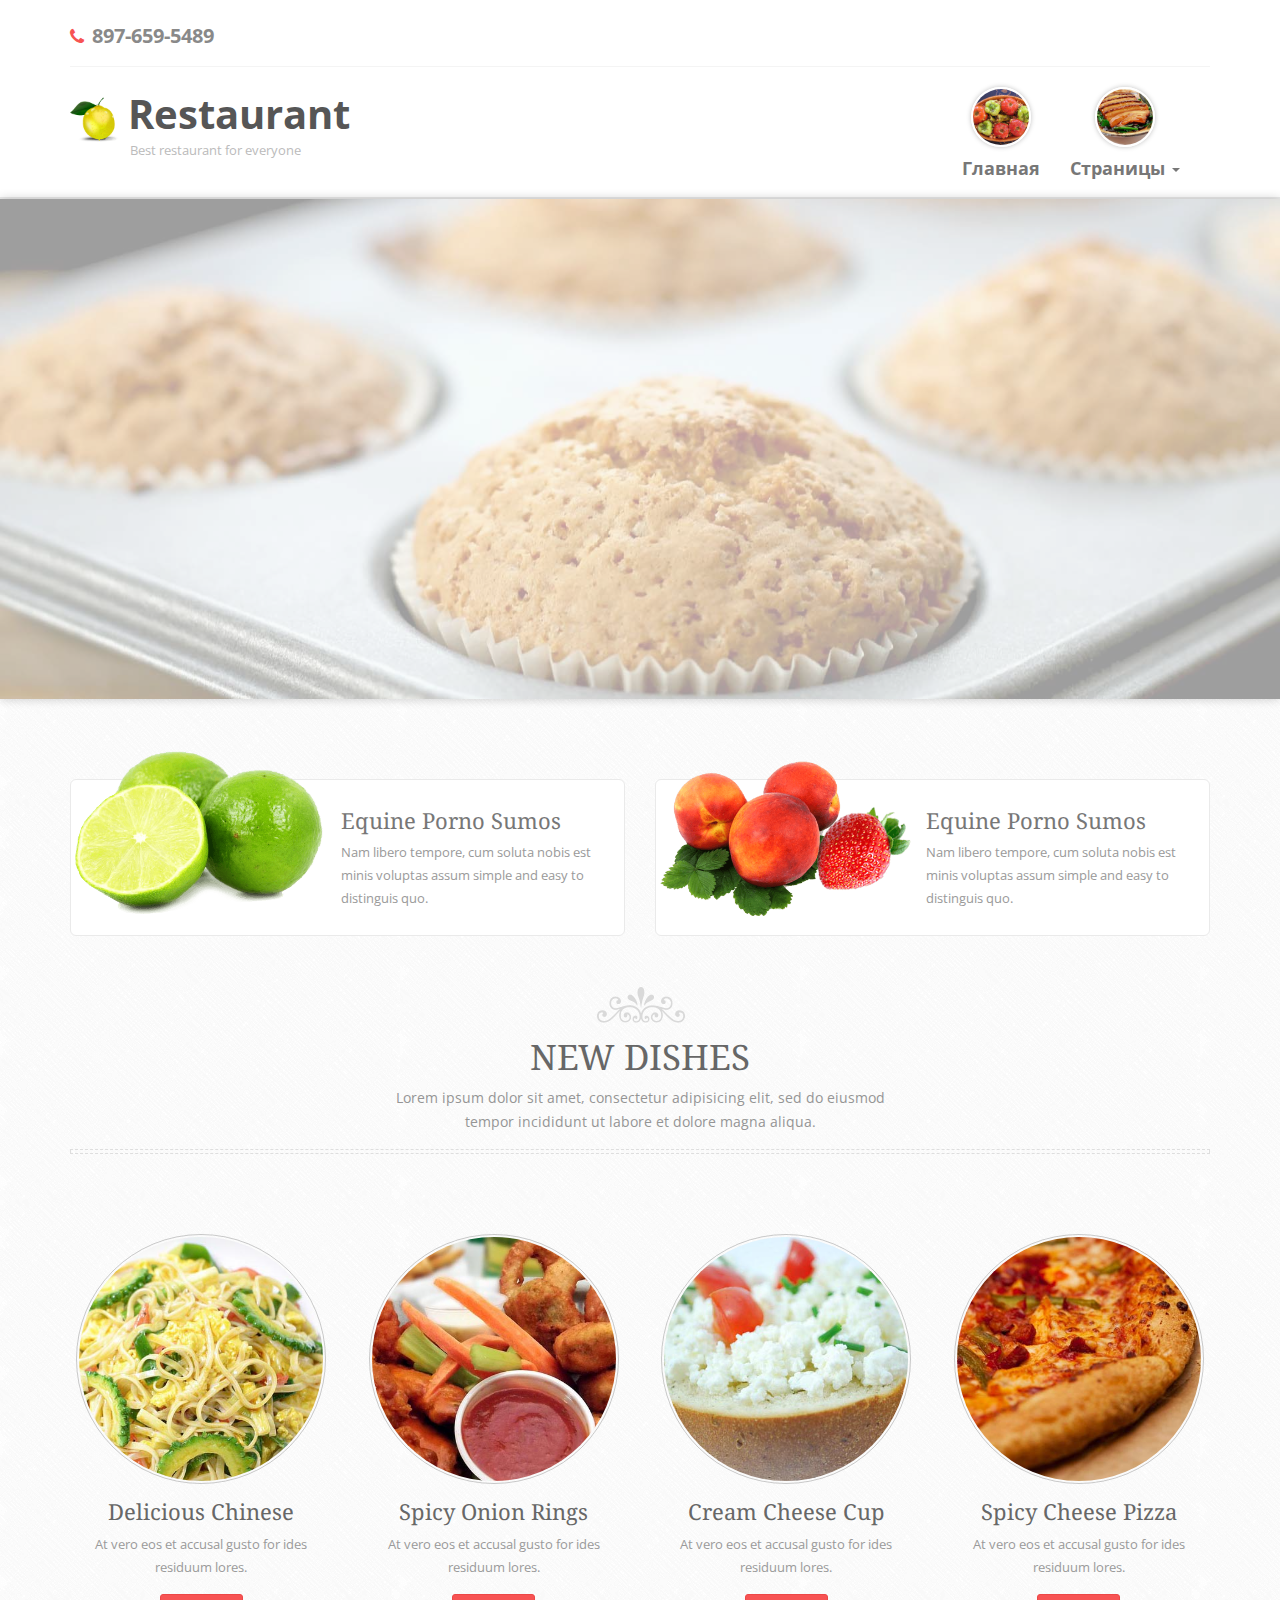
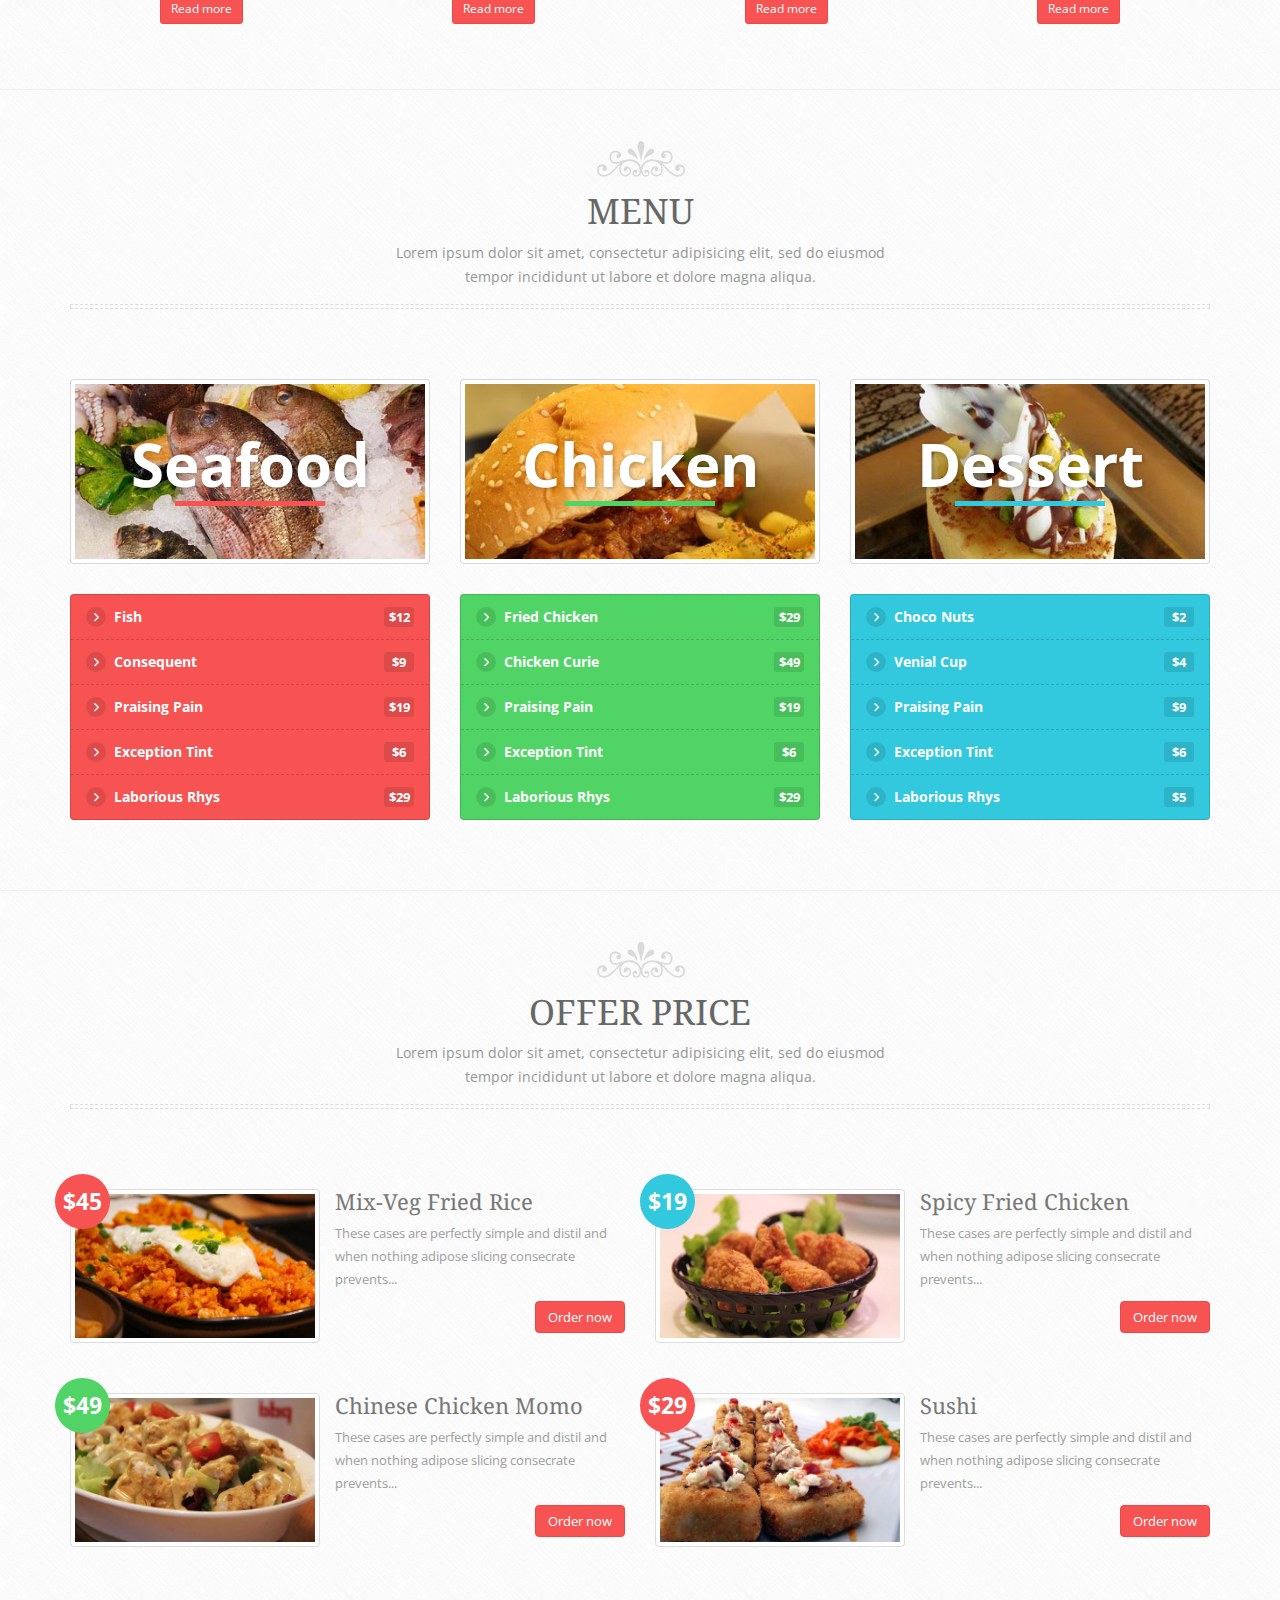
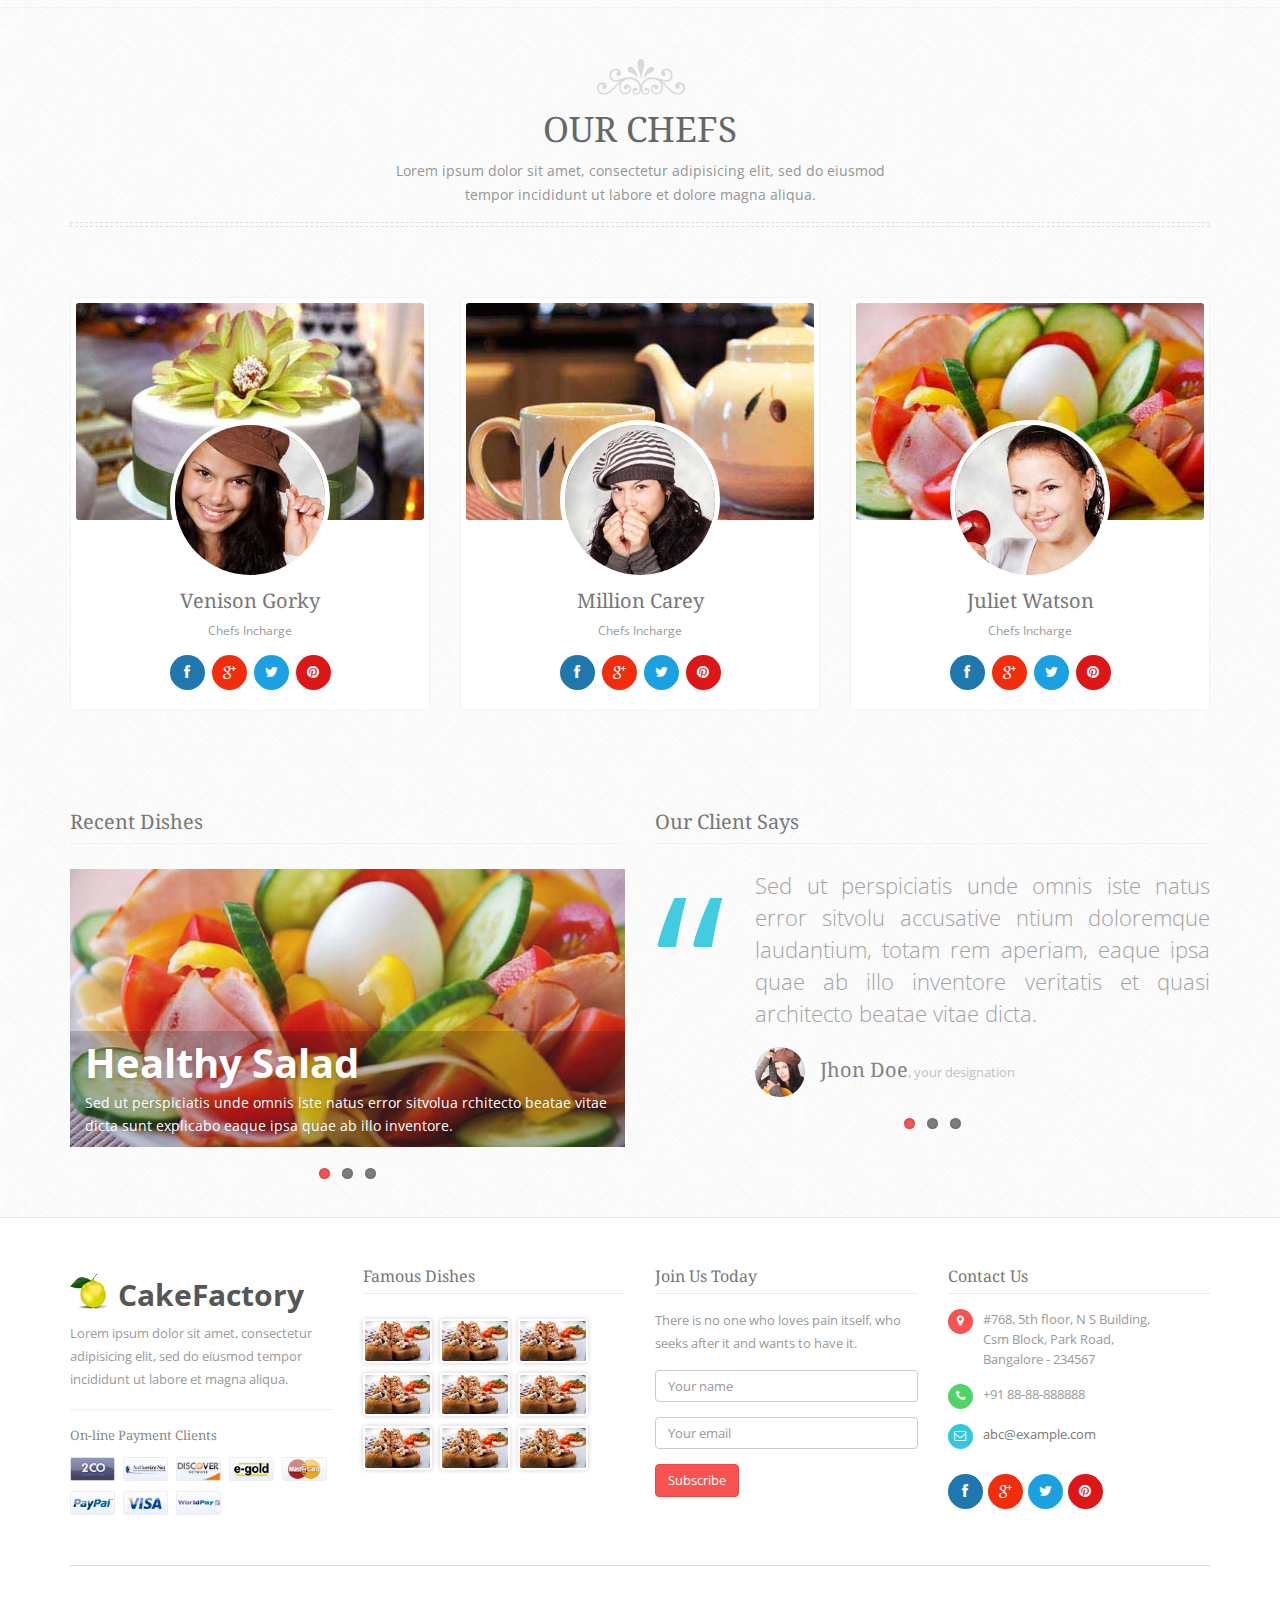
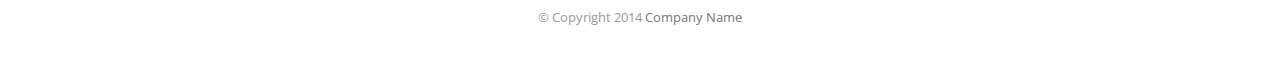
<file: cakefactory/index.html>
<!DOCTYPE html>
<html>
<head>
    <meta charset="utf-8">
    <!-- Title here -->
    <title>Restaurant</title>
    <!-- Description, Keywords and Author -->
    <meta name="description" content="Your description">
    <meta name="keywords" content="Your,Keywords">
    <meta name="author" content="ResponsiveWebInc">

    <meta name="viewport" content="width=device-width, initial-scale=1.0">

    <!-- Styles -->
    <!-- Bootstrap CSS -->
    <link href="css/bootstrap.min.css" rel="stylesheet">
    <!-- SLIDER REVOLUTION 4.x CSS SETTINGS -->
    <link href="css/settings.css" rel="stylesheet">
    <!-- FlexSlider Css -->
    <link rel="stylesheet" href="css/flexslider.css" media="screen"/>
    <!-- Portfolio CSS -->
    <link href="css/prettyPhoto.css" rel="stylesheet">
    <!-- Font awesome CSS -->
    <link href="css/font-awesome.min.css" rel="stylesheet">
    <!-- Custom Less -->
    <link href="css/less-style.css" rel="stylesheet">
    <!-- Custom CSS -->
    <link href="css/style.css" rel="stylesheet">
    <!--[if IE]>
    <link rel="stylesheet" href="css/ie-style.css"><![endif]-->

    <!-- Favicon -->
    <link rel="shortcut icon" href="index.html#">
</head>

<body>


<!-- Shopping cart Modal -->
<div class="modal fade" id="shoppingcart1" tabindex="-1" role="dialog" aria-hidden="true">
    <div class="modal-dialog">
        <div class="modal-content">
            <div class="modal-header">
                <button type="button" class="close" data-dismiss="modal" aria-hidden="true">&times;</button>
                <h4 class="modal-title">Shopping Cart</h4>
            </div>
            <div class="modal-body">
                <!-- Items table -->
                <table class="table table-striped">
                    <thead>
                    <tr>
                        <th>Name</th>
                        <th>Quantity</th>
                        <th>Price</th>
                    </tr>
                    </thead>
                    <tbody>
                    <tr>
                        <td><a href="index.html#">Exception Reins Evocative</a></td>
                        <td>2</td>
                        <td>$200</td>
                    </tr>
                    <tr>
                        <td><a href="index.html#">Taut Mayoress Alias Appendicitis</a></td>
                        <td>1</td>
                        <td>$190</td>
                    </tr>
                    <tr>
                        <td><a href="index.html#">Sinter et Molests Perfectionist</a></td>
                        <td>4</td>
                        <td>$99</td>
                    </tr>
                    <tr>
                        <th></th>
                        <th>Total</th>
                        <th>$489</th>
                    </tr>
                    </tbody>
                </table>
            </div>
            <div class="modal-footer">
                <button type="button" class="btn btn-default" data-dismiss="modal">Continue Shopping</button>
                <button type="button" class="btn btn-info">Checkout</button>
            </div>
        </div><!-- /.modal-content -->
    </div><!-- /.modal-dialog -->
</div><!-- /.modal -->
<!-- Model End -->

<!-- Page Wrapper -->
<div class="wrapper">

    <!-- Header Start -->

    <div class="header">
        <div class="container">
            <!-- Header top area content -->
            <div class="header-top">
                <div class="row">
                    <div class="col-md-4 col-sm-4">
                        <!-- Header top left content contact -->
                        <div class="header-contact">
                            <!-- Contact number -->
                            <span><i class="fa fa-phone red"></i> 897-659-5489</span>
                        </div>
                    </div>
                </div>
            </div>
            <div class="row">
                <div class="col-md-4 col-sm-5">
                    <!-- Link -->
                    <a href="index.html">
                        <!-- Logo area -->
                        <div class="logo">
                            <img class="img-responsive" src="img/logo.png" alt=""/>
                            <!-- Heading -->
                            <h1>Restaurant</h1>
                            <!-- Paragraph -->
                            <p>Best restaurant for everyone</p>
                        </div>
                    </a>
                </div>
                <div class="col-md-8 col-sm-7">
                    <!-- Navigation -->
                    <nav class="navbar navbar-default navbar-right" role="navigation">
                        <div class="container-fluid">
                            <!-- Brand and toggle get grouped for better mobile display -->
                            <div class="navbar-header">
                                <button type="button" class="navbar-toggle" data-toggle="collapse"
                                        data-target="#bs-example-navbar-collapse-1">
                                    <span class="sr-only">Toggle navigation</span>
                                    <span class="icon-bar"></span>
                                    <span class="icon-bar"></span>
                                    <span class="icon-bar"></span>
                                </button>
                            </div>

                            <!-- Collect the nav links, forms, and other content for toggling -->
                            <div class="collapse navbar-collapse" id="bs-example-navbar-collapse-1">
                                <ul class="nav navbar-nav">
                                    <li><a href="index.html"><img src="img/nav-menu/nav1.jpg" class="img-responsive"
                                                                  alt=""/> Главная</a></li>
                                    <li class="dropdown">
                                        <a href="index.html#" class="dropdown-toggle" data-toggle="dropdown"><img
                                                src="img/nav-menu/nav5.jpg" class="img-responsive" alt=""/> Страницы <b
                                                class="caret"></b></a>
                                        <ul class="dropdown-menu">
                                            <li><a href="error.html">Рестораны</a></li>
                                            <li><a href="0-base.html">Меню</a></li>
                                            <li><a href="blog.html">Цены</a></li>
                                            <li><a href="blog-single.html">Регистрация</a></li>
                                            <li><a href="blog-single.html">Авторизация</a></li>
                                            <li><a href="blog-single.html">Административная панель</a></li>
                                        </ul>
                                    </li>

                                </ul>
                            </div><!-- /.navbar-collapse -->
                        </div><!-- /.container-fluid -->
                    </nav>
                </div>
            </div>
        </div> <!-- / .container -->
    </div>

    <!-- Header End -->

    <!-- Slider Start
    #################################
        - THEMEPUNCH BANNER -
    #################################	-->

    <div class="tp-banner-container">
        <div class="tp-banner">
            <ul>    <!-- SLIDE  -->
                <li data-transition="fade" data-slotamount="7" data-masterspeed="1500">
                    <!-- MAIN IMAGE -->
                    <img src="img/slider/slide2.jpg" alt="" data-bgfit="cover" data-bgposition="center bottom"
                         data-bgrepeat="no-repeat">

                    <!-- LAYERS -->
                    <!-- LAYER NR. 1 -->
                    <div class="tp-caption lfl largeblackbg br-red"
                         data-x="20"
                         data-y="100"
                         data-speed="1500"
                         data-start="1200"
                         data-easing="Power4.easeOut"
                         data-endspeed="500"
                         data-endeasing="Power4.easeIn"
                         style="z-index: 3">We Make Delicious...
                    </div>
                    <!-- LAYER NR. 2.0 -->
                    <div class="tp-caption lfl medium_bg_darkblue br-green"
                         data-x="20"
                         data-y="200"
                         data-speed="1500"
                         data-start="1800"
                         data-easing="Power4.easeOut"
                         data-endspeed="300"
                         data-endeasing="Power4.easeIn"
                         data-captionhidden="off">Consectetur Adipisicing
                    </div>
                    <!-- LAYER NR. 2.1 -->
                    <div class="tp-caption lfl medium_bg_darkblue br-lblue"
                         data-x="20"
                         data-y="250"
                         data-speed="1500"
                         data-start="2100"
                         data-easing="Power4.easeOut"
                         data-endspeed="500"
                         data-endeasing="Power4.easeIn"
                         style="z-index: 3">Sed do Seusmod
                    </div>
                    <!-- LAYER NR. 2.2 -->
                    <div class="tp-caption lfl medium_bg_darkblue br-purple"
                         data-x="20"
                         data-y="300"
                         data-speed="1500"
                         data-start="2400"
                         data-easing="Power4.easeOut"
                         data-endspeed="500"
                         data-endeasing="Power4.easeIn"
                         style="z-index: 3">Incididunt ut Labore
                    </div>
                    <!-- LAYER NR. 2.3 -->
                    <div class="tp-caption lfl medium_bg_darkblue br-orange"
                         data-x="20"
                         data-y="350"
                         data-speed="1500"
                         data-start="2700"
                         data-easing="Power4.easeOut"
                         data-endspeed="500"
                         data-endeasing="Power4.easeIn"
                         style="z-index: 3">Excepteur Sint
                    </div>
                    <!-- LAYER NR. 3.0 -->
                    <div class="tp-caption customin customout"
                         data-x="right" data-hoffset="-50"
                         data-y="100"
                         data-customin="x:0;y:0;z:0;rotationX:0;rotationY:0;rotationZ:0;scaleX:0;scaleY:0;skewX:0;skewY:0;opacity:0;transformPerspective:600;transformOrigin:50% 50%;"
                         data-customout="x:0;y:0;z:0;rotationX:0;rotationY:0;rotationZ:0;scaleX:0.75;scaleY:0.75;skewX:0;skewY:0;opacity:0;transformPerspective:600;transformOrigin:50% 50%;"
                         data-speed="400"
                         data-start="3600"
                         data-easing="Power3.easeInOut"
                         data-endspeed="300"
                         style="z-index: 5"><img class="slide-img img-responsive" src="img/slider/s21.png" alt=""/>
                    </div>
                    <!-- LAYER NR. 3.1 -->
                    <div class="tp-caption customin customout"
                         data-x="right" data-hoffset="-120"
                         data-y="130"
                         data-customin="x:0;y:0;z:0;rotationX:0;rotationY:0;rotationZ:0;scaleX:0;scaleY:0;skewX:0;skewY:0;opacity:0;transformPerspective:600;transformOrigin:50% 50%;"
                         data-customout="x:0;y:0;z:0;rotationX:0;rotationY:0;rotationZ:0;scaleX:0.75;scaleY:0.75;skewX:0;skewY:0;opacity:0;transformPerspective:600;transformOrigin:50% 50%;"
                         data-speed="400"
                         data-start="3900"
                         data-easing="Power3.easeInOut"
                         data-endspeed="300"
                         style="z-index: 6"><img class="slide-img img-responsive" src="img/slider/s22.png" alt=""/>
                    </div>
                    <!-- LAYER NR. 3.2 -->
                    <div class="tp-caption customin customout"
                         data-x="right" data-hoffset="-10"
                         data-y="160"
                         data-customin="x:0;y:0;z:0;rotationX:0;rotationY:0;rotationZ:0;scaleX:0;scaleY:0;skewX:0;skewY:0;opacity:0;transformPerspective:600;transformOrigin:50% 50%;"
                         data-customout="x:0;y:0;z:0;rotationX:0;rotationY:0;rotationZ:0;scaleX:0.75;scaleY:0.75;skewX:0;skewY:0;opacity:0;transformPerspective:600;transformOrigin:50% 50%;"
                         data-speed="400"
                         data-start="4200"
                         data-easing="Power3.easeInOut"
                         data-endspeed="300"
                         style="z-index: 7"><img class="slide-img img-responsive" src="img/slider/s23.png" alt=""/>
                    </div>
                    <!-- LAYER NR. 3.3 -->
                    <div class="tp-caption customin customout"
                         data-x="right" data-hoffset="-80"
                         data-y="190"
                         data-customin="x:0;y:0;z:0;rotationX:0;rotationY:0;rotationZ:0;scaleX:0;scaleY:0;skewX:0;skewY:0;opacity:0;transformPerspective:600;transformOrigin:50% 50%;"
                         data-customout="x:0;y:0;z:0;rotationX:0;rotationY:0;rotationZ:0;scaleX:0.75;scaleY:0.75;skewX:0;skewY:0;opacity:0;transformPerspective:600;transformOrigin:50% 50%;"
                         data-speed="400"
                         data-start="4500"
                         data-easing="Power3.easeInOut"
                         data-endspeed="300"
                         style="z-index: 8"><img class="slide-img img-responsive" src="img/slider/s24.png" alt=""/>
                    </div>
                </li>
                <li data-transition="zoomin" data-slotamount="6" data-masterspeed="400">
                    <!-- MAIN IMAGE -->
                    <img src="img/slider/transparent.png" style="background-color:#fff" alt="" data-bgfit="cover"
                         data-bgposition="center bottom" data-bgrepeat="no-repeat">

                    <!-- LAYERS -->
                    <!-- LAYER NR. 1 -->
                    <div class="tp-caption sfl modern_medium_light"
                         data-x="20"
                         data-y="90"
                         data-speed="800"
                         data-start="1000"
                         data-easing="Power4.easeOut"
                         data-endspeed="500"
                         data-endeasing="Power4.easeIn"
                         style="z-index: 3">The New
                    </div>
                    <!-- LAYER NR. 1.1 -->
                    <div class="tp-caption large_bold_grey heading customin customout"
                         data-x="10"
                         data-y="125"
                         data-splitin="chars"
                         data-splitout="chars"
                         data-elementdelay="0.05"
                         data-start="1500"
                         data-speed="900"
                         data-easing="Back.easeOut"
                         data-customin="x:0;y:0;z:0;rotationX:0;rotationY:0;rotationZ:0;scaleX:0;scaleY:0;skewX:0;skewY:0;opacity:0;transformPerspective:600;transformOrigin:50% 50%;"
                         data-customout="x:0;y:0;z:0;rotationX:0;rotationY:0;rotationZ:0;scaleX:0;scaleY:0;skewX:0;skewY:0;opacity:0;transformPerspective:600;transformOrigin:50% 50%;"
                         data-endspeed="500"
                         data-endeasing="Power3.easeInOut"
                         data-captionhidden="on"
                         style="z-index:5">CakeFactory
                    </div>
                    <!-- LAYER NR. 2 -->
                    <div class="tp-caption customin customout"
                         data-x="right"
                         data-y="100"
                         data-customin="x:50;y:150;z:0;rotationX:0;rotationY:0;rotationZ:0;scaleX:0.5;scaleY:0.5;skewX:0;skewY:0;opacity:0;transformPerspective:0;transformOrigin:50% 50%;"
                         data-customout="x:0;y:0;z:0;rotationX:0;rotationY:0;rotationZ:0;scaleX:0.75;scaleY:0.75;skewX:0;skewY:0;opacity:0;transformPerspective:600;transformOrigin:50% 50%;"
                         data-speed="800"
                         data-start="2000"
                         data-easing="Power4.easeOut"
                         data-endspeed="500"
                         data-endeasing="Power4.easeIn"
                         style="z-index: 3"><img class="img-responsive" src="img/slider/s11.png" alt=""/>
                    </div>
                    <!-- LAYER NR. 2.1 -->
                    <div class="tp-caption customin customout"
                         data-x="right"
                         data-y="100"
                         data-customin="x:50;y:150;z:0;rotationX:0;rotationY:0;rotationZ:0;scaleX:0.5;scaleY:0.5;skewX:0;skewY:0;opacity:0;transformPerspective:0;transformOrigin:50% 50%;"
                         data-customout="x:0;y:0;z:0;rotationX:0;rotationY:0;rotationZ:0;scaleX:0.75;scaleY:0.75;skewX:0;skewY:0;opacity:0;transformPerspective:600;transformOrigin:50% 50%;"
                         data-speed="800"
                         data-start="2300"
                         data-easing="Power4.easeOut"
                         data-endspeed="500"
                         data-endeasing="Power4.easeIn"
                         style="z-index: 3"><img class="img-responsive" src="img/slider/s12.png" alt=""/>
                    </div>
                    <!-- LAYER NR. 2.2 -->
                    <div class="tp-caption customin customout"
                         data-x="right"
                         data-y="100"
                         data-customin="x:50;y:150;z:0;rotationX:0;rotationY:0;rotationZ:0;scaleX:0.5;scaleY:0.5;skewX:0;skewY:0;opacity:0;transformPerspective:0;transformOrigin:50% 50%;"
                         data-customout="x:0;y:0;z:0;rotationX:0;rotationY:0;rotationZ:0;scaleX:0.75;scaleY:0.75;skewX:0;skewY:0;opacity:0;transformPerspective:600;transformOrigin:50% 50%;"
                         data-speed="800"
                         data-start="2600"
                         data-easing="Power4.easeOut"
                         data-endspeed="500"
                         data-endeasing="Power4.easeIn"
                         style="z-index: 3"><img class="img-responsive" src="img/slider/s13.png" alt=""/>
                    </div>
                    <!-- LAYER NR. 2.3 -->
                    <div class="tp-caption sft"
                         data-x="right" data-hoffset="-400"
                         data-y="80"
                         data-speed="1000"
                         data-start="3000"
                         data-easing="Power4.easeOut"
                         data-endspeed="500"
                         data-endeasing="Power4.easeIn"
                         style="z-index: 10"><span class="price-tag br-white">30%<br/>Off</span>
                    </div>
                    <!-- LAYER NR. 3 -->
                    <div class="tp-caption finewide_verysmall_white_mw paragraph customin customout tp-resizeme"
                         data-x="20"
                         data-y="210"
                         data-customin="x:0;y:50;z:0;rotationX:-120;rotationY:0;rotationZ:0;scaleX:1;scaleY:1;skewX:0;skewY:0;opacity:0;transformPerspective:600;transformOrigin:50% 0%;"
                         data-customout="x:0;y:0;z:0;rotationX:0;rotationY:0;rotationZ:0;scaleX:0;scaleY:0;skewX:0;skewY:0;opacity:0;transformPerspective:600;transformOrigin:50% 50%;"
                         data-speed="1000"
                         data-start="3600"
                         data-easing="Power3.easeInOut"
                         data-splitin="lines"
                         data-splitout="lines"
                         data-elementdelay="0.2"
                         data-endelementdelay="0.08"
                         data-endspeed="300"
                         style="z-index: 10; max-width: auto; max-height: auto; white-space: nowrap;">Lorem ipsum dolor
                        sit amet, consetetur<br/> sadipscing elitr, sed diam nonumy<br/> eirmod tempor invidunt ut
                        labore et<br/> dolore magna aliquyam erat, sed diam <br/> voluptua. At vero eos et accusam.
                    </div>
                    <!-- LAYER NR. 4 -->
                    <div class="tp-caption sfb"
                         data-x="20"
                         data-y="335"
                         data-speed="800"
                         data-start="4500"
                         data-easing="Power4.easeOut"
                         data-endspeed="500"
                         data-endeasing="Power4.easeIn"
                         style="z-index: 11"><a class="btn btn-danger" href="index.html#">Download</a> <a
                            class="btn btn-success hidden-xs" href="index.html#">Purchase Now</a>
                    </div>
                </li>
                <li data-transition="slidehorizontal" data-slotamount="1" data-masterspeed="600">
                    <!-- MAIN IMAGE -->
                    <img src="img/slider/transparent.png" style="background-color:#fea501" alt="" data-bgfit="cover"
                         data-bgposition="center bottom" data-bgrepeat="no-repeat">
                    <!-- LAYERS NR. 1 -->
                    <div class="tp-caption lfl"
                         data-x="left"
                         data-y="100"
                         data-speed="800"
                         data-start="1200"
                         data-easing="Power4.easeOut"
                         data-endspeed="300"
                         data-endeasing="Linear.easeNone"
                         data-captionhidden="off"><img class="img-responsive" src="img/slider/s35.png" alt=""/>
                    </div>
                    <!-- LAYERS NR. 2 -->
                    <div class="tp-caption lfr large_bold_grey heading white"
                         data-x="right" data-hoffset="-10"
                         data-y="120"
                         data-speed="800"
                         data-start="2000"
                         data-easing="Power4.easeOut"
                         data-endspeed="300"
                         data-endeasing="Linear.easeNone"
                         data-captionhidden="off">Tasty Yammi
                    </div>
                    <!-- LAYER NR. 3 -->
                    <div class="tp-caption whitedivider3px customin customout tp-resizeme"
                         data-x="right" data-hoffset="-20"
                         data-y="210" data-voffset="0"
                         data-customin="x:0;y:0;z:0;rotationX:0;rotationY:0;rotationZ:0;scaleX:0;scaleY:0;skewX:0;skewY:0;opacity:0;transformPerspective:600;transformOrigin:50% 50%;"
                         data-customout="x:0;y:0;z:0;rotationX:0;rotationY:0;rotationZ:0;scaleX:0;scaleY:0;skewX:0;skewY:0;opacity:0;transformPerspective:600;transformOrigin:50% 50%;"
                         data-speed="700"
                         data-start="2300"
                         data-easing="Power3.easeInOut"
                         data-splitin="none"
                         data-splitout="none"
                         data-elementdelay="0.1"
                         data-endelementdelay="0.1"
                         data-endspeed="500"
                         style="z-index: 3; max-width: auto; max-height: auto; white-space: nowrap;">&nbsp;
                    </div>
                    <!-- LAYER NR. 4 -->
                    <div class="tp-caption finewide_medium_white randomrotate customout tp-resizeme"
                         data-x="right" data-hoffset="-10"
                         data-y="245" data-voffset="0"
                         data-customout="x:0;y:0;z:0;rotationX:0;rotationY:0;rotationZ:0;scaleX:0;scaleY:0;skewX:0;skewY:0;opacity:0;transformPerspective:600;transformOrigin:50% 50%;"
                         data-speed="1000"
                         data-start="2700"
                         data-easing="Power3.easeInOut"
                         data-splitin="chars"
                         data-splitout="chars"
                         data-elementdelay="0.08"
                         data-endelementdelay="0.08"
                         data-endspeed="500"
                         style="z-index: 4; max-width: auto; max-height: auto; white-space: nowrap;">Hamburger
                    </div>
                    <!-- LAYER NR. 5 -->
                    <div class="tp-caption finewide_verysmall_white_mw white customin customout tp-resizeme text-right paragraph"
                         data-x="right" data-hoffset="-10"
                         data-y="300"
                         data-customin="x:0;y:50;z:0;rotationX:-120;rotationY:0;rotationZ:0;scaleX:1;scaleY:1;skewX:0;skewY:0;opacity:0;transformPerspective:600;transformOrigin:50% 0%;"
                         data-customout="x:0;y:0;z:0;rotationX:0;rotationY:0;rotationZ:0;scaleX:0;scaleY:0;skewX:0;skewY:0;opacity:0;transformPerspective:600;transformOrigin:50% 50%;"
                         data-speed="1000"
                         data-start="3500"
                         data-easing="Power3.easeInOut"
                         data-splitin="lines"
                         data-splitout="lines"
                         data-elementdelay="0.2"
                         data-endelementdelay="0.08"
                         data-endspeed="300"
                         style="z-index: 10; max-width: auto; max-height: auto; white-space: nowrap;">Lorem ipsum dolor
                        sit amet, consetetur sadipscing elitr,<br/> nonumy voluptu ansetetur sadipscing elit. <br/> sed
                        diam quisquam est nonumy voluptu vero eos et.
                    </div>
                </li>
                <li data-transition="cube" data-slotamount="7" data-masterspeed="600">
                    <!-- MAIN IMAGE -->
                    <img src="img/slider/slide2.jpg" alt="" data-bgfit="cover" data-bgposition="center bottom"
                         data-bgrepeat="no-repeat">
                    <!-- LAYERS NR. 1 -->
                    <div class="tp-caption lfl"
                         data-x="110"
                         data-y="130"
                         data-speed="800"
                         data-start="1500"
                         data-easing="Power4.easeOut"
                         data-endspeed="300"
                         data-endeasing="Power4.easeIn"
                         data-captionhidden="off"><img src="img/slider/s31.png" class="img-responsive" alt=""/>
                    </div>
                    <!-- LAYERS NR. 2 -->
                    <div class="tp-caption lfl"
                         data-x="80"
                         data-y="265"
                         data-speed="800"
                         data-start="2200"
                         data-easing="Power4.easeOut"
                         data-endspeed="300"
                         data-endeasing="Power4.easeIn"
                         data-captionhidden="off"><img src="img/slider/s33.png" class="img-responsive" alt=""/>
                    </div>
                    <!-- LAYERS NR. 3 -->
                    <div class="tp-caption lfl"
                         data-x="450"
                         data-y="312"
                         data-speed="800"
                         data-start="2700"
                         data-easing="Power4.easeOut"
                         data-endspeed="300"
                         data-endeasing="Power4.easeIn"
                         data-captionhidden="off"><img src="img/slider/s34.png" class="img-responsive" alt=""/>
                    </div>
                    <!-- LAYERS NR. 4 -->
                    <div class="tp-caption sfr  thinheadline_dark white"
                         data-x="right" data-hoffset="-10"
                         data-y="90"
                         data-speed="800"
                         data-start="3200"
                         data-easing="Power4.easeOut"
                         data-endspeed="500"
                         data-endeasing="Power4.easeIn"
                         style="z-index: 3">Online
                    </div>
                    <!-- LAYERS NR. 4.1 -->
                    <div class="tp-caption lfr largepinkbg br-green"
                         data-x="right" data-hoffset="-10"
                         data-y="135"
                         data-speed="800"
                         data-start="3500"
                         data-easing="Power4.easeOut"
                         data-endspeed="300"
                         data-endeasing="Linear.easeNone"
                         data-captionhidden="off">Seats Reserve
                    </div>
                    <!-- LAYERS NR. 5 -->
                    <div class="tp-caption skewfromright medium_text text-right paragraph"
                         data-x="right" data-hoffset="-10"
                         data-y="225"
                         data-speed="800"
                         data-start="3800"
                         data-easing="Power4.easeOut"
                         data-endspeed="400"
                         data-endeasing="Power4.easeOut"
                         data-captionhidden="off">At vero eos etntium accu amet, adipisicing samus iusto<br/>praese
                        delen itieos etconsectetur atque corrupti<br/>praese etntiumder delen itierrupti.
                    </div>
                    <!-- LAYERS NR. 6 // -->
                    <div class="tp-caption lfr modern_big_redbg br-red"
                         data-x="right"
                         data-hoffset="-10"
                         data-y="315"
                         data-speed="1500"
                         data-start="4100"
                         data-easing="Power4.easeOut"
                         data-endspeed="300"
                         data-endeasing="Linear.easeNone"
                         data-captionhidden="off">Desktop or Laptop
                    </div>
                    <!-- LAYERS NR. 6.1 // -->
                    <div class="tp-caption lfr modern_big_redbg br-yellow"
                         data-x="right"
                         data-hoffset="-10"
                         data-y="375"
                         data-speed="1500"
                         data-start="4400"
                         data-easing="Power4.easeOut"
                         data-endspeed="300"
                         data-endeasing="Linear.easeNone"
                         data-captionhidden="off">Tablet or Phone
                    </div>
                </li>
            </ul>
            <!-- Banner Timer -->
            <div class="tp-bannertimer"></div>
        </div>
    </div>
    <!-- Slider End -->


    <!-- Main Content -->
    <div class="main-content">

        <!-- Showcase Start -->

        <div class="showcase">
            <div class="container">
                <div class="row">
                    <div class="col-md-6 col-sm-6">
                        <!-- Showcase section item -->
                        <div class="showcase-item">
                            <!-- Image -->
                            <img class="img-responsive" src="img/fruit2.png" alt=""/>
                            <!-- Heading -->
                            <h3><a href="index.html#">Equine Porno Sumos</a></h3>
                            <!-- Paragraph -->
                            <p>Nam libero tempore, cum soluta nobis est minis voluptas assum simple and easy to
                                distinguis quo.</p>
                            <div class="clearfix"></div>
                        </div>
                    </div>
                    <div class="col-md-6 col-sm-6">
                        <!-- Showcase section item -->
                        <div class="showcase-item">
                            <!-- Image -->
                            <img class="img-responsive" src="img/fruit3.png" alt=""/>
                            <!-- Heading -->
                            <h3><a href="index.html#">Equine Porno Sumos</a></h3>
                            <!-- Paragraph -->
                            <p>Nam libero tempore, cum soluta nobis est minis voluptas assum simple and easy to
                                distinguis quo.</p>
                            <div class="clearfix"></div>
                        </div>
                    </div>
                </div>
            </div>
        </div>

        <!-- Showcase End -->

        <!-- Dishes Start -->

        <div class="dishes padd">
            <div class="container">
                <!-- Default Heading -->
                <div class="default-heading">
                    <!-- Crown image -->
                    <img class="img-responsive" src="img/crown.png" alt=""/>
                    <!-- Heading -->
                    <h2>New Dishes</h2>
                    <!-- Paragraph -->
                    <p>Lorem ipsum dolor sit amet, consectetur adipisicing elit, sed do eiusmod tempor incididunt ut
                        labore et dolore magna aliqua.</p>
                    <!-- Border -->
                    <div class="border"></div>
                </div>
                <div class="row">
                    <div class="col-md-3 col-sm-6">
                        <div class="dishes-item-container">
                            <!-- Image Frame -->
                            <div class="img-frame">
                                <!-- Image -->
                                <img src="img/dish/dish5.jpg" class="img-responsive" alt=""/>
                                <!-- Block for on hover effect to image -->
                                <div class="img-frame-hover">
                                    <!-- Hover Icon -->
                                    <a href="index.html#"><i class="fa fa-cutlery"></i></a>
                                </div>
                            </div>
                            <!-- Dish Details -->
                            <div class="dish-details">
                                <!-- Heading -->
                                <h3>Delicious Chinese</h3>
                                <!-- Paragraph -->
                                <p>At vero eos et accusal gusto for ides residuum lores.</p>
                                <!-- Button -->
                                <a href="index.html#" class="btn btn-danger btn-sm">Read more</a>
                            </div>
                        </div>
                    </div>
                    <div class="col-md-3 col-sm-6">
                        <div class="dishes-item-container">
                            <!-- Image Frame -->
                            <div class="img-frame">
                                <!-- Image -->
                                <img src="img/dish/dish6.jpg" class="img-responsive" alt=""/>
                                <!-- Block for on hover effect to image -->
                                <div class="img-frame-hover">
                                    <!-- Hover Icon -->
                                    <a href="index.html#"><i class="fa fa-cutlery"></i></a>
                                </div>
                            </div>
                            <!-- Dish Details -->
                            <div class="dish-details">
                                <!-- Heading -->
                                <h3>Spicy Onion Rings</h3>
                                <!-- Paragraph -->
                                <p>At vero eos et accusal gusto for ides residuum lores.</p>
                                <!-- Button -->
                                <a href="index.html#" class="btn btn-danger btn-sm">Read more</a>
                            </div>
                        </div>
                    </div>
                    <div class="col-md-3 col-sm-6">
                        <div class="dishes-item-container">
                            <!-- Image Frame -->
                            <div class="img-frame">
                                <!-- Image -->
                                <img src="img/dish/dish7.jpg" class="img-responsive" alt=""/>
                                <!-- Block for on hover effect to image -->
                                <div class="img-frame-hover">
                                    <!-- Hover Icon -->
                                    <a href="index.html#"><i class="fa fa-cutlery"></i></a>
                                </div>
                            </div>
                            <!-- Dish Details -->
                            <div class="dish-details">
                                <!-- Heading -->
                                <h3>Cream Cheese Cup</h3>
                                <!-- Paragraph -->
                                <p>At vero eos et accusal gusto for ides residuum lores.</p>
                                <!-- Button -->
                                <a href="index.html#" class="btn btn-danger btn-sm">Read more</a>
                            </div>
                        </div>
                    </div>
                    <div class="col-md-3 col-sm-6">
                        <div class="dishes-item-container">
                            <!-- Image Frame -->
                            <div class="img-frame">
                                <!-- Image -->
                                <img src="img/dish/dish8.jpg" class="img-responsive" alt=""/>
                                <!-- Block for on hover effect to image -->
                                <div class="img-frame-hover">
                                    <!-- Hover Icon -->
                                    <a href="index.html#"><i class="fa fa-cutlery"></i></a>
                                </div>
                            </div>
                            <!-- Dish Details -->
                            <div class="dish-details">
                                <!-- Heading -->
                                <h3>Spicy Cheese Pizza</h3>
                                <!-- Paragraph -->
                                <p>At vero eos et accusal gusto for ides residuum lores.</p>
                                <!-- Button -->
                                <a href="index.html#" class="btn btn-danger btn-sm">Read more</a>
                            </div>
                        </div>
                    </div>
                </div>
            </div>
        </div>

        <!-- Dishes End -->

        <!-- menu Start -->

        <div class="menu padd">
            <div class="container">
                <!-- Default Heading -->
                <div class="default-heading">
                    <!-- Crown image -->
                    <img class="img-responsive" src="img/crown.png" alt=""/>
                    <!-- Heading -->
                    <h2>Menu</h2>
                    <!-- Paragraph -->
                    <p>Lorem ipsum dolor sit amet, consectetur adipisicing elit, sed do eiusmod tempor incididunt ut
                        labore et dolore magna aliqua.</p>
                    <!-- Border -->
                    <div class="border"></div>
                </div>
                <!-- Menu content container -->
                <div class="menu-container">
                    <div class="row">
                        <div class="col-md-4 col-sm-4">
                            <!-- Menu header -->
                            <div class="menu-head">
                                <!-- Image for menu item -->
                                <img class="menu-img img-responsive img-thumbnail" src="img/menu/menu1.jpg" alt=""/>
                                <!-- Menu title / Heading -->
                                <h3>Seafood</h3>
                                <!-- Border for above heading -->
                                <div class="title-border br-red"></div>
                            </div>
                            <!-- Menu item details -->
                            <div class="menu-details br-red">
                                <!-- Menu list -->
                                <ul class="list-unstyled">
                                    <li>
                                        <div class="menu-list-item">
                                            <!-- Icon -->
                                            <i class="fa fa-angle-right"></i> <a href="index.html#">Fish</a>
                                            <!-- Price badge -->
                                            <span class="pull-right">$12</span>
                                            <div class="clearfix"></div>
                                        </div>
                                    </li>
                                    <li>
                                        <div class="menu-list-item">
                                            <!-- Icon -->
                                            <i class="fa fa-angle-right"></i> <a href="index.html#">Consequent</a>
                                            <!-- Price badge -->
                                            <span class="pull-right">$9</span>
                                            <div class="clearfix"></div>
                                        </div>
                                    </li>
                                    <li>
                                        <div class="menu-list-item">
                                            <!-- Icon -->
                                            <i class="fa fa-angle-right"></i> <a href="index.html#">Praising Pain</a>
                                            <!-- Price badge -->
                                            <span class="pull-right">$19</span>
                                            <div class="clearfix"></div>
                                        </div>
                                    </li>
                                    <li>
                                        <div class="menu-list-item">
                                            <!-- Icon -->
                                            <i class="fa fa-angle-right"></i> <a href="index.html#">Exception Tint</a>
                                            <!-- Price badge -->
                                            <span class="pull-right">$6</span>
                                            <div class="clearfix"></div>
                                        </div>
                                    </li>
                                    <li>
                                        <div class="menu-list-item">
                                            <!-- Icon -->
                                            <i class="fa fa-angle-right"></i> <a href="index.html#">Laborious Rhys</a>
                                            <!-- Price badge -->
                                            <span class="pull-right">$29</span>
                                            <div class="clearfix"></div>
                                        </div>
                                    </li>
                                </ul>
                            </div><!-- / Menu details end -->
                        </div>
                        <div class="col-md-4 col-sm-4">
                            <!-- Menu header -->
                            <div class="menu-head">
                                <!-- Image for menu item -->
                                <img class="menu-img img-responsive img-thumbnail" src="img/menu/menu2.jpg" alt=""/>
                                <!-- Menu title / Heading -->
                                <h3>Chicken</h3>
                                <!-- Border for above heading -->
                                <div class="title-border br-green"></div>
                            </div>
                            <!-- Menu item details -->
                            <div class="menu-details br-green">
                                <!-- Menu list -->
                                <ul class="list-unstyled">
                                    <li>
                                        <div class="menu-list-item">
                                            <!-- Icon -->
                                            <i class="fa fa-angle-right"></i> <a href="index.html#">Fried Chicken</a>
                                            <!-- Price badge -->
                                            <span class="pull-right">$29</span>
                                            <div class="clearfix"></div>
                                        </div>
                                    </li>
                                    <li>
                                        <div class="menu-list-item">
                                            <!-- Icon -->
                                            <i class="fa fa-angle-right"></i> <a href="index.html#">Chicken Curie</a>
                                            <!-- Price badge -->
                                            <span class="pull-right">$49</span>
                                            <div class="clearfix"></div>
                                        </div>
                                    </li>
                                    <li>
                                        <div class="menu-list-item">
                                            <!-- Icon -->
                                            <i class="fa fa-angle-right"></i> <a href="index.html#">Praising Pain</a>
                                            <!-- Price badge -->
                                            <span class="pull-right">$19</span>
                                            <div class="clearfix"></div>
                                        </div>
                                    </li>
                                    <li>
                                        <div class="menu-list-item">
                                            <!-- Icon -->
                                            <i class="fa fa-angle-right"></i> <a href="index.html#">Exception Tint</a>
                                            <!-- Price badge -->
                                            <span class="pull-right">$6</span>
                                            <div class="clearfix"></div>
                                        </div>
                                    </li>
                                    <li>
                                        <div class="menu-list-item">
                                            <!-- Icon -->
                                            <i class="fa fa-angle-right"></i> <a href="index.html#">Laborious Rhys</a>
                                            <!-- Price badge -->
                                            <span class="pull-right">$29</span>
                                            <div class="clearfix"></div>
                                        </div>
                                    </li>
                                </ul>
                            </div><!-- / Menu details end -->
                        </div>
                        <div class="col-md-4 col-sm-4">
                            <!-- Menu header -->
                            <div class="menu-head">
                                <!-- Image for menu item -->
                                <img class="menu-img img-responsive img-thumbnail" src="img/menu/menu3.jpg" alt=""/>
                                <!-- Menu title / Heading -->
                                <h3>Dessert</h3>
                                <!-- Border for above heading -->
                                <div class="title-border br-lblue"></div>
                            </div>
                            <!-- Menu item details -->
                            <div class="menu-details br-lblue">
                                <!-- Menu list -->
                                <ul class="list-unstyled">
                                    <li>
                                        <div class="menu-list-item">
                                            <!-- Icon -->
                                            <i class="fa fa-angle-right"></i> <a href="index.html#">Choco Nuts</a>
                                            <!-- Price badge -->
                                            <span class="pull-right">$2</span>
                                            <div class="clearfix"></div>
                                        </div>
                                    </li>
                                    <li>
                                        <div class="menu-list-item">
                                            <!-- Icon -->
                                            <i class="fa fa-angle-right"></i> <a href="index.html#">Venial Cup</a>
                                            <!-- Price badge -->
                                            <span class="pull-right">$4</span>
                                            <div class="clearfix"></div>
                                        </div>
                                    </li>
                                    <li>
                                        <div class="menu-list-item">
                                            <!-- Icon -->
                                            <i class="fa fa-angle-right"></i> <a href="index.html#">Praising Pain</a>
                                            <!-- Price badge -->
                                            <span class="pull-right">$9</span>
                                            <div class="clearfix"></div>
                                        </div>
                                    </li>
                                    <li>
                                        <div class="menu-list-item">
                                            <!-- Icon -->
                                            <i class="fa fa-angle-right"></i> <a href="index.html#">Exception Tint</a>
                                            <!-- Price badge -->
                                            <span class="pull-right">$6</span>
                                            <div class="clearfix"></div>
                                        </div>
                                    </li>
                                    <li>
                                        <div class="menu-list-item">
                                            <!-- Icon -->
                                            <i class="fa fa-angle-right"></i> <a href="index.html#">Laborious Rhys</a>
                                            <!-- Price badge -->
                                            <span class="pull-right">$5</span>
                                            <div class="clearfix"></div>
                                        </div>
                                    </li>
                                </ul>
                            </div><!-- / Menu details end -->
                        </div>
                    </div>
                </div> <!-- /Menu container end -->
            </div>
        </div>

        <!-- Menu End -->

        <!-- Pricing Start -->

        <div class="pricing padd">
            <div class="container">
                <!-- Default Heading -->
                <div class="default-heading">
                    <!-- Crown image -->
                    <img class="img-responsive" src="img/crown.png" alt=""/>
                    <!-- Heading -->
                    <h2>Offer Price</h2>
                    <!-- Paragraph -->
                    <p>Lorem ipsum dolor sit amet, consectetur adipisicing elit, sed do eiusmod tempor incididunt ut
                        labore et dolore magna aliqua.</p>
                    <!-- Border -->
                    <div class="border"></div>
                </div>
                <div class="row">
                    <div class="col-md-6 col-sm-6">
                        <!-- Pricing list Item -->
                        <div class="pricing-item">
                            <!-- Image -->
                            <a href="index.html#"><img class="img-responsive img-thumbnail" src="img/dish/dish3.jpg"
                                                       alt=""/></a>
                            <!-- Pricing item details -->
                            <div class="pricing-item-details">
                                <!-- Heading -->
                                <h3><a href="index.html#">Mix-Veg Fried Rice</a></h3>
                                <!-- Paragraph -->
                                <p>These cases are perfectly simple and distil and when nothing adipose slicing
                                    consecrate prevents...</p>
                                <!-- Buy link -->
                                <a class="btn btn-danger pull-right" href="index.html#">Order now</a>
                                <div class="clearfix"></div>
                            </div>
                            <!-- Tag -->
                            <span class="hot-tag br-red">$45</span>
                            <div class="clearfix"></div>
                        </div>
                    </div>
                    <div class="col-md-6 col-sm-6">
                        <!-- Pricing list Item -->
                        <div class="pricing-item">
                            <!-- Image -->
                            <a href="index.html#"><img class="img-responsive img-thumbnail" src="img/dish/dish2.jpg"
                                                       alt=""/></a>
                            <!-- Pricing item details -->
                            <div class="pricing-item-details">
                                <!-- Heading -->
                                <h3><a href="index.html#">Spicy Fried Chicken</a></h3>
                                <!-- Paragraph -->
                                <p>These cases are perfectly simple and distil and when nothing adipose slicing
                                    consecrate prevents...</p>
                                <!-- Buy link -->
                                <a class="btn btn-danger pull-right" href="index.html#">Order now</a>
                                <div class="clearfix"></div>
                            </div>
                            <!-- Tag -->
                            <span class="hot-tag br-lblue">$19</span>
                            <div class="clearfix"></div>
                        </div>
                    </div>
                    <div class="clearfix visible-md"></div>
                    <div class="col-md-6 col-sm-6">
                        <!-- Pricing list Item -->
                        <div class="pricing-item">
                            <!-- Image -->
                            <a href="index.html#"><img class="img-responsive img-thumbnail" src="img/dish/dish4.jpg"
                                                       alt=""/></a>
                            <!-- Pricing item details -->
                            <div class="pricing-item-details">
                                <!-- Heading -->
                                <h3><a href="index.html#">Chinese Chicken Momo</a></h3>
                                <!-- Paragraph -->
                                <p>These cases are perfectly simple and distil and when nothing adipose slicing
                                    consecrate prevents...</p>
                                <!-- Buy link -->
                                <a class="btn btn-danger pull-right" href="index.html#">Order now</a>
                                <div class="clearfix"></div>
                            </div>
                            <!-- Tag -->
                            <span class="hot-tag br-green">$49</span>
                            <div class="clearfix"></div>
                        </div>
                    </div>
                    <div class="col-md-6 col-sm-6">
                        <!-- Pricing list Item -->
                        <div class="pricing-item">
                            <!-- Image -->
                            <a href="index.html#"><img class="img-responsive img-thumbnail" src="img/dish/dish1.jpg"
                                                       alt=""/></a>
                            <!-- Pricing item details -->
                            <div class="pricing-item-details">
                                <!-- Heading -->
                                <h3><a href="index.html#">Sushi</a></h3>
                                <!-- Paragraph -->
                                <p>These cases are perfectly simple and distil and when nothing adipose slicing
                                    consecrate prevents...</p>
                                <!-- Buy link -->
                                <a class="btn btn-danger pull-right" href="index.html#">Order now</a>
                                <div class="clearfix"></div>
                            </div>
                            <!-- Tag -->
                            <span class="hot-tag br-red">$29</span>
                            <div class="clearfix"></div>
                        </div>
                    </div>
                </div>
            </div>
        </div>

        <!-- Pricing End -->

        <!-- Chefs Start -->

        <div class="chefs padd">
            <div class="container">
                <!-- Default Heading -->
                <div class="default-heading">
                    <!-- Crown image -->
                    <img class="img-responsive" src="img/crown.png" alt=""/>
                    <!-- Heading -->
                    <h2>Our Chefs</h2>
                    <!-- Paragraph -->
                    <p>Lorem ipsum dolor sit amet, consectetur adipisicing elit, sed do eiusmod tempor incididunt ut
                        labore et dolore magna aliqua.</p>
                    <!-- Border -->
                    <div class="border"></div>
                </div>
                <div class="row">
                    <div class="col-md-4 col-sm-4">
                        <!-- Chef Member -->
                        <div class="chefs-member">
                            <!-- Chefs member header -->
                            <div class="chefs-head">
                                <!-- Member background image -->
                                <img class="chefs-back img-responsive" src="img/chef/c-back2.jpg" alt=""/>
                                <!-- chef member image -->
                                <img class="chefs-img img-responsive" src="img/chef/4.jpg" alt=""/>
                            </div>
                            <!--Name / Heading -->
                            <h3><a href="index.html#">Venison Gorky</a></h3>
                            <!-- Member designation -->
                            <span>Chefs Incharge</span>
                            <!-- Social media links -->
                            <div class="social">
                                <a href="index.html#" class="facebook"><i class="fa fa-facebook"></i></a>
                                <a href="index.html#" class="google-plus"><i class="fa fa-google-plus"></i></a>
                                <a href="index.html#" class="twitter"><i class="fa fa-twitter"></i></a>
                                <a href="index.html#" class="pinterest"><i class="fa fa-pinterest"></i></a>
                            </div>
                        </div>
                    </div>
                    <div class="col-md-4 col-sm-4">
                        <!-- Chef Member -->
                        <div class="chefs-member">
                            <!-- Chefs member header -->
                            <div class="chefs-head">
                                <!-- Member background image -->
                                <img class="chefs-back img-responsive" src="img/chef/c-back1.jpg" alt=""/>
                                <!-- chef member image -->
                                <img class="chefs-img img-responsive" src="img/chef/7.jpg" alt=""/>
                            </div>
                            <!--Name / Heading -->
                            <h3><a href="index.html#">Million Carey</a></h3>
                            <!-- Member designation -->
                            <span>Chefs Incharge</span>
                            <!-- Social media links -->
                            <div class="social">
                                <a href="index.html#" class="facebook"><i class="fa fa-facebook"></i></a>
                                <a href="index.html#" class="google-plus"><i class="fa fa-google-plus"></i></a>
                                <a href="index.html#" class="twitter"><i class="fa fa-twitter"></i></a>
                                <a href="index.html#" class="pinterest"><i class="fa fa-pinterest"></i></a>
                            </div>
                        </div>
                    </div>
                    <div class="col-md-4 col-sm-4">
                        <!-- Chef Member -->
                        <div class="chefs-member">
                            <!-- Chefs member header -->
                            <div class="chefs-head">
                                <!-- Member background image -->
                                <img class="chefs-back img-responsive" src="img/chef/c-back3.jpg" alt=""/>
                                <!-- chef member image -->
                                <img class="chefs-img img-responsive" src="img/chef/2.jpg" alt=""/>
                            </div>
                            <!--Name / Heading -->
                            <h3><a href="index.html#">Juliet Watson</a></h3>
                            <!-- Member designation -->
                            <span>Chefs Incharge</span>
                            <!-- Social media links -->
                            <div class="social">
                                <a href="index.html#" class="facebook"><i class="fa fa-facebook"></i></a>
                                <a href="index.html#" class="google-plus"><i class="fa fa-google-plus"></i></a>
                                <a href="index.html#" class="twitter"><i class="fa fa-twitter"></i></a>
                                <a href="index.html#" class="pinterest"><i class="fa fa-pinterest"></i></a>
                            </div>
                        </div>
                    </div>
                </div>
            </div>
        </div>

        <!-- Chefs End -->

        <!-- Testimonial Start -->

        <div class="testimonial padd">
            <div class="container">
                <div class="row">
                    <div class="col-md-6">
                        <!-- BLock heading -->
                        <h3>Recent Dishes</h3>
                        <!-- Flex slider Content -->
                        <div class="flexslider-recent">
                            <ul class="slides">
                                <li>
                                    <!-- Image for background -->
                                    <img class="img-responsive" src="img/dish/dish9.jpg" alt=""/>
                                    <!-- Slide content -->
                                    <div class="slider-content">
                                        <!-- Heading -->
                                        <h4>Healthy Salad</h4>
                                        <!-- Paragraph -->
                                        <p>Sed ut perspiciatis unde omnis iste natus error sitvolua rchitecto beatae
                                            vitae dicta sunt explicabo eaque ipsa quae ab illo inventore.</p>
                                    </div>
                                </li>
                                <li>
                                    <!-- Image for background -->
                                    <img class="img-responsive" src="img/dish/dish10.jpg" alt=""/>
                                    <!-- Slide content -->
                                    <div class="slider-content">
                                        <!-- Heading -->
                                        <h4>White Vanilla Cake</h4>
                                        <!-- Paragraph -->
                                        <p>Sed ut perspiciatis unde omnis iste natus error sitvolua rchitecto beatae
                                            vitae dicta sunt explicabo eaque ipsa quae ab illo inventore.</p>
                                    </div>
                                </li>
                                <li>
                                    <!-- Image for background -->
                                    <img class="img-responsive" src="img/dish/dish11.jpg" alt=""/>
                                    <!-- Slide content -->
                                    <div class="slider-content">
                                        <!-- Heading -->
                                        <h4>Tasty Fried Fish</h4>
                                        <!-- Paragraph -->
                                        <p>Sed ut perspiciatis unde omnis iste natus error sitvolua rchitecto beatae
                                            vitae dicta sunt explicabo eaque ipsa quae ab illo inventore.</p>
                                    </div>
                                </li>
                            </ul>
                        </div>
                    </div>
                    <div class="col-md-6">
                        <!-- BLock heading -->
                        <h3>Our Client Says</h3>
                        <!-- Flex slider Content -->
                        <div class="flexslider-testimonial">
                            <ul class="slides">
                                <li>
                                    <!-- Testimonial Content -->
                                    <div class="testimonial-item">
                                        <!-- Quote -->
                                        <span class="quote lblue">&#8220;</span>
                                        <!-- Your comments -->
                                        <blockquote>
                                            <!-- Paragraph -->
                                            <p>Sed ut perspiciatis unde omnis iste natus error sitvolu accusative ntium
                                                doloremque laudantium, totam rem aperiam, eaque ipsa quae ab illo
                                                inventore veritatis et quasi architecto beatae vitae dicta.</p>
                                        </blockquote>
                                        <!-- Heading with image -->
                                        <h4><img class="img-responsive img-circle" src="img/user.jpg" alt=""/> Jhon
                                            Doe<span>, your designation</span></h4>
                                        <div class="clearfix"></div>
                                    </div>
                                </li>
                                <li>
                                    <!-- Testimonial Content -->
                                    <div class="testimonial-item">
                                        <!-- Quote -->
                                        <span class="quote lblue">&#8220;</span>
                                        <!-- Your comments -->
                                        <blockquote>
                                            <!-- Paragraph -->
                                            <p> I must explain to you how all this mistaken idea of denouncing pleasure
                                                and praising pain was born and I will give you a complete account of the
                                                system, and expound the actual teachings of the dislikes.</p>
                                        </blockquote>
                                        <!-- Heading with image -->
                                        <h4><img class="img-responsive img-circle" src="img/user.jpg" alt=""/>
                                            Marten<span>, your designation</span></h4>
                                        <div class="clearfix"></div>
                                    </div>
                                </li>
                                <li>
                                    <!-- Testimonial Content -->
                                    <div class="testimonial-item">
                                        <!-- Quote -->
                                        <span class="quote lblue">&#8220;</span>
                                        <!-- Your comments -->
                                        <blockquote>
                                            <!-- Paragraph -->
                                            <p>At vero eos et accusamus et iusto odio dignis simos ducimus qui bland
                                                itiis praes entium volup tatum deleniti atque corrupti quos dolores et
                                                quas molestias excepturi sint occaecati cupiditate non laboratory.</p>
                                        </blockquote>
                                        <!-- Heading with image -->
                                        <h4><img class="img-responsive img-circle" src="img/user.jpg" alt=""/> Katrina
                                            Doe<span>, your designation</span></h4>
                                        <div class="clearfix"></div>
                                    </div>
                                </li>
                            </ul>
                        </div>
                    </div>
                </div>
            </div>
        </div>

        <!-- Testimonial End -->


    </div><!-- / Main Content End -->

    <!-- Footer Start -->

    <div class="footer padd">
        <div class="container">
            <div class="row">
                <div class="col-md-3 col-sm-6">
                    <!-- Footer widget -->
                    <div class="footer-widget">
                        <!-- Logo area -->
                        <div class="logo">
                            <img class="img-responsive" src="img/logo.png" alt=""/>
                            <!-- Heading -->
                            <h1>CakeFactory</h1>
                        </div>
                        <!-- Paragraph -->
                        <p>Lorem ipsum dolor sit amet, consectetur adipisicing elit, sed do eiusmod tempor incididunt ut
                            labore et magna aliqua.</p>
                        <hr/>
                        <!-- Heading -->
                        <h6>On-line Payment Clients</h6>
                        <!-- Images -->
                        <a href="index.html#"><img class="payment img-responsive" src="img/payment/2co.gif" alt=""/></a>
                        <a href="index.html#"><img class="payment img-responsive" src="img/payment/authorizenet.gif"
                                                   alt=""/></a>
                        <a href="index.html#"><img class="payment img-responsive" src="img/payment/discover.gif"
                                                   alt=""/></a>
                        <a href="index.html#"><img class="payment img-responsive" src="img/payment/egold.gif"
                                                   alt=""/></a>
                        <a href="index.html#"><img class="payment img-responsive" src="img/payment/mastercard.gif"
                                                   alt=""/></a>
                        <a href="index.html#"><img class="payment img-responsive" src="img/payment/paypal.gif" alt=""/></a>
                        <a href="index.html#"><img class="payment img-responsive" src="img/payment/visa.gif"
                                                   alt=""/></a>
                        <a href="index.html#"><img class="payment img-responsive" src="img/payment/worldpay.gif"
                                                   alt=""/></a>
                    </div> <!--/ Footer widget end -->
                </div>
                <div class="col-md-3 col-sm-6">
                    <!-- Footer widget -->
                    <div class="footer-widget">
                        <!-- Heading -->
                        <h4>Famous Dishes</h4>
                        <!-- Images -->
                        <a href="index.html#"><img class="dish img-responsive" src="img/dish/dish1.jpg" alt=""/></a>
                        <a href="index.html#"><img class="dish img-responsive" src="img/dish/dish1.jpg" alt=""/></a>
                        <a href="index.html#"><img class="dish img-responsive" src="img/dish/dish1.jpg" alt=""/></a>
                        <a href="index.html#"><img class="dish img-responsive" src="img/dish/dish1.jpg" alt=""/></a>
                        <a href="index.html#"><img class="dish img-responsive" src="img/dish/dish1.jpg" alt=""/></a>
                        <a href="index.html#"><img class="dish img-responsive" src="img/dish/dish1.jpg" alt=""/></a>
                        <a href="index.html#"><img class="dish img-responsive" src="img/dish/dish1.jpg" alt=""/></a>
                        <a href="index.html#"><img class="dish img-responsive" src="img/dish/dish1.jpg" alt=""/></a>
                        <a href="index.html#"><img class="dish img-responsive" src="img/dish/dish1.jpg" alt=""/></a>
                    </div> <!--/ Footer widget end -->
                </div>
                <div class="clearfix visible-sm"></div>
                <div class="col-md-3 col-sm-6">
                    <!-- Footer widget -->
                    <div class="footer-widget">
                        <!-- Heading -->
                        <h4>Join Us Today</h4>
                        <!-- Paragraph -->
                        <p>There is no one who loves pain itself, who seeks after it and wants to have it.</p>
                        <!-- Subscribe form -->
                        <form role="form">
                            <div class="form-group">
                                <input class="form-control" type="text" placeholder="Your name"/>
                            </div>
                            <div class="form-group">
                                <input class="form-control" type="email" placeholder="Your email"/>
                            </div>
                            <button class="btn btn-danger" type="button">Subscribe</button>
                        </form>
                    </div> <!--/ Footer widget end -->
                </div>
                <div class="col-md-3 col-sm-6">
                    <!-- Footer widget -->
                    <div class="footer-widget">
                        <!-- Heading -->
                        <h4>Contact Us</h4>
                        <div class="contact-details">
                            <!-- Address / Icon -->
                            <i class="fa fa-map-marker br-red"></i> <span>#768, 5th floor, N S Building,<br/>Csm Block, Park Road,<br/> Bangalore - 234567</span>
                            <div class="clearfix"></div>
                            <!-- Contact Number / Icon -->
                            <i class="fa fa-phone br-green"></i> <span>+91 88-88-888888</span>
                            <div class="clearfix"></div>
                            <!-- Email / Icon -->
                            <i class="fa fa-envelope-o br-lblue"></i> <span><a
                                href="index.html#">abc@example.com</a></span>
                            <div class="clearfix"></div>
                        </div>
                        <!-- Social media icon -->
                        <div class="social">
                            <a href="index.html#" class="facebook"><i class="fa fa-facebook"></i></a>
                            <a href="index.html#" class="google-plus"><i class="fa fa-google-plus"></i></a>
                            <a href="index.html#" class="twitter"><i class="fa fa-twitter"></i></a>
                            <a href="index.html#" class="pinterest"><i class="fa fa-pinterest"></i></a>
                        </div>
                    </div> <!--/ Footer widget end -->
                </div>
            </div>
            <!-- Copyright -->
            <div class="footer-copyright">
                <!-- Paragraph -->
                <p>&copy; Copyright 2014 <a href="index.html#">Company Name</a></p>
            </div>
        </div>
    </div>

    <!-- Footer End -->

</div><!-- / Wrapper End -->


<!-- Scroll to top -->
<span class="totop"><a href="index.html#"><i class="fa fa-angle-up"></i></a></span>


<!-- Javascript files -->
<!-- jQuery -->
<script src="js/jquery.js"></script>
<!-- Bootstrap JS -->
<script src="js/bootstrap.min.js"></script>
<!-- SLIDER REVOLUTION 4.x SCRIPTS  -->
<script type="text/javascript" src="js/jquery.themepunch.plugins.min.js"></script>
<script type="text/javascript" src="js/jquery.themepunch.revolution.min.js"></script>
<!-- FLEX SLIDER SCRIPTS  -->
<script defer src="js/jquery.flexslider-min.js"></script>
<!-- Pretty Photo JS -->
<script src="js/jquery.prettyPhoto.js"></script>
<!-- Respond JS for IE8 -->
<script src="js/respond.min.js"></script>
<!-- HTML5 Support for IE -->
<script src="js/html5shiv.js"></script>
<!-- Custom JS -->
<script src="js/custom.js"></script>
<!-- JS code for this page -->
<script>
    /* ******************************************** */
    /*  JS for SLIDER REVOLUTION  */
    /* ******************************************** */
    jQuery(document).ready(function () {
        jQuery('.tp-banner').revolution(
            {
                delay: 9000,
                startheight: 500,

                hideThumbs: 10,

                navigationType: "bullet",


                hideArrowsOnMobile: "on",

                touchenabled: "on",
                onHoverStop: "on",

                navOffsetHorizontal: 0,
                navOffsetVertical: 20,

                stopAtSlide: -1,
                stopAfterLoops: -1,

                shadow: 0,

                fullWidth: "on",
                fullScreen: "off"
            });
    });
    /* ******************************************** */
    /*  JS for FlexSlider  */
    /* ******************************************** */

    $(window).load(function () {
        $('.flexslider-recent').flexslider({
            animation: "fade",
            animationSpeed: 1000,
            controlNav: true,
            directionNav: false
        });
        $('.flexslider-testimonial').flexslider({
            animation: "fade",
            slideshowSpeed: 5000,
            animationSpeed: 1000,
            controlNav: true,
            directionNav: false
        });
    });

    /* Gallery */

    jQuery(".gallery-img-link").prettyPhoto({
        overlay_gallery: false, social_tools: false
    });

</script>
</body>
</html>
</file>
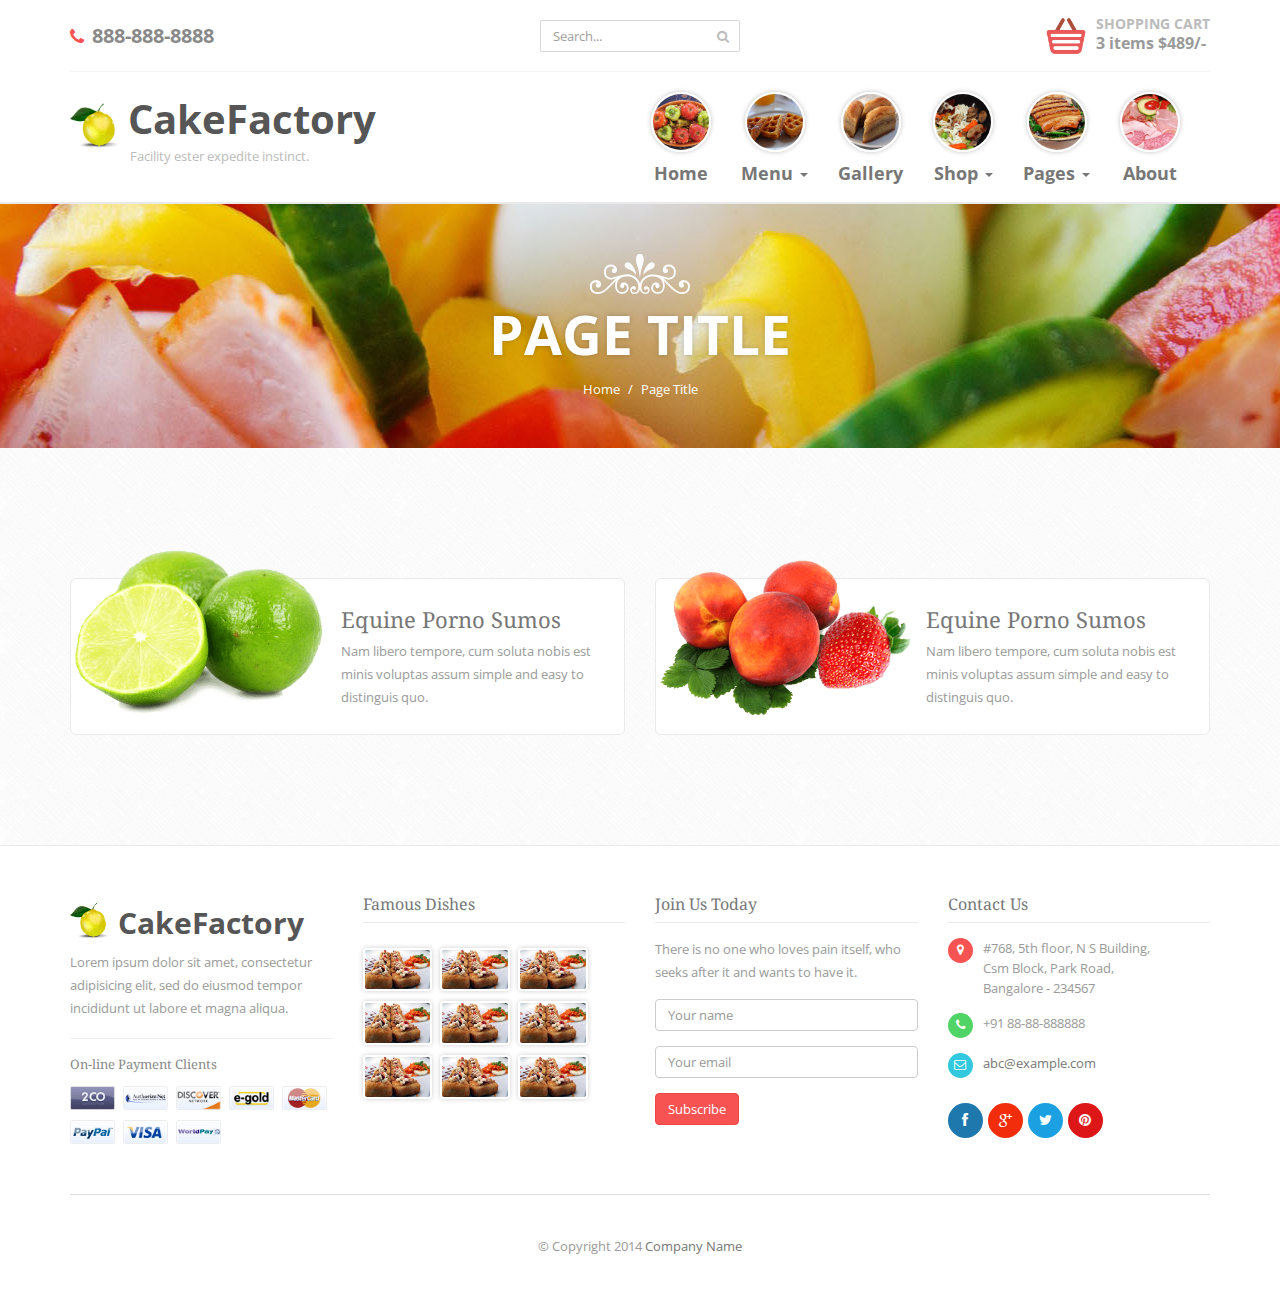
<file: cakefactory/0-base.html>
<!DOCTYPE html>
<html>
	<head>
		<meta charset="utf-8">
		<!-- Title here -->
		<title>Your Title - CakeFactory</title>
		<!-- Description, Keywords and Author -->
		<meta name="description" content="Your description">
		<meta name="keywords" content="Your,Keywords">
		<meta name="author" content="ResponsiveWebInc">
		
		<meta name="viewport" content="width=device-width, initial-scale=1.0">
		
		<!-- Styles -->
		<!-- Bootstrap CSS -->
		<link href="css/bootstrap.min.css" rel="stylesheet">
		<!-- Portfolio CSS -->
		<link href="css/prettyPhoto.css" rel="stylesheet">
		<!-- Font awesome CSS -->
		<link href="css/font-awesome.min.css" rel="stylesheet">	
		<!-- Custom Less -->
		<link href="css/less-style.css" rel="stylesheet">	
		<!-- Custom CSS -->
		<link href="css/style.css" rel="stylesheet">
		<!--[if IE]><link rel="stylesheet" href="css/ie-style.css"><![endif]-->
		
		<!-- Favicon -->
		<link rel="shortcut icon" href="0-base.html#">
	</head>
	
	<body>
		
			
		<!-- Shopping cart Modal -->
		<div class="modal fade" id="shoppingcart1" tabindex="-1" role="dialog" aria-hidden="true">
			<div class="modal-dialog">
				<div class="modal-content">
					<div class="modal-header">
						<button type="button" class="close" data-dismiss="modal" aria-hidden="true">&times;</button>
						<h4 class="modal-title">Shopping Cart</h4>
					</div>
					<div class="modal-body">
						<!-- Items table -->
						<table class="table table-striped">
							<thead>
								<tr>
									<th>Name</th>
									<th>Quantity</th>
									<th>Price</th>
								</tr>
							</thead>
							<tbody>
								<tr>
									<td><a href="0-base.html#">Exception Reins Evocative</a></td>
									<td>2</td>
									<td>$200</td>
								</tr>
								<tr>
									<td><a href="0-base.html#">Taut Mayoress Alias Appendicitis</a></td>
									<td>1</td>
									<td>$190</td>
								</tr>
								<tr>
									<td><a href="0-base.html#">Sinter et Molests Perfectionist</a></td>
									<td>4</td>
									<td>$99</td>
								</tr>
								<tr>
									<th></th>
									<th>Total</th>
									<th>$489</th>
								</tr>
							</tbody>
						</table>
					</div>
					<div class="modal-footer">
						<button type="button" class="btn btn-default" data-dismiss="modal">Continue Shopping</button>
						<button type="button" class="btn btn-info">Checkout</button>
					</div>
				</div><!-- /.modal-content -->
			</div><!-- /.modal-dialog -->
		</div><!-- /.modal -->
		<!-- Model End -->
		
		<!-- Page Wrapper -->
		<div class="wrapper">
		
			<!-- Header Start -->
			
			<div class="header">
				<div class="container">
					<!-- Header top area content -->
					<div class="header-top">
						<div class="row">
							<div class="col-md-4 col-sm-4">
								<!-- Header top left content contact -->
								<div class="header-contact">
									<!-- Contact number -->
									<span><i class="fa fa-phone red"></i> 888-888-8888</span>
								</div>
							</div>
							<div class="col-md-4 col-sm-4">
								<!-- Header top right content search box -->
								<div class=" header-search">
									<form class="form" role="form">
										<div class="input-group">
										  <input type="text" class="form-control" placeholder="Search...">
										  <span class="input-group-btn">
											<button class="btn btn-default" type="button"><i class="fa fa-search"></i></button>
										  </span>
										</div>
									</form>
								</div>
							</div>
							<div class="col-md-4 col-sm-4">
								<!-- Button Kart -->
								<div class="btn-cart-md dropdown">
									<a class="cart-link dropdown-toggle" data-toggle="dropdown" href="0-base.html#">
										<!-- Image -->
										<img class="img-responsive" src="img/cart.png" alt="" />
										<!-- Heading -->
										<h4>Shopping Cart</h4>
										<span>3 items $489/-</span>
										<div class="clearfix"></div>
									</a>
									<ul class="dropdown-menu" role="menu">
										<li>
											<!-- Cart items for shopping list -->
											<div class="cart-item">
												<!-- Item remove icon -->
												<a href="0-base.html#"><i class="fa fa-times"></i></a>
												<!-- Image -->
												<img class="img-responsive img-rounded" src="img/nav-menu/nav1.jpg" alt="" />
												<!-- Title for purchase item -->
												<span class="cart-title"><a href="0-base.html#">Exception Reins Evocative</a></span>
												<!-- Cart item price -->
												<span class="cart-price pull-right red">$200/-</span>
												<div class="clearfix"></div>
											</div>
										</li>
										<li>
											<!-- Cart items for shopping list -->
											<div class="cart-item">
												<!-- Item remove icon -->
												<a href="0-base.html#"><i class="fa fa-times"></i></a>
												<!-- Image -->
												<img class="img-responsive img-rounded" src="img/nav-menu/nav2.jpg" alt="" />
												<!-- Title for purchase item -->
												<span class="cart-title"><a href="0-base.html#">Taut Mayoress Alias Appendicitis</a></span>
												<!-- Cart item price -->
												<span class="cart-price pull-right red">$190/-</span>
												<div class="clearfix"></div>
											</div>
										</li>
										<li>
											<!-- Cart items for shopping list -->
											<div class="cart-item">
												<!-- Item remove icon -->
												<a href="0-base.html#"><i class="fa fa-times"></i></a>
												<!-- Image -->
												<img class="img-responsive img-rounded" src="img/nav-menu/nav3.jpg" alt="" />
												<!-- Title for purchase item -->
												<span class="cart-title"><a href="0-base.html#">Sinter et Molests Perfectionist</a></span>
												<!-- Cart item price -->
												<span class="cart-price pull-right red">$99/-</span>
												<div class="clearfix"></div>
											</div>
										</li>
										<li>
											<!-- Cart items for shopping list -->
											<div class="cart-item">
												<a class="btn btn-danger" data-toggle="modal" href="0-base.html#shoppingcart1">Checkout</a>
											</div>
										</li>
									</ul>
									<div class="clearfix"></div>
								</div>
								<div class="clearfix"></div>
							</div>
						</div>
					</div>
					<div class="row">
						<div class="col-md-4 col-sm-5">
							<!-- Link -->
							<a href="index.html">
								<!-- Logo area -->
								<div class="logo">
									<img class="img-responsive" src="img/logo.png" alt="" />
									<!-- Heading -->
									<h1>CakeFactory</h1>
									<!-- Paragraph -->
									<p>Facility ester expedite instinct.</p>
								</div>
							</a>
						</div>
						<div class="col-md-8 col-sm-7">
							<!-- Navigation -->
							<nav class="navbar navbar-default navbar-right" role="navigation">
								<div class="container-fluid">
									<!-- Brand and toggle get grouped for better mobile display -->
									<div class="navbar-header">
										<button type="button" class="navbar-toggle" data-toggle="collapse" data-target="#bs-example-navbar-collapse-1">
											<span class="sr-only">Toggle navigation</span>
											<span class="icon-bar"></span>
											<span class="icon-bar"></span>
											<span class="icon-bar"></span>
										</button>
									</div>

									<!-- Collect the nav links, forms, and other content for toggling -->
									<div class="collapse navbar-collapse" id="bs-example-navbar-collapse-1">
										<ul class="nav navbar-nav">
											<li><a href="index.html"><img src="img/nav-menu/nav1.jpg" class="img-responsive" alt="" /> Home</a></li>
											<li class="dropdown hidden-xs">
												<a href="0-base.html#" class="dropdown-toggle" data-toggle="dropdown"><img src="img/nav-menu/nav2.jpg" class="img-responsive" alt="" /> Menu <b class="caret"></b></a>
												<ul class="dropdown-menu dropdown-md">
													<li>
														<div class="row">
															<div class="col-md-4 col-sm-6">
																<!-- Menu Item -->
																<div class="menu-item">
																	<!-- Heading -->
																	<h3>Vegetarian</h3>
																	<!-- Image -->
																	<img src="img/dish/dish1.jpg" class="img-responsive" alt="" />
																	<!-- Paragraph -->
																	<p>Sea nut perspicacity under omni piste natures mirror of there with consequent.</p>
																	<!-- Button -->
																	<a href="menu.html" class="btn btn-danger btn-xs">View Menu</a>
																</div>
															</div>
															<div class="col-md-4 col-sm-6">
																<!-- Menu Item -->
																<div class="menu-item">
																	<!-- Heading -->
																	<h3>Non-Vegetarian</h3>
																	<!-- Image -->
																	<img src="img/dish/dish2.jpg" class="img-responsive" alt="" />
																	<!-- Paragraph -->
																	<p>Sea nut perspicacity under omni piste natures mirror as precode consequent.</p>
																	<!-- Button -->
																	<a href="menu.html" class="btn btn-danger btn-xs">View Menu</a>
																</div>
															</div>
															<div class="col-md-4">
																<!-- Menu Item -->
																<div class="menu-item">
																	<!-- Heading -->
																	<h3>Special Menu</h3>
																	<!-- Image -->
																	<img src="img/dish/dish3.jpg" class="img-responsive" alt="" />
																	<!-- Paragraph -->
																	<p>Sea nut perspicacity under omni piste natures mirror consequent.</p>
																	<!-- Button -->
																	<a href="menu.html" class="btn btn-danger btn-xs">View Menu</a>
																</div>
															</div>
														</div>
													</li>
												</ul>
											</li>
											<li class="dropdown visible-xs">
												<a href="0-base.html#" class="dropdown-toggle" data-toggle="dropdown"> Menu <b class="caret"></b></a>
												<ul class="dropdown-menu">
													<li><a href="menu.html">Vegetarian</a></li>
													<li><a href="menu.html">Non Vegetarian</a></li>
													<li><a href="menu.html">Special Menu</a></li>
												</ul>
											</li>
											<li><a href="gallery.html"><img src="img/nav-menu/nav3.jpg" class="img-responsive" alt="" /> Gallery</a></li>
											<li class="dropdown">
												<a href="0-base.html#" class="dropdown-toggle" data-toggle="dropdown"><img src="img/nav-menu/nav4.jpg" class="img-responsive" alt="" /> Shop <b class="caret"></b></a>
												<ul class="dropdown-menu">
													<li><a href="items.html">Shopping</a></li>
													<li><a href="item-single.html">Order Now</a></li>
													<li><a href="checkout.html">Checkout</a></li>
													<li><a href="reserve-seats.html">Reservation</a></li>
													<li><a href="contact.html">Contact Us</a></li>
												</ul>
											</li>
											<li class="dropdown">
												<a href="0-base.html#" class="dropdown-toggle" data-toggle="dropdown"><img src="img/nav-menu/nav5.jpg" class="img-responsive" alt="" /> Pages <b class="caret"></b></a>
												<ul class="dropdown-menu">
													<li><a href="error.html">404 Error</a></li>
													<li><a href="0-base.html">Blank Page</a></li>
													<li><a href="blog.html">Blog</a></li>
													<li><a href="blog-single.html">Blog Single</a></li>
													<li><a href="components.html">Components</a></li>
													<li><a href="general.html">General</a></li>
													<li><a href="nutrition-info.html">Nutrition Info</a></li>
													<li><a href="recipe.html">Recipes</a></li>
												</ul>
											</li>
											<li><a href="aboutus.html"><img src="img/nav-menu/nav6.jpg" class="img-responsive" alt="" /> About</a></li>
										</ul>
									</div><!-- /.navbar-collapse -->
								</div><!-- /.container-fluid -->
							</nav>
						</div>
					</div>
				</div> <!-- / .container -->
			</div>
			
			<!-- Header End -->
			
			<!-- Banner Start -->
			
			<div class="banner padd">
				<div class="container">
					<!-- Image -->
					<img class="img-responsive" src="img/crown-white.png" alt="" />
					<!-- Heading -->
					<h2 class="white">Page Title</h2>
					<ol class="breadcrumb">
						<li><a href="index.html">Home</a></li>
						<li class="active">Page Title</li>
					</ol>
					<div class="clearfix"></div>
				</div>
			</div>
			
			<!-- Banner End -->
			
			
			
			<!-- Inner Content -->
			<div class="inner-page padd">
			
				<!-- Showcase Start -->
				
				<div class="showcase">
					<div class="container">
						<div class="row">
							<div class="col-md-6 col-sm-6">
								<!-- Showcase section item -->
								<div class="showcase-item">
									<!-- Image -->
									<img class="img-responsive" src="img/fruit2.png" alt="" />
									<!-- Heading -->
									<h3><a href="0-base.html#">Equine Porno Sumos</a></h3>
									<!-- Paragraph -->
									<p>Nam libero tempore, cum soluta nobis est minis voluptas assum simple and easy to distinguis quo.</p>
									<div class="clearfix"></div>
								</div>
							</div>
							<div class="col-md-6 col-sm-6">
								<!-- Showcase section item -->
								<div class="showcase-item">
									<!-- Image -->
									<img class="img-responsive" src="img/fruit3.png" alt="" />
									<!-- Heading -->
									<h3><a href="0-base.html#">Equine Porno Sumos</a></h3>
									<!-- Paragraph -->
									<p>Nam libero tempore, cum soluta nobis est minis voluptas assum simple and easy to distinguis quo.</p>
									<div class="clearfix"></div>
								</div>
							</div>
						</div>
					</div>
				</div>
				
				<!-- Showcase End -->
				
			</div><!-- / Inner Page Content End -->	
			
			<!-- Footer Start -->
			
			<div class="footer padd">
				<div class="container">
					<div class="row">
						<div class="col-md-3 col-sm-6">
							<!-- Footer widget -->
							<div class="footer-widget">
								<!-- Logo area -->
								<div class="logo">
									<img class="img-responsive" src="img/logo.png" alt="" />
									<!-- Heading -->
									<h1>CakeFactory</h1>
								</div>
								<!-- Paragraph -->
								<p>Lorem ipsum dolor sit amet, consectetur adipisicing elit, sed do eiusmod tempor incididunt ut labore et magna aliqua.</p>
								<hr />
								<!-- Heading -->
								<h6>On-line Payment Clients</h6>
								<!-- Images -->
								<a href="0-base.html#"><img class="payment img-responsive" src="img/payment/2co.gif" alt="" /></a>
								<a href="0-base.html#"><img class="payment img-responsive" src="img/payment/authorizenet.gif" alt="" /></a>
								<a href="0-base.html#"><img class="payment img-responsive" src="img/payment/discover.gif" alt="" /></a>
								<a href="0-base.html#"><img class="payment img-responsive" src="img/payment/egold.gif" alt="" /></a>
								<a href="0-base.html#"><img class="payment img-responsive" src="img/payment/mastercard.gif" alt="" /></a>
								<a href="0-base.html#"><img class="payment img-responsive" src="img/payment/paypal.gif" alt="" /></a>
								<a href="0-base.html#"><img class="payment img-responsive" src="img/payment/visa.gif" alt="" /></a>
								<a href="0-base.html#"><img class="payment img-responsive" src="img/payment/worldpay.gif" alt="" /></a>
							</div> <!--/ Footer widget end -->
						</div>
						<div class="col-md-3 col-sm-6">
							<!-- Footer widget -->
							<div class="footer-widget">
								<!-- Heading -->
								<h4>Famous Dishes</h4>
								<!-- Images -->
								<a href="0-base.html#"><img class="dish img-responsive" src="img/dish/dish1.jpg" alt="" /></a>
								<a href="0-base.html#"><img class="dish img-responsive" src="img/dish/dish1.jpg" alt="" /></a>
								<a href="0-base.html#"><img class="dish img-responsive" src="img/dish/dish1.jpg" alt="" /></a>
								<a href="0-base.html#"><img class="dish img-responsive" src="img/dish/dish1.jpg" alt="" /></a>
								<a href="0-base.html#"><img class="dish img-responsive" src="img/dish/dish1.jpg" alt="" /></a>
								<a href="0-base.html#"><img class="dish img-responsive" src="img/dish/dish1.jpg" alt="" /></a>
								<a href="0-base.html#"><img class="dish img-responsive" src="img/dish/dish1.jpg" alt="" /></a>
								<a href="0-base.html#"><img class="dish img-responsive" src="img/dish/dish1.jpg" alt="" /></a>
								<a href="0-base.html#"><img class="dish img-responsive" src="img/dish/dish1.jpg" alt="" /></a>
							</div> <!--/ Footer widget end -->
						</div>
						<div class="clearfix visible-sm"></div>
						<div class="col-md-3 col-sm-6">
							<!-- Footer widget -->
							<div class="footer-widget">
								<!-- Heading -->
								<h4>Join Us Today</h4>
								<!-- Paragraph -->
								<p>There is no one who loves pain itself, who seeks after it and wants to have it.</p>
								<!-- Subscribe form -->
								<form role="form">
									<div class="form-group">
										<input class="form-control" type="text" placeholder="Your name" />
									</div>
									<div class="form-group">
										<input class="form-control" type="email" placeholder="Your email" />
									</div>
									<button class="btn btn-danger" type="button">Subscribe</button>
								</form>
							</div> <!--/ Footer widget end -->
						</div>
						<div class="col-md-3 col-sm-6">
							<!-- Footer widget -->
							<div class="footer-widget">
								<!-- Heading -->
								<h4>Contact Us</h4>
								<div class="contact-details">
									<!-- Address / Icon -->
									<i class="fa fa-map-marker br-red"></i> <span>#768, 5th floor, N S Building,<br />Csm Block, Park Road,<br /> Bangalore - 234567</span>
									<div class="clearfix"></div>
									<!-- Contact Number / Icon -->
									<i class="fa fa-phone br-green"></i> <span>+91 88-88-888888</span>
									<div class="clearfix"></div>
									<!-- Email / Icon -->
									<i class="fa fa-envelope-o br-lblue"></i> <span><a href="0-base.html#">abc@example.com</a></span>
									<div class="clearfix"></div>
								</div>
								<!-- Social media icon -->
								<div class="social">
									<a href="0-base.html#" class="facebook"><i class="fa fa-facebook"></i></a>
									<a href="0-base.html#" class="google-plus"><i class="fa fa-google-plus"></i></a>
									<a href="0-base.html#" class="twitter"><i class="fa fa-twitter"></i></a>
									<a href="0-base.html#" class="pinterest"><i class="fa fa-pinterest"></i></a>
								</div>
							</div> <!--/ Footer widget end -->
						</div>
					</div>
					<!-- Copyright -->
					<div class="footer-copyright">
						<!-- Paragraph -->
						<p>&copy; Copyright 2014 <a href="0-base.html#">Company Name</a></p>
					</div>
				</div>
			</div>
			
			<!-- Footer End -->
			
		</div><!-- / Wrapper End -->
		
		
		<!-- Scroll to top -->
		<span class="totop"><a href="0-base.html#"><i class="fa fa-angle-up"></i></a></span> 
		
		
		
		<!-- Javascript files -->
		<!-- jQuery -->
		<script src="js/jquery.js"></script>
		<!-- Bootstrap JS -->
		<script src="js/bootstrap.min.js"></script>
		<!-- Pretty Photo JS -->
		<script src="js/jquery.prettyPhoto.js"></script>
		<!-- Respond JS for IE8 -->
		<script src="js/respond.min.js"></script>
		<!-- HTML5 Support for IE -->
		<script src="js/html5shiv.js"></script>
		<!-- Custom JS -->
		<script src="js/custom.js"></script>
		<!-- JS code for this page -->
		<script>
		
		</script>
	</body>	
</html>
</file>
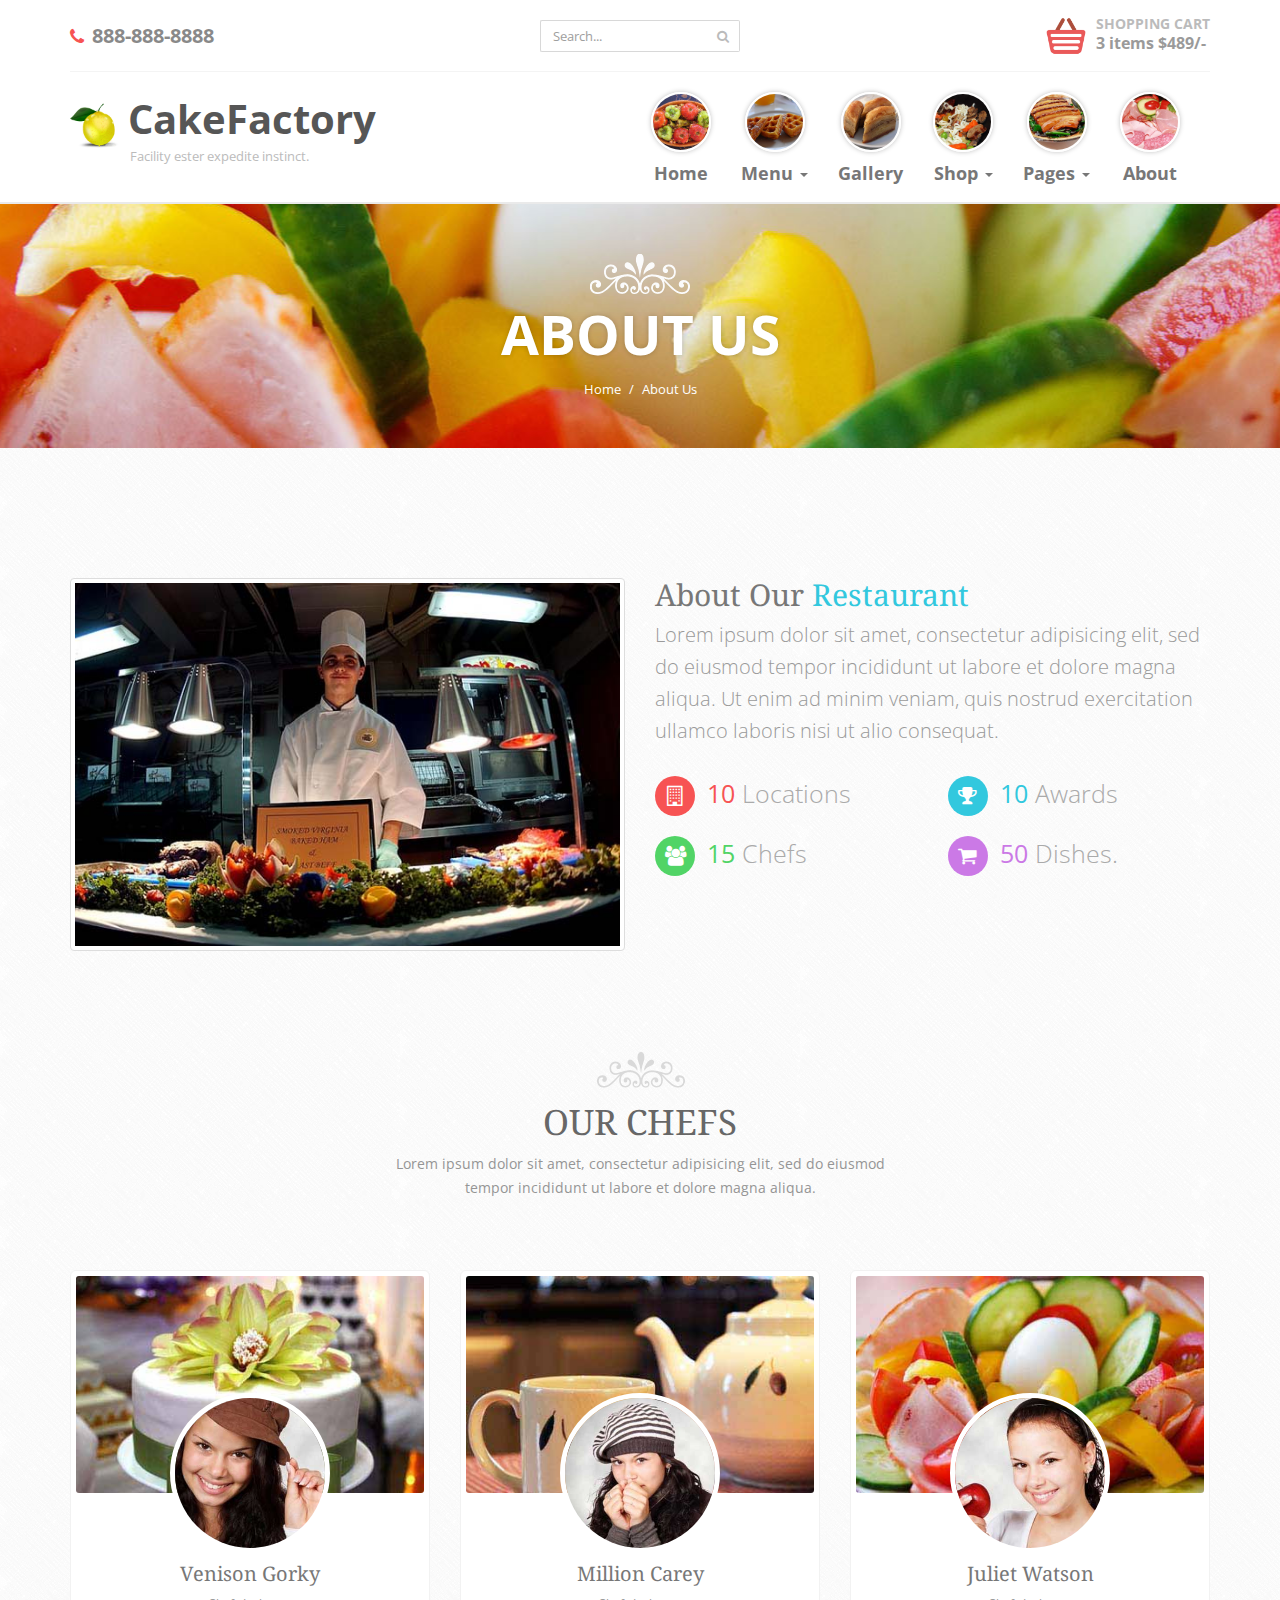
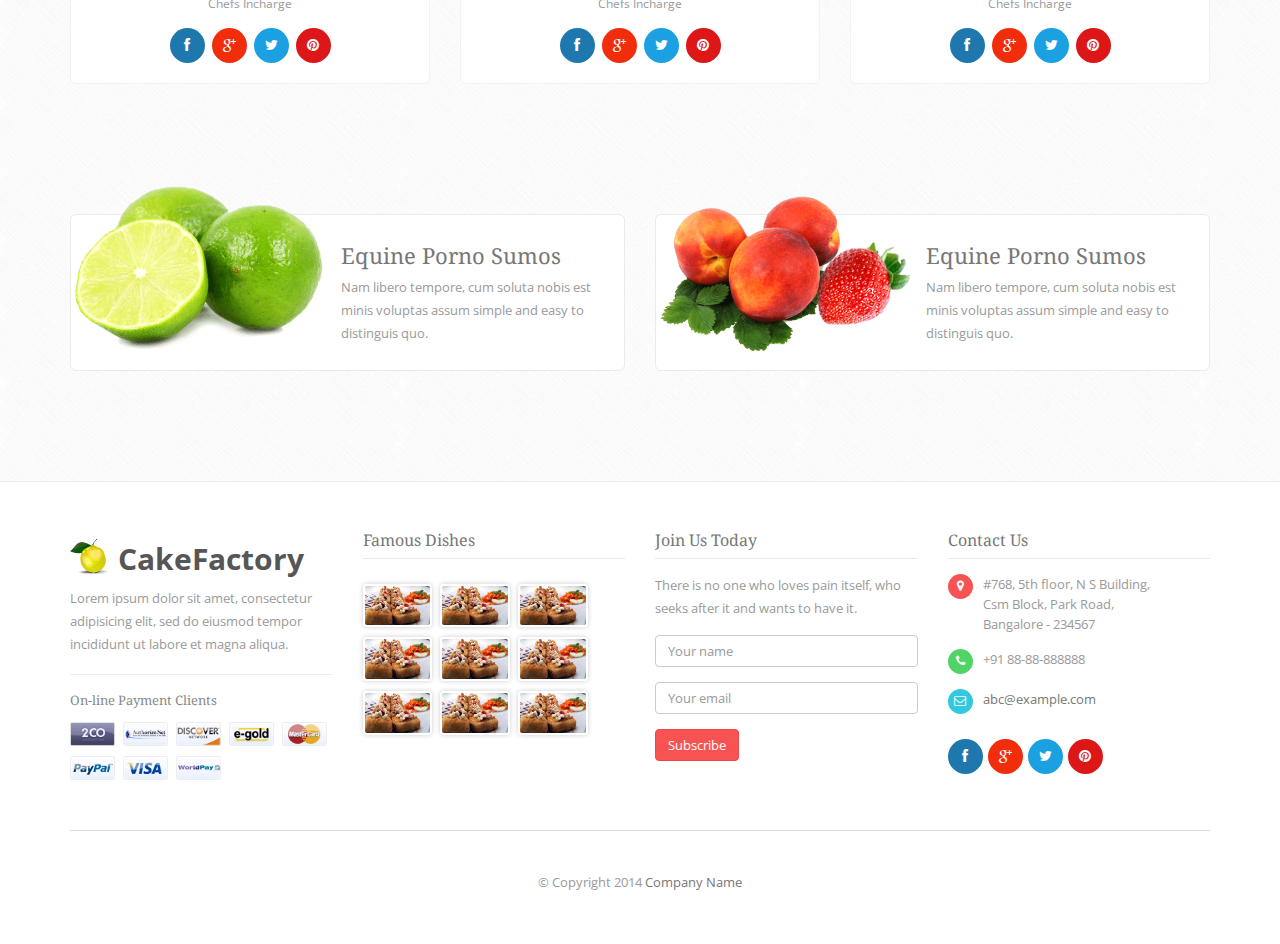
<file: cakefactory/aboutus.html>
<!DOCTYPE html>
<html>
	<head>
		<meta charset="utf-8">
		<!-- Title here -->
		<title>About Us - CakeFactory</title>
		<!-- Description, Keywords and Author -->
		<meta name="description" content="Your description">
		<meta name="keywords" content="Your,Keywords">
		<meta name="author" content="ResponsiveWebInc">
		
		<meta name="viewport" content="width=device-width, initial-scale=1.0">
		
		<!-- Styles -->
		<!-- Bootstrap CSS -->
		<link href="css/bootstrap.min.css" rel="stylesheet">
		<!-- Portfolio CSS -->
		<link href="css/prettyPhoto.css" rel="stylesheet">
		<!-- Font awesome CSS -->
		<link href="css/font-awesome.min.css" rel="stylesheet">	
		<!-- Custom Less -->
		<link href="css/less-style.css" rel="stylesheet">	
		<!-- Custom CSS -->
		<link href="css/style.css" rel="stylesheet">
		<!--[if IE]><link rel="stylesheet" href="css/ie-style.css"><![endif]-->
		
		<!-- Favicon -->
		<link rel="shortcut icon" href="aboutus.html#">
	</head>
	
	<body>
		
			
		<!-- Shopping cart Modal -->
		<div class="modal fade" id="shoppingcart1" tabindex="-1" role="dialog" aria-hidden="true">
			<div class="modal-dialog">
				<div class="modal-content">
					<div class="modal-header">
						<button type="button" class="close" data-dismiss="modal" aria-hidden="true">&times;</button>
						<h4 class="modal-title">Shopping Cart</h4>
					</div>
					<div class="modal-body">
						<!-- Items table -->
						<table class="table table-striped">
							<thead>
								<tr>
									<th>Name</th>
									<th>Quantity</th>
									<th>Price</th>
								</tr>
							</thead>
							<tbody>
								<tr>
									<td><a href="aboutus.html#">Exception Reins Evocative</a></td>
									<td>2</td>
									<td>$200</td>
								</tr>
								<tr>
									<td><a href="aboutus.html#">Taut Mayoress Alias Appendicitis</a></td>
									<td>1</td>
									<td>$190</td>
								</tr>
								<tr>
									<td><a href="aboutus.html#">Sinter et Molests Perfectionist</a></td>
									<td>4</td>
									<td>$99</td>
								</tr>
								<tr>
									<th></th>
									<th>Total</th>
									<th>$489</th>
								</tr>
							</tbody>
						</table>
					</div>
					<div class="modal-footer">
						<button type="button" class="btn btn-default" data-dismiss="modal">Continue Shopping</button>
						<button type="button" class="btn btn-info">Checkout</button>
					</div>
				</div><!-- /.modal-content -->
			</div><!-- /.modal-dialog -->
		</div><!-- /.modal -->
		<!-- Model End -->
		
		<!-- Page Wrapper -->
		<div class="wrapper">
		
			<!-- Header Start -->
			
			<div class="header">
				<div class="container">
					<!-- Header top area content -->
					<div class="header-top">
						<div class="row">
							<div class="col-md-4 col-sm-4">
								<!-- Header top left content contact -->
								<div class="header-contact">
									<!-- Contact number -->
									<span><i class="fa fa-phone red"></i> 888-888-8888</span>
								</div>
							</div>
							<div class="col-md-4 col-sm-4">
								<!-- Header top right content search box -->
								<div class=" header-search">
									<form class="form" role="form">
										<div class="input-group">
										  <input type="text" class="form-control" placeholder="Search...">
										  <span class="input-group-btn">
											<button class="btn btn-default" type="button"><i class="fa fa-search"></i></button>
										  </span>
										</div>
									</form>
								</div>
							</div>
							<div class="col-md-4 col-sm-4">
								<!-- Button Kart -->
								<div class="btn-cart-md dropdown">
									<a class="cart-link dropdown-toggle" data-toggle="dropdown" href="aboutus.html#">
										<!-- Image -->
										<img class="img-responsive" src="img/cart.png" alt="" />
										<!-- Heading -->
										<h4>Shopping Cart</h4>
										<span>3 items $489/-</span>
										<div class="clearfix"></div>
									</a>
									<ul class="dropdown-menu" role="menu">
										<li>
											<!-- Cart items for shopping list -->
											<div class="cart-item">
												<!-- Item remove icon -->
												<a href="aboutus.html#"><i class="fa fa-times"></i></a>
												<!-- Image -->
												<img class="img-responsive img-rounded" src="img/nav-menu/nav1.jpg" alt="" />
												<!-- Title for purchase item -->
												<span class="cart-title"><a href="aboutus.html#">Exception Reins Evocative</a></span>
												<!-- Cart item price -->
												<span class="cart-price pull-right red">$200/-</span>
												<div class="clearfix"></div>
											</div>
										</li>
										<li>
											<!-- Cart items for shopping list -->
											<div class="cart-item">
												<!-- Item remove icon -->
												<a href="aboutus.html#"><i class="fa fa-times"></i></a>
												<!-- Image -->
												<img class="img-responsive img-rounded" src="img/nav-menu/nav2.jpg" alt="" />
												<!-- Title for purchase item -->
												<span class="cart-title"><a href="aboutus.html#">Taut Mayoress Alias Appendicitis</a></span>
												<!-- Cart item price -->
												<span class="cart-price pull-right red">$190/-</span>
												<div class="clearfix"></div>
											</div>
										</li>
										<li>
											<!-- Cart items for shopping list -->
											<div class="cart-item">
												<!-- Item remove icon -->
												<a href="aboutus.html#"><i class="fa fa-times"></i></a>
												<!-- Image -->
												<img class="img-responsive img-rounded" src="img/nav-menu/nav3.jpg" alt="" />
												<!-- Title for purchase item -->
												<span class="cart-title"><a href="aboutus.html#">Sinter et Molests Perfectionist</a></span>
												<!-- Cart item price -->
												<span class="cart-price pull-right red">$99/-</span>
												<div class="clearfix"></div>
											</div>
										</li>
										<li>
											<!-- Cart items for shopping list -->
											<div class="cart-item">
												<a class="btn btn-danger" data-toggle="modal" href="aboutus.html#shoppingcart1">Checkout</a>
											</div>
										</li>
									</ul>
									<div class="clearfix"></div>
								</div>
								<div class="clearfix"></div>
							</div>
						</div>
					</div>
					<div class="row">
						<div class="col-md-4 col-sm-5">
							<!-- Link -->
							<a href="index.html">
								<!-- Logo area -->
								<div class="logo">
									<img class="img-responsive" src="img/logo.png" alt="" />
									<!-- Heading -->
									<h1>CakeFactory</h1>
									<!-- Paragraph -->
									<p>Facility ester expedite instinct.</p>
								</div>
							</a>
						</div>
						<div class="col-md-8 col-sm-7">
							<!-- Navigation -->
							<nav class="navbar navbar-default navbar-right" role="navigation">
								<div class="container-fluid">
									<!-- Brand and toggle get grouped for better mobile display -->
									<div class="navbar-header">
										<button type="button" class="navbar-toggle" data-toggle="collapse" data-target="#bs-example-navbar-collapse-1">
											<span class="sr-only">Toggle navigation</span>
											<span class="icon-bar"></span>
											<span class="icon-bar"></span>
											<span class="icon-bar"></span>
										</button>
									</div>

									<!-- Collect the nav links, forms, and other content for toggling -->
									<div class="collapse navbar-collapse" id="bs-example-navbar-collapse-1">
										<ul class="nav navbar-nav">
											<li><a href="index.html"><img src="img/nav-menu/nav1.jpg" class="img-responsive" alt="" /> Home</a></li>
											<li class="dropdown hidden-xs">
												<a href="aboutus.html#" class="dropdown-toggle" data-toggle="dropdown"><img src="img/nav-menu/nav2.jpg" class="img-responsive" alt="" /> Menu <b class="caret"></b></a>
												<ul class="dropdown-menu dropdown-md">
													<li>
														<div class="row">
															<div class="col-md-4 col-sm-6">
																<!-- Menu Item -->
																<div class="menu-item">
																	<!-- Heading -->
																	<h3>Vegetarian</h3>
																	<!-- Image -->
																	<img src="img/dish/dish1.jpg" class="img-responsive" alt="" />
																	<!-- Paragraph -->
																	<p>Sea nut perspicacity under omni piste natures mirror of there with consequent.</p>
																	<!-- Button -->
																	<a href="menu.html" class="btn btn-danger btn-xs">View Menu</a>
																</div>
															</div>
															<div class="col-md-4 col-sm-6">
																<!-- Menu Item -->
																<div class="menu-item">
																	<!-- Heading -->
																	<h3>Non-Vegetarian</h3>
																	<!-- Image -->
																	<img src="img/dish/dish2.jpg" class="img-responsive" alt="" />
																	<!-- Paragraph -->
																	<p>Sea nut perspicacity under omni piste natures mirror as precode consequent.</p>
																	<!-- Button -->
																	<a href="menu.html" class="btn btn-danger btn-xs">View Menu</a>
																</div>
															</div>
															<div class="col-md-4">
																<!-- Menu Item -->
																<div class="menu-item">
																	<!-- Heading -->
																	<h3>Special Menu</h3>
																	<!-- Image -->
																	<img src="img/dish/dish3.jpg" class="img-responsive" alt="" />
																	<!-- Paragraph -->
																	<p>Sea nut perspicacity under omni piste natures mirror consequent.</p>
																	<!-- Button -->
																	<a href="menu.html" class="btn btn-danger btn-xs">View Menu</a>
																</div>
															</div>
														</div>
													</li>
												</ul>
											</li>
											<li class="dropdown visible-xs">
												<a href="aboutus.html#" class="dropdown-toggle" data-toggle="dropdown"> Menu <b class="caret"></b></a>
												<ul class="dropdown-menu">
													<li><a href="menu.html">Vegetarian</a></li>
													<li><a href="menu.html">Non Vegetarian</a></li>
													<li><a href="menu.html">Special Menu</a></li>
												</ul>
											</li>
											<li><a href="gallery.html"><img src="img/nav-menu/nav3.jpg" class="img-responsive" alt="" /> Gallery</a></li>
											<li class="dropdown">
												<a href="aboutus.html#" class="dropdown-toggle" data-toggle="dropdown"><img src="img/nav-menu/nav4.jpg" class="img-responsive" alt="" /> Shop <b class="caret"></b></a>
												<ul class="dropdown-menu">
													<li><a href="items.html">Shopping</a></li>
													<li><a href="item-single.html">Order Now</a></li>
													<li><a href="checkout.html">Checkout</a></li>
													<li><a href="reserve-seats.html">Reservation</a></li>
													<li><a href="contact.html">Contact Us</a></li>
												</ul>
											</li>
											<li class="dropdown">
												<a href="aboutus.html#" class="dropdown-toggle" data-toggle="dropdown"><img src="img/nav-menu/nav5.jpg" class="img-responsive" alt="" /> Pages <b class="caret"></b></a>
												<ul class="dropdown-menu">
													<li><a href="error.html">404 Error</a></li>
													<li><a href="0-base.html">Blank Page</a></li>
													<li><a href="blog.html">Blog</a></li>
													<li><a href="blog-single.html">Blog Single</a></li>
													<li><a href="components.html">Components</a></li>
													<li><a href="general.html">General</a></li>
													<li><a href="nutrition-info.html">Nutrition Info</a></li>
													<li><a href="recipe.html">Recipes</a></li>
												</ul>
											</li>
											<li><a href="aboutus.html"><img src="img/nav-menu/nav6.jpg" class="img-responsive" alt="" /> About</a></li>
										</ul>
									</div><!-- /.navbar-collapse -->
								</div><!-- /.container-fluid -->
							</nav>
						</div>
					</div>
				</div> <!-- / .container -->
			</div>
			
			<!-- Header End -->
			
			<!-- Banner Start -->
			
			<div class="banner padd">
				<div class="container">
					<!-- Image -->
					<img class="img-responsive" src="img/crown-white.png" alt="" />
					<!-- Heading -->
					<h2 class="white">About Us</h2>
					<ol class="breadcrumb">
						<li><a href="index.html">Home</a></li>
						<li class="active">About Us</li>
					</ol>
					<div class="clearfix"></div>
				</div>
			</div>
			
			<!-- Banner End -->
			
			
			
			<!-- Inner Content -->
			<div class="inner-page padd">
			
				<!-- About company -->
				<div class="about-company padd">
					<div class="container">
						<div class="row">
							<div class="col-md-6">
								<!-- About Compnay Item -->
								<div class="about-company-item">
									<!-- About Company Image -->
									<img class="img-responsive img-thumbnail" src="img/chef/about-1.jpg" alt="" />
								</div>
							</div>
							<div class="col-md-6">
								<!-- About Compnay Item -->
								<div class="about-company-item">
									<!-- Heading -->
									<h3>About Our <span class="lblue">Restaurant</span></h3>
									<!-- Paragraph -->
									<p>Lorem ipsum dolor sit amet, consectetur adipisicing elit, sed do eiusmod tempor incididunt ut labore et dolore magna aliqua. Ut enim ad minim veniam, quis nostrud exercitation ullamco laboris nisi ut alio consequat.</p>
									<br /><!--/ Line break -->
									<div class="row">
										<div class="col-md-6 col-sm-6 col-xs-6">
											<!-- About company inner items -->
											<div class="about-company-inner">
												<!-- Paragraph with icon -->
												<span class="company-feature"><i class="fa fa-building-o br-red"></i> <b class="red">10</b> Locations</span>
											</div>
										</div>
										<div class="col-md-6 col-sm-6 col-xs-6">
											<!-- About company inner items -->
											<div class="about-company-inner">
												<!-- Paragraph with icon -->
												<span class="company-feature"><i class="fa fa-trophy br-lblue"></i> <b class="lblue">10</b> Awards</span>
											</div>
										</div>
										<div class="clearfix visible-xs"></div>
										<div class="col-md-6 col-sm-6 col-xs-6">
											<!-- About company inner items -->
											<div class="about-company-inner">
												<!-- Paragraph with icon -->
												<span class="company-feature"><i class="fa fa-users br-green"></i> <b class="green">15</b> Chefs</span>
											</div>
										</div>
										<div class="col-md-6 col-sm-6 col-xs-6">
											<!-- About company inner items -->
											<div class="about-company-inner">
												<!-- Paragraph with icon -->
												<span class="company-feature"><i class="fa fa-shopping-cart br-purple"></i> <b class="purple">50</b> Dishes.</span>
											</div>
										</div>
									</div>
								</div>
							</div>
						</div>
					</div>
				</div>
				
				<!-- Chefs Start -->
				
				<div class="chefs padd">
					<div class="container">
						<!-- Default Heading -->
						<div class="default-heading">
							<!-- Crown image -->
							<img class="img-responsive" src="img/crown.png" alt="" />
							<!-- Heading -->
							<h2>Our Chefs</h2>
							<!-- Paragraph -->
							<p>Lorem ipsum dolor sit amet, consectetur adipisicing elit, sed do eiusmod tempor incididunt ut labore et dolore magna aliqua.</p>
						</div>
						<div class="row">
							<div class="col-md-4 col-sm-4">
								<!-- Chef Member -->
								<div class="chefs-member">
									<!-- Chefs member header -->
									<div class="chefs-head">
										<!-- Member background image -->
										<img class="chefs-back img-responsive" src="img/chef/c-back2.jpg" alt="" />
										<!-- chef member image -->
										<img class="chefs-img img-responsive" src="img/chef/4.jpg" alt="" />
									</div>
									<!--Name / Heading -->
									<h3><a href="aboutus.html#">Venison Gorky</a></h3>
									<!-- Member designation -->
									<span>Chefs Incharge</span>
									<!-- Social media links -->
									<div class="social">
										<a href="aboutus.html#" class="facebook"><i class="fa fa-facebook"></i></a>
										<a href="aboutus.html#" class="google-plus"><i class="fa fa-google-plus"></i></a>
										<a href="aboutus.html#" class="twitter"><i class="fa fa-twitter"></i></a>
										<a href="aboutus.html#" class="pinterest"><i class="fa fa-pinterest"></i></a>
									</div>
								</div>
							</div>
							<div class="col-md-4 col-sm-4">
								<!-- Chef Member -->
								<div class="chefs-member">
									<!-- Chefs member header -->
									<div class="chefs-head">
										<!-- Member background image -->
										<img class="chefs-back img-responsive" src="img/chef/c-back1.jpg" alt="" />
										<!-- chef member image -->
										<img class="chefs-img img-responsive" src="img/chef/7.jpg" alt="" />
									</div>
									<!--Name / Heading -->
									<h3><a href="aboutus.html#">Million Carey</a></h3>
									<!-- Member designation -->
									<span>Chefs Incharge</span>
									<!-- Social media links -->
									<div class="social">
										<a href="aboutus.html#" class="facebook"><i class="fa fa-facebook"></i></a>
										<a href="aboutus.html#" class="google-plus"><i class="fa fa-google-plus"></i></a>
										<a href="aboutus.html#" class="twitter"><i class="fa fa-twitter"></i></a>
										<a href="aboutus.html#" class="pinterest"><i class="fa fa-pinterest"></i></a>
									</div>
								</div>
							</div>
							<div class="col-md-4 col-sm-4">
								<!-- Chef Member -->
								<div class="chefs-member">
									<!-- Chefs member header -->
									<div class="chefs-head">
										<!-- Member background image -->
										<img class="chefs-back img-responsive" src="img/chef/c-back3.jpg" alt="" />
										<!-- chef member image -->
										<img class="chefs-img img-responsive" src="img/chef/2.jpg" alt="" />
									</div>
									<!--Name / Heading -->
									<h3><a href="aboutus.html#">Juliet Watson</a></h3>
									<!-- Member designation -->
									<span>Chefs Incharge</span>
									<!-- Social media links -->
									<div class="social">
										<a href="aboutus.html#" class="facebook"><i class="fa fa-facebook"></i></a>
										<a href="aboutus.html#" class="google-plus"><i class="fa fa-google-plus"></i></a>
										<a href="aboutus.html#" class="twitter"><i class="fa fa-twitter"></i></a>
										<a href="aboutus.html#" class="pinterest"><i class="fa fa-pinterest"></i></a>
									</div>
								</div>
							</div>
						</div>
					</div>
				</div>
				
				<!-- Chefs End -->
			
				<!-- Showcase Start -->
				
				<div class="showcase">
					<div class="container">
						<div class="row">
							<div class="col-md-6 col-sm-6">
								<!-- Showcase section item -->
								<div class="showcase-item">
									<!-- Image -->
									<img class="img-responsive" src="img/fruit2.png" alt="" />
									<!-- Heading -->
									<h3><a href="aboutus.html#">Equine Porno Sumos</a></h3>
									<!-- Paragraph -->
									<p>Nam libero tempore, cum soluta nobis est minis voluptas assum simple and easy to distinguis quo.</p>
									<div class="clearfix"></div>
								</div>
							</div>
							<div class="col-md-6 col-sm-6">
								<!-- Showcase section item -->
								<div class="showcase-item">
									<!-- Image -->
									<img class="img-responsive" src="img/fruit3.png" alt="" />
									<!-- Heading -->
									<h3><a href="aboutus.html#">Equine Porno Sumos</a></h3>
									<!-- Paragraph -->
									<p>Nam libero tempore, cum soluta nobis est minis voluptas assum simple and easy to distinguis quo.</p>
									<div class="clearfix"></div>
								</div>
							</div>
						</div>
					</div>
				</div>
				
				<!-- Showcase End -->
				
			</div><!-- / Inner Page Content End -->	
			
			<!-- Footer Start -->
			
			<div class="footer padd">
				<div class="container">
					<div class="row">
						<div class="col-md-3 col-sm-6">
							<!-- Footer widget -->
							<div class="footer-widget">
								<!-- Logo area -->
								<div class="logo">
									<img class="img-responsive" src="img/logo.png" alt="" />
									<!-- Heading -->
									<h1>CakeFactory</h1>
								</div>
								<!-- Paragraph -->
								<p>Lorem ipsum dolor sit amet, consectetur adipisicing elit, sed do eiusmod tempor incididunt ut labore et magna aliqua.</p>
								<hr />
								<!-- Heading -->
								<h6>On-line Payment Clients</h6>
								<!-- Images -->
								<a href="aboutus.html#"><img class="payment img-responsive" src="img/payment/2co.gif" alt="" /></a>
								<a href="aboutus.html#"><img class="payment img-responsive" src="img/payment/authorizenet.gif" alt="" /></a>
								<a href="aboutus.html#"><img class="payment img-responsive" src="img/payment/discover.gif" alt="" /></a>
								<a href="aboutus.html#"><img class="payment img-responsive" src="img/payment/egold.gif" alt="" /></a>
								<a href="aboutus.html#"><img class="payment img-responsive" src="img/payment/mastercard.gif" alt="" /></a>
								<a href="aboutus.html#"><img class="payment img-responsive" src="img/payment/paypal.gif" alt="" /></a>
								<a href="aboutus.html#"><img class="payment img-responsive" src="img/payment/visa.gif" alt="" /></a>
								<a href="aboutus.html#"><img class="payment img-responsive" src="img/payment/worldpay.gif" alt="" /></a>
							</div> <!--/ Footer widget end -->
						</div>
						<div class="col-md-3 col-sm-6">
							<!-- Footer widget -->
							<div class="footer-widget">
								<!-- Heading -->
								<h4>Famous Dishes</h4>
								<!-- Images -->
								<a href="aboutus.html#"><img class="dish img-responsive" src="img/dish/dish1.jpg" alt="" /></a>
								<a href="aboutus.html#"><img class="dish img-responsive" src="img/dish/dish1.jpg" alt="" /></a>
								<a href="aboutus.html#"><img class="dish img-responsive" src="img/dish/dish1.jpg" alt="" /></a>
								<a href="aboutus.html#"><img class="dish img-responsive" src="img/dish/dish1.jpg" alt="" /></a>
								<a href="aboutus.html#"><img class="dish img-responsive" src="img/dish/dish1.jpg" alt="" /></a>
								<a href="aboutus.html#"><img class="dish img-responsive" src="img/dish/dish1.jpg" alt="" /></a>
								<a href="aboutus.html#"><img class="dish img-responsive" src="img/dish/dish1.jpg" alt="" /></a>
								<a href="aboutus.html#"><img class="dish img-responsive" src="img/dish/dish1.jpg" alt="" /></a>
								<a href="aboutus.html#"><img class="dish img-responsive" src="img/dish/dish1.jpg" alt="" /></a>
							</div> <!--/ Footer widget end -->
						</div>
						<div class="clearfix visible-sm"></div>
						<div class="col-md-3 col-sm-6">
							<!-- Footer widget -->
							<div class="footer-widget">
								<!-- Heading -->
								<h4>Join Us Today</h4>
								<!-- Paragraph -->
								<p>There is no one who loves pain itself, who seeks after it and wants to have it.</p>
								<!-- Subscribe form -->
								<form role="form">
									<div class="form-group">
										<input class="form-control" type="text" placeholder="Your name" />
									</div>
									<div class="form-group">
										<input class="form-control" type="email" placeholder="Your email" />
									</div>
									<button class="btn btn-danger" type="button">Subscribe</button>
								</form>
							</div> <!--/ Footer widget end -->
						</div>
						<div class="col-md-3 col-sm-6">
							<!-- Footer widget -->
							<div class="footer-widget">
								<!-- Heading -->
								<h4>Contact Us</h4>
								<div class="contact-details">
									<!-- Address / Icon -->
									<i class="fa fa-map-marker br-red"></i> <span>#768, 5th floor, N S Building,<br />Csm Block, Park Road,<br /> Bangalore - 234567</span>
									<div class="clearfix"></div>
									<!-- Contact Number / Icon -->
									<i class="fa fa-phone br-green"></i> <span>+91 88-88-888888</span>
									<div class="clearfix"></div>
									<!-- Email / Icon -->
									<i class="fa fa-envelope-o br-lblue"></i> <span><a href="aboutus.html#">abc@example.com</a></span>
									<div class="clearfix"></div>
								</div>
								<!-- Social media icon -->
								<div class="social">
									<a href="aboutus.html#" class="facebook"><i class="fa fa-facebook"></i></a>
									<a href="aboutus.html#" class="google-plus"><i class="fa fa-google-plus"></i></a>
									<a href="aboutus.html#" class="twitter"><i class="fa fa-twitter"></i></a>
									<a href="aboutus.html#" class="pinterest"><i class="fa fa-pinterest"></i></a>
								</div>
							</div> <!--/ Footer widget end -->
						</div>
					</div>
					<!-- Copyright -->
					<div class="footer-copyright">
						<!-- Paragraph -->
						<p>&copy; Copyright 2014 <a href="aboutus.html#">Company Name</a></p>
					</div>
				</div>
			</div>
			
			<!-- Footer End -->
			
		</div><!-- / Wrapper End -->
		
		
		<!-- Scroll to top -->
		<span class="totop"><a href="aboutus.html#"><i class="fa fa-angle-up"></i></a></span> 
		
		
		
		<!-- Javascript files -->
		<!-- jQuery -->
		<script src="js/jquery.js"></script>
		<!-- Bootstrap JS -->
		<script src="js/bootstrap.min.js"></script>
		<!-- Pretty Photo JS -->
		<script src="js/jquery.prettyPhoto.js"></script>
		<!-- Respond JS for IE8 -->
		<script src="js/respond.min.js"></script>
		<!-- HTML5 Support for IE -->
		<script src="js/html5shiv.js"></script>
		<!-- Custom JS -->
		<script src="js/custom.js"></script>
		<!-- JS code for this page -->
		<script>
		</script>
	</body>	
</html>
</file>
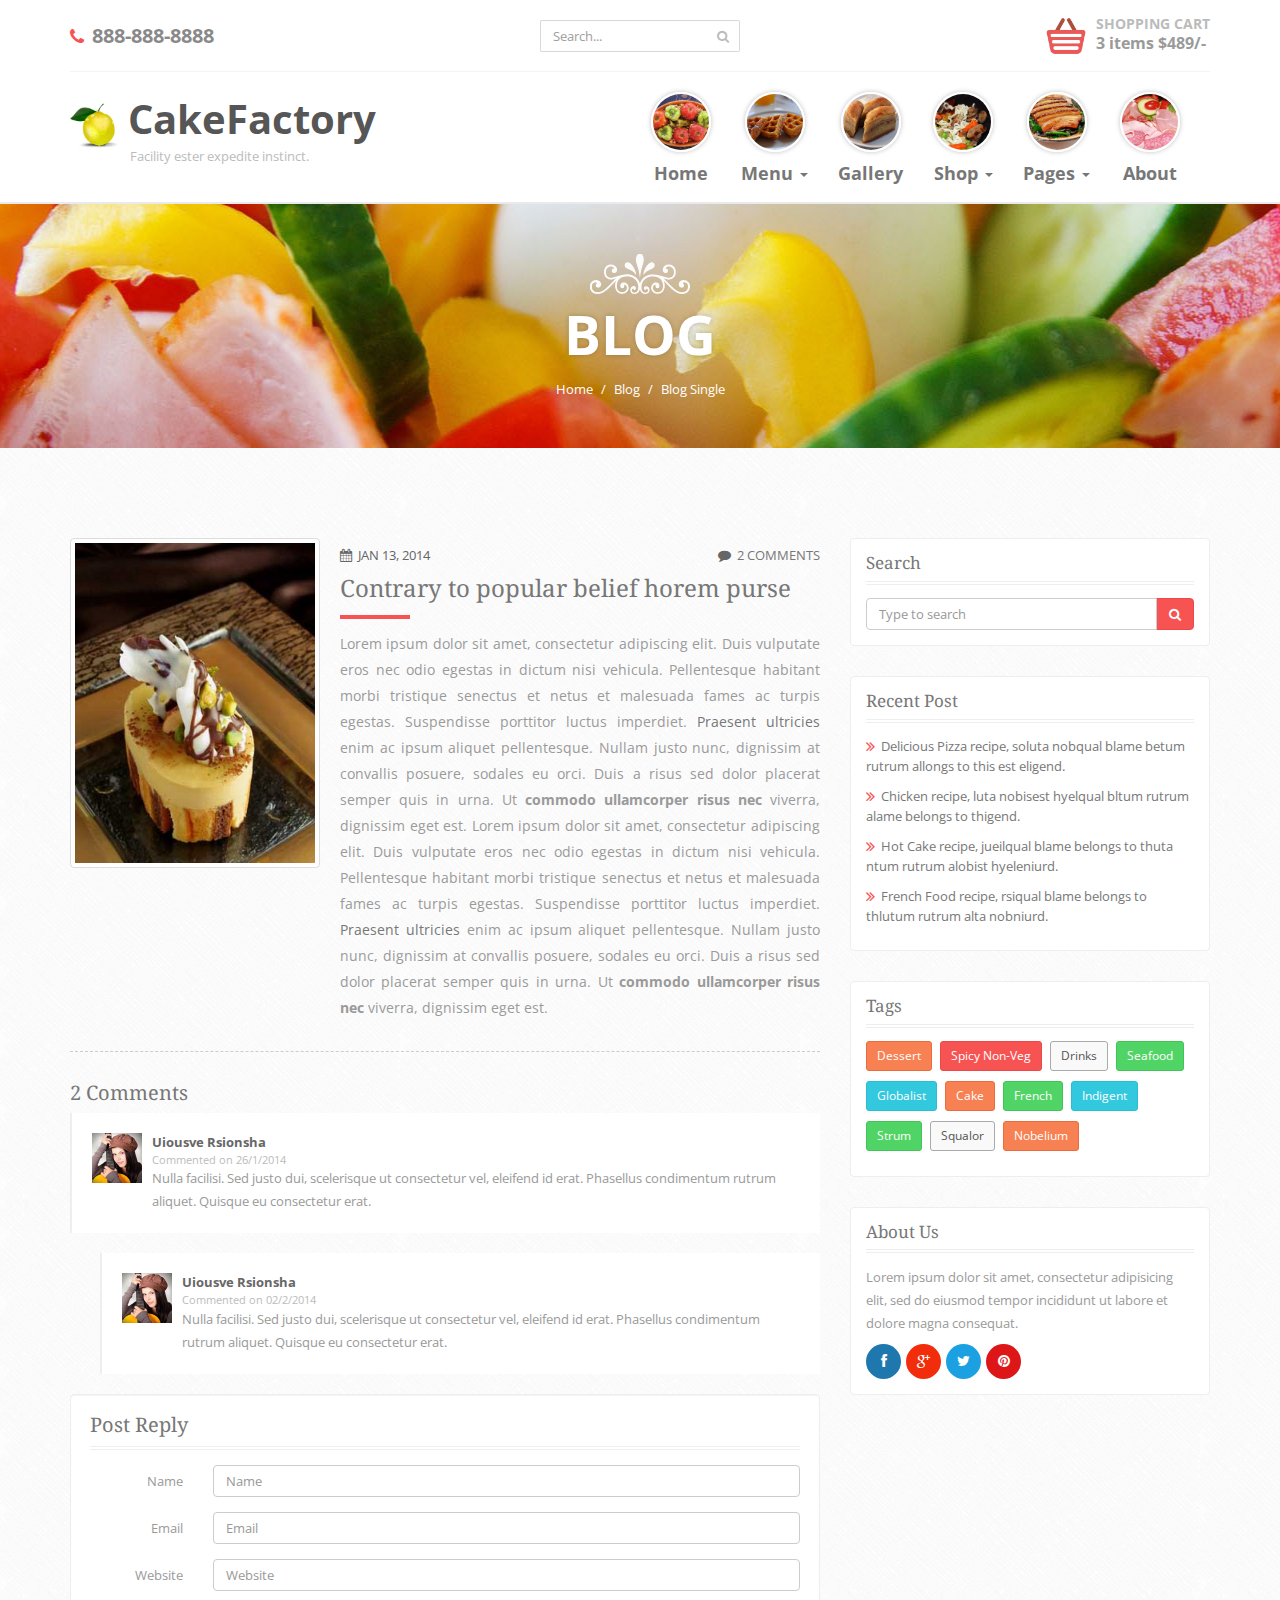
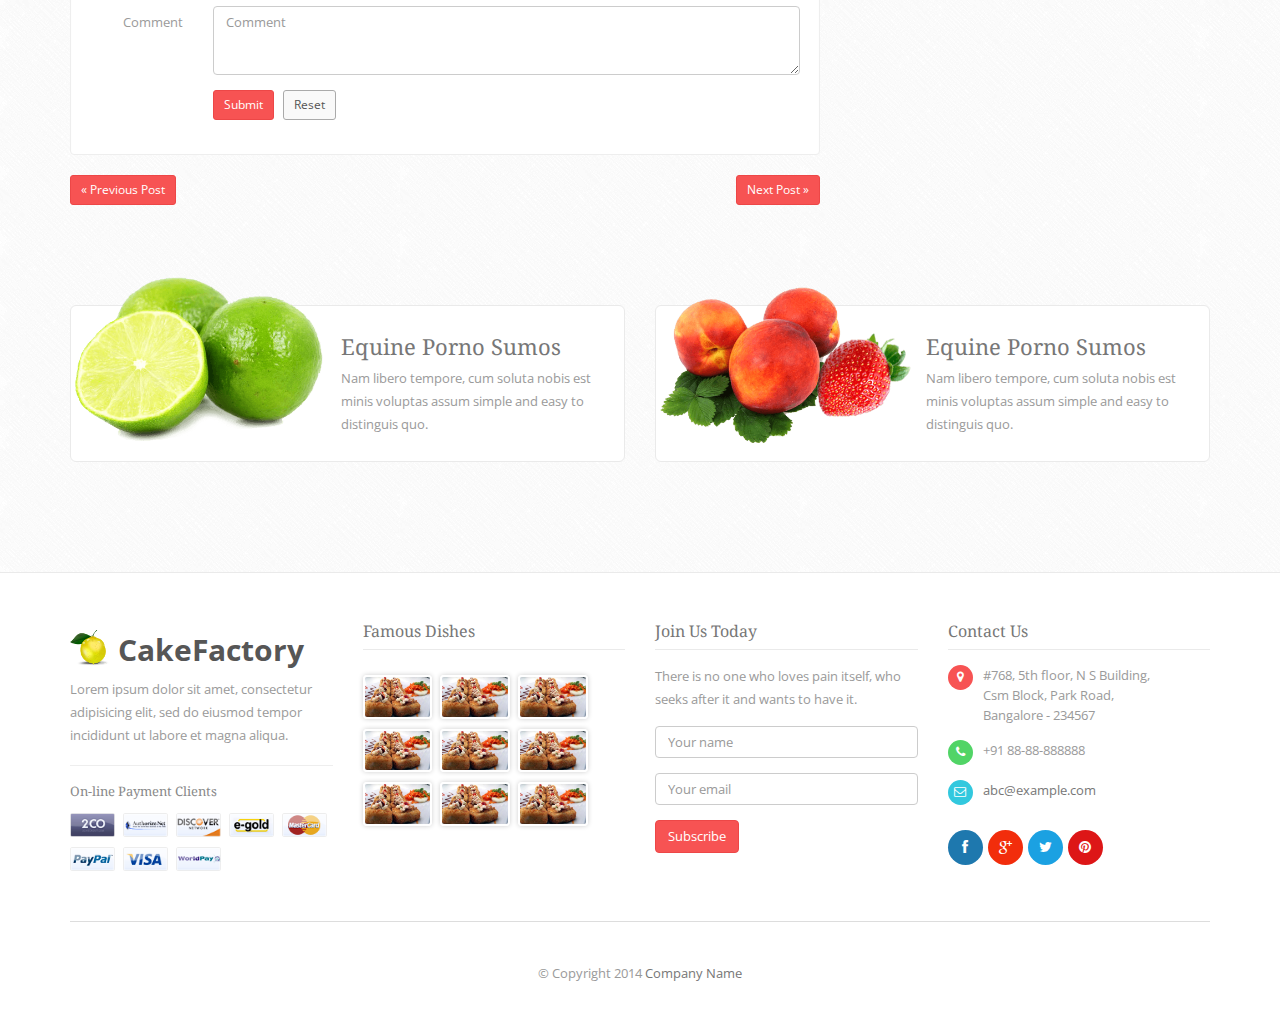
<file: cakefactory/blog-single.html>
<!DOCTYPE html>
<html>
	<head>
		<meta charset="utf-8">
		<!-- Title here -->
		<title>Blog Single - CakeFactory</title>
		<!-- Description, Keywords and Author -->
		<meta name="description" content="Your description">
		<meta name="keywords" content="Your,Keywords">
		<meta name="author" content="ResponsiveWebInc">
		
		<meta name="viewport" content="width=device-width, initial-scale=1.0">
		
		<!-- Styles -->
		<!-- Bootstrap CSS -->
		<link href="css/bootstrap.min.css" rel="stylesheet">
		<!-- Portfolio CSS -->
		<link href="css/prettyPhoto.css" rel="stylesheet">
		<!-- Font awesome CSS -->
		<link href="css/font-awesome.min.css" rel="stylesheet">	
		<!-- Custom Less -->
		<link href="css/less-style.css" rel="stylesheet">	
		<!-- Custom CSS -->
		<link href="css/style.css" rel="stylesheet">
		<!--[if IE]><link rel="stylesheet" href="css/ie-style.css"><![endif]-->
		
		<!-- Favicon -->
		<link rel="shortcut icon" href="blog-single.html#">
	</head>
	
	<body>
		
			
		<!-- Shopping cart Modal -->
		<div class="modal fade" id="shoppingcart1" tabindex="-1" role="dialog" aria-hidden="true">
			<div class="modal-dialog">
				<div class="modal-content">
					<div class="modal-header">
						<button type="button" class="close" data-dismiss="modal" aria-hidden="true">&times;</button>
						<h4 class="modal-title">Shopping Cart</h4>
					</div>
					<div class="modal-body">
						<!-- Items table -->
						<table class="table table-striped">
							<thead>
								<tr>
									<th>Name</th>
									<th>Quantity</th>
									<th>Price</th>
								</tr>
							</thead>
							<tbody>
								<tr>
									<td><a href="blog-single.html#">Exception Reins Evocative</a></td>
									<td>2</td>
									<td>$200</td>
								</tr>
								<tr>
									<td><a href="blog-single.html#">Taut Mayoress Alias Appendicitis</a></td>
									<td>1</td>
									<td>$190</td>
								</tr>
								<tr>
									<td><a href="blog-single.html#">Sinter et Molests Perfectionist</a></td>
									<td>4</td>
									<td>$99</td>
								</tr>
								<tr>
									<th></th>
									<th>Total</th>
									<th>$489</th>
								</tr>
							</tbody>
						</table>
					</div>
					<div class="modal-footer">
						<button type="button" class="btn btn-default" data-dismiss="modal">Continue Shopping</button>
						<button type="button" class="btn btn-info">Checkout</button>
					</div>
				</div><!-- /.modal-content -->
			</div><!-- /.modal-dialog -->
		</div><!-- /.modal -->
		<!-- Model End -->
		
		<!-- Page Wrapper -->
		<div class="wrapper">
		
			<!-- Header Start -->
			
			<div class="header">
				<div class="container">
					<!-- Header top area content -->
					<div class="header-top">
						<div class="row">
							<div class="col-md-4 col-sm-4">
								<!-- Header top left content contact -->
								<div class="header-contact">
									<!-- Contact number -->
									<span><i class="fa fa-phone red"></i> 888-888-8888</span>
								</div>
							</div>
							<div class="col-md-4 col-sm-4">
								<!-- Header top right content search box -->
								<div class=" header-search">
									<form class="form" role="form">
										<div class="input-group">
										  <input type="text" class="form-control" placeholder="Search...">
										  <span class="input-group-btn">
											<button class="btn btn-default" type="button"><i class="fa fa-search"></i></button>
										  </span>
										</div>
									</form>
								</div>
							</div>
							<div class="col-md-4 col-sm-4">
								<!-- Button Kart -->
								<div class="btn-cart-md dropdown">
									<a class="cart-link dropdown-toggle" data-toggle="dropdown" href="blog-single.html#">
										<!-- Image -->
										<img class="img-responsive" src="img/cart.png" alt="" />
										<!-- Heading -->
										<h4>Shopping Cart</h4>
										<span>3 items $489/-</span>
										<div class="clearfix"></div>
									</a>
									<ul class="dropdown-menu" role="menu">
										<li>
											<!-- Cart items for shopping list -->
											<div class="cart-item">
												<!-- Item remove icon -->
												<a href="blog-single.html#"><i class="fa fa-times"></i></a>
												<!-- Image -->
												<img class="img-responsive img-rounded" src="img/nav-menu/nav1.jpg" alt="" />
												<!-- Title for purchase item -->
												<span class="cart-title"><a href="blog-single.html#">Exception Reins Evocative</a></span>
												<!-- Cart item price -->
												<span class="cart-price pull-right red">$200/-</span>
												<div class="clearfix"></div>
											</div>
										</li>
										<li>
											<!-- Cart items for shopping list -->
											<div class="cart-item">
												<!-- Item remove icon -->
												<a href="blog-single.html#"><i class="fa fa-times"></i></a>
												<!-- Image -->
												<img class="img-responsive img-rounded" src="img/nav-menu/nav2.jpg" alt="" />
												<!-- Title for purchase item -->
												<span class="cart-title"><a href="blog-single.html#">Taut Mayoress Alias Appendicitis</a></span>
												<!-- Cart item price -->
												<span class="cart-price pull-right red">$190/-</span>
												<div class="clearfix"></div>
											</div>
										</li>
										<li>
											<!-- Cart items for shopping list -->
											<div class="cart-item">
												<!-- Item remove icon -->
												<a href="blog-single.html#"><i class="fa fa-times"></i></a>
												<!-- Image -->
												<img class="img-responsive img-rounded" src="img/nav-menu/nav3.jpg" alt="" />
												<!-- Title for purchase item -->
												<span class="cart-title"><a href="blog-single.html#">Sinter et Molests Perfectionist</a></span>
												<!-- Cart item price -->
												<span class="cart-price pull-right red">$99/-</span>
												<div class="clearfix"></div>
											</div>
										</li>
										<li>
											<!-- Cart items for shopping list -->
											<div class="cart-item">
												<a class="btn btn-danger" data-toggle="modal" href="blog-single.html#shoppingcart1">Checkout</a>
											</div>
										</li>
									</ul>
									<div class="clearfix"></div>
								</div>
								<div class="clearfix"></div>
							</div>
						</div>
					</div>
					<div class="row">
						<div class="col-md-4 col-sm-5">
							<!-- Link -->
							<a href="index.html">
								<!-- Logo area -->
								<div class="logo">
									<img class="img-responsive" src="img/logo.png" alt="" />
									<!-- Heading -->
									<h1>CakeFactory</h1>
									<!-- Paragraph -->
									<p>Facility ester expedite instinct.</p>
								</div>
							</a>
						</div>
						<div class="col-md-8 col-sm-7">
							<!-- Navigation -->
							<nav class="navbar navbar-default navbar-right" role="navigation">
								<div class="container-fluid">
									<!-- Brand and toggle get grouped for better mobile display -->
									<div class="navbar-header">
										<button type="button" class="navbar-toggle" data-toggle="collapse" data-target="#bs-example-navbar-collapse-1">
											<span class="sr-only">Toggle navigation</span>
											<span class="icon-bar"></span>
											<span class="icon-bar"></span>
											<span class="icon-bar"></span>
										</button>
									</div>

									<!-- Collect the nav links, forms, and other content for toggling -->
									<div class="collapse navbar-collapse" id="bs-example-navbar-collapse-1">
										<ul class="nav navbar-nav">
											<li><a href="index.html"><img src="img/nav-menu/nav1.jpg" class="img-responsive" alt="" /> Home</a></li>
											<li class="dropdown hidden-xs">
												<a href="blog-single.html#" class="dropdown-toggle" data-toggle="dropdown"><img src="img/nav-menu/nav2.jpg" class="img-responsive" alt="" /> Menu <b class="caret"></b></a>
												<ul class="dropdown-menu dropdown-md">
													<li>
														<div class="row">
															<div class="col-md-4 col-sm-6">
																<!-- Menu Item -->
																<div class="menu-item">
																	<!-- Heading -->
																	<h3>Vegetarian</h3>
																	<!-- Image -->
																	<img src="img/dish/dish1.jpg" class="img-responsive" alt="" />
																	<!-- Paragraph -->
																	<p>Sea nut perspicacity under omni piste natures mirror of there with consequent.</p>
																	<!-- Button -->
																	<a href="menu.html" class="btn btn-danger btn-xs">View Menu</a>
																</div>
															</div>
															<div class="col-md-4 col-sm-6">
																<!-- Menu Item -->
																<div class="menu-item">
																	<!-- Heading -->
																	<h3>Non-Vegetarian</h3>
																	<!-- Image -->
																	<img src="img/dish/dish2.jpg" class="img-responsive" alt="" />
																	<!-- Paragraph -->
																	<p>Sea nut perspicacity under omni piste natures mirror as precode consequent.</p>
																	<!-- Button -->
																	<a href="menu.html" class="btn btn-danger btn-xs">View Menu</a>
																</div>
															</div>
															<div class="col-md-4">
																<!-- Menu Item -->
																<div class="menu-item">
																	<!-- Heading -->
																	<h3>Special Menu</h3>
																	<!-- Image -->
																	<img src="img/dish/dish3.jpg" class="img-responsive" alt="" />
																	<!-- Paragraph -->
																	<p>Sea nut perspicacity under omni piste natures mirror consequent.</p>
																	<!-- Button -->
																	<a href="menu.html" class="btn btn-danger btn-xs">View Menu</a>
																</div>
															</div>
														</div>
													</li>
												</ul>
											</li>
											<li class="dropdown visible-xs">
												<a href="blog-single.html#" class="dropdown-toggle" data-toggle="dropdown"> Menu <b class="caret"></b></a>
												<ul class="dropdown-menu">
													<li><a href="menu.html">Vegetarian</a></li>
													<li><a href="menu.html">Non Vegetarian</a></li>
													<li><a href="menu.html">Special Menu</a></li>
												</ul>
											</li>
											<li><a href="gallery.html"><img src="img/nav-menu/nav3.jpg" class="img-responsive" alt="" /> Gallery</a></li>
											<li class="dropdown">
												<a href="blog-single.html#" class="dropdown-toggle" data-toggle="dropdown"><img src="img/nav-menu/nav4.jpg" class="img-responsive" alt="" /> Shop <b class="caret"></b></a>
												<ul class="dropdown-menu">
													<li><a href="items.html">Shopping</a></li>
													<li><a href="item-single.html">Order Now</a></li>
													<li><a href="checkout.html">Checkout</a></li>
													<li><a href="reserve-seats.html">Reservation</a></li>
													<li><a href="contact.html">Contact Us</a></li>
												</ul>
											</li>
											<li class="dropdown">
												<a href="blog-single.html#" class="dropdown-toggle" data-toggle="dropdown"><img src="img/nav-menu/nav5.jpg" class="img-responsive" alt="" /> Pages <b class="caret"></b></a>
												<ul class="dropdown-menu">
													<li><a href="error.html">404 Error</a></li>
													<li><a href="0-base.html">Blank Page</a></li>
													<li><a href="blog.html">Blog</a></li>
													<li><a href="blog-single.html">Blog Single</a></li>
													<li><a href="components.html">Components</a></li>
													<li><a href="general.html">General</a></li>
													<li><a href="nutrition-info.html">Nutrition Info</a></li>
													<li><a href="recipe.html">Recipes</a></li>
												</ul>
											</li>
											<li><a href="aboutus.html"><img src="img/nav-menu/nav6.jpg" class="img-responsive" alt="" /> About</a></li>
										</ul>
									</div><!-- /.navbar-collapse -->
								</div><!-- /.container-fluid -->
							</nav>
						</div>
					</div>
				</div> <!-- / .container -->
			</div>
			
			<!-- Header End -->
			
			<!-- Banner Start -->
			
			<div class="banner padd">
				<div class="container">
					<!-- Image -->
					<img class="img-responsive" src="img/crown-white.png" alt="" />
					<!-- Heading -->
					<h2 class="white">Blog</h2>
					<ol class="breadcrumb">
						<li><a href="index.html">Home</a></li>
						<li><a href="blog.html">Blog</a></li>
						<li class="active">Blog Single</li>
					</ol>
					<div class="clearfix"></div>
				</div>
			</div>
			
			<!-- Banner End -->
			
			
			
			<!-- Inner Content -->
			<div class="inner-page padd">
			
				<!-- Blog Start -->
					
				<div class="blog">
					<div class="container">
						<div class="row">
							<div class="col-md-8">
								<!-- The new post done by user's all in the post block -->
								<div class="blog-post">
									<!-- Entry is the one post for each user -->
									<div class="entry">
										<!-- Post Images -->
										<div class="blog-img pull-left">
											<img src="img/blog/blog1.jpg" class="img-responsive img-thumbnail" alt="" />
										</div>
										<!-- Meta for this block -->
										<div class="meta">
											<i class="fa fa-calendar"></i>&nbsp; Jan 13, 2014
											<span class="pull-right"><i class="fa fa-comment"></i> <a href="blog-single.html#">&nbsp;2 Comments</a></span>
										</div>
										<!-- Heading of the  post -->
										<h3><a href="blog-single.html">Contrary to popular belief horem purse</a></h3>
										<hr /><!-- Horizontal line -->
										<!-- Paragraph -->
										<p>Lorem ipsum dolor sit amet, consectetur adipiscing elit. Duis vulputate eros nec odio egestas in dictum nisi vehicula. Pellentesque habitant morbi tristique senectus et netus et malesuada fames ac turpis egestas. Suspendisse porttitor luctus imperdiet. <a href="blog-single.html#">Praesent ultricies</a> enim ac ipsum aliquet pellentesque. Nullam justo nunc, dignissim at convallis posuere, sodales eu orci. Duis a risus sed dolor placerat semper quis in urna. Ut <strong>commodo ullamcorper risus nec</strong> viverra, dignissim eget est. Lorem ipsum dolor sit amet, consectetur adipiscing elit. Duis vulputate eros nec odio egestas in dictum nisi vehicula. Pellentesque habitant morbi tristique senectus et netus et malesuada fames ac turpis egestas. Suspendisse porttitor luctus imperdiet. <a href="blog-single.html#">Praesent ultricies</a> enim ac ipsum aliquet pellentesque. Nullam justo nunc, dignissim at convallis posuere, sodales eu orci. Duis a risus sed dolor placerat semper quis in urna. Ut <strong>commodo ullamcorper risus nec</strong> viverra, dignissim eget est.</p>
										<div class="clearfix"></div>
									</div>
									<!-- Comment section -->						  
									<div class="comments">
										<div class="title"><h5>2 Comments</h5></div>
										<ul class="comment-list">
											<li class="comment">
												<a class="pull-left" href="blog-single.html#">
													<img class="avatar" src="img/user.jpg" alt="" />
												</a>
												<div class="comment-author"><a href="blog-single.html#">Uiousve Rsionsha</a></div>
												<div class="cmeta">Commented on 26/1/2014</div>
												<p>Nulla facilisi. Sed justo dui, scelerisque ut consectetur vel, eleifend id erat. Phasellus condimentum rutrum aliquet. Quisque eu consectetur erat.</p>
												<div class="clearfix"></div>
											</li>
											<li class="comment reply">
												<a class="pull-left" href="blog-single.html#">
													<img class="avatar" src="img/user.jpg" alt="" />
												</a>
												<div class="comment-author"><a href="blog-single.html#">Uiousve Rsionsha</a></div>
												<div class="cmeta">Commented on 02/2/2014</div>
												<p>Nulla facilisi. Sed justo dui, scelerisque ut consectetur vel, eleifend id erat. Phasellus condimentum rutrum aliquet. Quisque eu consectetur erat.</p>
											</li>
										</ul>
										<div class="clearfix"></div>
									</div><!--/ Comment section end -->
								</div><!--/ Blog post class end -->
								<!-- Comment posting -->							  
								<div class="respond well">
									<div class="title"><h5>Post Reply</h5></div>
									<div class="form">
										<form class="form-horizontal" role="form">
											<div class="form-group">
												<label for="name" class="col-lg-2 control-label">Name</label>
												<div class="col-lg-10">
													<input type="text" class="form-control" id="name" placeholder="Name">
												</div>
											</div>
											<div class="form-group">
												<label for="email" class="col-lg-2 control-label">Email</label>
												<div class="col-lg-10">
													<input type="email" class="form-control" id="email" placeholder="Email">
												</div>
											</div>
											<div class="form-group">
												<label for="website" class="col-lg-2 control-label">Website</label>
												<div class="col-lg-10">
													<input type="text" class="form-control" id="website" placeholder="Website">
												</div>
											</div>
											<div class="form-group">
												<label class="control-label col-lg-2" for="comment">Comment</label>
												<div class="col-lg-10">
												  <textarea class="form-control" id="comment" rows="3" placeholder="Comment"></textarea>
												</div>
											</div>
											  
											<div class="form-group">
												<div class="col-lg-offset-2 col-lg-10">
													<button type="submit" class="btn btn-danger btn-sm">Submit</button> &nbsp;
													<button type="reset" class="btn btn-default btn-sm">Reset</button>
												</div>
											</div>
										</form>
									</div>
								</div><!--/ Comment posting end -->	
								<!-- Navigation -->
								<div class="navigation button">  
									<div class="pull-left">
										<a href="blog.html" class="btn btn-danger btn-sm">&laquo; Previous Post</a>
									</div>
									<div class="pull-right">
										<a href="blog.html" class="btn btn-danger btn-sm">Next Post &raquo;</a>
									</div>
									<div class="clearfix"></div>
								</div>
								<div class="clearfix"></div>
							</div> <!--/ Main blog column end -->
							<div class="col-md-4">
								<!-- Blog page sidebar -->
								<div class="blog-sidebar">
									<div class="row">
										<div class="col-md-12 col-sm-6">
											<!-- Blog sidebar page widget -->
											<div class="sidebar-widget">
												<!-- Widget Heading -->
												<h4>Search</h4>
												<!-- search button and input box -->
												<form role="form" class="form-inline">
													<div class="input-group">
														<input type="text" class="form-control" placeholder="Type to search">
														<span class="input-group-btn">
															<button class="btn btn-danger" type="button"><i class="fa fa-search"></i></button>
														</span>
													</div>
												</form><!--/ Form end -->
											</div><!--/ Widget end -->
										</div>
										<div class="col-md-12 col-sm-6">
											<!-- Blog sidebar page widget -->
											<div class="sidebar-widget">
												<!-- Widget Heading -->
												<h4>Recent Post</h4>
												<!-- Recent post list -->
												<ul class="list-unstyled">
													<li><i class="fa fa-angle-double-right"></i> <a href="blog-single.html#">Delicious Pizza recipe, soluta nobqual blame betum rutrum allongs to this est eligend.</a></li>
													<li><i class="fa fa-angle-double-right"></i> <a href="blog-single.html#">Chicken recipe, luta nobisest hyelqual bltum rutrum alame belongs to thigend.</a></li>
													<li><i class="fa fa-angle-double-right"></i> <a href="blog-single.html#">Hot Cake recipe, jueilqual blame belongs to thuta ntum rutrum alobist hyeleniurd.</a></li>
													<li><i class="fa fa-angle-double-right"></i> <a href="blog-single.html#">French Food recipe, rsiqual blame belongs to thlutum rutrum alta nobniurd.</a></li>
												</ul>
											</div><!--/ Widget end -->
										</div>
										<div class="col-md-12 col-sm-6">
											<!-- Blog sidebar page widget -->
											<div class="sidebar-widget">
												<!-- Widget Heading -->
												<h4>Tags</h4>
												<a href="blog-single.html#" class="btn btn-warning btn-sm">Dessert</a>
												<a href="blog-single.html#" class="btn btn-danger btn-sm">Spicy Non-Veg</a>
												<a href="blog-single.html#" class="btn btn-default btn-sm">Drinks</a>
												<a href="blog-single.html#" class="btn btn-success btn-sm">Seafood</a>
												<a href="blog-single.html#" class="btn btn-info btn-sm">Globalist</a>
												<a href="blog-single.html#" class="btn btn-warning btn-sm">Cake</a>
												<a href="blog-single.html#" class="btn btn-success btn-sm">French</a>
												<a href="blog-single.html#" class="btn btn-info btn-sm">Indigent</a>
												<a href="blog-single.html#" class="btn btn-success btn-sm">Strum</a>
												<a href="blog-single.html#" class="btn btn-default btn-sm">Squalor</a>
												<a href="blog-single.html#" class="btn btn-warning btn-sm">Nobelium</a>
											</div><!--/ Widget end -->
										</div>
										<div class="col-md-12 col-sm-6">
											<!-- Blog sidebar page widget -->
											<div class="sidebar-widget">
												<!-- Widget Heading -->
												<h4>About Us</h4>
												<!-- Paragraph -->
												<p>Lorem ipsum dolor sit amet, consectetur adipisicing elit, sed do eiusmod tempor incididunt ut labore et dolore magna consequat.</p>
												<!-- Social media icon -->
												<div class="social">
													<a href="blog-single.html#" class="facebook"><i class="fa fa-facebook"></i></a>
													<a href="blog-single.html#" class="google-plus"><i class="fa fa-google-plus"></i></a>
													<a href="blog-single.html#" class="twitter"><i class="fa fa-twitter"></i></a>
													<a href="blog-single.html#" class="pinterest"><i class="fa fa-pinterest"></i></a>
												</div>
											</div><!--/ Widget end -->
										</div>
									</div><!--/ Inner row end -->
								</div><!--/ Page sidebar end -->
							</div>
						</div><!--/ Row end -->
					</div>
				</div>
				
				<!-- Blog End -->
			
				<!-- Showcase Start -->
				
				<div class="showcase">
					<div class="container">
						<div class="row">
							<div class="col-md-6 col-sm-6">
								<!-- Showcase section item -->
								<div class="showcase-item">
									<!-- Image -->
									<img class="img-responsive" src="img/fruit2.png" alt="" />
									<!-- Heading -->
									<h3><a href="blog-single.html#">Equine Porno Sumos</a></h3>
									<!-- Paragraph -->
									<p>Nam libero tempore, cum soluta nobis est minis voluptas assum simple and easy to distinguis quo.</p>
									<div class="clearfix"></div>
								</div>
							</div>
							<div class="col-md-6 col-sm-6">
								<!-- Showcase section item -->
								<div class="showcase-item">
									<!-- Image -->
									<img class="img-responsive" src="img/fruit3.png" alt="" />
									<!-- Heading -->
									<h3><a href="blog-single.html#">Equine Porno Sumos</a></h3>
									<!-- Paragraph -->
									<p>Nam libero tempore, cum soluta nobis est minis voluptas assum simple and easy to distinguis quo.</p>
									<div class="clearfix"></div>
								</div>
							</div>
						</div>
					</div>
				</div>
				
				<!-- Showcase End -->
				
			</div><!-- / Inner Page Content End -->	
			
			<!-- Footer Start -->
			
			<div class="footer padd">
				<div class="container">
					<div class="row">
						<div class="col-md-3 col-sm-6">
							<!-- Footer widget -->
							<div class="footer-widget">
								<!-- Logo area -->
								<div class="logo">
									<img class="img-responsive" src="img/logo.png" alt="" />
									<!-- Heading -->
									<h1>CakeFactory</h1>
								</div>
								<!-- Paragraph -->
								<p>Lorem ipsum dolor sit amet, consectetur adipisicing elit, sed do eiusmod tempor incididunt ut labore et magna aliqua.</p>
								<hr />
								<!-- Heading -->
								<h6>On-line Payment Clients</h6>
								<!-- Images -->
								<a href="blog-single.html#"><img class="payment img-responsive" src="img/payment/2co.gif" alt="" /></a>
								<a href="blog-single.html#"><img class="payment img-responsive" src="img/payment/authorizenet.gif" alt="" /></a>
								<a href="blog-single.html#"><img class="payment img-responsive" src="img/payment/discover.gif" alt="" /></a>
								<a href="blog-single.html#"><img class="payment img-responsive" src="img/payment/egold.gif" alt="" /></a>
								<a href="blog-single.html#"><img class="payment img-responsive" src="img/payment/mastercard.gif" alt="" /></a>
								<a href="blog-single.html#"><img class="payment img-responsive" src="img/payment/paypal.gif" alt="" /></a>
								<a href="blog-single.html#"><img class="payment img-responsive" src="img/payment/visa.gif" alt="" /></a>
								<a href="blog-single.html#"><img class="payment img-responsive" src="img/payment/worldpay.gif" alt="" /></a>
							</div> <!--/ Footer widget end -->
						</div>
						<div class="col-md-3 col-sm-6">
							<!-- Footer widget -->
							<div class="footer-widget">
								<!-- Heading -->
								<h4>Famous Dishes</h4>
								<!-- Images -->
								<a href="blog-single.html#"><img class="dish img-responsive" src="img/dish/dish1.jpg" alt="" /></a>
								<a href="blog-single.html#"><img class="dish img-responsive" src="img/dish/dish1.jpg" alt="" /></a>
								<a href="blog-single.html#"><img class="dish img-responsive" src="img/dish/dish1.jpg" alt="" /></a>
								<a href="blog-single.html#"><img class="dish img-responsive" src="img/dish/dish1.jpg" alt="" /></a>
								<a href="blog-single.html#"><img class="dish img-responsive" src="img/dish/dish1.jpg" alt="" /></a>
								<a href="blog-single.html#"><img class="dish img-responsive" src="img/dish/dish1.jpg" alt="" /></a>
								<a href="blog-single.html#"><img class="dish img-responsive" src="img/dish/dish1.jpg" alt="" /></a>
								<a href="blog-single.html#"><img class="dish img-responsive" src="img/dish/dish1.jpg" alt="" /></a>
								<a href="blog-single.html#"><img class="dish img-responsive" src="img/dish/dish1.jpg" alt="" /></a>
							</div> <!--/ Footer widget end -->
						</div>
						<div class="clearfix visible-sm"></div>
						<div class="col-md-3 col-sm-6">
							<!-- Footer widget -->
							<div class="footer-widget">
								<!-- Heading -->
								<h4>Join Us Today</h4>
								<!-- Paragraph -->
								<p>There is no one who loves pain itself, who seeks after it and wants to have it.</p>
								<!-- Subscribe form -->
								<form role="form">
									<div class="form-group">
										<input class="form-control" type="text" placeholder="Your name" />
									</div>
									<div class="form-group">
										<input class="form-control" type="email" placeholder="Your email" />
									</div>
									<button class="btn btn-danger" type="button">Subscribe</button>
								</form>
							</div> <!--/ Footer widget end -->
						</div>
						<div class="col-md-3 col-sm-6">
							<!-- Footer widget -->
							<div class="footer-widget">
								<!-- Heading -->
								<h4>Contact Us</h4>
								<div class="contact-details">
									<!-- Address / Icon -->
									<i class="fa fa-map-marker br-red"></i> <span>#768, 5th floor, N S Building,<br />Csm Block, Park Road,<br /> Bangalore - 234567</span>
									<div class="clearfix"></div>
									<!-- Contact Number / Icon -->
									<i class="fa fa-phone br-green"></i> <span>+91 88-88-888888</span>
									<div class="clearfix"></div>
									<!-- Email / Icon -->
									<i class="fa fa-envelope-o br-lblue"></i> <span><a href="blog-single.html#">abc@example.com</a></span>
									<div class="clearfix"></div>
								</div>
								<!-- Social media icon -->
								<div class="social">
									<a href="blog-single.html#" class="facebook"><i class="fa fa-facebook"></i></a>
									<a href="blog-single.html#" class="google-plus"><i class="fa fa-google-plus"></i></a>
									<a href="blog-single.html#" class="twitter"><i class="fa fa-twitter"></i></a>
									<a href="blog-single.html#" class="pinterest"><i class="fa fa-pinterest"></i></a>
								</div>
							</div> <!--/ Footer widget end -->
						</div>
					</div>
					<!-- Copyright -->
					<div class="footer-copyright">
						<!-- Paragraph -->
						<p>&copy; Copyright 2014 <a href="blog-single.html#">Company Name</a></p>
					</div>
				</div>
			</div>
			
			<!-- Footer End -->
			
		</div><!-- / Wrapper End -->
		
		
		<!-- Scroll to top -->
		<span class="totop"><a href="blog-single.html#"><i class="fa fa-angle-up"></i></a></span> 
		
		
		
		<!-- Javascript files -->
		<!-- jQuery -->
		<script src="js/jquery.js"></script>
		<!-- Bootstrap JS -->
		<script src="js/bootstrap.min.js"></script>
		<!-- Pretty Photo JS -->
		<script src="js/jquery.prettyPhoto.js"></script>
		<!-- Respond JS for IE8 -->
		<script src="js/respond.min.js"></script>
		<!-- HTML5 Support for IE -->
		<script src="js/html5shiv.js"></script>
		<!-- Custom JS -->
		<script src="js/custom.js"></script>
		<!-- JS code for this page -->
		<script>
		
		</script>
	</body>	
</html>
</file>
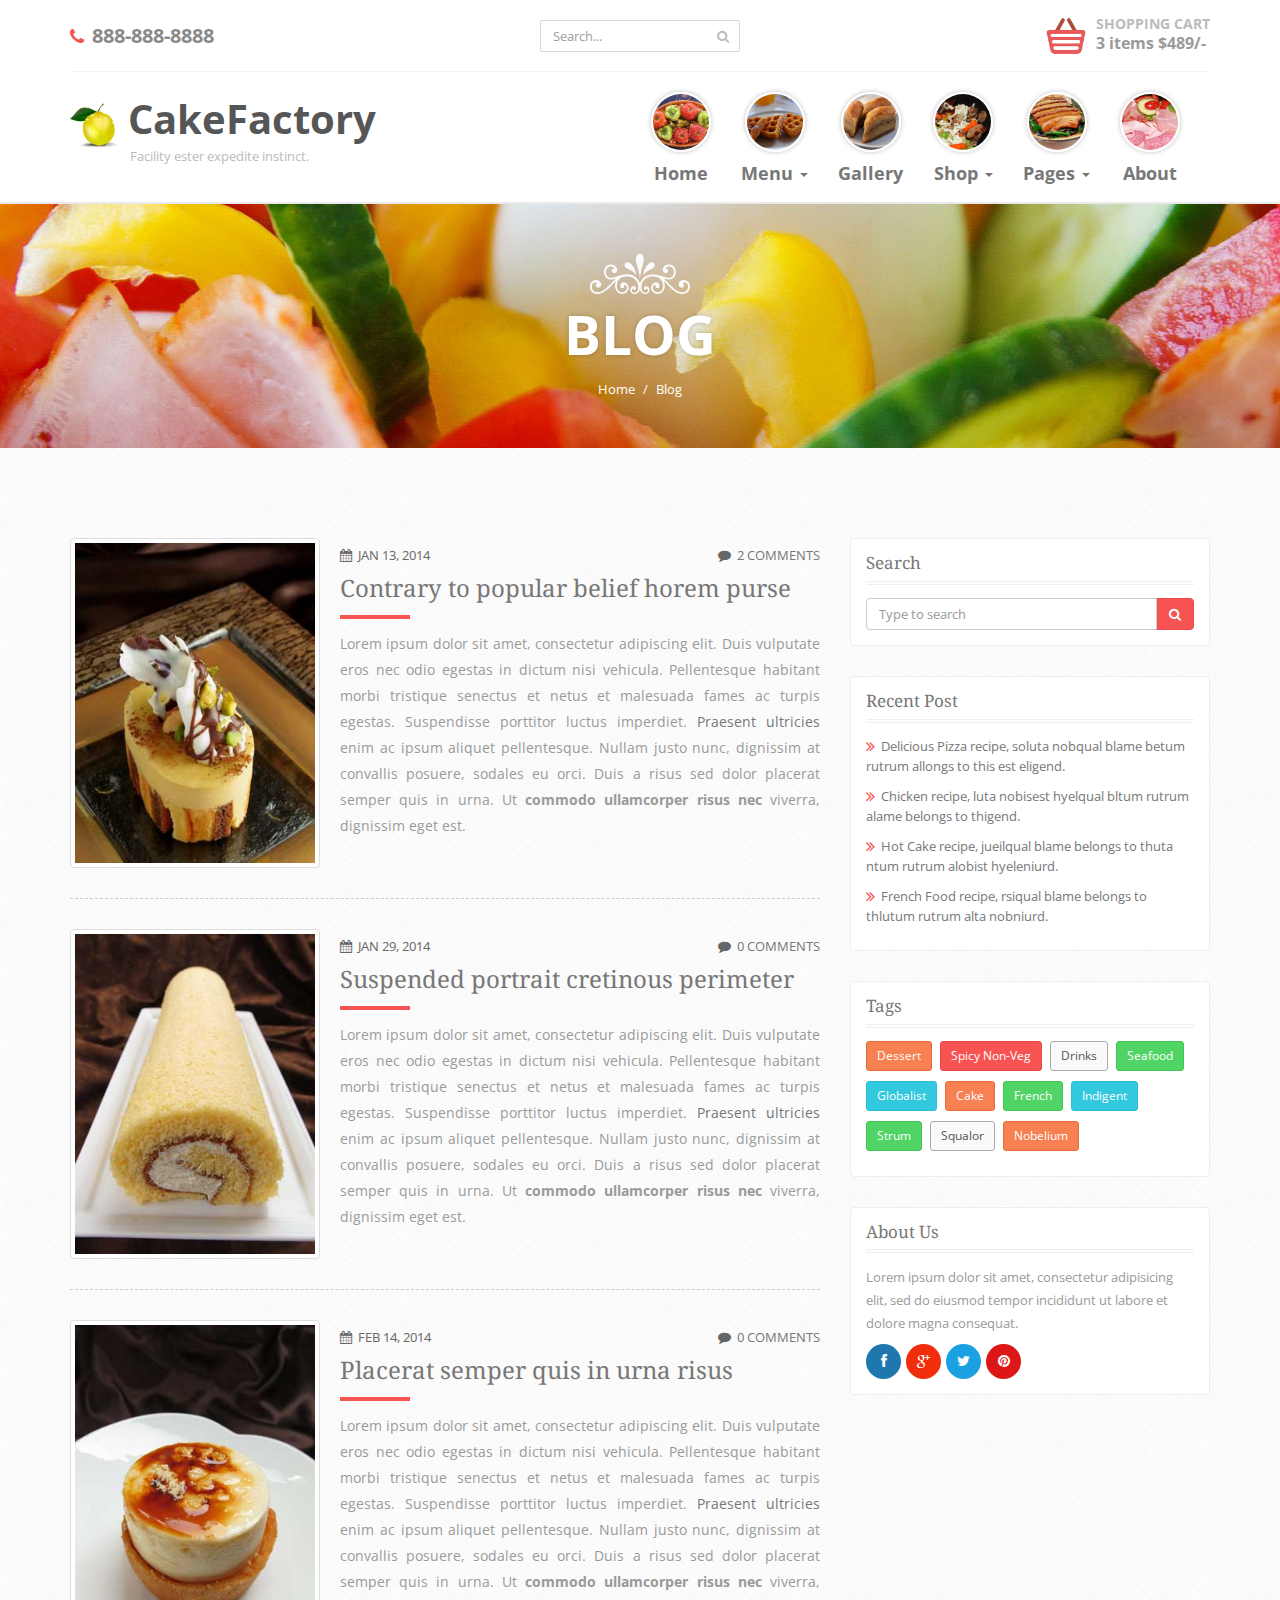
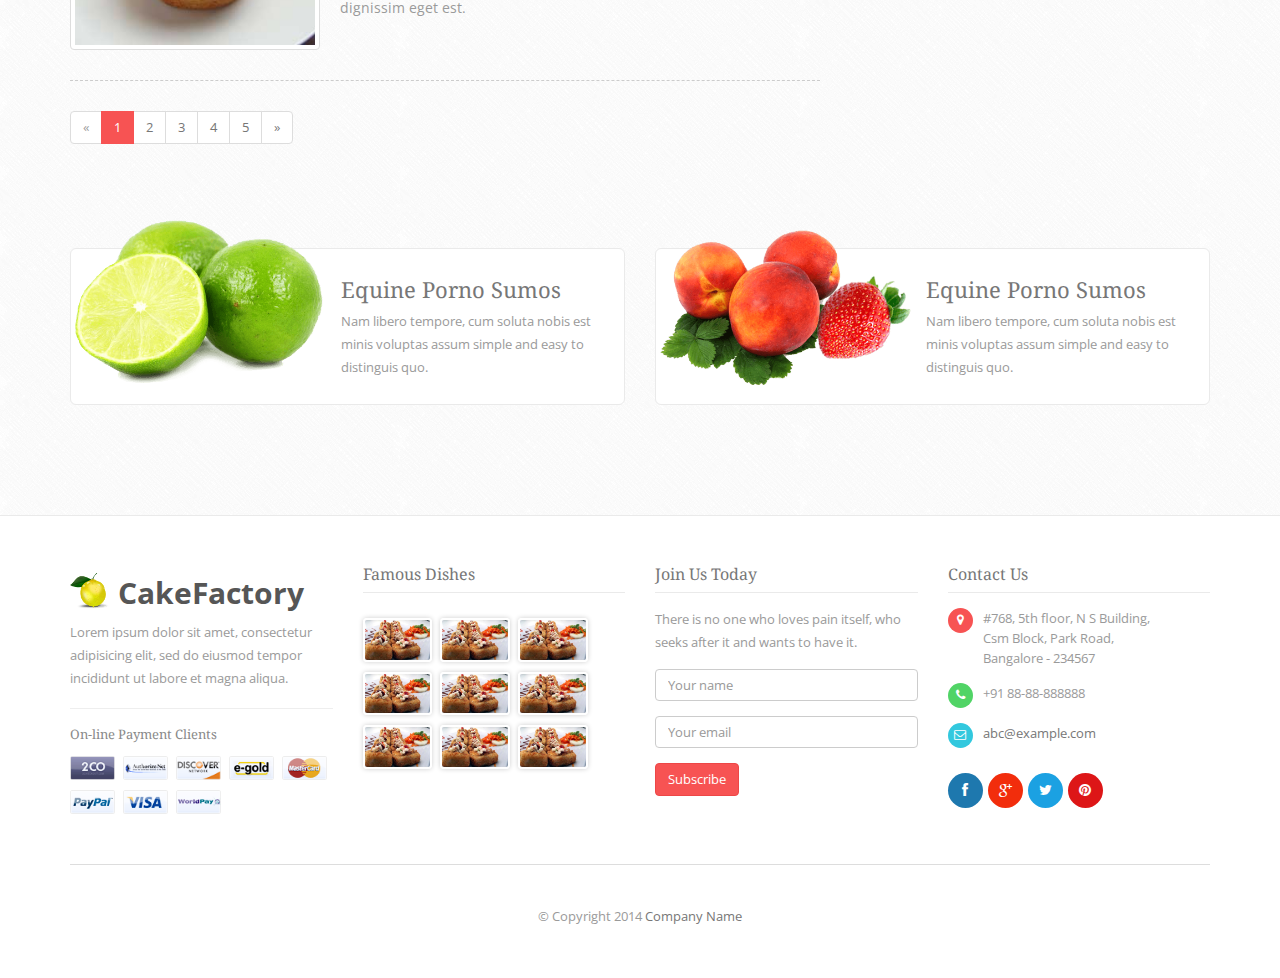
<file: cakefactory/blog.html>
<!DOCTYPE html>
<html>
	<head>	
		<meta charset="utf-8">
		<!-- Title here -->
		<title>Blog - CakeFactory</title>
		<!-- Description, Keywords and Author -->
		<meta name="description" content="Your description">
		<meta name="keywords" content="Your,Keywords">
		<meta name="author" content="ResponsiveWebInc">
		
		<meta name="viewport" content="width=device-width, initial-scale=1.0">
		
		<!-- Styles -->
		<!-- Bootstrap CSS -->
		<link href="css/bootstrap.min.css" rel="stylesheet">
		<!-- Portfolio CSS -->
		<link href="css/prettyPhoto.css" rel="stylesheet">
		<!-- Font awesome CSS -->
		<link href="css/font-awesome.min.css" rel="stylesheet">	
		<!-- Custom Less -->
		<link href="css/less-style.css" rel="stylesheet">	
		<!-- Custom CSS -->
		<link href="css/style.css" rel="stylesheet">
		<!--[if IE]><link rel="stylesheet" href="css/ie-style.css"><![endif]-->
		
		<!-- Favicon -->
		<link rel="shortcut icon" href="blog.html#">
	</head>
	
	<body>
		
			
		<!-- Shopping cart Modal -->
		<div class="modal fade" id="shoppingcart1" tabindex="-1" role="dialog" aria-hidden="true">
			<div class="modal-dialog">
				<div class="modal-content">
					<div class="modal-header">
						<button type="button" class="close" data-dismiss="modal" aria-hidden="true">&times;</button>
						<h4 class="modal-title">Shopping Cart</h4>
					</div>
					<div class="modal-body">
						<!-- Items table -->
						<table class="table table-striped">
							<thead>
								<tr>
									<th>Name</th>
									<th>Quantity</th>
									<th>Price</th>
								</tr>
							</thead>
							<tbody>
								<tr>
									<td><a href="blog.html#">Exception Reins Evocative</a></td>
									<td>2</td>
									<td>$200</td>
								</tr>
								<tr>
									<td><a href="blog.html#">Taut Mayoress Alias Appendicitis</a></td>
									<td>1</td>
									<td>$190</td>
								</tr>
								<tr>
									<td><a href="blog.html#">Sinter et Molests Perfectionist</a></td>
									<td>4</td>
									<td>$99</td>
								</tr>
								<tr>
									<th></th>
									<th>Total</th>
									<th>$489</th>
								</tr>
							</tbody>
						</table>
					</div>
					<div class="modal-footer">
						<button type="button" class="btn btn-default" data-dismiss="modal">Continue Shopping</button>
						<button type="button" class="btn btn-info">Checkout</button>
					</div>
				</div><!-- /.modal-content -->
			</div><!-- /.modal-dialog -->
		</div><!-- /.modal -->
		<!-- Model End -->
		
		<!-- Page Wrapper -->
		<div class="wrapper">
		
			<!-- Header Start -->
			
			<div class="header">
				<div class="container">
					<!-- Header top area content -->
					<div class="header-top">
						<div class="row">
							<div class="col-md-4 col-sm-4">
								<!-- Header top left content contact -->
								<div class="header-contact">
									<!-- Contact number -->
									<span><i class="fa fa-phone red"></i> 888-888-8888</span>
								</div>
							</div>
							<div class="col-md-4 col-sm-4">
								<!-- Header top right content search box -->
								<div class=" header-search">
									<form class="form" role="form">
										<div class="input-group">
										  <input type="text" class="form-control" placeholder="Search...">
										  <span class="input-group-btn">
											<button class="btn btn-default" type="button"><i class="fa fa-search"></i></button>
										  </span>
										</div>
									</form>
								</div>
							</div>
							<div class="col-md-4 col-sm-4">
								<!-- Button Kart -->
								<div class="btn-cart-md dropdown">
									<a class="cart-link dropdown-toggle" data-toggle="dropdown" href="blog.html#">
										<!-- Image -->
										<img class="img-responsive" src="img/cart.png" alt="" />
										<!-- Heading -->
										<h4>Shopping Cart</h4>
										<span>3 items $489/-</span>
										<div class="clearfix"></div>
									</a>
									<ul class="dropdown-menu" role="menu">
										<li>
											<!-- Cart items for shopping list -->
											<div class="cart-item">
												<!-- Item remove icon -->
												<a href="blog.html#"><i class="fa fa-times"></i></a>
												<!-- Image -->
												<img class="img-responsive img-rounded" src="img/nav-menu/nav1.jpg" alt="" />
												<!-- Title for purchase item -->
												<span class="cart-title"><a href="blog.html#">Exception Reins Evocative</a></span>
												<!-- Cart item price -->
												<span class="cart-price pull-right red">$200/-</span>
												<div class="clearfix"></div>
											</div>
										</li>
										<li>
											<!-- Cart items for shopping list -->
											<div class="cart-item">
												<!-- Item remove icon -->
												<a href="blog.html#"><i class="fa fa-times"></i></a>
												<!-- Image -->
												<img class="img-responsive img-rounded" src="img/nav-menu/nav2.jpg" alt="" />
												<!-- Title for purchase item -->
												<span class="cart-title"><a href="blog.html#">Taut Mayoress Alias Appendicitis</a></span>
												<!-- Cart item price -->
												<span class="cart-price pull-right red">$190/-</span>
												<div class="clearfix"></div>
											</div>
										</li>
										<li>
											<!-- Cart items for shopping list -->
											<div class="cart-item">
												<!-- Item remove icon -->
												<a href="blog.html#"><i class="fa fa-times"></i></a>
												<!-- Image -->
												<img class="img-responsive img-rounded" src="img/nav-menu/nav3.jpg" alt="" />
												<!-- Title for purchase item -->
												<span class="cart-title"><a href="blog.html#">Sinter et Molests Perfectionist</a></span>
												<!-- Cart item price -->
												<span class="cart-price pull-right red">$99/-</span>
												<div class="clearfix"></div>
											</div>
										</li>
										<li>
											<!-- Cart items for shopping list -->
											<div class="cart-item">
												<a class="btn btn-danger" data-toggle="modal" href="blog.html#shoppingcart1">Checkout</a>
											</div>
										</li>
									</ul>
									<div class="clearfix"></div>
								</div>
								<div class="clearfix"></div>
							</div>
						</div>
					</div>
					<div class="row">
						<div class="col-md-4 col-sm-5">
							<!-- Link -->
							<a href="index.html">
								<!-- Logo area -->
								<div class="logo">
									<img class="img-responsive" src="img/logo.png" alt="" />
									<!-- Heading -->
									<h1>CakeFactory</h1>
									<!-- Paragraph -->
									<p>Facility ester expedite instinct.</p>
								</div>
							</a>
						</div>
						<div class="col-md-8 col-sm-7">
							<!-- Navigation -->
							<nav class="navbar navbar-default navbar-right" role="navigation">
								<div class="container-fluid">
									<!-- Brand and toggle get grouped for better mobile display -->
									<div class="navbar-header">
										<button type="button" class="navbar-toggle" data-toggle="collapse" data-target="#bs-example-navbar-collapse-1">
											<span class="sr-only">Toggle navigation</span>
											<span class="icon-bar"></span>
											<span class="icon-bar"></span>
											<span class="icon-bar"></span>
										</button>
									</div>

									<!-- Collect the nav links, forms, and other content for toggling -->
									<div class="collapse navbar-collapse" id="bs-example-navbar-collapse-1">
										<ul class="nav navbar-nav">
											<li><a href="index.html"><img src="img/nav-menu/nav1.jpg" class="img-responsive" alt="" /> Home</a></li>
											<li class="dropdown hidden-xs">
												<a href="blog.html#" class="dropdown-toggle" data-toggle="dropdown"><img src="img/nav-menu/nav2.jpg" class="img-responsive" alt="" /> Menu <b class="caret"></b></a>
												<ul class="dropdown-menu dropdown-md">
													<li>
														<div class="row">
															<div class="col-md-4 col-sm-6">
																<!-- Menu Item -->
																<div class="menu-item">
																	<!-- Heading -->
																	<h3>Vegetarian</h3>
																	<!-- Image -->
																	<img src="img/dish/dish1.jpg" class="img-responsive" alt="" />
																	<!-- Paragraph -->
																	<p>Sea nut perspicacity under omni piste natures mirror of there with consequent.</p>
																	<!-- Button -->
																	<a href="menu.html" class="btn btn-danger btn-xs">View Menu</a>
																</div>
															</div>
															<div class="col-md-4 col-sm-6">
																<!-- Menu Item -->
																<div class="menu-item">
																	<!-- Heading -->
																	<h3>Non-Vegetarian</h3>
																	<!-- Image -->
																	<img src="img/dish/dish2.jpg" class="img-responsive" alt="" />
																	<!-- Paragraph -->
																	<p>Sea nut perspicacity under omni piste natures mirror as precode consequent.</p>
																	<!-- Button -->
																	<a href="menu.html" class="btn btn-danger btn-xs">View Menu</a>
																</div>
															</div>
															<div class="col-md-4">
																<!-- Menu Item -->
																<div class="menu-item">
																	<!-- Heading -->
																	<h3>Special Menu</h3>
																	<!-- Image -->
																	<img src="img/dish/dish3.jpg" class="img-responsive" alt="" />
																	<!-- Paragraph -->
																	<p>Sea nut perspicacity under omni piste natures mirror consequent.</p>
																	<!-- Button -->
																	<a href="menu.html" class="btn btn-danger btn-xs">View Menu</a>
																</div>
															</div>
														</div>
													</li>
												</ul>
											</li>
											<li class="dropdown visible-xs">
												<a href="blog.html#" class="dropdown-toggle" data-toggle="dropdown"> Menu <b class="caret"></b></a>
												<ul class="dropdown-menu">
													<li><a href="menu.html">Vegetarian</a></li>
													<li><a href="menu.html">Non Vegetarian</a></li>
													<li><a href="menu.html">Special Menu</a></li>
												</ul>
											</li>
											<li><a href="gallery.html"><img src="img/nav-menu/nav3.jpg" class="img-responsive" alt="" /> Gallery</a></li>
											<li class="dropdown">
												<a href="blog.html#" class="dropdown-toggle" data-toggle="dropdown"><img src="img/nav-menu/nav4.jpg" class="img-responsive" alt="" /> Shop <b class="caret"></b></a>
												<ul class="dropdown-menu">
													<li><a href="items.html">Shopping</a></li>
													<li><a href="item-single.html">Order Now</a></li>
													<li><a href="checkout.html">Checkout</a></li>
													<li><a href="reserve-seats.html">Reservation</a></li>
													<li><a href="contact.html">Contact Us</a></li>
												</ul>
											</li>
											<li class="dropdown">
												<a href="blog.html#" class="dropdown-toggle" data-toggle="dropdown"><img src="img/nav-menu/nav5.jpg" class="img-responsive" alt="" /> Pages <b class="caret"></b></a>
												<ul class="dropdown-menu">
													<li><a href="error.html">404 Error</a></li>
													<li><a href="0-base.html">Blank Page</a></li>
													<li><a href="blog.html">Blog</a></li>
													<li><a href="blog-single.html">Blog Single</a></li>
													<li><a href="components.html">Components</a></li>
													<li><a href="general.html">General</a></li>
													<li><a href="nutrition-info.html">Nutrition Info</a></li>
													<li><a href="recipe.html">Recipes</a></li>
												</ul>
											</li>
											<li><a href="aboutus.html"><img src="img/nav-menu/nav6.jpg" class="img-responsive" alt="" /> About</a></li>
										</ul>
									</div><!-- /.navbar-collapse -->
								</div><!-- /.container-fluid -->
							</nav>
						</div>
					</div>
				</div> <!-- / .container -->
			</div>
			
			<!-- Header End -->
			
			<!-- Banner Start -->
			
			<div class="banner padd">
				<div class="container">
					<!-- Image -->
					<img class="img-responsive" src="img/crown-white.png" alt="" />
					<!-- Heading -->
					<h2 class="white">Blog</h2>
					<ol class="breadcrumb">
						<li><a href="index.html">Home</a></li>
						<li class="active">Blog</li>
					</ol>
					<div class="clearfix"></div>
				</div>
			</div>
			
			<!-- Banner End -->
			
			
			
			<!-- Inner Content -->
			<div class="inner-page padd">
			
				<!-- Blog Start -->
					
				<div class="blog">
					<div class="container">
						<div class="row">
							<div class="col-md-8">
								<!-- The new post done by user's all in the post block -->
								<div class="blog-post">
									<!-- Entry is the one post for each user -->
									<div class="entry">
										<!-- Post Images -->
										<div class="blog-img pull-left">
											<img src="img/blog/blog1.jpg" class="img-responsive img-thumbnail" alt="" />
										</div>
										<!-- Meta for this block -->
										<div class="meta">
											<i class="fa fa-calendar"></i>&nbsp; Jan 13, 2014
											<span class="pull-right"><i class="fa fa-comment"></i> <a href="blog.html#">&nbsp;2 Comments</a></span>
										</div>
										<!-- Heading of the  post -->
										<h3><a href="blog-single.html">Contrary to popular belief horem purse</a></h3>
										<hr /><!-- Horizontal line -->
										<!-- Paragraph -->
										<p>Lorem ipsum dolor sit amet, consectetur adipiscing elit. Duis vulputate eros nec odio egestas in dictum nisi vehicula. Pellentesque habitant morbi tristique senectus et netus et malesuada fames ac turpis egestas. Suspendisse porttitor luctus imperdiet. <a href="blog.html#">Praesent ultricies</a> enim ac ipsum aliquet pellentesque. Nullam justo nunc, dignissim at convallis posuere, sodales eu orci. Duis a risus sed dolor placerat semper quis in urna. Ut <strong>commodo ullamcorper risus nec</strong> viverra, dignissim eget est.</p>
										<div class="clearfix"></div>
									</div>
									<!-- Entry is the one post for each user -->
									<div class="entry">
										<!-- Post Images -->
										<div class="blog-img pull-left">
											<img src="img/blog/blog2.jpg" class="img-responsive img-thumbnail" alt="" />
										</div>
										<!-- Meta for this block -->
										<div class="meta">
											<i class="fa fa-calendar"></i>&nbsp; Jan 29, 2014
											<span class="pull-right"><i class="fa fa-comment"></i> <a href="blog.html#">&nbsp;0 Comments</a></span>
										</div>
										<!-- Heading of the  post -->
										<h3><a href="blog-single.html">Suspended portrait cretinous perimeter</a></h3>
										<hr /><!-- Horizontal line -->
										<!-- Paragraph -->
										<p>Lorem ipsum dolor sit amet, consectetur adipiscing elit. Duis vulputate eros nec odio egestas in dictum nisi vehicula. Pellentesque habitant morbi tristique senectus et netus et malesuada fames ac turpis egestas. Suspendisse porttitor luctus imperdiet. <a href="blog.html#">Praesent ultricies</a> enim ac ipsum aliquet pellentesque. Nullam justo nunc, dignissim at convallis posuere, sodales eu orci. Duis a risus sed dolor placerat semper quis in urna. Ut <strong>commodo ullamcorper risus nec</strong> viverra, dignissim eget est.</p>
										<div class="clearfix"></div>
									</div>
									<!-- Entry is the one post for each user -->
									<div class="entry">
										<!-- Post Images -->
										<div class="blog-img pull-left">
											<img src="img/blog/blog3.jpg" class="img-responsive img-thumbnail" alt="" />
										</div>
										<!-- Meta for this block -->
										<div class="meta">
											<i class="fa fa-calendar"></i>&nbsp; Feb 14, 2014
											<span class="pull-right"><i class="fa fa-comment"></i> <a href="blog.html#">&nbsp;0 Comments</a></span>
										</div>
										<!-- Heading of the  post -->
										<h3><a href="blog-single.html">Placerat semper quis in urna risus</a></h3>
										<hr /><!-- Horizontal line -->
										<!-- Paragraph -->
										<p>Lorem ipsum dolor sit amet, consectetur adipiscing elit. Duis vulputate eros nec odio egestas in dictum nisi vehicula. Pellentesque habitant morbi tristique senectus et netus et malesuada fames ac turpis egestas. Suspendisse porttitor luctus imperdiet. <a href="blog.html#">Praesent ultricies</a> enim ac ipsum aliquet pellentesque. Nullam justo nunc, dignissim at convallis posuere, sodales eu orci. Duis a risus sed dolor placerat semper quis in urna. Ut <strong>commodo ullamcorper risus nec</strong> viverra, dignissim eget est.</p>
										<div class="clearfix"></div>
									</div>
									<!-- Pagination -->
									<ul class="pagination">
										<li class="disabled"><a href="blog.html#">&laquo;</a></li>
										<li class="active"><a href="blog.html#">1 <span class="sr-only">(current)</span></a></li>
										<li><a href="blog.html#">2</a></li>
										<li><a href="blog.html#">3</a></li>
										<li><a href="blog.html#">4</a></li>
										<li><a href="blog.html#">5</a></li>
										<li><a href="blog.html#">&raquo;</a></li>
									</ul>
									<!-- Pagination end-->
								</div>
							</div> <!--/ Main blog column end -->
							<div class="col-md-4">
								<!-- Blog page sidebar -->
								<div class="blog-sidebar">
									<div class="row">
										<div class="col-md-12 col-sm-6">
											<!-- Blog sidebar page widget -->
											<div class="sidebar-widget">
												<!-- Widget Heading -->
												<h4>Search</h4>
												<!-- search button and input box -->
												<form role="form" class="form-inline">
													<div class="input-group">
														<input type="text" class="form-control" placeholder="Type to search">
														<span class="input-group-btn">
															<button class="btn btn-danger" type="button"><i class="fa fa-search"></i></button>
														</span>
													</div>
												</form><!--/ Form end -->
											</div><!--/ Widget end -->
										</div>
										<div class="col-md-12 col-sm-6">
											<!-- Blog sidebar page widget -->
											<div class="sidebar-widget">
												<!-- Widget Heading -->
												<h4>Recent Post</h4>
												<!-- Recent post list -->
												<ul class="list-unstyled">
													<li><i class="fa fa-angle-double-right"></i> <a href="blog.html#">Delicious Pizza recipe, soluta nobqual blame betum rutrum allongs to this est eligend.</a></li>
													<li><i class="fa fa-angle-double-right"></i> <a href="blog.html#">Chicken recipe, luta nobisest hyelqual bltum rutrum alame belongs to thigend.</a></li>
													<li><i class="fa fa-angle-double-right"></i> <a href="blog.html#">Hot Cake recipe, jueilqual blame belongs to thuta ntum rutrum alobist hyeleniurd.</a></li>
													<li><i class="fa fa-angle-double-right"></i> <a href="blog.html#">French Food recipe, rsiqual blame belongs to thlutum rutrum alta nobniurd.</a></li>
												</ul>
											</div><!--/ Widget end -->
										</div>
										<div class="col-md-12 col-sm-6">
											<!-- Blog sidebar page widget -->
											<div class="sidebar-widget">
												<!-- Widget Heading -->
												<h4>Tags</h4>
												<a href="blog.html#" class="btn btn-warning btn-sm">Dessert</a>
												<a href="blog.html#" class="btn btn-danger btn-sm">Spicy Non-Veg</a>
												<a href="blog.html#" class="btn btn-default btn-sm">Drinks</a>
												<a href="blog.html#" class="btn btn-success btn-sm">Seafood</a>
												<a href="blog.html#" class="btn btn-info btn-sm">Globalist</a>
												<a href="blog.html#" class="btn btn-warning btn-sm">Cake</a>
												<a href="blog.html#" class="btn btn-success btn-sm">French</a>
												<a href="blog.html#" class="btn btn-info btn-sm">Indigent</a>
												<a href="blog.html#" class="btn btn-success btn-sm">Strum</a>
												<a href="blog.html#" class="btn btn-default btn-sm">Squalor</a>
												<a href="blog.html#" class="btn btn-warning btn-sm">Nobelium</a>
											</div><!--/ Widget end -->
										</div>
										<div class="col-md-12 col-sm-6">
											<!-- Blog sidebar page widget -->
											<div class="sidebar-widget">
												<!-- Widget Heading -->
												<h4>About Us</h4>
												<!-- Paragraph -->
												<p>Lorem ipsum dolor sit amet, consectetur adipisicing elit, sed do eiusmod tempor incididunt ut labore et dolore magna consequat.</p>
												<!-- Social media icon -->
												<div class="social">
													<a href="blog.html#" class="facebook"><i class="fa fa-facebook"></i></a>
													<a href="blog.html#" class="google-plus"><i class="fa fa-google-plus"></i></a>
													<a href="blog.html#" class="twitter"><i class="fa fa-twitter"></i></a>
													<a href="blog.html#" class="pinterest"><i class="fa fa-pinterest"></i></a>
												</div>
											</div><!--/ Widget end -->
										</div>
									</div><!--/ Inner row end -->
								</div><!--/ Page sidebar end -->
							</div>
						</div><!--/ Row end -->
					</div>
				</div>
				
				<!-- Blog End -->
			
				<!-- Showcase Start -->
				
				<div class="showcase">
					<div class="container">
						<div class="row">
							<div class="col-md-6 col-sm-6">
								<!-- Showcase section item -->
								<div class="showcase-item">
									<!-- Image -->
									<img class="img-responsive" src="img/fruit2.png" alt="" />
									<!-- Heading -->
									<h3><a href="blog.html#">Equine Porno Sumos</a></h3>
									<!-- Paragraph -->
									<p>Nam libero tempore, cum soluta nobis est minis voluptas assum simple and easy to distinguis quo.</p>
									<div class="clearfix"></div>
								</div>
							</div>
							<div class="col-md-6 col-sm-6">
								<!-- Showcase section item -->
								<div class="showcase-item">
									<!-- Image -->
									<img class="img-responsive" src="img/fruit3.png" alt="" />
									<!-- Heading -->
									<h3><a href="blog.html#">Equine Porno Sumos</a></h3>
									<!-- Paragraph -->
									<p>Nam libero tempore, cum soluta nobis est minis voluptas assum simple and easy to distinguis quo.</p>
									<div class="clearfix"></div>
								</div>
							</div>
						</div>
					</div>
				</div>
				
				<!-- Showcase End -->
				
			</div><!-- / Inner Page Content End -->	
			
			<!-- Footer Start -->
			
			<div class="footer padd">
				<div class="container">
					<div class="row">
						<div class="col-md-3 col-sm-6">
							<!-- Footer widget -->
							<div class="footer-widget">
								<!-- Logo area -->
								<div class="logo">
									<img class="img-responsive" src="img/logo.png" alt="" />
									<!-- Heading -->
									<h1>CakeFactory</h1>
								</div>
								<!-- Paragraph -->
								<p>Lorem ipsum dolor sit amet, consectetur adipisicing elit, sed do eiusmod tempor incididunt ut labore et magna aliqua.</p>
								<hr />
								<!-- Heading -->
								<h6>On-line Payment Clients</h6>
								<!-- Images -->
								<a href="blog.html#"><img class="payment img-responsive" src="img/payment/2co.gif" alt="" /></a>
								<a href="blog.html#"><img class="payment img-responsive" src="img/payment/authorizenet.gif" alt="" /></a>
								<a href="blog.html#"><img class="payment img-responsive" src="img/payment/discover.gif" alt="" /></a>
								<a href="blog.html#"><img class="payment img-responsive" src="img/payment/egold.gif" alt="" /></a>
								<a href="blog.html#"><img class="payment img-responsive" src="img/payment/mastercard.gif" alt="" /></a>
								<a href="blog.html#"><img class="payment img-responsive" src="img/payment/paypal.gif" alt="" /></a>
								<a href="blog.html#"><img class="payment img-responsive" src="img/payment/visa.gif" alt="" /></a>
								<a href="blog.html#"><img class="payment img-responsive" src="img/payment/worldpay.gif" alt="" /></a>
							</div> <!--/ Footer widget end -->
						</div>
						<div class="col-md-3 col-sm-6">
							<!-- Footer widget -->
							<div class="footer-widget">
								<!-- Heading -->
								<h4>Famous Dishes</h4>
								<!-- Images -->
								<a href="blog.html#"><img class="dish img-responsive" src="img/dish/dish1.jpg" alt="" /></a>
								<a href="blog.html#"><img class="dish img-responsive" src="img/dish/dish1.jpg" alt="" /></a>
								<a href="blog.html#"><img class="dish img-responsive" src="img/dish/dish1.jpg" alt="" /></a>
								<a href="blog.html#"><img class="dish img-responsive" src="img/dish/dish1.jpg" alt="" /></a>
								<a href="blog.html#"><img class="dish img-responsive" src="img/dish/dish1.jpg" alt="" /></a>
								<a href="blog.html#"><img class="dish img-responsive" src="img/dish/dish1.jpg" alt="" /></a>
								<a href="blog.html#"><img class="dish img-responsive" src="img/dish/dish1.jpg" alt="" /></a>
								<a href="blog.html#"><img class="dish img-responsive" src="img/dish/dish1.jpg" alt="" /></a>
								<a href="blog.html#"><img class="dish img-responsive" src="img/dish/dish1.jpg" alt="" /></a>
							</div> <!--/ Footer widget end -->
						</div>
						<div class="clearfix visible-sm"></div>
						<div class="col-md-3 col-sm-6">
							<!-- Footer widget -->
							<div class="footer-widget">
								<!-- Heading -->
								<h4>Join Us Today</h4>
								<!-- Paragraph -->
								<p>There is no one who loves pain itself, who seeks after it and wants to have it.</p>
								<!-- Subscribe form -->
								<form role="form">
									<div class="form-group">
										<input class="form-control" type="text" placeholder="Your name" />
									</div>
									<div class="form-group">
										<input class="form-control" type="email" placeholder="Your email" />
									</div>
									<button class="btn btn-danger" type="button">Subscribe</button>
								</form>
							</div> <!--/ Footer widget end -->
						</div>
						<div class="col-md-3 col-sm-6">
							<!-- Footer widget -->
							<div class="footer-widget">
								<!-- Heading -->
								<h4>Contact Us</h4>
								<div class="contact-details">
									<!-- Address / Icon -->
									<i class="fa fa-map-marker br-red"></i> <span>#768, 5th floor, N S Building,<br />Csm Block, Park Road,<br /> Bangalore - 234567</span>
									<div class="clearfix"></div>
									<!-- Contact Number / Icon -->
									<i class="fa fa-phone br-green"></i> <span>+91 88-88-888888</span>
									<div class="clearfix"></div>
									<!-- Email / Icon -->
									<i class="fa fa-envelope-o br-lblue"></i> <span><a href="blog.html#">abc@example.com</a></span>
									<div class="clearfix"></div>
								</div>
								<!-- Social media icon -->
								<div class="social">
									<a href="blog.html#" class="facebook"><i class="fa fa-facebook"></i></a>
									<a href="blog.html#" class="google-plus"><i class="fa fa-google-plus"></i></a>
									<a href="blog.html#" class="twitter"><i class="fa fa-twitter"></i></a>
									<a href="blog.html#" class="pinterest"><i class="fa fa-pinterest"></i></a>
								</div>
							</div> <!--/ Footer widget end -->
						</div>
					</div>
					<!-- Copyright -->
					<div class="footer-copyright">
						<!-- Paragraph -->
						<p>&copy; Copyright 2014 <a href="blog.html#">Company Name</a></p>
					</div>
				</div>
			</div>
			
			<!-- Footer End -->
			
		</div><!-- / Wrapper End -->
		
		
		<!-- Scroll to top -->
		<span class="totop"><a href="blog.html#"><i class="fa fa-angle-up"></i></a></span> 
		
		
		
		<!-- Javascript files -->
		<!-- jQuery -->
		<script src="js/jquery.js"></script>
		<!-- Bootstrap JS -->
		<script src="js/bootstrap.min.js"></script>
		<!-- Pretty Photo JS -->
		<script src="js/jquery.prettyPhoto.js"></script>
		<!-- Respond JS for IE8 -->
		<script src="js/respond.min.js"></script>
		<!-- HTML5 Support for IE -->
		<script src="js/html5shiv.js"></script>
		<!-- Custom JS -->
		<script src="js/custom.js"></script>
		<!-- JS code for this page -->
		<script>
		
		</script>
	</body>	
</html>
</file>
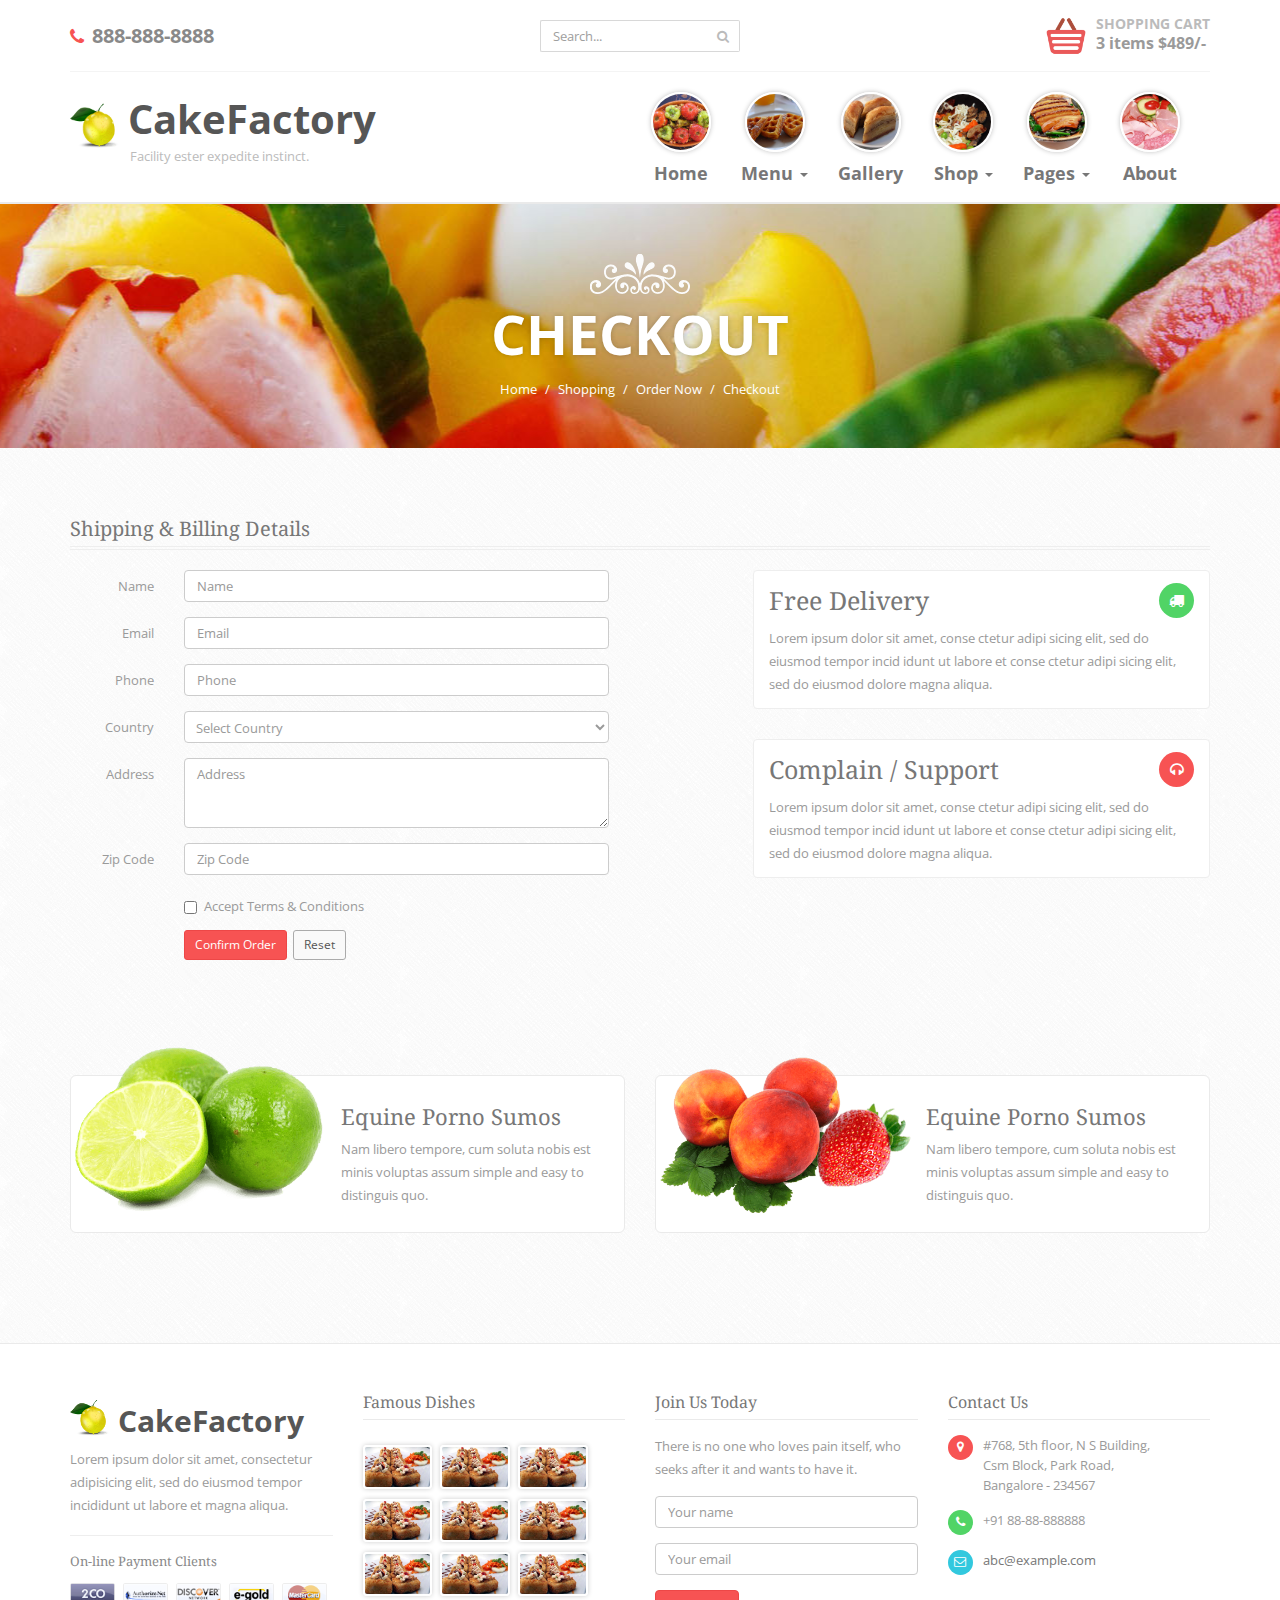
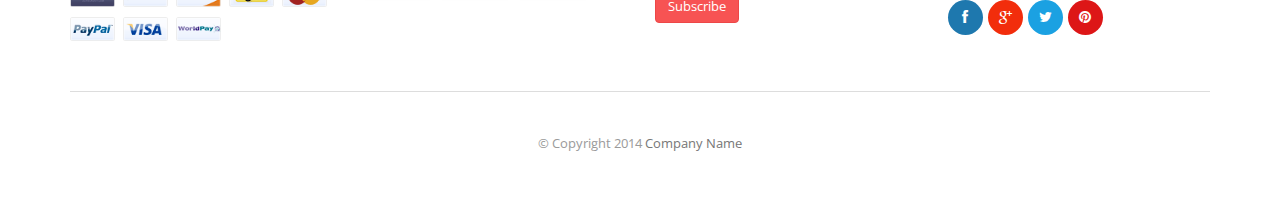
<file: cakefactory/checkout.html>
<!DOCTYPE html>
<html>
	<head>
		<meta charset="utf-8">
		<!-- Title here -->
		<title>Checkout - CakeFactory</title>
		<!-- Description, Keywords and Author -->
		<meta name="description" content="Your description">
		<meta name="keywords" content="Your,Keywords">
		<meta name="author" content="ResponsiveWebInc">
		
		<meta name="viewport" content="width=device-width, initial-scale=1.0">
		
		<!-- Styles -->
		<!-- Bootstrap CSS -->
		<link href="css/bootstrap.min.css" rel="stylesheet">
		<!-- Portfolio CSS -->
		<link href="css/prettyPhoto.css" rel="stylesheet">
		<!-- Font awesome CSS -->
		<link href="css/font-awesome.min.css" rel="stylesheet">	
		<!-- Custom Less -->
		<link href="css/less-style.css" rel="stylesheet">	
		<!-- Custom CSS -->
		<link href="css/style.css" rel="stylesheet">
		<!--[if IE]><link rel="stylesheet" href="css/ie-style.css"><![endif]-->
		
		<!-- Favicon -->
		<link rel="shortcut icon" href="checkout.html#">
	</head>
	
	<body>
		
			
		<!-- Shopping cart Modal -->
		<div class="modal fade" id="shoppingcart1" tabindex="-1" role="dialog" aria-hidden="true">
			<div class="modal-dialog">
				<div class="modal-content">
					<div class="modal-header">
						<button type="button" class="close" data-dismiss="modal" aria-hidden="true">&times;</button>
						<h4 class="modal-title">Shopping Cart</h4>
					</div>
					<div class="modal-body">
						<!-- Items table -->
						<table class="table table-striped">
							<thead>
								<tr>
									<th>Name</th>
									<th>Quantity</th>
									<th>Price</th>
								</tr>
							</thead>
							<tbody>
								<tr>
									<td><a href="checkout.html#">Exception Reins Evocative</a></td>
									<td>2</td>
									<td>$200</td>
								</tr>
								<tr>
									<td><a href="checkout.html#">Taut Mayoress Alias Appendicitis</a></td>
									<td>1</td>
									<td>$190</td>
								</tr>
								<tr>
									<td><a href="checkout.html#">Sinter et Molests Perfectionist</a></td>
									<td>4</td>
									<td>$99</td>
								</tr>
								<tr>
									<th></th>
									<th>Total</th>
									<th>$489</th>
								</tr>
							</tbody>
						</table>
					</div>
					<div class="modal-footer">
						<button type="button" class="btn btn-default" data-dismiss="modal">Continue Shopping</button>
						<button type="button" class="btn btn-info">Checkout</button>
					</div>
				</div><!-- /.modal-content -->
			</div><!-- /.modal-dialog -->
		</div><!-- /.modal -->
		<!-- Model End -->
		
		<!-- Page Wrapper -->
		<div class="wrapper">
		
			<!-- Header Start -->
			
			<div class="header">
				<div class="container">
					<!-- Header top area content -->
					<div class="header-top">
						<div class="row">
							<div class="col-md-4 col-sm-4">
								<!-- Header top left content contact -->
								<div class="header-contact">
									<!-- Contact number -->
									<span><i class="fa fa-phone red"></i> 888-888-8888</span>
								</div>
							</div>
							<div class="col-md-4 col-sm-4">
								<!-- Header top right content search box -->
								<div class=" header-search">
									<form class="form" role="form">
										<div class="input-group">
										  <input type="text" class="form-control" placeholder="Search...">
										  <span class="input-group-btn">
											<button class="btn btn-default" type="button"><i class="fa fa-search"></i></button>
										  </span>
										</div>
									</form>
								</div>
							</div>
							<div class="col-md-4 col-sm-4">
								<!-- Button Kart -->
								<div class="btn-cart-md dropdown">
									<a class="cart-link dropdown-toggle" data-toggle="dropdown" href="checkout.html#">
										<!-- Image -->
										<img class="img-responsive" src="img/cart.png" alt="" />
										<!-- Heading -->
										<h4>Shopping Cart</h4>
										<span>3 items $489/-</span>
										<div class="clearfix"></div>
									</a>
									<ul class="dropdown-menu" role="menu">
										<li>
											<!-- Cart items for shopping list -->
											<div class="cart-item">
												<!-- Item remove icon -->
												<a href="checkout.html#"><i class="fa fa-times"></i></a>
												<!-- Image -->
												<img class="img-responsive img-rounded" src="img/nav-menu/nav1.jpg" alt="" />
												<!-- Title for purchase item -->
												<span class="cart-title"><a href="checkout.html#">Exception Reins Evocative</a></span>
												<!-- Cart item price -->
												<span class="cart-price pull-right red">$200/-</span>
												<div class="clearfix"></div>
											</div>
										</li>
										<li>
											<!-- Cart items for shopping list -->
											<div class="cart-item">
												<!-- Item remove icon -->
												<a href="checkout.html#"><i class="fa fa-times"></i></a>
												<!-- Image -->
												<img class="img-responsive img-rounded" src="img/nav-menu/nav2.jpg" alt="" />
												<!-- Title for purchase item -->
												<span class="cart-title"><a href="checkout.html#">Taut Mayoress Alias Appendicitis</a></span>
												<!-- Cart item price -->
												<span class="cart-price pull-right red">$190/-</span>
												<div class="clearfix"></div>
											</div>
										</li>
										<li>
											<!-- Cart items for shopping list -->
											<div class="cart-item">
												<!-- Item remove icon -->
												<a href="checkout.html#"><i class="fa fa-times"></i></a>
												<!-- Image -->
												<img class="img-responsive img-rounded" src="img/nav-menu/nav3.jpg" alt="" />
												<!-- Title for purchase item -->
												<span class="cart-title"><a href="checkout.html#">Sinter et Molests Perfectionist</a></span>
												<!-- Cart item price -->
												<span class="cart-price pull-right red">$99/-</span>
												<div class="clearfix"></div>
											</div>
										</li>
										<li>
											<!-- Cart items for shopping list -->
											<div class="cart-item">
												<a class="btn btn-danger" data-toggle="modal" href="checkout.html#shoppingcart1">Checkout</a>
											</div>
										</li>
									</ul>
									<div class="clearfix"></div>
								</div>
								<div class="clearfix"></div>
							</div>
						</div>
					</div>
					<div class="row">
						<div class="col-md-4 col-sm-5">
							<!-- Link -->
							<a href="index.html">
								<!-- Logo area -->
								<div class="logo">
									<img class="img-responsive" src="img/logo.png" alt="" />
									<!-- Heading -->
									<h1>CakeFactory</h1>
									<!-- Paragraph -->
									<p>Facility ester expedite instinct.</p>
								</div>
							</a>
						</div>
						<div class="col-md-8 col-sm-7">
							<!-- Navigation -->
							<nav class="navbar navbar-default navbar-right" role="navigation">
								<div class="container-fluid">
									<!-- Brand and toggle get grouped for better mobile display -->
									<div class="navbar-header">
										<button type="button" class="navbar-toggle" data-toggle="collapse" data-target="#bs-example-navbar-collapse-1">
											<span class="sr-only">Toggle navigation</span>
											<span class="icon-bar"></span>
											<span class="icon-bar"></span>
											<span class="icon-bar"></span>
										</button>
									</div>

									<!-- Collect the nav links, forms, and other content for toggling -->
									<div class="collapse navbar-collapse" id="bs-example-navbar-collapse-1">
										<ul class="nav navbar-nav">
											<li><a href="index.html"><img src="img/nav-menu/nav1.jpg" class="img-responsive" alt="" /> Home</a></li>
											<li class="dropdown hidden-xs">
												<a href="checkout.html#" class="dropdown-toggle" data-toggle="dropdown"><img src="img/nav-menu/nav2.jpg" class="img-responsive" alt="" /> Menu <b class="caret"></b></a>
												<ul class="dropdown-menu dropdown-md">
													<li>
														<div class="row">
															<div class="col-md-4 col-sm-6">
																<!-- Menu Item -->
																<div class="menu-item">
																	<!-- Heading -->
																	<h3>Vegetarian</h3>
																	<!-- Image -->
																	<img src="img/dish/dish1.jpg" class="img-responsive" alt="" />
																	<!-- Paragraph -->
																	<p>Sea nut perspicacity under omni piste natures mirror of there with consequent.</p>
																	<!-- Button -->
																	<a href="menu.html" class="btn btn-danger btn-xs">View Menu</a>
																</div>
															</div>
															<div class="col-md-4 col-sm-6">
																<!-- Menu Item -->
																<div class="menu-item">
																	<!-- Heading -->
																	<h3>Non-Vegetarian</h3>
																	<!-- Image -->
																	<img src="img/dish/dish2.jpg" class="img-responsive" alt="" />
																	<!-- Paragraph -->
																	<p>Sea nut perspicacity under omni piste natures mirror as precode consequent.</p>
																	<!-- Button -->
																	<a href="menu.html" class="btn btn-danger btn-xs">View Menu</a>
																</div>
															</div>
															<div class="col-md-4">
																<!-- Menu Item -->
																<div class="menu-item">
																	<!-- Heading -->
																	<h3>Special Menu</h3>
																	<!-- Image -->
																	<img src="img/dish/dish3.jpg" class="img-responsive" alt="" />
																	<!-- Paragraph -->
																	<p>Sea nut perspicacity under omni piste natures mirror consequent.</p>
																	<!-- Button -->
																	<a href="menu.html" class="btn btn-danger btn-xs">View Menu</a>
																</div>
															</div>
														</div>
													</li>
												</ul>
											</li>
											<li class="dropdown visible-xs">
												<a href="checkout.html#" class="dropdown-toggle" data-toggle="dropdown"> Menu <b class="caret"></b></a>
												<ul class="dropdown-menu">
													<li><a href="menu.html">Vegetarian</a></li>
													<li><a href="menu.html">Non Vegetarian</a></li>
													<li><a href="menu.html">Special Menu</a></li>
												</ul>
											</li>
											<li><a href="gallery.html"><img src="img/nav-menu/nav3.jpg" class="img-responsive" alt="" /> Gallery</a></li>
											<li class="dropdown">
												<a href="checkout.html#" class="dropdown-toggle" data-toggle="dropdown"><img src="img/nav-menu/nav4.jpg" class="img-responsive" alt="" /> Shop <b class="caret"></b></a>
												<ul class="dropdown-menu">
													<li><a href="items.html">Shopping</a></li>
													<li><a href="item-single.html">Order Now</a></li>
													<li><a href="checkout.html">Checkout</a></li>
													<li><a href="reserve-seats.html">Reservation</a></li>
													<li><a href="contact.html">Contact Us</a></li>
												</ul>
											</li>
											<li class="dropdown">
												<a href="checkout.html#" class="dropdown-toggle" data-toggle="dropdown"><img src="img/nav-menu/nav5.jpg" class="img-responsive" alt="" /> Pages <b class="caret"></b></a>
												<ul class="dropdown-menu">
													<li><a href="error.html">404 Error</a></li>
													<li><a href="0-base.html">Blank Page</a></li>
													<li><a href="blog.html">Blog</a></li>
													<li><a href="blog-single.html">Blog Single</a></li>
													<li><a href="components.html">Components</a></li>
													<li><a href="general.html">General</a></li>
													<li><a href="nutrition-info.html">Nutrition Info</a></li>
													<li><a href="recipe.html">Recipes</a></li>
												</ul>
											</li>
											<li><a href="aboutus.html"><img src="img/nav-menu/nav6.jpg" class="img-responsive" alt="" /> About</a></li>
										</ul>
									</div><!-- /.navbar-collapse -->
								</div><!-- /.container-fluid -->
							</nav>
						</div>
					</div>
				</div> <!-- / .container -->
			</div>
			
			<!-- Header End -->
			
			<!-- Banner Start -->
			
			<div class="banner padd">
				<div class="container">
					<!-- Image -->
					<img class="img-responsive" src="img/crown-white.png" alt="" />
					<!-- Heading -->
					<h2 class="white">Checkout</h2>
					<ol class="breadcrumb">
						<li><a href="index.html">Home</a></li>
						<li><a href="items.html">Shopping</a></li>
						<li><a href="item-single.html">Order Now</a></li>
						<li class="active">Checkout</li>
					</ol>
					<div class="clearfix"></div>
				</div>
			</div>
			
			<!-- Banner End -->
			
			
			
			<!-- Inner Content -->
			<div class="inner-page padd">
			
				<!-- Checkout Start -->
				
				<div class="checkout">
					<div class="container">
					<!-- Heading -->
					<h4>Shipping & Billing Details</h4>
						<div class="row">
							<div class="col-md-7 col-sm-6">
								<!-- Checkout Form -->
								<form class="form-horizontal" role="form">
									<div class="form-group">
										<label for="inputName" class="col-md-2 control-label">Name</label>
										<div class="col-md-8">
											<input type="text" class="form-control" id="inputName" placeholder="Name">
										</div>
									</div>            
									<div class="form-group">
										<label for="inputEmail1" class="col-md-2 control-label">Email</label>
										<div class="col-md-8">
											<input type="email" class="form-control" id="inputEmail1" placeholder="Email">
										</div>
									</div>
									<div class="form-group">
										<label for="inputPhone" class="col-md-2 control-label">Phone</label>
										<div class="col-md-8">
											<input type="text" class="form-control" id="inputPhone" placeholder="Phone">
										</div>
									</div>
									<div class="form-group">
										<label for="inputCountry" class="col-md-2 control-label">Country</label>
										<div class="col-md-8">
											<select class="form-control" id="inputCountry">
												<option>Select Country</option>
												<option>USA</option>
												<option>India</option>
												<option>Canada</option>
												<option>UK</option>
											</select>
										</div>
									</div>              
									<div class="form-group">
										<label for="inputAddress" class="col-md-2 control-label">Address</label>
										<div class="col-md-8">
											<textarea class="form-control" id="inputAddress" rows="3" placeholder="Address"></textarea>
										</div>
									</div>
									<div class="form-group">
										<label for="inputZip" class="col-md-2 control-label">Zip Code</label>
										<div class="col-md-8">
											<input type="text" class="form-control" id="inputZip" placeholder="Zip Code">
										</div>
									</div>
									<div class="form-group">
										<div class="col-md-offset-2 col-md-8">
											<div class="checkbox">
												<label>
													<input type="checkbox"> Accept Terms & Conditions
												</label>
											</div>
										</div>
									</div>
									<div class="form-group">
										<div class="col-md-offset-2 col-md-8">
											<button type="submit" class="btn btn-danger btn-sm">Confirm Order</button>&nbsp;
											<button type="reset" class="btn btn-default btn-sm">Reset</button>
										</div>
									</div>
								</form>
							</div>
							<div class="col-md-5 col-sm-6">
								<!-- Checkout sidebar items -->
								<div class="sidebar-item">
									<!-- Heading -->
									<h5 class="pull-left">Free Delivery</h5>
									<!-- Sidebar content icon -->
									<i class="fa fa-truck br-green pull-right"></i>
									<div class="clearfix"></div>
									<!-- Sidebar Paragraph -->
									<p>Lorem ipsum dolor sit amet, conse ctetur adipi sicing elit, sed do eiusmod tempor incid idunt ut labore et conse ctetur adipi sicing elit, sed do eiusmod dolore magna aliqua.</p>
								</div>
								<!-- Checkout sidebar items -->
								<div class="sidebar-item">
									<!-- Heading -->
									<h5 class="pull-left">Complain / Support</h5>
									<!-- Sidebar content icon -->
									<i class="fa fa-headphones br-red pull-right"></i>
									<div class="clearfix"></div>
									<!-- Sidebar Paragraph -->
									<p>Lorem ipsum dolor sit amet, conse ctetur adipi sicing elit, sed do eiusmod tempor incid idunt ut labore et conse ctetur adipi sicing elit, sed do eiusmod dolore magna aliqua.</p>
								</div>
							</div>
						</div>
					</div>
				</div>
				
				<!-- Checkout End -->
			
				<!-- Showcase Start -->
				
				<div class="showcase">
					<div class="container">
						<div class="row">
							<div class="col-md-6 col-sm-6">
								<!-- Showcase section item -->
								<div class="showcase-item">
									<!-- Image -->
									<img class="img-responsive" src="img/fruit2.png" alt="" />
									<!-- Heading -->
									<h3><a href="checkout.html#">Equine Porno Sumos</a></h3>
									<!-- Paragraph -->
									<p>Nam libero tempore, cum soluta nobis est minis voluptas assum simple and easy to distinguis quo.</p>
									<div class="clearfix"></div>
								</div>
							</div>
							<div class="col-md-6 col-sm-6">
								<!-- Showcase section item -->
								<div class="showcase-item">
									<!-- Image -->
									<img class="img-responsive" src="img/fruit3.png" alt="" />
									<!-- Heading -->
									<h3><a href="checkout.html#">Equine Porno Sumos</a></h3>
									<!-- Paragraph -->
									<p>Nam libero tempore, cum soluta nobis est minis voluptas assum simple and easy to distinguis quo.</p>
									<div class="clearfix"></div>
								</div>
							</div>
						</div>
					</div>
				</div>
				
				<!-- Showcase End -->
				
			</div><!-- / Inner Page Content End -->	
			
			<!-- Footer Start -->
			
			<div class="footer padd">
				<div class="container">
					<div class="row">
						<div class="col-md-3 col-sm-6">
							<!-- Footer widget -->
							<div class="footer-widget">
								<!-- Logo area -->
								<div class="logo">
									<img class="img-responsive" src="img/logo.png" alt="" />
									<!-- Heading -->
									<h1>CakeFactory</h1>
								</div>
								<!-- Paragraph -->
								<p>Lorem ipsum dolor sit amet, consectetur adipisicing elit, sed do eiusmod tempor incididunt ut labore et magna aliqua.</p>
								<hr />
								<!-- Heading -->
								<h6>On-line Payment Clients</h6>
								<!-- Images -->
								<a href="checkout.html#"><img class="payment img-responsive" src="img/payment/2co.gif" alt="" /></a>
								<a href="checkout.html#"><img class="payment img-responsive" src="img/payment/authorizenet.gif" alt="" /></a>
								<a href="checkout.html#"><img class="payment img-responsive" src="img/payment/discover.gif" alt="" /></a>
								<a href="checkout.html#"><img class="payment img-responsive" src="img/payment/egold.gif" alt="" /></a>
								<a href="checkout.html#"><img class="payment img-responsive" src="img/payment/mastercard.gif" alt="" /></a>
								<a href="checkout.html#"><img class="payment img-responsive" src="img/payment/paypal.gif" alt="" /></a>
								<a href="checkout.html#"><img class="payment img-responsive" src="img/payment/visa.gif" alt="" /></a>
								<a href="checkout.html#"><img class="payment img-responsive" src="img/payment/worldpay.gif" alt="" /></a>
							</div> <!--/ Footer widget end -->
						</div>
						<div class="col-md-3 col-sm-6">
							<!-- Footer widget -->
							<div class="footer-widget">
								<!-- Heading -->
								<h4>Famous Dishes</h4>
								<!-- Images -->
								<a href="checkout.html#"><img class="dish img-responsive" src="img/dish/dish1.jpg" alt="" /></a>
								<a href="checkout.html#"><img class="dish img-responsive" src="img/dish/dish1.jpg" alt="" /></a>
								<a href="checkout.html#"><img class="dish img-responsive" src="img/dish/dish1.jpg" alt="" /></a>
								<a href="checkout.html#"><img class="dish img-responsive" src="img/dish/dish1.jpg" alt="" /></a>
								<a href="checkout.html#"><img class="dish img-responsive" src="img/dish/dish1.jpg" alt="" /></a>
								<a href="checkout.html#"><img class="dish img-responsive" src="img/dish/dish1.jpg" alt="" /></a>
								<a href="checkout.html#"><img class="dish img-responsive" src="img/dish/dish1.jpg" alt="" /></a>
								<a href="checkout.html#"><img class="dish img-responsive" src="img/dish/dish1.jpg" alt="" /></a>
								<a href="checkout.html#"><img class="dish img-responsive" src="img/dish/dish1.jpg" alt="" /></a>
							</div> <!--/ Footer widget end -->
						</div>
						<div class="clearfix visible-sm"></div>
						<div class="col-md-3 col-sm-6">
							<!-- Footer widget -->
							<div class="footer-widget">
								<!-- Heading -->
								<h4>Join Us Today</h4>
								<!-- Paragraph -->
								<p>There is no one who loves pain itself, who seeks after it and wants to have it.</p>
								<!-- Subscribe form -->
								<form role="form">
									<div class="form-group">
										<input class="form-control" type="text" placeholder="Your name" />
									</div>
									<div class="form-group">
										<input class="form-control" type="email" placeholder="Your email" />
									</div>
									<button class="btn btn-danger" type="button">Subscribe</button>
								</form>
							</div> <!--/ Footer widget end -->
						</div>
						<div class="col-md-3 col-sm-6">
							<!-- Footer widget -->
							<div class="footer-widget">
								<!-- Heading -->
								<h4>Contact Us</h4>
								<div class="contact-details">
									<!-- Address / Icon -->
									<i class="fa fa-map-marker br-red"></i> <span>#768, 5th floor, N S Building,<br />Csm Block, Park Road,<br /> Bangalore - 234567</span>
									<div class="clearfix"></div>
									<!-- Contact Number / Icon -->
									<i class="fa fa-phone br-green"></i> <span>+91 88-88-888888</span>
									<div class="clearfix"></div>
									<!-- Email / Icon -->
									<i class="fa fa-envelope-o br-lblue"></i> <span><a href="checkout.html#">abc@example.com</a></span>
									<div class="clearfix"></div>
								</div>
								<!-- Social media icon -->
								<div class="social">
									<a href="checkout.html#" class="facebook"><i class="fa fa-facebook"></i></a>
									<a href="checkout.html#" class="google-plus"><i class="fa fa-google-plus"></i></a>
									<a href="checkout.html#" class="twitter"><i class="fa fa-twitter"></i></a>
									<a href="checkout.html#" class="pinterest"><i class="fa fa-pinterest"></i></a>
								</div>
							</div> <!--/ Footer widget end -->
						</div>
					</div>
					<!-- Copyright -->
					<div class="footer-copyright">
						<!-- Paragraph -->
						<p>&copy; Copyright 2014 <a href="checkout.html#">Company Name</a></p>
					</div>
				</div>
			</div>
			
			<!-- Footer End -->
			
		</div><!-- / Wrapper End -->
		
		
		<!-- Scroll to top -->
		<span class="totop"><a href="checkout.html#"><i class="fa fa-angle-up"></i></a></span> 
		
		
		
		<!-- Javascript files -->
		<!-- jQuery -->
		<script src="js/jquery.js"></script>
		<!-- Bootstrap JS -->
		<script src="js/bootstrap.min.js"></script>
		<!-- Pretty Photo JS -->
		<script src="js/jquery.prettyPhoto.js"></script>
		<!-- Respond JS for IE8 -->
		<script src="js/respond.min.js"></script>
		<!-- HTML5 Support for IE -->
		<script src="js/html5shiv.js"></script>
		<!-- Custom JS -->
		<script src="js/custom.js"></script>
		<!-- JS code for this page -->
		<script>
		
		</script>
	</body>	
</html>
</file>
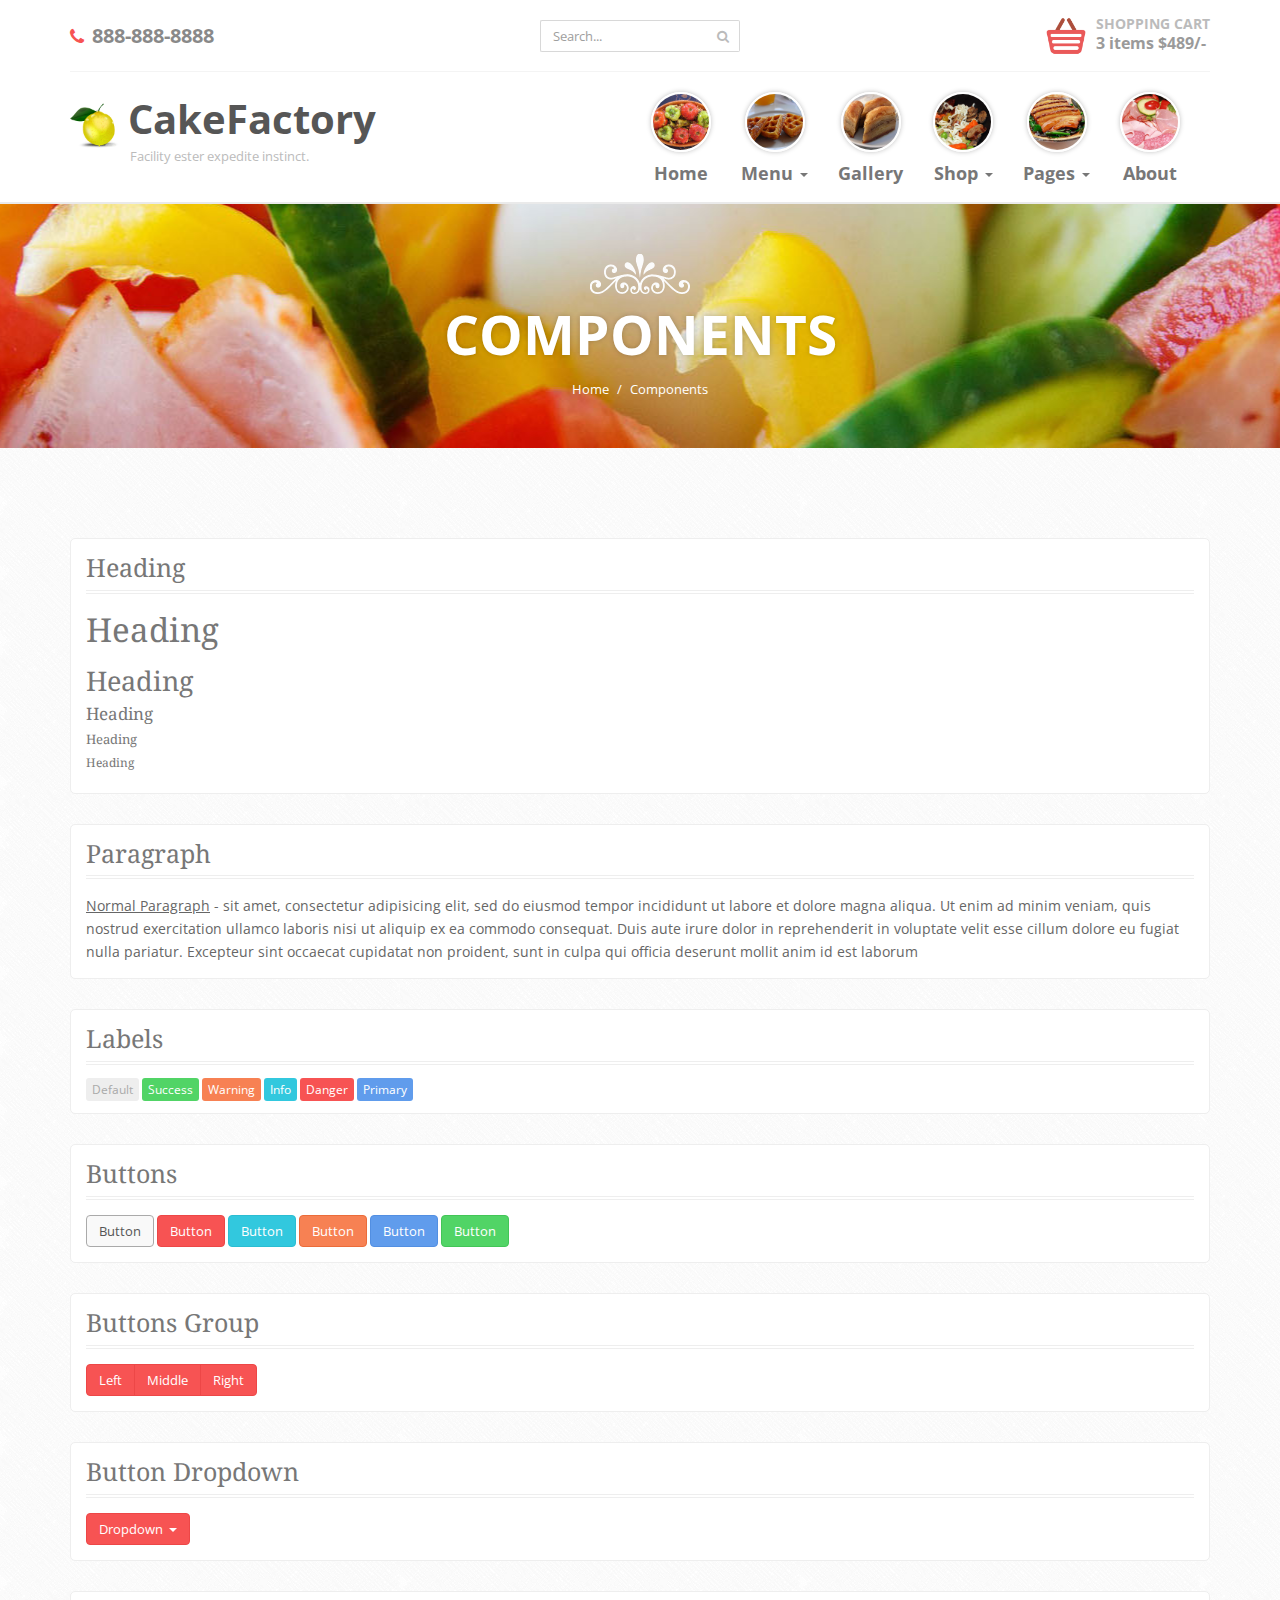
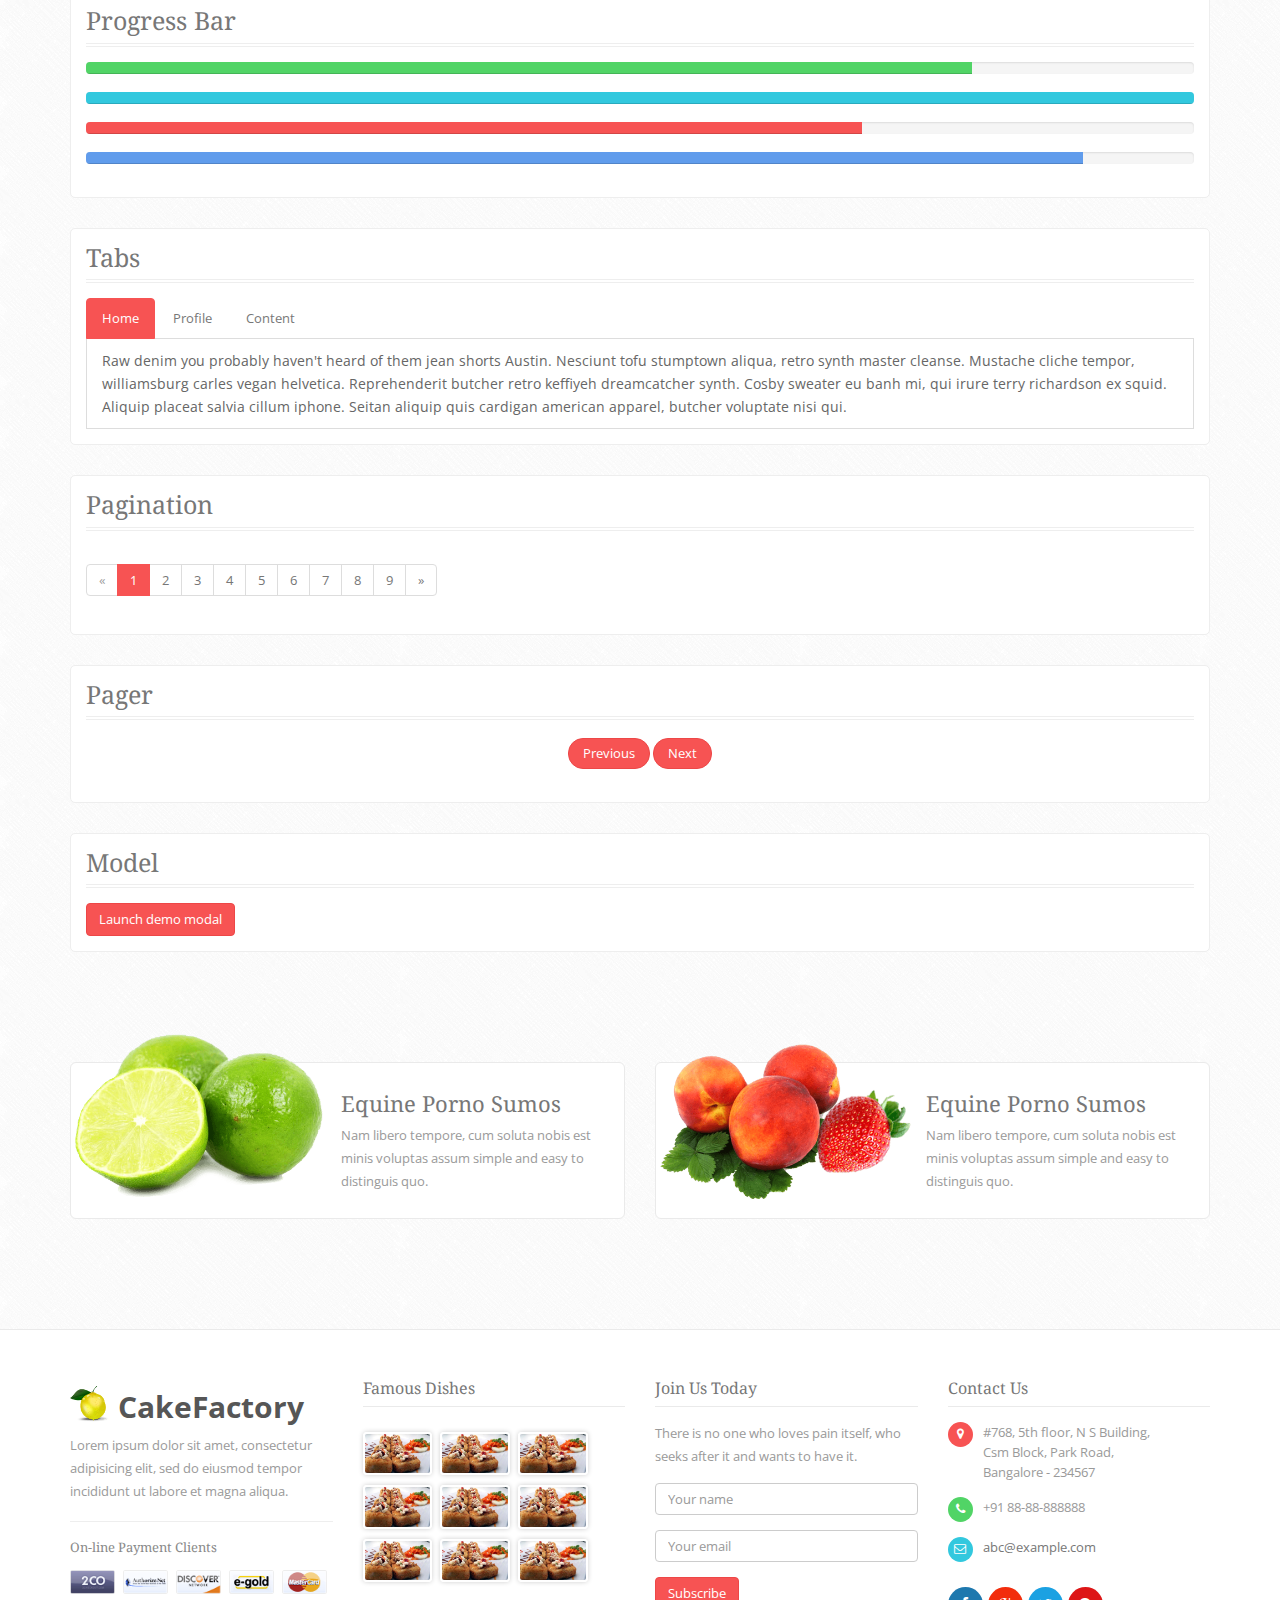
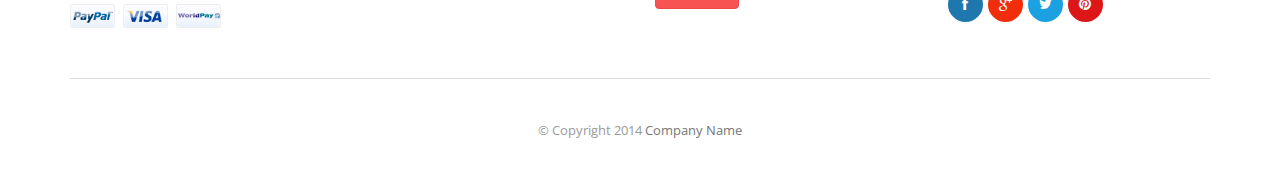
<file: cakefactory/components.html>
<!DOCTYPE html>
<html>
	<head>
		<meta charset="utf-8">
		<!-- Title here -->
		<title>Components - CakeFactory</title>
		<!-- Description, Keywords and Author -->
		<meta name="description" content="Your description">
		<meta name="keywords" content="Your,Keywords">
		<meta name="author" content="ResponsiveWebInc">
		
		<meta name="viewport" content="width=device-width, initial-scale=1.0">
		
		<!-- Styles -->
		<!-- Bootstrap CSS -->
		<link href="css/bootstrap.min.css" rel="stylesheet">
		<!-- Portfolio CSS -->
		<link href="css/prettyPhoto.css" rel="stylesheet">
		<!-- Font awesome CSS -->
		<link href="css/font-awesome.min.css" rel="stylesheet">	
		<!-- Custom Less -->
		<link href="css/less-style.css" rel="stylesheet">	
		<!-- Custom CSS -->
		<link href="css/style.css" rel="stylesheet">
		<!--[if IE]><link rel="stylesheet" href="css/ie-style.css"><![endif]-->
		
		<!-- Favicon -->
		<link rel="shortcut icon" href="components.html#">
	</head>
	
	<body>
		
			
		<!-- Shopping cart Modal -->
		<div class="modal fade" id="shoppingcart1" tabindex="-1" role="dialog" aria-hidden="true">
			<div class="modal-dialog">
				<div class="modal-content">
					<div class="modal-header">
						<button type="button" class="close" data-dismiss="modal" aria-hidden="true">&times;</button>
						<h4 class="modal-title">Shopping Cart</h4>
					</div>
					<div class="modal-body">
						<!-- Items table -->
						<table class="table table-striped">
							<thead>
								<tr>
									<th>Name</th>
									<th>Quantity</th>
									<th>Price</th>
								</tr>
							</thead>
							<tbody>
								<tr>
									<td><a href="components.html#">Exception Reins Evocative</a></td>
									<td>2</td>
									<td>$200</td>
								</tr>
								<tr>
									<td><a href="components.html#">Taut Mayoress Alias Appendicitis</a></td>
									<td>1</td>
									<td>$190</td>
								</tr>
								<tr>
									<td><a href="components.html#">Sinter et Molests Perfectionist</a></td>
									<td>4</td>
									<td>$99</td>
								</tr>
								<tr>
									<th></th>
									<th>Total</th>
									<th>$489</th>
								</tr>
							</tbody>
						</table>
					</div>
					<div class="modal-footer">
						<button type="button" class="btn btn-default" data-dismiss="modal">Continue Shopping</button>
						<button type="button" class="btn btn-info">Checkout</button>
					</div>
				</div><!-- /.modal-content -->
			</div><!-- /.modal-dialog -->
		</div><!-- /.modal -->
		<!-- Model End -->
		
		<!-- Page Wrapper -->
		<div class="wrapper">
		
			<!-- Header Start -->
			
			<div class="header">
				<div class="container">
					<!-- Header top area content -->
					<div class="header-top">
						<div class="row">
							<div class="col-md-4 col-sm-4">
								<!-- Header top left content contact -->
								<div class="header-contact">
									<!-- Contact number -->
									<span><i class="fa fa-phone red"></i> 888-888-8888</span>
								</div>
							</div>
							<div class="col-md-4 col-sm-4">
								<!-- Header top right content search box -->
								<div class=" header-search">
									<form class="form" role="form">
										<div class="input-group">
										  <input type="text" class="form-control" placeholder="Search...">
										  <span class="input-group-btn">
											<button class="btn btn-default" type="button"><i class="fa fa-search"></i></button>
										  </span>
										</div>
									</form>
								</div>
							</div>
							<div class="col-md-4 col-sm-4">
								<!-- Button Kart -->
								<div class="btn-cart-md dropdown">
									<a class="cart-link dropdown-toggle" data-toggle="dropdown" href="components.html#">
										<!-- Image -->
										<img class="img-responsive" src="img/cart.png" alt="" />
										<!-- Heading -->
										<h4>Shopping Cart</h4>
										<span>3 items $489/-</span>
										<div class="clearfix"></div>
									</a>
									<ul class="dropdown-menu" role="menu">
										<li>
											<!-- Cart items for shopping list -->
											<div class="cart-item">
												<!-- Item remove icon -->
												<a href="components.html#"><i class="fa fa-times"></i></a>
												<!-- Image -->
												<img class="img-responsive img-rounded" src="img/nav-menu/nav1.jpg" alt="" />
												<!-- Title for purchase item -->
												<span class="cart-title"><a href="components.html#">Exception Reins Evocative</a></span>
												<!-- Cart item price -->
												<span class="cart-price pull-right red">$200/-</span>
												<div class="clearfix"></div>
											</div>
										</li>
										<li>
											<!-- Cart items for shopping list -->
											<div class="cart-item">
												<!-- Item remove icon -->
												<a href="components.html#"><i class="fa fa-times"></i></a>
												<!-- Image -->
												<img class="img-responsive img-rounded" src="img/nav-menu/nav2.jpg" alt="" />
												<!-- Title for purchase item -->
												<span class="cart-title"><a href="components.html#">Taut Mayoress Alias Appendicitis</a></span>
												<!-- Cart item price -->
												<span class="cart-price pull-right red">$190/-</span>
												<div class="clearfix"></div>
											</div>
										</li>
										<li>
											<!-- Cart items for shopping list -->
											<div class="cart-item">
												<!-- Item remove icon -->
												<a href="components.html#"><i class="fa fa-times"></i></a>
												<!-- Image -->
												<img class="img-responsive img-rounded" src="img/nav-menu/nav3.jpg" alt="" />
												<!-- Title for purchase item -->
												<span class="cart-title"><a href="components.html#">Sinter et Molests Perfectionist</a></span>
												<!-- Cart item price -->
												<span class="cart-price pull-right red">$99/-</span>
												<div class="clearfix"></div>
											</div>
										</li>
										<li>
											<!-- Cart items for shopping list -->
											<div class="cart-item">
												<a class="btn btn-danger" data-toggle="modal" href="components.html#shoppingcart1">Checkout</a>
											</div>
										</li>
									</ul>
									<div class="clearfix"></div>
								</div>
								<div class="clearfix"></div>
							</div>
						</div>
					</div>
					<div class="row">
						<div class="col-md-4 col-sm-5">
							<!-- Link -->
							<a href="index.html">
								<!-- Logo area -->
								<div class="logo">
									<img class="img-responsive" src="img/logo.png" alt="" />
									<!-- Heading -->
									<h1>CakeFactory</h1>
									<!-- Paragraph -->
									<p>Facility ester expedite instinct.</p>
								</div>
							</a>
						</div>
						<div class="col-md-8 col-sm-7">
							<!-- Navigation -->
							<nav class="navbar navbar-default navbar-right" role="navigation">
								<div class="container-fluid">
									<!-- Brand and toggle get grouped for better mobile display -->
									<div class="navbar-header">
										<button type="button" class="navbar-toggle" data-toggle="collapse" data-target="#bs-example-navbar-collapse-1">
											<span class="sr-only">Toggle navigation</span>
											<span class="icon-bar"></span>
											<span class="icon-bar"></span>
											<span class="icon-bar"></span>
										</button>
									</div>

									<!-- Collect the nav links, forms, and other content for toggling -->
									<div class="collapse navbar-collapse" id="bs-example-navbar-collapse-1">
										<ul class="nav navbar-nav">
											<li><a href="index.html"><img src="img/nav-menu/nav1.jpg" class="img-responsive" alt="" /> Home</a></li>
											<li class="dropdown hidden-xs">
												<a href="components.html#" class="dropdown-toggle" data-toggle="dropdown"><img src="img/nav-menu/nav2.jpg" class="img-responsive" alt="" /> Menu <b class="caret"></b></a>
												<ul class="dropdown-menu dropdown-md">
													<li>
														<div class="row">
															<div class="col-md-4 col-sm-6">
																<!-- Menu Item -->
																<div class="menu-item">
																	<!-- Heading -->
																	<h3>Vegetarian</h3>
																	<!-- Image -->
																	<img src="img/dish/dish1.jpg" class="img-responsive" alt="" />
																	<!-- Paragraph -->
																	<p>Sea nut perspicacity under omni piste natures mirror of there with consequent.</p>
																	<!-- Button -->
																	<a href="menu.html" class="btn btn-danger btn-xs">View Menu</a>
																</div>
															</div>
															<div class="col-md-4 col-sm-6">
																<!-- Menu Item -->
																<div class="menu-item">
																	<!-- Heading -->
																	<h3>Non-Vegetarian</h3>
																	<!-- Image -->
																	<img src="img/dish/dish2.jpg" class="img-responsive" alt="" />
																	<!-- Paragraph -->
																	<p>Sea nut perspicacity under omni piste natures mirror as precode consequent.</p>
																	<!-- Button -->
																	<a href="menu.html" class="btn btn-danger btn-xs">View Menu</a>
																</div>
															</div>
															<div class="col-md-4">
																<!-- Menu Item -->
																<div class="menu-item">
																	<!-- Heading -->
																	<h3>Special Menu</h3>
																	<!-- Image -->
																	<img src="img/dish/dish3.jpg" class="img-responsive" alt="" />
																	<!-- Paragraph -->
																	<p>Sea nut perspicacity under omni piste natures mirror consequent.</p>
																	<!-- Button -->
																	<a href="menu.html" class="btn btn-danger btn-xs">View Menu</a>
																</div>
															</div>
														</div>
													</li>
												</ul>
											</li>
											<li class="dropdown visible-xs">
												<a href="components.html#" class="dropdown-toggle" data-toggle="dropdown"> Menu <b class="caret"></b></a>
												<ul class="dropdown-menu">
													<li><a href="menu.html">Vegetarian</a></li>
													<li><a href="menu.html">Non Vegetarian</a></li>
													<li><a href="menu.html">Special Menu</a></li>
												</ul>
											</li>
											<li><a href="gallery.html"><img src="img/nav-menu/nav3.jpg" class="img-responsive" alt="" /> Gallery</a></li>
											<li class="dropdown">
												<a href="components.html#" class="dropdown-toggle" data-toggle="dropdown"><img src="img/nav-menu/nav4.jpg" class="img-responsive" alt="" /> Shop <b class="caret"></b></a>
												<ul class="dropdown-menu">
													<li><a href="items.html">Shopping</a></li>
													<li><a href="item-single.html">Order Now</a></li>
													<li><a href="checkout.html">Checkout</a></li>
													<li><a href="reserve-seats.html">Reservation</a></li>
													<li><a href="contact.html">Contact Us</a></li>
												</ul>
											</li>
											<li class="dropdown">
												<a href="components.html#" class="dropdown-toggle" data-toggle="dropdown"><img src="img/nav-menu/nav5.jpg" class="img-responsive" alt="" /> Pages <b class="caret"></b></a>
												<ul class="dropdown-menu">
													<li><a href="error.html">404 Error</a></li>
													<li><a href="0-base.html">Blank Page</a></li>
													<li><a href="blog.html">Blog</a></li>
													<li><a href="blog-single.html">Blog Single</a></li>
													<li><a href="components.html">Components</a></li>
													<li><a href="general.html">General</a></li>
													<li><a href="nutrition-info.html">Nutrition Info</a></li>
													<li><a href="recipe.html">Recipes</a></li>
												</ul>
											</li>
											<li><a href="aboutus.html"><img src="img/nav-menu/nav6.jpg" class="img-responsive" alt="" /> About</a></li>
										</ul>
									</div><!-- /.navbar-collapse -->
								</div><!-- /.container-fluid -->
							</nav>
						</div>
					</div>
				</div> <!-- / .container -->
			</div>
			
			<!-- Header End -->
			
			<!-- Banner Start -->
			
			<div class="banner padd">
				<div class="container">
					<!-- Image -->
					<img class="img-responsive" src="img/crown-white.png" alt="" />
					<!-- Heading -->
					<h2 class="white">Components</h2>
					<ol class="breadcrumb">
						<li><a href="index.html">Home</a></li>
						<li class="active">Components</li>
					</ol>
					<div class="clearfix"></div>
				</div>
			</div>
			
			<!-- Banner End -->
			
			
			
			<!-- Inner Content -->
			<div class="inner-page padd">
			
				<!-- Components Start -->
				
				<div class="component">
					<div class="container">
						<!-- Components content -->
						<div class="component-content">
							<!-- Heading -->
							<h3>Heading</h3>
							<!-- Components -->
							<h1>Heading</h1>
							<h2>Heading</h2>
							<h4>Heading</h4>
							<h5>Heading</h5>
							<h6>Heading</h6>
						</div>
						<!-- Components content -->
						<div class="component-content">
							<!-- Heading -->
							<h3>Paragraph</h3>
							<!-- Components -->
							<p><u>Normal Paragraph</u> - sit amet, consectetur adipisicing elit, sed do eiusmod tempor incididunt ut labore et dolore magna aliqua. Ut enim ad minim veniam, quis nostrud exercitation ullamco laboris nisi ut aliquip ex ea commodo consequat. Duis aute irure dolor in reprehenderit in voluptate velit esse cillum dolore eu fugiat nulla pariatur. Excepteur sint occaecat cupidatat non proident, sunt in culpa qui officia deserunt mollit anim id est laborum</p>
						</div>
						<!-- Components content -->
						<div class="component-content">
							<!-- Heading -->
							<h3>Labels</h3>
							<!-- Labels -->
							<span class="label label-default">Default</span>
							<span class="label label-success">Success</span>
							<span class="label label-warning">Warning</span>
							<span class="label label-info">Info</span>
							<span class="label label-danger">Danger</span>
							<span class="label label-primary">Primary</span>
						</div>
						<!-- Components content -->
						<div class="component-content">
							<!-- Heading -->
							<h3>Buttons</h3>
							<!-- Buttons -->
							<button class="btn btn-default" type="button">Button</button>
							<button class="btn btn-danger" type="button">Button</button>
							<button class="btn btn-info" type="button">Button</button>
							<button class="btn btn-warning" type="button">Button</button>
							<button class="btn btn-primary" type="button">Button</button>
							<button class="btn btn-success" type="button">Button</button>
						</div>
						<!-- Components content -->
						<div class="component-content">
							<!-- Heading -->
							<h3>Buttons Group</h3>
							<!-- Buttons -->
							<div class="btn-group">
								<button type="button" class="btn btn-danger">Left</button>
								<button type="button" class="btn btn-danger">Middle</button>
								<button type="button" class="btn btn-danger">Right</button>
							</div>
						</div>
						<!-- Components content -->
						<div class="component-content">
							<!-- Heading -->
							<h3>Button Dropdown</h3>
							<!-- Buttons -->
							<div class="btn-group">
							  <button class="btn btn-danger dropdown-toggle" data-toggle="dropdown">Dropdown &nbsp;<span class="caret"></span></button>
							  <ul class="dropdown-menu">
								<li><a href="components.html#">Action</a></li>
								<li><a href="components.html#">Another action</a></li>
								<li><a href="components.html#">Something else here</a></li>
								<li><a href="components.html#">Another action</a></li>
								<li><a href="components.html#">Something else here</a></li>
							  </ul>
							</div>
						</div>	
						<!-- Components content -->
						<div class="component-content">
							<!-- Heading -->
							<h3>Progress Bar</h3>
							<!-- Progress Bar -->
							<div class="progress">
								<div class="progress-bar progress-bar-success" role="progressbar" aria-valuenow="40" aria-valuemin="0" aria-valuemax="100" style="width: 80%">
									<span class="sr-only">80% Complete (success)</span>
								</div>
							</div>
							<div class="progress">
								<div class="progress-bar progress-bar-info" role="progressbar" aria-valuenow="40" aria-valuemin="0" aria-valuemax="100" style="width: 100%">
									<span class="sr-only">100% Complete (success)</span>
								</div>
							</div>
							<div class="progress">
								<div class="progress-bar progress-bar-danger" role="progressbar" aria-valuenow="40" aria-valuemin="0" aria-valuemax="100" style="width: 70%">
									<span class="sr-only">70% Complete (success)</span>
							  </div>
							</div>
							<div class="progress">
								<div class="progress-bar progress-bar-primary" role="progressbar" aria-valuenow="40" aria-valuemin="0" aria-valuemax="100" style="width: 90%">
									<span class="sr-only">90% Complete (success)</span>
							  </div>
							</div>
						</div>
						<!-- Components content -->
						<div class="component-content">
							<!-- Heading -->
							<h3>Tabs</h3>
							<!-- tabs -->
							<ul id="myTab" class="nav nav-tabs">
							  <li class="active"><a href="components.html#home" data-toggle="tab">Home</a></li>
							  <li><a href="components.html#profile" data-toggle="tab">Profile</a></li>
							  <li><a href="components.html#cont" data-toggle="tab">Content</a></li>
							</ul>
							<div id="myTabContent" class="tab-content">
							  <div class="tab-pane fade in active" id="home">
								<p>Raw denim you probably haven't heard of them jean shorts Austin. Nesciunt tofu stumptown aliqua, retro synth master cleanse. Mustache cliche tempor, williamsburg carles vegan helvetica. Reprehenderit butcher retro keffiyeh dreamcatcher synth. Cosby sweater eu banh mi, qui irure terry richardson ex squid. Aliquip placeat salvia cillum iphone. Seitan aliquip quis cardigan american apparel, butcher voluptate nisi qui.</p>
							  </div>
							  <div class="tab-pane fade" id="profile">
								<p>Food truck fixie locavore, accusamus mcsweeney's marfa nulla single-origin coffee squid. Exercitation +1 labore velit, blog sartorial PBR leggings next level wes anderson artisan four loko farm-to-table craft beer twee. Qui photo booth letterpress, commodo enim craft beer mlkshk aliquip jean shorts ullamco ad vinyl cillum PBR. Homo nostrud organic, assumenda labore aesthetic magna delectus mollit. Keytar helvetica VHS salvia yr, vero magna velit sapiente labore stumptown. Vegan fanny pack odio cillum wes anderson 8-bit, sustainable jean shorts beard ut DIY ethical culpa terry richardson biodiesel. Art party scenester stumptown, tumblr butcher vero sint qui sapiente accusamus tattooed echo park.</p>
							  </div>
							  <div class="tab-pane fade" id="cont">
								<p>Etsy mixtape wayfarers, ethical wes anderson tofu before they sold out mcsweeney's organic lomo retro fanny pack lo-fi farm-to-table readymade. Messenger bag gentrify pitchfork tattooed craft beer, iphone skateboard locavore carles etsy salvia banksy hoodie helvetica. DIY synth PBR banksy irony. Leggings gentrify squid 8-bit cred pitchfork. Williamsburg banh mi whatever gluten-free, carles pitchfork biodiesel fixie etsy retro mlkshk vice blog. Scenester cred you probably haven't heard of them, vinyl craft beer blog stumptown. Pitchfork sustainable tofu synth chambray yr.</p>
							  </div>
							</div>
						</div>
						<!-- Components content -->
						<div class="component-content">
							<!-- Heading -->
							<h3>Pagination</h3>
							<!-- Pagination list -->
							<ul class="pagination">
								<li class="disabled"><a href="components.html#">&laquo;</a></li>
								<li class="active"><a href="components.html#">1 <span class="sr-only">(current)</span></a></li>
								<li><a href="components.html#">2</a></li>
								<li><a href="components.html#">3</a></li>
								<li><a href="components.html#">4</a></li>
								<li><a href="components.html#">5</a></li>
								<li><a href="components.html#">6</a></li>
								<li><a href="components.html#">7</a></li>
								<li><a href="components.html#">8</a></li>
								<li><a href="components.html#">9</a></li>
								<li><a href="components.html#">&raquo;</a></li>
							</ul>
						</div>
						<!-- Components content -->
						<div class="component-content">
							<!-- Heading -->
							<h3>Pager</h3>
							<ul class="pager">
								<li><a href="components.html#">Previous</a></li>
								<li><a href="components.html#">Next</a></li>
							</ul>
						</div>
						<!-- Components content -->
						<div class="component-content">
							<!-- Heading -->
							<h3>Model</h3>
							<!-- Button to trigger modal -->
							<a data-toggle="modal" href="components.html#shoppingcart1" class="btn btn-danger">Launch demo modal</a>
						</div>
					</div>
				</div>
				
				<!-- Components End -->
			
				<!-- Showcase Start -->
				
				<div class="showcase">
					<div class="container">
						<div class="row">
							<div class="col-md-6 col-sm-6">
								<!-- Showcase section item -->
								<div class="showcase-item">
									<!-- Image -->
									<img class="img-responsive" src="img/fruit2.png" alt="" />
									<!-- Heading -->
									<h3><a href="components.html#">Equine Porno Sumos</a></h3>
									<!-- Paragraph -->
									<p>Nam libero tempore, cum soluta nobis est minis voluptas assum simple and easy to distinguis quo.</p>
									<div class="clearfix"></div>
								</div>
							</div>
							<div class="col-md-6 col-sm-6">
								<!-- Showcase section item -->
								<div class="showcase-item">
									<!-- Image -->
									<img class="img-responsive" src="img/fruit3.png" alt="" />
									<!-- Heading -->
									<h3><a href="components.html#">Equine Porno Sumos</a></h3>
									<!-- Paragraph -->
									<p>Nam libero tempore, cum soluta nobis est minis voluptas assum simple and easy to distinguis quo.</p>
									<div class="clearfix"></div>
								</div>
							</div>
						</div>
					</div>
				</div>
				
				<!-- Showcase End -->
				
			</div><!-- / Inner Page Content End -->	
			
			<!-- Footer Start -->
			
			<div class="footer padd">
				<div class="container">
					<div class="row">
						<div class="col-md-3 col-sm-6">
							<!-- Footer widget -->
							<div class="footer-widget">
								<!-- Logo area -->
								<div class="logo">
									<img class="img-responsive" src="img/logo.png" alt="" />
									<!-- Heading -->
									<h1>CakeFactory</h1>
								</div>
								<!-- Paragraph -->
								<p>Lorem ipsum dolor sit amet, consectetur adipisicing elit, sed do eiusmod tempor incididunt ut labore et magna aliqua.</p>
								<hr />
								<!-- Heading -->
								<h6>On-line Payment Clients</h6>
								<!-- Images -->
								<a href="components.html#"><img class="payment img-responsive" src="img/payment/2co.gif" alt="" /></a>
								<a href="components.html#"><img class="payment img-responsive" src="img/payment/authorizenet.gif" alt="" /></a>
								<a href="components.html#"><img class="payment img-responsive" src="img/payment/discover.gif" alt="" /></a>
								<a href="components.html#"><img class="payment img-responsive" src="img/payment/egold.gif" alt="" /></a>
								<a href="components.html#"><img class="payment img-responsive" src="img/payment/mastercard.gif" alt="" /></a>
								<a href="components.html#"><img class="payment img-responsive" src="img/payment/paypal.gif" alt="" /></a>
								<a href="components.html#"><img class="payment img-responsive" src="img/payment/visa.gif" alt="" /></a>
								<a href="components.html#"><img class="payment img-responsive" src="img/payment/worldpay.gif" alt="" /></a>
							</div> <!--/ Footer widget end -->
						</div>
						<div class="col-md-3 col-sm-6">
							<!-- Footer widget -->
							<div class="footer-widget">
								<!-- Heading -->
								<h4>Famous Dishes</h4>
								<!-- Images -->
								<a href="components.html#"><img class="dish img-responsive" src="img/dish/dish1.jpg" alt="" /></a>
								<a href="components.html#"><img class="dish img-responsive" src="img/dish/dish1.jpg" alt="" /></a>
								<a href="components.html#"><img class="dish img-responsive" src="img/dish/dish1.jpg" alt="" /></a>
								<a href="components.html#"><img class="dish img-responsive" src="img/dish/dish1.jpg" alt="" /></a>
								<a href="components.html#"><img class="dish img-responsive" src="img/dish/dish1.jpg" alt="" /></a>
								<a href="components.html#"><img class="dish img-responsive" src="img/dish/dish1.jpg" alt="" /></a>
								<a href="components.html#"><img class="dish img-responsive" src="img/dish/dish1.jpg" alt="" /></a>
								<a href="components.html#"><img class="dish img-responsive" src="img/dish/dish1.jpg" alt="" /></a>
								<a href="components.html#"><img class="dish img-responsive" src="img/dish/dish1.jpg" alt="" /></a>
							</div> <!--/ Footer widget end -->
						</div>
						<div class="clearfix visible-sm"></div>
						<div class="col-md-3 col-sm-6">
							<!-- Footer widget -->
							<div class="footer-widget">
								<!-- Heading -->
								<h4>Join Us Today</h4>
								<!-- Paragraph -->
								<p>There is no one who loves pain itself, who seeks after it and wants to have it.</p>
								<!-- Subscribe form -->
								<form role="form">
									<div class="form-group">
										<input class="form-control" type="text" placeholder="Your name" />
									</div>
									<div class="form-group">
										<input class="form-control" type="email" placeholder="Your email" />
									</div>
									<button class="btn btn-danger" type="button">Subscribe</button>
								</form>
							</div> <!--/ Footer widget end -->
						</div>
						<div class="col-md-3 col-sm-6">
							<!-- Footer widget -->
							<div class="footer-widget">
								<!-- Heading -->
								<h4>Contact Us</h4>
								<div class="contact-details">
									<!-- Address / Icon -->
									<i class="fa fa-map-marker br-red"></i> <span>#768, 5th floor, N S Building,<br />Csm Block, Park Road,<br /> Bangalore - 234567</span>
									<div class="clearfix"></div>
									<!-- Contact Number / Icon -->
									<i class="fa fa-phone br-green"></i> <span>+91 88-88-888888</span>
									<div class="clearfix"></div>
									<!-- Email / Icon -->
									<i class="fa fa-envelope-o br-lblue"></i> <span><a href="components.html#">abc@example.com</a></span>
									<div class="clearfix"></div>
								</div>
								<!-- Social media icon -->
								<div class="social">
									<a href="components.html#" class="facebook"><i class="fa fa-facebook"></i></a>
									<a href="components.html#" class="google-plus"><i class="fa fa-google-plus"></i></a>
									<a href="components.html#" class="twitter"><i class="fa fa-twitter"></i></a>
									<a href="components.html#" class="pinterest"><i class="fa fa-pinterest"></i></a>
								</div>
							</div> <!--/ Footer widget end -->
						</div>
					</div>
					<!-- Copyright -->
					<div class="footer-copyright">
						<!-- Paragraph -->
						<p>&copy; Copyright 2014 <a href="components.html#">Company Name</a></p>
					</div>
				</div>
			</div>
			
			<!-- Footer End -->
			
		</div><!-- / Wrapper End -->
		
		
		<!-- Scroll to top -->
		<span class="totop"><a href="components.html#"><i class="fa fa-angle-up"></i></a></span> 
		
		
		
		<!-- Javascript files -->
		<!-- jQuery -->
		<script src="js/jquery.js"></script>
		<!-- Bootstrap JS -->
		<script src="js/bootstrap.min.js"></script>
		<!-- Pretty Photo JS -->
		<script src="js/jquery.prettyPhoto.js"></script>
		<!-- Respond JS for IE8 -->
		<script src="js/respond.min.js"></script>
		<!-- HTML5 Support for IE -->
		<script src="js/html5shiv.js"></script>
		<!-- Custom JS -->
		<script src="js/custom.js"></script>
		<!-- JS code for this page -->
		<script>
		
		</script>
	</body>	
</html>
</file>
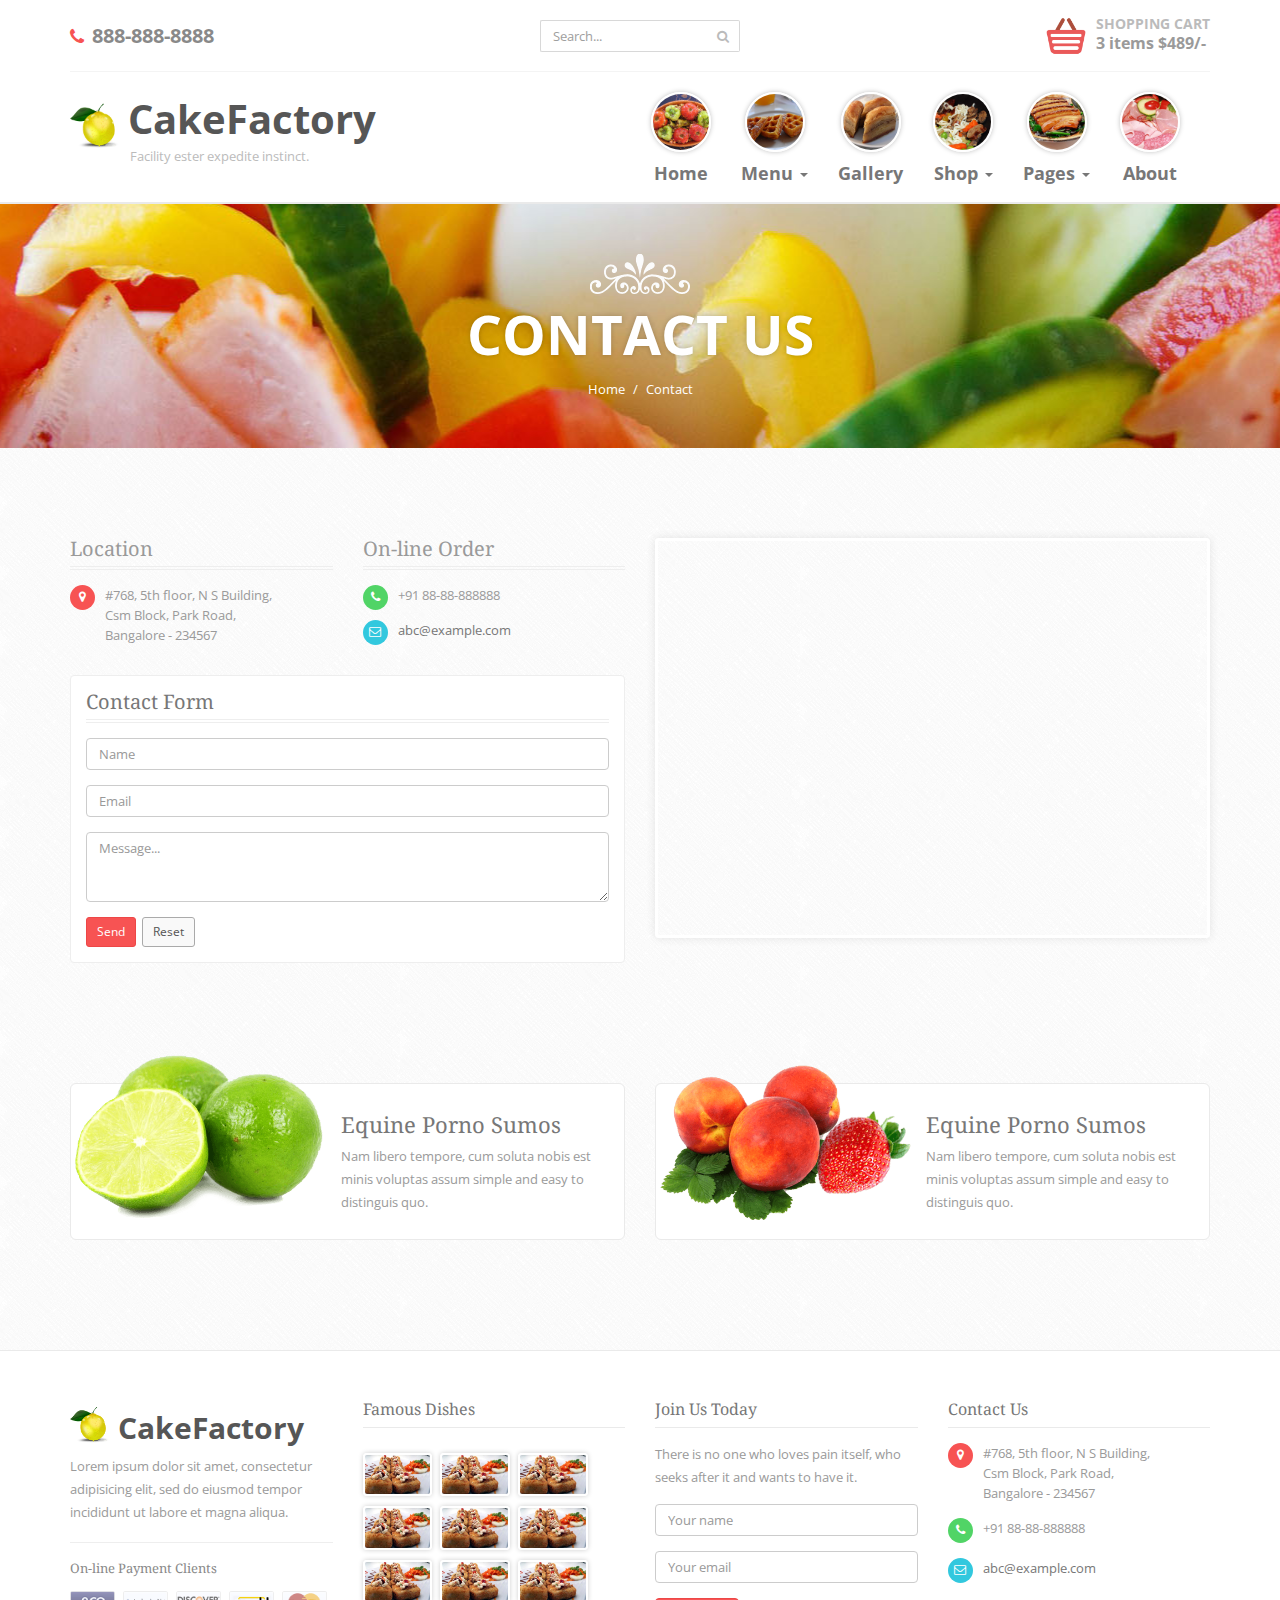
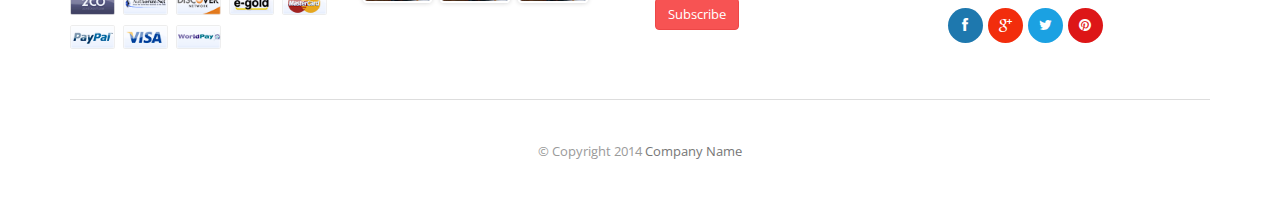
<file: cakefactory/contact.html>
<!DOCTYPE html>
<html>
	<head>
		<meta charset="utf-8">
		<!-- Title here -->
		<title>Contact Us - CakeFactory</title>
		<!-- Description, Keywords and Author -->
		<meta name="description" content="Your description">
		<meta name="keywords" content="Your,Keywords">
		<meta name="author" content="ResponsiveWebInc">
		
		<meta name="viewport" content="width=device-width, initial-scale=1.0">
		
		<!-- Styles -->
		<!-- Bootstrap CSS -->
		<link href="css/bootstrap.min.css" rel="stylesheet">
		<!-- Portfolio CSS -->
		<link href="css/prettyPhoto.css" rel="stylesheet">
		<!-- Font awesome CSS -->
		<link href="css/font-awesome.min.css" rel="stylesheet">	
		<!-- Custom Less -->
		<link href="css/less-style.css" rel="stylesheet">	
		<!-- Custom CSS -->
		<link href="css/style.css" rel="stylesheet">
		<!--[if IE]><link rel="stylesheet" href="css/ie-style.css"><![endif]-->
		
		<!-- Favicon -->
		<link rel="shortcut icon" href="contact.html#">
	</head>
	
	<body>
		
			
		<!-- Shopping cart Modal -->
		<div class="modal fade" id="shoppingcart1" tabindex="-1" role="dialog" aria-hidden="true">
			<div class="modal-dialog">
				<div class="modal-content">
					<div class="modal-header">
						<button type="button" class="close" data-dismiss="modal" aria-hidden="true">&times;</button>
						<h4 class="modal-title">Shopping Cart</h4>
					</div>
					<div class="modal-body">
						<!-- Items table -->
						<table class="table table-striped">
							<thead>
								<tr>
									<th>Name</th>
									<th>Quantity</th>
									<th>Price</th>
								</tr>
							</thead>
							<tbody>
								<tr>
									<td><a href="contact.html#">Exception Reins Evocative</a></td>
									<td>2</td>
									<td>$200</td>
								</tr>
								<tr>
									<td><a href="contact.html#">Taut Mayoress Alias Appendicitis</a></td>
									<td>1</td>
									<td>$190</td>
								</tr>
								<tr>
									<td><a href="contact.html#">Sinter et Molests Perfectionist</a></td>
									<td>4</td>
									<td>$99</td>
								</tr>
								<tr>
									<th></th>
									<th>Total</th>
									<th>$489</th>
								</tr>
							</tbody>
						</table>
					</div>
					<div class="modal-footer">
						<button type="button" class="btn btn-default" data-dismiss="modal">Continue Shopping</button>
						<button type="button" class="btn btn-info">Checkout</button>
					</div>
				</div><!-- /.modal-content -->
			</div><!-- /.modal-dialog -->
		</div><!-- /.modal -->
		<!-- Model End -->
		
		<!-- Page Wrapper -->
		<div class="wrapper">
		
			<!-- Header Start -->
			
			<div class="header">
				<div class="container">
					<!-- Header top area content -->
					<div class="header-top">
						<div class="row">
							<div class="col-md-4 col-sm-4">
								<!-- Header top left content contact -->
								<div class="header-contact">
									<!-- Contact number -->
									<span><i class="fa fa-phone red"></i> 888-888-8888</span>
								</div>
							</div>
							<div class="col-md-4 col-sm-4">
								<!-- Header top right content search box -->
								<div class=" header-search">
									<form class="form" role="form">
										<div class="input-group">
										  <input type="text" class="form-control" placeholder="Search...">
										  <span class="input-group-btn">
											<button class="btn btn-default" type="button"><i class="fa fa-search"></i></button>
										  </span>
										</div>
									</form>
								</div>
							</div>
							<div class="col-md-4 col-sm-4">
								<!-- Button Kart -->
								<div class="btn-cart-md dropdown">
									<a class="cart-link dropdown-toggle" data-toggle="dropdown" href="contact.html#">
										<!-- Image -->
										<img class="img-responsive" src="img/cart.png" alt="" />
										<!-- Heading -->
										<h4>Shopping Cart</h4>
										<span>3 items $489/-</span>
										<div class="clearfix"></div>
									</a>
									<ul class="dropdown-menu" role="menu">
										<li>
											<!-- Cart items for shopping list -->
											<div class="cart-item">
												<!-- Item remove icon -->
												<a href="contact.html#"><i class="fa fa-times"></i></a>
												<!-- Image -->
												<img class="img-responsive img-rounded" src="img/nav-menu/nav1.jpg" alt="" />
												<!-- Title for purchase item -->
												<span class="cart-title"><a href="contact.html#">Exception Reins Evocative</a></span>
												<!-- Cart item price -->
												<span class="cart-price pull-right red">$200/-</span>
												<div class="clearfix"></div>
											</div>
										</li>
										<li>
											<!-- Cart items for shopping list -->
											<div class="cart-item">
												<!-- Item remove icon -->
												<a href="contact.html#"><i class="fa fa-times"></i></a>
												<!-- Image -->
												<img class="img-responsive img-rounded" src="img/nav-menu/nav2.jpg" alt="" />
												<!-- Title for purchase item -->
												<span class="cart-title"><a href="contact.html#">Taut Mayoress Alias Appendicitis</a></span>
												<!-- Cart item price -->
												<span class="cart-price pull-right red">$190/-</span>
												<div class="clearfix"></div>
											</div>
										</li>
										<li>
											<!-- Cart items for shopping list -->
											<div class="cart-item">
												<!-- Item remove icon -->
												<a href="contact.html#"><i class="fa fa-times"></i></a>
												<!-- Image -->
												<img class="img-responsive img-rounded" src="img/nav-menu/nav3.jpg" alt="" />
												<!-- Title for purchase item -->
												<span class="cart-title"><a href="contact.html#">Sinter et Molests Perfectionist</a></span>
												<!-- Cart item price -->
												<span class="cart-price pull-right red">$99/-</span>
												<div class="clearfix"></div>
											</div>
										</li>
										<li>
											<!-- Cart items for shopping list -->
											<div class="cart-item">
												<a class="btn btn-danger" data-toggle="modal" href="contact.html#shoppingcart1">Checkout</a>
											</div>
										</li>
									</ul>
									<div class="clearfix"></div>
								</div>
								<div class="clearfix"></div>
							</div>
						</div>
					</div>
					<div class="row">
						<div class="col-md-4 col-sm-5">
							<!-- Link -->
							<a href="index.html">
								<!-- Logo area -->
								<div class="logo">
									<img class="img-responsive" src="img/logo.png" alt="" />
									<!-- Heading -->
									<h1>CakeFactory</h1>
									<!-- Paragraph -->
									<p>Facility ester expedite instinct.</p>
								</div>
							</a>
						</div>
						<div class="col-md-8 col-sm-7">
							<!-- Navigation -->
							<nav class="navbar navbar-default navbar-right" role="navigation">
								<div class="container-fluid">
									<!-- Brand and toggle get grouped for better mobile display -->
									<div class="navbar-header">
										<button type="button" class="navbar-toggle" data-toggle="collapse" data-target="#bs-example-navbar-collapse-1">
											<span class="sr-only">Toggle navigation</span>
											<span class="icon-bar"></span>
											<span class="icon-bar"></span>
											<span class="icon-bar"></span>
										</button>
									</div>

									<!-- Collect the nav links, forms, and other content for toggling -->
									<div class="collapse navbar-collapse" id="bs-example-navbar-collapse-1">
										<ul class="nav navbar-nav">
											<li><a href="index.html"><img src="img/nav-menu/nav1.jpg" class="img-responsive" alt="" /> Home</a></li>
											<li class="dropdown hidden-xs">
												<a href="contact.html#" class="dropdown-toggle" data-toggle="dropdown"><img src="img/nav-menu/nav2.jpg" class="img-responsive" alt="" /> Menu <b class="caret"></b></a>
												<ul class="dropdown-menu dropdown-md">
													<li>
														<div class="row">
															<div class="col-md-4 col-sm-6">
																<!-- Menu Item -->
																<div class="menu-item">
																	<!-- Heading -->
																	<h3>Vegetarian</h3>
																	<!-- Image -->
																	<img src="img/dish/dish1.jpg" class="img-responsive" alt="" />
																	<!-- Paragraph -->
																	<p>Sea nut perspicacity under omni piste natures mirror of there with consequent.</p>
																	<!-- Button -->
																	<a href="menu.html" class="btn btn-danger btn-xs">View Menu</a>
																</div>
															</div>
															<div class="col-md-4 col-sm-6">
																<!-- Menu Item -->
																<div class="menu-item">
																	<!-- Heading -->
																	<h3>Non-Vegetarian</h3>
																	<!-- Image -->
																	<img src="img/dish/dish2.jpg" class="img-responsive" alt="" />
																	<!-- Paragraph -->
																	<p>Sea nut perspicacity under omni piste natures mirror as precode consequent.</p>
																	<!-- Button -->
																	<a href="menu.html" class="btn btn-danger btn-xs">View Menu</a>
																</div>
															</div>
															<div class="col-md-4">
																<!-- Menu Item -->
																<div class="menu-item">
																	<!-- Heading -->
																	<h3>Special Menu</h3>
																	<!-- Image -->
																	<img src="img/dish/dish3.jpg" class="img-responsive" alt="" />
																	<!-- Paragraph -->
																	<p>Sea nut perspicacity under omni piste natures mirror consequent.</p>
																	<!-- Button -->
																	<a href="menu.html" class="btn btn-danger btn-xs">View Menu</a>
																</div>
															</div>
														</div>
													</li>
												</ul>
											</li>
											<li class="dropdown visible-xs">
												<a href="contact.html#" class="dropdown-toggle" data-toggle="dropdown"> Menu <b class="caret"></b></a>
												<ul class="dropdown-menu">
													<li><a href="menu.html">Vegetarian</a></li>
													<li><a href="menu.html">Non Vegetarian</a></li>
													<li><a href="menu.html">Special Menu</a></li>
												</ul>
											</li>
											<li><a href="gallery.html"><img src="img/nav-menu/nav3.jpg" class="img-responsive" alt="" /> Gallery</a></li>
											<li class="dropdown">
												<a href="contact.html#" class="dropdown-toggle" data-toggle="dropdown"><img src="img/nav-menu/nav4.jpg" class="img-responsive" alt="" /> Shop <b class="caret"></b></a>
												<ul class="dropdown-menu">
													<li><a href="items.html">Shopping</a></li>
													<li><a href="item-single.html">Order Now</a></li>
													<li><a href="checkout.html">Checkout</a></li>
													<li><a href="reserve-seats.html">Reservation</a></li>
													<li><a href="contact.html">Contact Us</a></li>
												</ul>
											</li>
											<li class="dropdown">
												<a href="contact.html#" class="dropdown-toggle" data-toggle="dropdown"><img src="img/nav-menu/nav5.jpg" class="img-responsive" alt="" /> Pages <b class="caret"></b></a>
												<ul class="dropdown-menu">
													<li><a href="error.html">404 Error</a></li>
													<li><a href="0-base.html">Blank Page</a></li>
													<li><a href="blog.html">Blog</a></li>
													<li><a href="blog-single.html">Blog Single</a></li>
													<li><a href="components.html">Components</a></li>
													<li><a href="general.html">General</a></li>
													<li><a href="nutrition-info.html">Nutrition Info</a></li>
													<li><a href="recipe.html">Recipes</a></li>
												</ul>
											</li>
											<li><a href="aboutus.html"><img src="img/nav-menu/nav6.jpg" class="img-responsive" alt="" /> About</a></li>
										</ul>
									</div><!-- /.navbar-collapse -->
								</div><!-- /.container-fluid -->
							</nav>
						</div>
					</div>
				</div> <!-- / .container -->
			</div>
			
			<!-- Header End -->
			
			<!-- Banner Start -->
			
			<div class="banner padd">
				<div class="container">
					<!-- Image -->
					<img class="img-responsive" src="img/crown-white.png" alt="" />
					<!-- Heading -->
					<h2 class="white">Contact Us</h2>
					<ol class="breadcrumb">
						<li><a href="index.html">Home</a></li>
						<li class="active">Contact</li>
					</ol>
					<div class="clearfix"></div>
				</div>
			</div>
			
			<!-- Banner End -->
			
			
			
			<!-- Inner Content -->
			<div class="inner-page padd">
			
				<!-- Contact Us Start -->
				
				<div class="contactus">
					<div class="container">
						<div class="row">
							<div class="col-md-6">
								<!-- Contact Us content -->
								<div class="row">
									<div class="col-md-6 col-sm-6">
										<!-- Contact content details -->
										<div class="contact-details">
											<!-- Heading -->
											<h4>Location</h4><!-- Address / Icon -->
											<i class="fa fa-map-marker br-red"></i> <span>#768, 5th floor, N S Building,<br />Csm Block, Park Road,<br /> Bangalore - 234567</span>
											<div class="clearfix"></div>
										</div>
									</div>
									<div class="col-md-6 col-sm-6">
										<!-- Contact content details -->
										<div class="contact-details">
											<!-- Heading -->
											<h4>On-line Order</h4>
											<!-- Contact Number / Icon -->
											<i class="fa fa-phone br-green"></i> <span>+91 88-88-888888</span>
											<div class="clearfix"></div>
											<!-- Email / Icon -->
											<i class="fa fa-envelope-o br-lblue"></i> <span><a href="contact.html#">abc@example.com</a></span>
											<div class="clearfix"></div>
										</div>
									</div>
								</div><!--/ Inner row end -->
								<!-- Contact form -->
								<div class="contact-form">
									<!-- Heading -->
									<h3>Contact Form</h3>
									<!-- Form -->
									<form role="form">
										<div class="form-group">
											<!-- Form input -->
											<input class="form-control" type="text" placeholder="Name" />
										</div>
										<div class="form-group">
											<!-- Form input -->
											<input class="form-control" type="email" placeholder="Email" />
										</div>
										<div class="form-group">
											<!-- Form text area -->
											<textarea class="form-control" rows="3" placeholder="Message..."></textarea>
										</div>
										<!-- Form button -->
										<button class="btn btn-danger btn-sm" type="submit">Send</button>&nbsp;
										<button class="btn btn-default btn-sm" type="reset">Reset</button>
									</form>
								</div><!--/ Contact form end -->
							</div>
							<div class="col-md-6">
								<!-- Map holder -->
								<div class="map-container">
									<!-- Google Map -->
									<iframe	src="https://maps.google.co.in/?ie=UTF8&ll=12.953997,77.63094&spn=0.815042,1.352692&t=m&z=10&output=embed"></iframe>
								</div>
							</div>
						</div>
					</div>
				</div>
				
				<!-- Contact Us End -->
			
				<!-- Showcase Start -->
				
				<div class="showcase">
					<div class="container">
						<div class="row">
							<div class="col-md-6 col-sm-6">
								<!-- Showcase section item -->
								<div class="showcase-item">
									<!-- Image -->
									<img class="img-responsive" src="img/fruit2.png" alt="" />
									<!-- Heading -->
									<h3><a href="contact.html#">Equine Porno Sumos</a></h3>
									<!-- Paragraph -->
									<p>Nam libero tempore, cum soluta nobis est minis voluptas assum simple and easy to distinguis quo.</p>
									<div class="clearfix"></div>
								</div>
							</div>
							<div class="col-md-6 col-sm-6">
								<!-- Showcase section item -->
								<div class="showcase-item">
									<!-- Image -->
									<img class="img-responsive" src="img/fruit3.png" alt="" />
									<!-- Heading -->
									<h3><a href="contact.html#">Equine Porno Sumos</a></h3>
									<!-- Paragraph -->
									<p>Nam libero tempore, cum soluta nobis est minis voluptas assum simple and easy to distinguis quo.</p>
									<div class="clearfix"></div>
								</div>
							</div>
						</div>
					</div>
				</div>
				
				<!-- Showcase End -->
				
			</div><!-- / Inner Page Content End -->	
			
			<!-- Footer Start -->
			
			<div class="footer padd">
				<div class="container">
					<div class="row">
						<div class="col-md-3 col-sm-6">
							<!-- Footer widget -->
							<div class="footer-widget">
								<!-- Logo area -->
								<div class="logo">
									<img class="img-responsive" src="img/logo.png" alt="" />
									<!-- Heading -->
									<h1>CakeFactory</h1>
								</div>
								<!-- Paragraph -->
								<p>Lorem ipsum dolor sit amet, consectetur adipisicing elit, sed do eiusmod tempor incididunt ut labore et magna aliqua.</p>
								<hr />
								<!-- Heading -->
								<h6>On-line Payment Clients</h6>
								<!-- Images -->
								<a href="contact.html#"><img class="payment img-responsive" src="img/payment/2co.gif" alt="" /></a>
								<a href="contact.html#"><img class="payment img-responsive" src="img/payment/authorizenet.gif" alt="" /></a>
								<a href="contact.html#"><img class="payment img-responsive" src="img/payment/discover.gif" alt="" /></a>
								<a href="contact.html#"><img class="payment img-responsive" src="img/payment/egold.gif" alt="" /></a>
								<a href="contact.html#"><img class="payment img-responsive" src="img/payment/mastercard.gif" alt="" /></a>
								<a href="contact.html#"><img class="payment img-responsive" src="img/payment/paypal.gif" alt="" /></a>
								<a href="contact.html#"><img class="payment img-responsive" src="img/payment/visa.gif" alt="" /></a>
								<a href="contact.html#"><img class="payment img-responsive" src="img/payment/worldpay.gif" alt="" /></a>
							</div> <!--/ Footer widget end -->
						</div>
						<div class="col-md-3 col-sm-6">
							<!-- Footer widget -->
							<div class="footer-widget">
								<!-- Heading -->
								<h4>Famous Dishes</h4>
								<!-- Images -->
								<a href="contact.html#"><img class="dish img-responsive" src="img/dish/dish1.jpg" alt="" /></a>
								<a href="contact.html#"><img class="dish img-responsive" src="img/dish/dish1.jpg" alt="" /></a>
								<a href="contact.html#"><img class="dish img-responsive" src="img/dish/dish1.jpg" alt="" /></a>
								<a href="contact.html#"><img class="dish img-responsive" src="img/dish/dish1.jpg" alt="" /></a>
								<a href="contact.html#"><img class="dish img-responsive" src="img/dish/dish1.jpg" alt="" /></a>
								<a href="contact.html#"><img class="dish img-responsive" src="img/dish/dish1.jpg" alt="" /></a>
								<a href="contact.html#"><img class="dish img-responsive" src="img/dish/dish1.jpg" alt="" /></a>
								<a href="contact.html#"><img class="dish img-responsive" src="img/dish/dish1.jpg" alt="" /></a>
								<a href="contact.html#"><img class="dish img-responsive" src="img/dish/dish1.jpg" alt="" /></a>
							</div> <!--/ Footer widget end -->
						</div>
						<div class="clearfix visible-sm"></div>
						<div class="col-md-3 col-sm-6">
							<!-- Footer widget -->
							<div class="footer-widget">
								<!-- Heading -->
								<h4>Join Us Today</h4>
								<!-- Paragraph -->
								<p>There is no one who loves pain itself, who seeks after it and wants to have it.</p>
								<!-- Subscribe form -->
								<form role="form">
									<div class="form-group">
										<input class="form-control" type="text" placeholder="Your name" />
									</div>
									<div class="form-group">
										<input class="form-control" type="email" placeholder="Your email" />
									</div>
									<button class="btn btn-danger" type="button">Subscribe</button>
								</form>
							</div> <!--/ Footer widget end -->
						</div>
						<div class="col-md-3 col-sm-6">
							<!-- Footer widget -->
							<div class="footer-widget">
								<!-- Heading -->
								<h4>Contact Us</h4>
								<div class="contact-details">
									<!-- Address / Icon -->
									<i class="fa fa-map-marker br-red"></i> <span>#768, 5th floor, N S Building,<br />Csm Block, Park Road,<br /> Bangalore - 234567</span>
									<div class="clearfix"></div>
									<!-- Contact Number / Icon -->
									<i class="fa fa-phone br-green"></i> <span>+91 88-88-888888</span>
									<div class="clearfix"></div>
									<!-- Email / Icon -->
									<i class="fa fa-envelope-o br-lblue"></i> <span><a href="contact.html#">abc@example.com</a></span>
									<div class="clearfix"></div>
								</div>
								<!-- Social media icon -->
								<div class="social">
									<a href="contact.html#" class="facebook"><i class="fa fa-facebook"></i></a>
									<a href="contact.html#" class="google-plus"><i class="fa fa-google-plus"></i></a>
									<a href="contact.html#" class="twitter"><i class="fa fa-twitter"></i></a>
									<a href="contact.html#" class="pinterest"><i class="fa fa-pinterest"></i></a>
								</div>
							</div> <!--/ Footer widget end -->
						</div>
					</div>
					<!-- Copyright -->
					<div class="footer-copyright">
						<!-- Paragraph -->
						<p>&copy; Copyright 2014 <a href="contact.html#">Company Name</a></p>
					</div>
				</div>
			</div>
			
			<!-- Footer End -->
			
		</div><!-- / Wrapper End -->
		
		
		<!-- Scroll to top -->
		<span class="totop"><a href="contact.html#"><i class="fa fa-angle-up"></i></a></span> 
		
		
		
		<!-- Javascript files -->
		<!-- jQuery -->
		<script src="js/jquery.js"></script>
		<!-- Bootstrap JS -->
		<script src="js/bootstrap.min.js"></script>
		<!-- Pretty Photo JS -->
		<script src="js/jquery.prettyPhoto.js"></script>
		<!-- Respond JS for IE8 -->
		<script src="js/respond.min.js"></script>
		<!-- HTML5 Support for IE -->
		<script src="js/html5shiv.js"></script>
		<!-- Custom JS -->
		<script src="js/custom.js"></script>
		<!-- JS code for this page -->
		<script>
		
		</script>
	</body>	
</html>
</file>
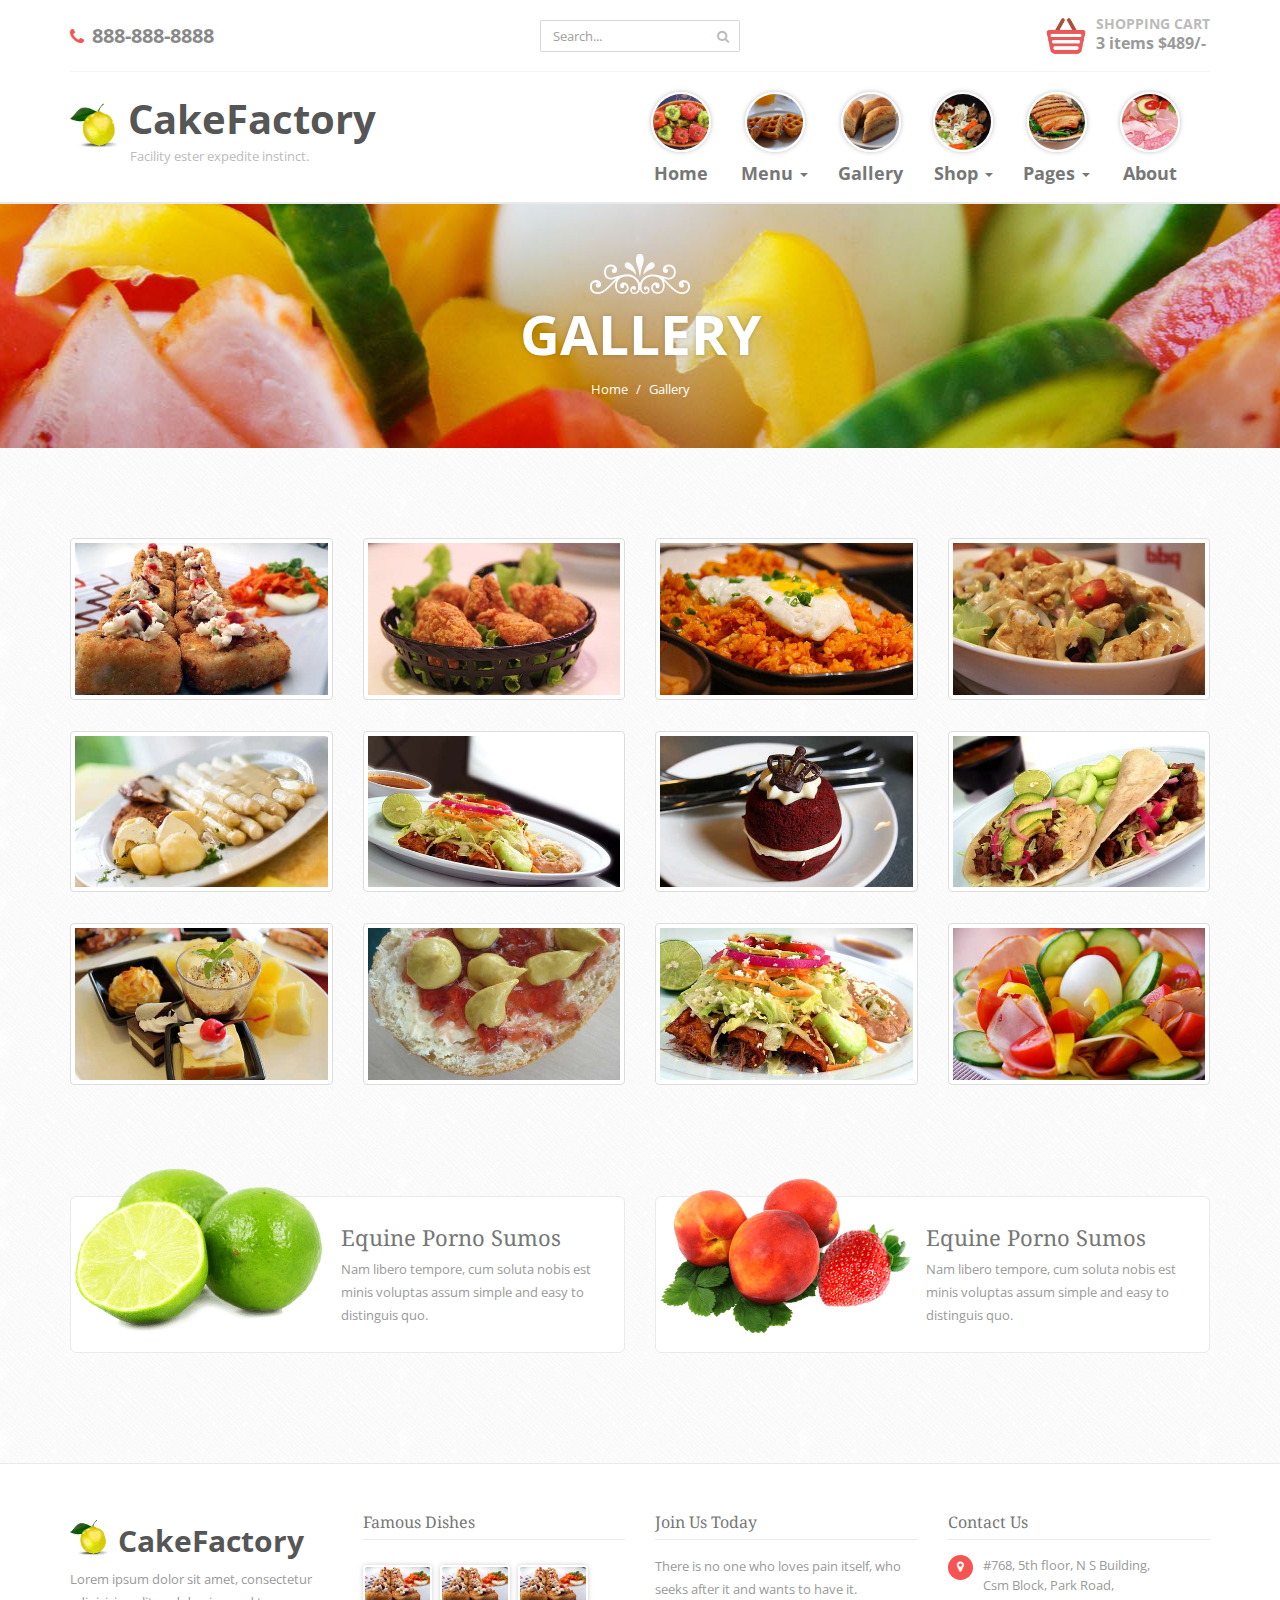
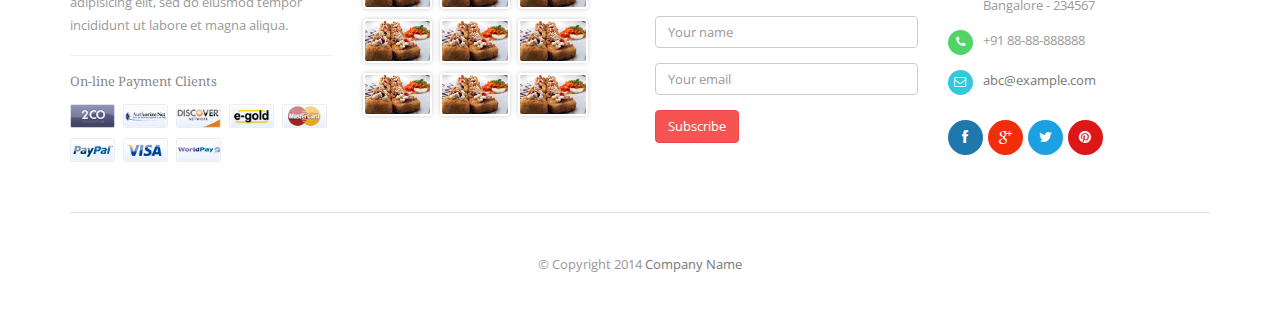
<file: cakefactory/gallery.html>
<!DOCTYPE html>
<html>
	<head>
		<meta charset="utf-8">
		<!-- Title here -->
		<title>Gallery - CakeFactory</title>
		<!-- Description, Keywords and Author -->
		<meta name="description" content="Your description">
		<meta name="keywords" content="Your,Keywords">
		<meta name="author" content="ResponsiveWebInc">
		
		<meta name="viewport" content="width=device-width, initial-scale=1.0">
		
		<!-- Styles -->
		<!-- Bootstrap CSS -->
		<link href="css/bootstrap.min.css" rel="stylesheet">
		<!-- Portfolio CSS -->
		<link href="css/prettyPhoto.css" rel="stylesheet">
		<!-- Font awesome CSS -->
		<link href="css/font-awesome.min.css" rel="stylesheet">	
		<!-- Custom Less -->
		<link href="css/less-style.css" rel="stylesheet">	
		<!-- Custom CSS -->
		<link href="css/style.css" rel="stylesheet">
		<!--[if IE]><link rel="stylesheet" href="css/ie-style.css"><![endif]-->
		
		<!-- Favicon -->
		<link rel="shortcut icon" href="gallery.html#">
	</head>
	
	<body>
		
			
		<!-- Shopping cart Modal -->
		<div class="modal fade" id="shoppingcart1" tabindex="-1" role="dialog" aria-hidden="true">
			<div class="modal-dialog">
				<div class="modal-content">
					<div class="modal-header">
						<button type="button" class="close" data-dismiss="modal" aria-hidden="true">&times;</button>
						<h4 class="modal-title">Shopping Cart</h4>
					</div>
					<div class="modal-body">
						<!-- Items table -->
						<table class="table table-striped">
							<thead>
								<tr>
									<th>Name</th>
									<th>Quantity</th>
									<th>Price</th>
								</tr>
							</thead>
							<tbody>
								<tr>
									<td><a href="gallery.html#">Exception Reins Evocative</a></td>
									<td>2</td>
									<td>$200</td>
								</tr>
								<tr>
									<td><a href="gallery.html#">Taut Mayoress Alias Appendicitis</a></td>
									<td>1</td>
									<td>$190</td>
								</tr>
								<tr>
									<td><a href="gallery.html#">Sinter et Molests Perfectionist</a></td>
									<td>4</td>
									<td>$99</td>
								</tr>
								<tr>
									<th></th>
									<th>Total</th>
									<th>$489</th>
								</tr>
							</tbody>
						</table>
					</div>
					<div class="modal-footer">
						<button type="button" class="btn btn-default" data-dismiss="modal">Continue Shopping</button>
						<button type="button" class="btn btn-info">Checkout</button>
					</div>
				</div><!-- /.modal-content -->
			</div><!-- /.modal-dialog -->
		</div><!-- /.modal -->
		<!-- Model End -->
		
		<!-- Page Wrapper -->
		<div class="wrapper">
		
			<!-- Header Start -->
			
			<div class="header">
				<div class="container">
					<!-- Header top area content -->
					<div class="header-top">
						<div class="row">
							<div class="col-md-4 col-sm-4">
								<!-- Header top left content contact -->
								<div class="header-contact">
									<!-- Contact number -->
									<span><i class="fa fa-phone red"></i> 888-888-8888</span>
								</div>
							</div>
							<div class="col-md-4 col-sm-4">
								<!-- Header top right content search box -->
								<div class=" header-search">
									<form class="form" role="form">
										<div class="input-group">
										  <input type="text" class="form-control" placeholder="Search...">
										  <span class="input-group-btn">
											<button class="btn btn-default" type="button"><i class="fa fa-search"></i></button>
										  </span>
										</div>
									</form>
								</div>
							</div>
							<div class="col-md-4 col-sm-4">
								<!-- Button Kart -->
								<div class="btn-cart-md dropdown">
									<a class="cart-link dropdown-toggle" data-toggle="dropdown" href="gallery.html#">
										<!-- Image -->
										<img class="img-responsive" src="img/cart.png" alt="" />
										<!-- Heading -->
										<h4>Shopping Cart</h4>
										<span>3 items $489/-</span>
										<div class="clearfix"></div>
									</a>
									<ul class="dropdown-menu" role="menu">
										<li>
											<!-- Cart items for shopping list -->
											<div class="cart-item">
												<!-- Item remove icon -->
												<a href="gallery.html#"><i class="fa fa-times"></i></a>
												<!-- Image -->
												<img class="img-responsive img-rounded" src="img/nav-menu/nav1.jpg" alt="" />
												<!-- Title for purchase item -->
												<span class="cart-title"><a href="gallery.html#">Exception Reins Evocative</a></span>
												<!-- Cart item price -->
												<span class="cart-price pull-right red">$200/-</span>
												<div class="clearfix"></div>
											</div>
										</li>
										<li>
											<!-- Cart items for shopping list -->
											<div class="cart-item">
												<!-- Item remove icon -->
												<a href="gallery.html#"><i class="fa fa-times"></i></a>
												<!-- Image -->
												<img class="img-responsive img-rounded" src="img/nav-menu/nav2.jpg" alt="" />
												<!-- Title for purchase item -->
												<span class="cart-title"><a href="gallery.html#">Taut Mayoress Alias Appendicitis</a></span>
												<!-- Cart item price -->
												<span class="cart-price pull-right red">$190/-</span>
												<div class="clearfix"></div>
											</div>
										</li>
										<li>
											<!-- Cart items for shopping list -->
											<div class="cart-item">
												<!-- Item remove icon -->
												<a href="gallery.html#"><i class="fa fa-times"></i></a>
												<!-- Image -->
												<img class="img-responsive img-rounded" src="img/nav-menu/nav3.jpg" alt="" />
												<!-- Title for purchase item -->
												<span class="cart-title"><a href="gallery.html#">Sinter et Molests Perfectionist</a></span>
												<!-- Cart item price -->
												<span class="cart-price pull-right red">$99/-</span>
												<div class="clearfix"></div>
											</div>
										</li>
										<li>
											<!-- Cart items for shopping list -->
											<div class="cart-item">
												<a class="btn btn-danger" data-toggle="modal" href="gallery.html#shoppingcart1">Checkout</a>
											</div>
										</li>
									</ul>
									<div class="clearfix"></div>
								</div>
								<div class="clearfix"></div>
							</div>
						</div>
					</div>
					<div class="row">
						<div class="col-md-4 col-sm-5">
							<!-- Link -->
							<a href="index.html">
								<!-- Logo area -->
								<div class="logo">
									<img class="img-responsive" src="img/logo.png" alt="" />
									<!-- Heading -->
									<h1>CakeFactory</h1>
									<!-- Paragraph -->
									<p>Facility ester expedite instinct.</p>
								</div>
							</a>
						</div>
						<div class="col-md-8 col-sm-7">
							<!-- Navigation -->
							<nav class="navbar navbar-default navbar-right" role="navigation">
								<div class="container-fluid">
									<!-- Brand and toggle get grouped for better mobile display -->
									<div class="navbar-header">
										<button type="button" class="navbar-toggle" data-toggle="collapse" data-target="#bs-example-navbar-collapse-1">
											<span class="sr-only">Toggle navigation</span>
											<span class="icon-bar"></span>
											<span class="icon-bar"></span>
											<span class="icon-bar"></span>
										</button>
									</div>

									<!-- Collect the nav links, forms, and other content for toggling -->
									<div class="collapse navbar-collapse" id="bs-example-navbar-collapse-1">
										<ul class="nav navbar-nav">
											<li><a href="index.html"><img src="img/nav-menu/nav1.jpg" class="img-responsive" alt="" /> Home</a></li>
											<li class="dropdown hidden-xs">
												<a href="gallery.html#" class="dropdown-toggle" data-toggle="dropdown"><img src="img/nav-menu/nav2.jpg" class="img-responsive" alt="" /> Menu <b class="caret"></b></a>
												<ul class="dropdown-menu dropdown-md">
													<li>
														<div class="row">
															<div class="col-md-4 col-sm-6">
																<!-- Menu Item -->
																<div class="menu-item">
																	<!-- Heading -->
																	<h3>Vegetarian</h3>
																	<!-- Image -->
																	<img src="img/dish/dish1.jpg" class="img-responsive" alt="" />
																	<!-- Paragraph -->
																	<p>Sea nut perspicacity under omni piste natures mirror of there with consequent.</p>
																	<!-- Button -->
																	<a href="menu.html" class="btn btn-danger btn-xs">View Menu</a>
																</div>
															</div>
															<div class="col-md-4 col-sm-6">
																<!-- Menu Item -->
																<div class="menu-item">
																	<!-- Heading -->
																	<h3>Non-Vegetarian</h3>
																	<!-- Image -->
																	<img src="img/dish/dish2.jpg" class="img-responsive" alt="" />
																	<!-- Paragraph -->
																	<p>Sea nut perspicacity under omni piste natures mirror as precode consequent.</p>
																	<!-- Button -->
																	<a href="menu.html" class="btn btn-danger btn-xs">View Menu</a>
																</div>
															</div>
															<div class="col-md-4">
																<!-- Menu Item -->
																<div class="menu-item">
																	<!-- Heading -->
																	<h3>Special Menu</h3>
																	<!-- Image -->
																	<img src="img/dish/dish3.jpg" class="img-responsive" alt="" />
																	<!-- Paragraph -->
																	<p>Sea nut perspicacity under omni piste natures mirror consequent.</p>
																	<!-- Button -->
																	<a href="menu.html" class="btn btn-danger btn-xs">View Menu</a>
																</div>
															</div>
														</div>
													</li>
												</ul>
											</li>
											<li class="dropdown visible-xs">
												<a href="gallery.html#" class="dropdown-toggle" data-toggle="dropdown"> Menu <b class="caret"></b></a>
												<ul class="dropdown-menu">
													<li><a href="menu.html">Vegetarian</a></li>
													<li><a href="menu.html">Non Vegetarian</a></li>
													<li><a href="menu.html">Special Menu</a></li>
												</ul>
											</li>
											<li><a href="gallery.html"><img src="img/nav-menu/nav3.jpg" class="img-responsive" alt="" /> Gallery</a></li>
											<li class="dropdown">
												<a href="gallery.html#" class="dropdown-toggle" data-toggle="dropdown"><img src="img/nav-menu/nav4.jpg" class="img-responsive" alt="" /> Shop <b class="caret"></b></a>
												<ul class="dropdown-menu">
													<li><a href="items.html">Shopping</a></li>
													<li><a href="item-single.html">Order Now</a></li>
													<li><a href="checkout.html">Checkout</a></li>
													<li><a href="reserve-seats.html">Reservation</a></li>
													<li><a href="contact.html">Contact Us</a></li>
												</ul>
											</li>
											<li class="dropdown">
												<a href="gallery.html#" class="dropdown-toggle" data-toggle="dropdown"><img src="img/nav-menu/nav5.jpg" class="img-responsive" alt="" /> Pages <b class="caret"></b></a>
												<ul class="dropdown-menu">
													<li><a href="error.html">404 Error</a></li>
													<li><a href="0-base.html">Blank Page</a></li>
													<li><a href="blog.html">Blog</a></li>
													<li><a href="blog-single.html">Blog Single</a></li>
													<li><a href="components.html">Components</a></li>
													<li><a href="general.html">General</a></li>
													<li><a href="nutrition-info.html">Nutrition Info</a></li>
													<li><a href="recipe.html">Recipes</a></li>
												</ul>
											</li>
											<li><a href="aboutus.html"><img src="img/nav-menu/nav6.jpg" class="img-responsive" alt="" /> About</a></li>
										</ul>
									</div><!-- /.navbar-collapse -->
								</div><!-- /.container-fluid -->
							</nav>
						</div>
					</div>
				</div> <!-- / .container -->
			</div>
			
			<!-- Header End -->
			
			<!-- Banner Start -->
			
			<div class="banner padd">
				<div class="container">
					<!-- Image -->
					<img class="img-responsive" src="img/crown-white.png" alt="" />
					<!-- Heading -->
					<h2 class="white">Gallery</h2>
					<ol class="breadcrumb">
						<li><a href="index.html">Home</a></li>
						<li class="active">Gallery</li>
					</ol>
					<div class="clearfix"></div>
				</div>
			</div>
			
			<!-- Banner End -->
			
			
			
			<!-- Inner Content -->
			<div class="inner-page padd">
				
				<!-- Gallery Start -->
				
				<div class="gallery">
					<div class="container">
						<!-- Gallery elements with pretty photo -->
						<div class="gallery-content">
							<div class="row">
								<div class="col-md-3 col-sm-4">
									<!-- Separate gallery element -->
									<div class="element">
										<!-- Image -->
										<img class="img-responsive img-thumbnail" src="img/dish/dish1.jpg" alt=""/>
										<!-- Gallery Image Hover Effect -->
										<span class="gallery-img-hover"></span>
										<!-- Gallery Image Hover Icon -->
										<a href="img/dish/dish1.jpg" class="gallery-img-link">
											<i class="fa fa-search-plus hover-icon icon-left"></i>
										</a>
										<a href="gallery.html#">
											<i class="fa fa-link hover-icon icon-right"></i>
										</a>
									</div>
								</div>
								<div class="col-md-3 col-sm-4">
									<!-- Separate gallery element -->
									<div class="element">
										<!-- Image -->
										<img class="img-responsive img-thumbnail" src="img/dish/dish2.jpg" alt=""/>
										<!-- Gallery Image Hover Effect -->
										<span class="gallery-img-hover"></span>
										<!-- Gallery Image Hover Icon -->
										<a href="img/dish/dish2.jpg" class="gallery-img-link">
											<i class="fa fa-search-plus hover-icon icon-left"></i>
										</a>
										<a href="gallery.html#">
											<i class="fa fa-link hover-icon icon-right"></i>
										</a>
									</div>
								</div>
								<div class="col-md-3 col-sm-4">
									<!-- Separate gallery element -->
									<div class="element">
										<!-- Image -->
										<img class="img-responsive img-thumbnail" src="img/dish/dish3.jpg" alt=""/>
										<!-- Gallery Image Hover Effect -->
										<span class="gallery-img-hover"></span>
										<!-- Gallery Image Hover Icon -->
										<a href="img/dish/dish3.jpg" class="gallery-img-link">
											<i class="fa fa-search-plus hover-icon icon-left"></i>
										</a>
										<a href="gallery.html#">
											<i class="fa fa-link hover-icon icon-right"></i>
										</a>
									</div>
								</div>
								<div class="col-md-3 col-sm-4">
									<!-- Separate gallery element -->
									<div class="element">
										<!-- Image -->
										<img class="img-responsive img-thumbnail" src="img/dish/dish4.jpg" alt=""/>
										<!-- Gallery Image Hover Effect -->
										<span class="gallery-img-hover"></span>
										<!-- Gallery Image Hover Icon -->
										<a href="img/dish/dish4.jpg" class="gallery-img-link">
											<i class="fa fa-search-plus hover-icon icon-left"></i>
										</a>
										<a href="gallery.html#">
											<i class="fa fa-link hover-icon icon-right"></i>
										</a>
									</div>
								</div>
								<div class="col-md-3 col-sm-4">
									<!-- Separate gallery element -->
									<div class="element">
										<!-- Image -->
										<img class="img-responsive img-thumbnail" src="img/dish/dish12.jpg" alt=""/>
										<!-- Gallery Image Hover Effect -->
										<span class="gallery-img-hover"></span>
										<!-- Gallery Image Hover Icon -->
										<a href="img/dish/dish12.jpg" class="gallery-img-link">
											<i class="fa fa-search-plus hover-icon icon-left"></i>
										</a>
										<a href="gallery.html#">
											<i class="fa fa-link hover-icon icon-right"></i>
										</a>
									</div>
								</div>
								<div class="col-md-3 col-sm-4">
									<!-- Separate gallery element -->
									<div class="element">
										<!-- Image -->
										<img class="img-responsive img-thumbnail" src="img/dish/dish13.jpg" alt=""/>
										<!-- Gallery Image Hover Effect -->
										<span class="gallery-img-hover"></span>
										<!-- Gallery Image Hover Icon -->
										<a href="img/dish/dish13.jpg" class="gallery-img-link">
											<i class="fa fa-search-plus hover-icon icon-left"></i>
										</a>
										<a href="gallery.html#">
											<i class="fa fa-link hover-icon icon-right"></i>
										</a>
									</div>
								</div>
								<div class="col-md-3 col-sm-4">
									<!-- Separate gallery element -->
									<div class="element">
										<!-- Image -->
										<img class="img-responsive img-thumbnail" src="img/dish/dish14.jpg" alt=""/>
										<!-- Gallery Image Hover Effect -->
										<span class="gallery-img-hover"></span>
										<!-- Gallery Image Hover Icon -->
										<a href="img/dish/dish14.jpg" class="gallery-img-link">
											<i class="fa fa-search-plus hover-icon icon-left"></i>
										</a>
										<a href="gallery.html#">
											<i class="fa fa-link hover-icon icon-right"></i>
										</a>
									</div>
								</div>
								<div class="col-md-3 col-sm-4">
									<!-- Separate gallery element -->
									<div class="element">
										<!-- Image -->
										<img class="img-responsive img-thumbnail" src="img/dish/dish15.jpg" alt=""/>
										<!-- Gallery Image Hover Effect -->
										<span class="gallery-img-hover"></span>
										<!-- Gallery Image Hover Icon -->
										<a href="img/dish/dish15.jpg" class="gallery-img-link">
											<i class="fa fa-search-plus hover-icon icon-left"></i>
										</a>
										<a href="gallery.html#">
											<i class="fa fa-link hover-icon icon-right"></i>
										</a>
									</div>
								</div>
								<div class="col-md-3 col-sm-4">
									<!-- Separate gallery element -->
									<div class="element">
										<!-- Image -->
										<img class="img-responsive img-thumbnail" src="img/dish/dish16.jpg" alt=""/>
										<!-- Gallery Image Hover Effect -->
										<span class="gallery-img-hover"></span>
										<!-- Gallery Image Hover Icon -->
										<a href="img/dish/dish16.jpg" class="gallery-img-link">
											<i class="fa fa-search-plus hover-icon icon-left"></i>
										</a>
										<a href="gallery.html#">
											<i class="fa fa-link hover-icon icon-right"></i>
										</a>
									</div>
								</div>
								<div class="col-md-3 col-sm-4">
									<!-- Separate gallery element -->
									<div class="element">
										<!-- Image -->
										<img class="img-responsive img-thumbnail" src="img/dish/dish17.jpg" alt=""/>
										<!-- Gallery Image Hover Effect -->
										<span class="gallery-img-hover"></span>
										<!-- Gallery Image Hover Icon -->
										<a href="img/dish/dish17.jpg" class="gallery-img-link">
											<i class="fa fa-search-plus hover-icon icon-left"></i>
										</a>
										<a href="gallery.html#">
											<i class="fa fa-link hover-icon icon-right"></i>
										</a>
									</div>
								</div>
								<div class="col-md-3 col-sm-4">
									<!-- Separate gallery element -->
									<div class="element">
										<!-- Image -->
										<img class="img-responsive img-thumbnail" src="img/dish/dish18.jpg" alt=""/>
										<!-- Gallery Image Hover Effect -->
										<span class="gallery-img-hover"></span>
										<!-- Gallery Image Hover Icon -->
										<a href="img/dish/dish18.jpg" class="gallery-img-link">
											<i class="fa fa-search-plus hover-icon icon-left"></i>
										</a>
										<a href="gallery.html#">
											<i class="fa fa-link hover-icon icon-right"></i>
										</a>
									</div>
								</div>
								<div class="col-md-3 col-sm-4">
									<!-- Separate gallery element -->
									<div class="element">
										<!-- Image -->
										<img class="img-responsive img-thumbnail" src="img/dish/dish19.jpg" alt=""/>
										<!-- Gallery Image Hover Effect -->
										<span class="gallery-img-hover"></span>
										<!-- Gallery Image Hover Icon -->
										<a href="img/dish/dish19.jpg" class="gallery-img-link">
											<i class="fa fa-search-plus hover-icon icon-left"></i>
										</a>
										<a href="gallery.html#">
											<i class="fa fa-link hover-icon icon-right"></i>
										</a>
									</div>
								</div>
							</div>
						</div><!-- Separate gallery element --><!--/ End Gallery content class -->
					</div>
				</div>
				
				<!-- Gallery End -->
			
				<!-- Showcase Start -->
				
				<div class="showcase">
					<div class="container">
						<div class="row">
							<div class="col-md-6 col-sm-6">
								<!-- Showcase section item -->
								<div class="showcase-item">
									<!-- Image -->
									<img class="img-responsive" src="img/fruit2.png" alt="" />
									<!-- Heading -->
									<h3><a href="gallery.html#">Equine Porno Sumos</a></h3>
									<!-- Paragraph -->
									<p>Nam libero tempore, cum soluta nobis est minis voluptas assum simple and easy to distinguis quo.</p>
									<div class="clearfix"></div>
								</div>
							</div>
							<div class="col-md-6 col-sm-6">
								<!-- Showcase section item -->
								<div class="showcase-item">
									<!-- Image -->
									<img class="img-responsive" src="img/fruit3.png" alt="" />
									<!-- Heading -->
									<h3><a href="gallery.html#">Equine Porno Sumos</a></h3>
									<!-- Paragraph -->
									<p>Nam libero tempore, cum soluta nobis est minis voluptas assum simple and easy to distinguis quo.</p>
									<div class="clearfix"></div>
								</div>
							</div>
						</div>
					</div>
				</div>
				
				<!-- Showcase End -->
				
			</div><!-- / Inner Page Content End -->	
			
			<!-- Footer Start -->
			
			<div class="footer padd">
				<div class="container">
					<div class="row">
						<div class="col-md-3 col-sm-6">
							<!-- Footer widget -->
							<div class="footer-widget">
								<!-- Logo area -->
								<div class="logo">
									<img class="img-responsive" src="img/logo.png" alt="" />
									<!-- Heading -->
									<h1>CakeFactory</h1>
								</div>
								<!-- Paragraph -->
								<p>Lorem ipsum dolor sit amet, consectetur adipisicing elit, sed do eiusmod tempor incididunt ut labore et magna aliqua.</p>
								<hr />
								<!-- Heading -->
								<h6>On-line Payment Clients</h6>
								<!-- Images -->
								<a href="gallery.html#"><img class="payment img-responsive" src="img/payment/2co.gif" alt="" /></a>
								<a href="gallery.html#"><img class="payment img-responsive" src="img/payment/authorizenet.gif" alt="" /></a>
								<a href="gallery.html#"><img class="payment img-responsive" src="img/payment/discover.gif" alt="" /></a>
								<a href="gallery.html#"><img class="payment img-responsive" src="img/payment/egold.gif" alt="" /></a>
								<a href="gallery.html#"><img class="payment img-responsive" src="img/payment/mastercard.gif" alt="" /></a>
								<a href="gallery.html#"><img class="payment img-responsive" src="img/payment/paypal.gif" alt="" /></a>
								<a href="gallery.html#"><img class="payment img-responsive" src="img/payment/visa.gif" alt="" /></a>
								<a href="gallery.html#"><img class="payment img-responsive" src="img/payment/worldpay.gif" alt="" /></a>
							</div> <!--/ Footer widget end -->
						</div>
						<div class="col-md-3 col-sm-6">
							<!-- Footer widget -->
							<div class="footer-widget">
								<!-- Heading -->
								<h4>Famous Dishes</h4>
								<!-- Images -->
								<a href="gallery.html#"><img class="dish img-responsive" src="img/dish/dish1.jpg" alt="" /></a>
								<a href="gallery.html#"><img class="dish img-responsive" src="img/dish/dish1.jpg" alt="" /></a>
								<a href="gallery.html#"><img class="dish img-responsive" src="img/dish/dish1.jpg" alt="" /></a>
								<a href="gallery.html#"><img class="dish img-responsive" src="img/dish/dish1.jpg" alt="" /></a>
								<a href="gallery.html#"><img class="dish img-responsive" src="img/dish/dish1.jpg" alt="" /></a>
								<a href="gallery.html#"><img class="dish img-responsive" src="img/dish/dish1.jpg" alt="" /></a>
								<a href="gallery.html#"><img class="dish img-responsive" src="img/dish/dish1.jpg" alt="" /></a>
								<a href="gallery.html#"><img class="dish img-responsive" src="img/dish/dish1.jpg" alt="" /></a>
								<a href="gallery.html#"><img class="dish img-responsive" src="img/dish/dish1.jpg" alt="" /></a>
							</div> <!--/ Footer widget end -->
						</div>
						<div class="clearfix visible-sm"></div>
						<div class="col-md-3 col-sm-6">
							<!-- Footer widget -->
							<div class="footer-widget">
								<!-- Heading -->
								<h4>Join Us Today</h4>
								<!-- Paragraph -->
								<p>There is no one who loves pain itself, who seeks after it and wants to have it.</p>
								<!-- Subscribe form -->
								<form role="form">
									<div class="form-group">
										<input class="form-control" type="text" placeholder="Your name" />
									</div>
									<div class="form-group">
										<input class="form-control" type="email" placeholder="Your email" />
									</div>
									<button class="btn btn-danger" type="button">Subscribe</button>
								</form>
							</div> <!--/ Footer widget end -->
						</div>
						<div class="col-md-3 col-sm-6">
							<!-- Footer widget -->
							<div class="footer-widget">
								<!-- Heading -->
								<h4>Contact Us</h4>
								<div class="contact-details">
									<!-- Address / Icon -->
									<i class="fa fa-map-marker br-red"></i> <span>#768, 5th floor, N S Building,<br />Csm Block, Park Road,<br /> Bangalore - 234567</span>
									<div class="clearfix"></div>
									<!-- Contact Number / Icon -->
									<i class="fa fa-phone br-green"></i> <span>+91 88-88-888888</span>
									<div class="clearfix"></div>
									<!-- Email / Icon -->
									<i class="fa fa-envelope-o br-lblue"></i> <span><a href="gallery.html#">abc@example.com</a></span>
									<div class="clearfix"></div>
								</div>
								<!-- Social media icon -->
								<div class="social">
									<a href="gallery.html#" class="facebook"><i class="fa fa-facebook"></i></a>
									<a href="gallery.html#" class="google-plus"><i class="fa fa-google-plus"></i></a>
									<a href="gallery.html#" class="twitter"><i class="fa fa-twitter"></i></a>
									<a href="gallery.html#" class="pinterest"><i class="fa fa-pinterest"></i></a>
								</div>
							</div> <!--/ Footer widget end -->
						</div>
					</div>
					<!-- Copyright -->
					<div class="footer-copyright">
						<!-- Paragraph -->
						<p>&copy; Copyright 2014 <a href="gallery.html#">Company Name</a></p>
					</div>
				</div>
			</div>
			
			<!-- Footer End -->
			
		</div><!-- / Wrapper End -->
		
		
		<!-- Scroll to top -->
		<span class="totop"><a href="gallery.html#"><i class="fa fa-angle-up"></i></a></span> 
		
		
		
		<!-- Javascript files -->
		<!-- jQuery -->
		<script src="js/jquery.js"></script>
		<!-- Bootstrap JS -->
		<script src="js/bootstrap.min.js"></script>
		<!-- Pretty Photo JS -->
		<script src="js/jquery.prettyPhoto.js"></script>
		<!-- Respond JS for IE8 -->
		<script src="js/respond.min.js"></script>
		<!-- HTML5 Support for IE -->
		<script src="js/html5shiv.js"></script>
		<!-- Custom JS -->
		<script src="js/custom.js"></script>
		<!-- JS code for this page -->
		<script>
		/* Gallery */

		jQuery(".gallery-img-link").prettyPhoto({
		   overlay_gallery: false, social_tools: false
		});
		
		</script>
	</body>	
</html>
</file>
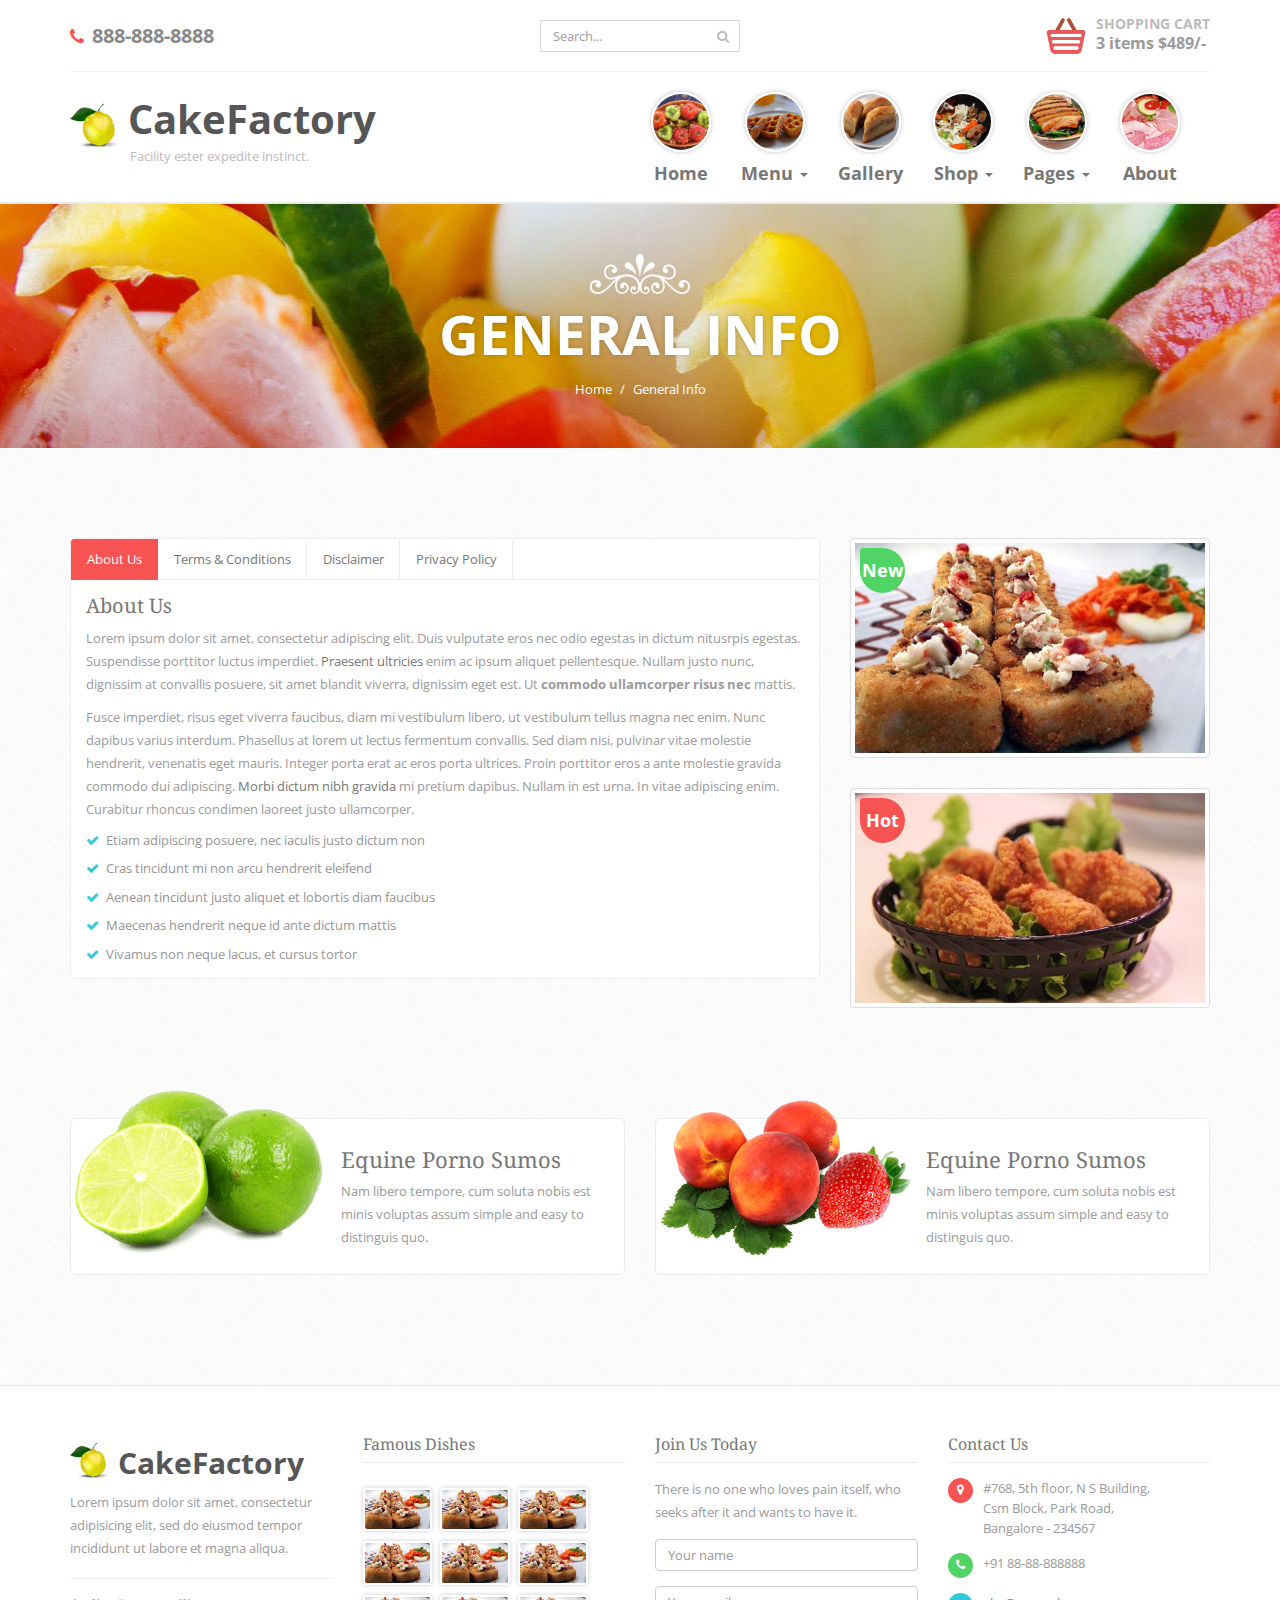
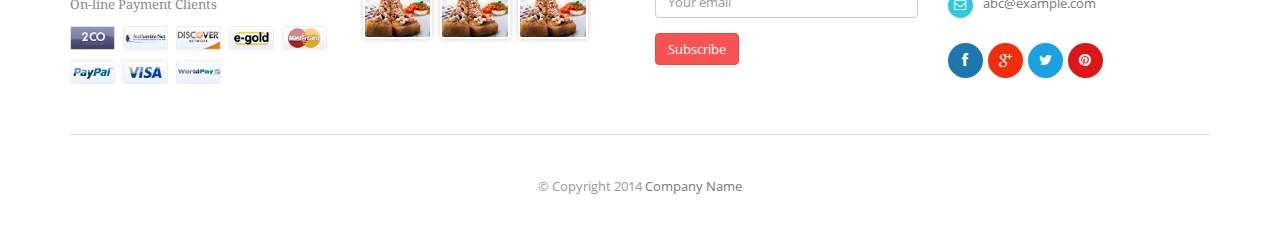
<file: cakefactory/general.html>
<!DOCTYPE html>
<html>
	<head>
		<meta charset="utf-8">
		<!-- Title here -->
		<title>General Info - CakeFactory</title>
		<!-- Description, Keywords and Author -->
		<meta name="description" content="Your description">
		<meta name="keywords" content="Your,Keywords">
		<meta name="author" content="ResponsiveWebInc">
		
		<meta name="viewport" content="width=device-width, initial-scale=1.0">
		
		<!-- Styles -->
		<!-- Bootstrap CSS -->
		<link href="css/bootstrap.min.css" rel="stylesheet">
		<!-- Portfolio CSS -->
		<link href="css/prettyPhoto.css" rel="stylesheet">
		<!-- Font awesome CSS -->
		<link href="css/font-awesome.min.css" rel="stylesheet">	
		<!-- Custom Less -->
		<link href="css/less-style.css" rel="stylesheet">	
		<!-- Custom CSS -->
		<link href="css/style.css" rel="stylesheet">
		<!--[if IE]><link rel="stylesheet" href="css/ie-style.css"><![endif]-->
		
		<!-- Favicon -->
		<link rel="shortcut icon" href="general.html#">
	</head>
	
	<body>
		
			
		<!-- Shopping cart Modal -->
		<div class="modal fade" id="shoppingcart1" tabindex="-1" role="dialog" aria-hidden="true">
			<div class="modal-dialog">
				<div class="modal-content">
					<div class="modal-header">
						<button type="button" class="close" data-dismiss="modal" aria-hidden="true">&times;</button>
						<h4 class="modal-title">Shopping Cart</h4>
					</div>
					<div class="modal-body">
						<!-- Items table -->
						<table class="table table-striped">
							<thead>
								<tr>
									<th>Name</th>
									<th>Quantity</th>
									<th>Price</th>
								</tr>
							</thead>
							<tbody>
								<tr>
									<td><a href="general.html#">Exception Reins Evocative</a></td>
									<td>2</td>
									<td>$200</td>
								</tr>
								<tr>
									<td><a href="general.html#">Taut Mayoress Alias Appendicitis</a></td>
									<td>1</td>
									<td>$190</td>
								</tr>
								<tr>
									<td><a href="general.html#">Sinter et Molests Perfectionist</a></td>
									<td>4</td>
									<td>$99</td>
								</tr>
								<tr>
									<th></th>
									<th>Total</th>
									<th>$489</th>
								</tr>
							</tbody>
						</table>
					</div>
					<div class="modal-footer">
						<button type="button" class="btn btn-default" data-dismiss="modal">Continue Shopping</button>
						<button type="button" class="btn btn-info">Checkout</button>
					</div>
				</div><!-- /.modal-content -->
			</div><!-- /.modal-dialog -->
		</div><!-- /.modal -->
		<!-- Model End -->
		
		<!-- Page Wrapper -->
		<div class="wrapper">
		
			<!-- Header Start -->
			
			<div class="header">
				<div class="container">
					<!-- Header top area content -->
					<div class="header-top">
						<div class="row">
							<div class="col-md-4 col-sm-4">
								<!-- Header top left content contact -->
								<div class="header-contact">
									<!-- Contact number -->
									<span><i class="fa fa-phone red"></i> 888-888-8888</span>
								</div>
							</div>
							<div class="col-md-4 col-sm-4">
								<!-- Header top right content search box -->
								<div class=" header-search">
									<form class="form" role="form">
										<div class="input-group">
										  <input type="text" class="form-control" placeholder="Search...">
										  <span class="input-group-btn">
											<button class="btn btn-default" type="button"><i class="fa fa-search"></i></button>
										  </span>
										</div>
									</form>
								</div>
							</div>
							<div class="col-md-4 col-sm-4">
								<!-- Button Kart -->
								<div class="btn-cart-md dropdown">
									<a class="cart-link dropdown-toggle" data-toggle="dropdown" href="general.html#">
										<!-- Image -->
										<img class="img-responsive" src="img/cart.png" alt="" />
										<!-- Heading -->
										<h4>Shopping Cart</h4>
										<span>3 items $489/-</span>
										<div class="clearfix"></div>
									</a>
									<ul class="dropdown-menu" role="menu">
										<li>
											<!-- Cart items for shopping list -->
											<div class="cart-item">
												<!-- Item remove icon -->
												<a href="general.html#"><i class="fa fa-times"></i></a>
												<!-- Image -->
												<img class="img-responsive img-rounded" src="img/nav-menu/nav1.jpg" alt="" />
												<!-- Title for purchase item -->
												<span class="cart-title"><a href="general.html#">Exception Reins Evocative</a></span>
												<!-- Cart item price -->
												<span class="cart-price pull-right red">$200/-</span>
												<div class="clearfix"></div>
											</div>
										</li>
										<li>
											<!-- Cart items for shopping list -->
											<div class="cart-item">
												<!-- Item remove icon -->
												<a href="general.html#"><i class="fa fa-times"></i></a>
												<!-- Image -->
												<img class="img-responsive img-rounded" src="img/nav-menu/nav2.jpg" alt="" />
												<!-- Title for purchase item -->
												<span class="cart-title"><a href="general.html#">Taut Mayoress Alias Appendicitis</a></span>
												<!-- Cart item price -->
												<span class="cart-price pull-right red">$190/-</span>
												<div class="clearfix"></div>
											</div>
										</li>
										<li>
											<!-- Cart items for shopping list -->
											<div class="cart-item">
												<!-- Item remove icon -->
												<a href="general.html#"><i class="fa fa-times"></i></a>
												<!-- Image -->
												<img class="img-responsive img-rounded" src="img/nav-menu/nav3.jpg" alt="" />
												<!-- Title for purchase item -->
												<span class="cart-title"><a href="general.html#">Sinter et Molests Perfectionist</a></span>
												<!-- Cart item price -->
												<span class="cart-price pull-right red">$99/-</span>
												<div class="clearfix"></div>
											</div>
										</li>
										<li>
											<!-- Cart items for shopping list -->
											<div class="cart-item">
												<a class="btn btn-danger" data-toggle="modal" href="general.html#shoppingcart1">Checkout</a>
											</div>
										</li>
									</ul>
									<div class="clearfix"></div>
								</div>
								<div class="clearfix"></div>
							</div>
						</div>
					</div>
					<div class="row">
						<div class="col-md-4 col-sm-5">
							<!-- Link -->
							<a href="index.html">
								<!-- Logo area -->
								<div class="logo">
									<img class="img-responsive" src="img/logo.png" alt="" />
									<!-- Heading -->
									<h1>CakeFactory</h1>
									<!-- Paragraph -->
									<p>Facility ester expedite instinct.</p>
								</div>
							</a>
						</div>
						<div class="col-md-8 col-sm-7">
							<!-- Navigation -->
							<nav class="navbar navbar-default navbar-right" role="navigation">
								<div class="container-fluid">
									<!-- Brand and toggle get grouped for better mobile display -->
									<div class="navbar-header">
										<button type="button" class="navbar-toggle" data-toggle="collapse" data-target="#bs-example-navbar-collapse-1">
											<span class="sr-only">Toggle navigation</span>
											<span class="icon-bar"></span>
											<span class="icon-bar"></span>
											<span class="icon-bar"></span>
										</button>
									</div>

									<!-- Collect the nav links, forms, and other content for toggling -->
									<div class="collapse navbar-collapse" id="bs-example-navbar-collapse-1">
										<ul class="nav navbar-nav">
											<li><a href="index.html"><img src="img/nav-menu/nav1.jpg" class="img-responsive" alt="" /> Home</a></li>
											<li class="dropdown hidden-xs">
												<a href="general.html#" class="dropdown-toggle" data-toggle="dropdown"><img src="img/nav-menu/nav2.jpg" class="img-responsive" alt="" /> Menu <b class="caret"></b></a>
												<ul class="dropdown-menu dropdown-md">
													<li>
														<div class="row">
															<div class="col-md-4 col-sm-6">
																<!-- Menu Item -->
																<div class="menu-item">
																	<!-- Heading -->
																	<h3>Vegetarian</h3>
																	<!-- Image -->
																	<img src="img/dish/dish1.jpg" class="img-responsive" alt="" />
																	<!-- Paragraph -->
																	<p>Sea nut perspicacity under omni piste natures mirror of there with consequent.</p>
																	<!-- Button -->
																	<a href="menu.html" class="btn btn-danger btn-xs">View Menu</a>
																</div>
															</div>
															<div class="col-md-4 col-sm-6">
																<!-- Menu Item -->
																<div class="menu-item">
																	<!-- Heading -->
																	<h3>Non-Vegetarian</h3>
																	<!-- Image -->
																	<img src="img/dish/dish2.jpg" class="img-responsive" alt="" />
																	<!-- Paragraph -->
																	<p>Sea nut perspicacity under omni piste natures mirror as precode consequent.</p>
																	<!-- Button -->
																	<a href="menu.html" class="btn btn-danger btn-xs">View Menu</a>
																</div>
															</div>
															<div class="col-md-4">
																<!-- Menu Item -->
																<div class="menu-item">
																	<!-- Heading -->
																	<h3>Special Menu</h3>
																	<!-- Image -->
																	<img src="img/dish/dish3.jpg" class="img-responsive" alt="" />
																	<!-- Paragraph -->
																	<p>Sea nut perspicacity under omni piste natures mirror consequent.</p>
																	<!-- Button -->
																	<a href="menu.html" class="btn btn-danger btn-xs">View Menu</a>
																</div>
															</div>
														</div>
													</li>
												</ul>
											</li>
											<li class="dropdown visible-xs">
												<a href="general.html#" class="dropdown-toggle" data-toggle="dropdown"> Menu <b class="caret"></b></a>
												<ul class="dropdown-menu">
													<li><a href="menu.html">Vegetarian</a></li>
													<li><a href="menu.html">Non Vegetarian</a></li>
													<li><a href="menu.html">Special Menu</a></li>
												</ul>
											</li>
											<li><a href="gallery.html"><img src="img/nav-menu/nav3.jpg" class="img-responsive" alt="" /> Gallery</a></li>
											<li class="dropdown">
												<a href="general.html#" class="dropdown-toggle" data-toggle="dropdown"><img src="img/nav-menu/nav4.jpg" class="img-responsive" alt="" /> Shop <b class="caret"></b></a>
												<ul class="dropdown-menu">
													<li><a href="items.html">Shopping</a></li>
													<li><a href="item-single.html">Order Now</a></li>
													<li><a href="checkout.html">Checkout</a></li>
													<li><a href="reserve-seats.html">Reservation</a></li>
													<li><a href="contact.html">Contact Us</a></li>
												</ul>
											</li>
											<li class="dropdown">
												<a href="general.html#" class="dropdown-toggle" data-toggle="dropdown"><img src="img/nav-menu/nav5.jpg" class="img-responsive" alt="" /> Pages <b class="caret"></b></a>
												<ul class="dropdown-menu">
													<li><a href="error.html">404 Error</a></li>
													<li><a href="0-base.html">Blank Page</a></li>
													<li><a href="blog.html">Blog</a></li>
													<li><a href="blog-single.html">Blog Single</a></li>
													<li><a href="components.html">Components</a></li>
													<li><a href="general.html">General</a></li>
													<li><a href="nutrition-info.html">Nutrition Info</a></li>
													<li><a href="recipe.html">Recipes</a></li>
												</ul>
											</li>
											<li><a href="aboutus.html"><img src="img/nav-menu/nav6.jpg" class="img-responsive" alt="" /> About</a></li>
										</ul>
									</div><!-- /.navbar-collapse -->
								</div><!-- /.container-fluid -->
							</nav>
						</div>
					</div>
				</div> <!-- / .container -->
			</div>
			
			<!-- Header End -->
			
			<!-- Banner Start -->
			
			<div class="banner padd">
				<div class="container">
					<!-- Image -->
					<img class="img-responsive" src="img/crown-white.png" alt="" />
					<!-- Heading -->
					<h2 class="white">General Info</h2>
					<ol class="breadcrumb">
						<li><a href="index.html">Home</a></li>
						<li class="active">General Info</li>
					</ol>
					<div class="clearfix"></div>
				</div>
			</div>
			
			<!-- Banner End -->
			
			
			
			<!-- Inner Content -->
			<div class="inner-page padd">
			
				<!-- General Info Start -->
				
				<div class="general">
					<div class="container">
						<div class="row">
							<div class="col-md-8 col-sm-8">
								<!-- General information content -->
								<div class="general-content">
									<!-- Navigation tab -->
									<ul class="nav nav-tabs">
										<!-- Navigation tabs (Job titles ). Use unique value for "href" in "anchor tags". -->
										<li class="active"><a href="general.html#tab1" data-toggle="tab">About Us</a></li>
										<li><a href="general.html#tab2" data-toggle="tab">Terms &amp; Conditions</a></li>
										<li><a href="general.html#tab3" data-toggle="tab">Disclaimer</a></li>
										<li><a href="general.html#tab4" data-toggle="tab">Privacy Policy</a></li>
									</ul>
									<!-- Tab content -->
									<div class="tab-content">
										<!-- In "id", use the value which you used in above anchor tags -->
										<div class="tab-pane active" id="tab1">
											<!-- Heading -->
											<h5>About Us</h5>
											<!-- Paragraph -->
											<p>Lorem ipsum dolor sit amet, consectetur adipiscing elit. Duis vulputate eros nec odio egestas in dictum nitusrpis egestas. Suspendisse porttitor luctus imperdiet. <a href="general.html#">Praesent ultricies</a> enim ac ipsum aliquet pellentesque. Nullam justo nunc, dignissim at convallis posuere, sit amet blandit viverra, dignissim eget est. Ut <strong>commodo ullamcorper risus nec</strong> mattis.</p>
											<!-- Paragraph -->
											<p>Fusce imperdiet, risus eget viverra faucibus, diam mi vestibulum libero, ut vestibulum tellus magna nec enim. Nunc dapibus varius interdum. Phasellus at lorem ut lectus fermentum convallis. Sed diam nisi, pulvinar vitae molestie hendrerit, venenatis eget mauris. Integer porta erat ac eros porta ultrices. Proin porttitor eros a ante molestie gravida commodo dui adipiscing. <a href="general.html#">Morbi dictum nibh gravida</a> mi pretium dapibus. Nullam in est urna. In vitae adipiscing enim. Curabitur rhoncus condimen laoreet justo ullamcorper.</p>
											<!-- List content -->
											<ul class="list-unstyled">
												<li><i class="fa fa-check"></i> Etiam adipiscing posuere, nec iaculis justo dictum non</li>
												<li><i class="fa fa-check"></i> Cras tincidunt mi non arcu hendrerit eleifend</li>
												<li><i class="fa fa-check"></i> Aenean tincidunt justo aliquet et lobortis diam faucibus</li>
												<li><i class="fa fa-check"></i> Maecenas hendrerit neque id ante dictum mattis</li>
												<li><i class="fa fa-check"></i> Vivamus non neque lacus, et cursus tortor</li>
											</ul>
										</div> <!--/ tab-pane end --> 
										<div class="tab-pane" id="tab2">
											<!-- heading -->
											<h5>Terms &amp; Conditions</h5>
											<!-- Paragraph -->
											<p>Nulla facilisi. Sed justo dui, scelerisque ut consectetur vel, eleifend id erat. Morbi auctor adipiscing tempor. Phasellus condimentum rutrum aliquet. Quisque eu consectetur erat. Proin rutrum, erat eget posuere semper, <em>arcu mauris posuere tortor</em>, in commodo enim magna id massa. Suspendisse potenti. Aliquam erat volutpat. Maecenas quis tristique turpis. Nulla facilisi. Duis sed velit at <a href="general.html#">magna sollicitudin cursus</a> ac ultrices magna. Aliquam consequat, purus vitae auctor ullamcorper, sem velit convallis quam, a pharetra justo nunc et mauris. Vivamus diam diam, fermentum sed dapibus eget, egestas sed eros. Lorem ipsum dolor sit amet, consectetur adipiscing elit.</p>
											<!-- Paragraph -->
											<p>Fusce imperdiet, risus eget viverra faucibus, diam mi vestibulum libero, ut vestibulum tellus magna nec enim. Nunc dapibus variusam in est urna. In vitae adipiscing enim. Curabitur rhoncus condimentum lorem, non convallis dolor faucibus eget. In ut nulla est. Sed a interdum mauris. Duis eget risus ac orci vulputate vestibul interdum. Phasellus at lorem ut lectus fermentum convallis. Sed diam nisi, pulvinar vitae molestiat laoreet justo ullamcorper.</p>
											<!-- Paragraph -->
											<p>ium dapibus. Nullam in est urna. In vitae adipiscing enim. Curabitur rhoncus condimentum lorem, non convallis dolor faucibus eget. In ut nulla est. Sed a interdum mauris. Duis eget risus ac orci vulputate vestibulum sit amet id orci. Etiam ac ante at lorem ultrices elementum. Vestibulum quis elit odio, id hendrerit ipsum. Fusce consequat leo vitae velit interdum at laoreet justo ullamcorper.</p>
										</div> <!--/ tab-pane end --> 
										<div class="tab-pane" id="tab3">
											<!-- heading -->
											<h5>Disclaimer</h5>
											<!-- Paragraph -->
											<p>Fusce imperdiet, risus eget viverra faucibus, diam mi vestibulum libero, ut vestibulum tellus magna nec enim. Nunc dapibus varius interdum. Phasellus at lorem ut lectus fermentum convallis. Sed diam nisi, pulvinar vitae molestie hendrerit, venenatis eget mauris. Integer porta erat ac eros porta ultrices. Proin porttitor eros a ante molestie gravida commodo dui adipiscing. <a href="general.html#">Morbi dictum nibh gravida</a> velit interdum at laoreet justo ullamcorper.</p>
											<!-- Paragraph -->
											<p>Prisus eget viverra faucibus, diam mi vestibulum libero, ut vestibulum tellus magna nec enim. Nunc dapibus varius interdum. Phasellus at lorem ut lectus fermentum convallis. Sed diam nisi, pulvinar vitae molestie hendrerit, venenatis eget mauris. Integer porta erat ac eros porta ultrices. Proin porttitor eros a ante molestie gravida commodo dui adipiscing. <a href="general.html#">Morbi dictum nibh gravida</a> mi pretium dapibus.am in est urna. In vitae adipiscing enim. Curabitur rhoncus condimentum lorem, non convallis dolor faucibus eget. In ut nulla est. Sed a interdum mauris. Duis eget risus ac orci vulputate vestibul Nullam in est urna. In vitae adipiscing enim. Curabitur rhoncus condimentum lorem, non convallis dolor faucibus eget. In ut nulla est. Sed a interdum mauris. Duis eget risus ac orci vulputate vestibulum sit amet id orci. Etiam ac ante at lorem ultrices elementum. Vestibulum quis elit odio, id hendrerit ipsum. Fusce consequat lamcorper.</p>
											<!-- Paragraph -->
											<p>Mi pretium dapibus. Nullam in est urna. In vitae adipiscing enim. Curabitur rhoncus condimentum lorem, non convallis dolor faucibus eget. In ut nulla est. Sed a interdum mauris. Duis eget risus ac orci vulputate vestibulum sit amet id orci. Etiam ac ante at lorem ultrices elementum. Vestibulum quis elit odio, id hendrerit ipsum. Fusce consequat leo vitae velit interdum at laoreet justo ullamcorper.</p>
										</div> <!--/ tab-pane end --> 
										<div class="tab-pane" id="tab4">
											<!-- Heading -->
											<h5>Privacy Policy</h5>
											<!-- Paragraph -->
											<p> Duis eget risus ac orci vulputate vestibulum sit amet id orci. Etiam ac ante at lorem ultrices elementum. Vestibulum quis elit am in est urna. In vitae adipiscing enim. Curabitur rhoncus condimentum lorem, non convallis dolor faucibus eget. In ut nulla est. Sed a interdum mauris. Duis eget risus ac orci vulputate vestibulodio, id hendrerit ipsum. Fusce consequat leo vitae velit interdum at laoreet justo ullamcorper.</p>
											<!-- paragraph -->
											<p>Fusce imperdiet, risus eget viverra faucibus, diam mi vestibulum libero, ut vestibulum tellus magna nec enim. Nunc dapibus varius interdum. Phasellus at lorem ut lectus fermentum convallis. Sed diam nisi, pulvinar vitae molestie hendrerit, venenatis eget mauris. Integer porta erat ac eros porta ultrices. Proin porttitor eros a ante molestie gravida commodo dui adipiscing. <a href="general.html#">Morbi dictum nibh gravida</a> mi pretium dapibus. Nullam in est urna..</p>
											<!-- Paragraph -->
											<p>Eet viverra faucibus, diam mi vestibulum libero, ut vestibulum tellus magna nec enim. Nunc dapibus varius interdum. Phasellus at lorem ut lectus fermentum convallis. Sed diam nisi, pulvinar vitae molestie hendrerit, venenatis eget mauris. Integer porta erat ac eros porta ultrices. Proin porttitor eros a ante molestie gravida commodo dui adipiscing. <a href="general.html#">Morbi dictum nibh gravida</a> mi pretium dapibus. Nullam in est urna. In vitae adipiscing enim. Curabitur rhoncus condimentum lorem, non convallis dolor faucibus eget. In ut nulla est. Sed a interdum mauris. Duis eget risus ac orci vulputate vestibulum sit amet id orci. Etiam ac ante at lorem ultrices elementum. Vestibulum quis elit odio, id hendrerit ipsum. Fusce consequat leo vitae velit interdum at laoreet justo ullamcorper.</p>
										</div> 
									</div><!--/ Tab content end -->
								</div>
							</div>
							<div class="col-md-4 col-sm-4">
								<!-- General Sidebar image -->
								<div class="general-img">
									<img class="img-responsive img-thumbnail" src="img/dish/dish1.jpg" alt="" />
									<!-- Hot tag -->
									<span class="hot-tag br-green">New</span>
								</div>
								<!-- General Sidebar image -->
								<div class="general-img">
									<img class="img-responsive img-thumbnail" src="img/dish/dish2.jpg" alt="" />
									<!-- Hot tag -->
									<span class="hot-tag br-red">Hot</span>
								</div>
							</div>
						</div>
					</div>
				</div>
				
				<!-- General Info End -->
			
				<!-- Showcase Start -->
				
				<div class="showcase">
					<div class="container">
						<div class="row">
							<div class="col-md-6 col-sm-6">
								<!-- Showcase section item -->
								<div class="showcase-item">
									<!-- Image -->
									<img class="img-responsive" src="img/fruit2.png" alt="" />
									<!-- Heading -->
									<h3><a href="general.html#">Equine Porno Sumos</a></h3>
									<!-- Paragraph -->
									<p>Nam libero tempore, cum soluta nobis est minis voluptas assum simple and easy to distinguis quo.</p>
									<div class="clearfix"></div>
								</div>
							</div>
							<div class="col-md-6 col-sm-6">
								<!-- Showcase section item -->
								<div class="showcase-item">
									<!-- Image -->
									<img class="img-responsive" src="img/fruit3.png" alt="" />
									<!-- Heading -->
									<h3><a href="general.html#">Equine Porno Sumos</a></h3>
									<!-- Paragraph -->
									<p>Nam libero tempore, cum soluta nobis est minis voluptas assum simple and easy to distinguis quo.</p>
									<div class="clearfix"></div>
								</div>
							</div>
						</div>
					</div>
				</div>
				
				<!-- Showcase End -->
				
			</div><!-- / Inner Page Content End -->	
			
			<!-- Footer Start -->
			
			<div class="footer padd">
				<div class="container">
					<div class="row">
						<div class="col-md-3 col-sm-6">
							<!-- Footer widget -->
							<div class="footer-widget">
								<!-- Logo area -->
								<div class="logo">
									<img class="img-responsive" src="img/logo.png" alt="" />
									<!-- Heading -->
									<h1>CakeFactory</h1>
								</div>
								<!-- Paragraph -->
								<p>Lorem ipsum dolor sit amet, consectetur adipisicing elit, sed do eiusmod tempor incididunt ut labore et magna aliqua.</p>
								<hr />
								<!-- Heading -->
								<h6>On-line Payment Clients</h6>
								<!-- Images -->
								<a href="general.html#"><img class="payment img-responsive" src="img/payment/2co.gif" alt="" /></a>
								<a href="general.html#"><img class="payment img-responsive" src="img/payment/authorizenet.gif" alt="" /></a>
								<a href="general.html#"><img class="payment img-responsive" src="img/payment/discover.gif" alt="" /></a>
								<a href="general.html#"><img class="payment img-responsive" src="img/payment/egold.gif" alt="" /></a>
								<a href="general.html#"><img class="payment img-responsive" src="img/payment/mastercard.gif" alt="" /></a>
								<a href="general.html#"><img class="payment img-responsive" src="img/payment/paypal.gif" alt="" /></a>
								<a href="general.html#"><img class="payment img-responsive" src="img/payment/visa.gif" alt="" /></a>
								<a href="general.html#"><img class="payment img-responsive" src="img/payment/worldpay.gif" alt="" /></a>
							</div> <!--/ Footer widget end -->
						</div>
						<div class="col-md-3 col-sm-6">
							<!-- Footer widget -->
							<div class="footer-widget">
								<!-- Heading -->
								<h4>Famous Dishes</h4>
								<!-- Images -->
								<a href="general.html#"><img class="dish img-responsive" src="img/dish/dish1.jpg" alt="" /></a>
								<a href="general.html#"><img class="dish img-responsive" src="img/dish/dish1.jpg" alt="" /></a>
								<a href="general.html#"><img class="dish img-responsive" src="img/dish/dish1.jpg" alt="" /></a>
								<a href="general.html#"><img class="dish img-responsive" src="img/dish/dish1.jpg" alt="" /></a>
								<a href="general.html#"><img class="dish img-responsive" src="img/dish/dish1.jpg" alt="" /></a>
								<a href="general.html#"><img class="dish img-responsive" src="img/dish/dish1.jpg" alt="" /></a>
								<a href="general.html#"><img class="dish img-responsive" src="img/dish/dish1.jpg" alt="" /></a>
								<a href="general.html#"><img class="dish img-responsive" src="img/dish/dish1.jpg" alt="" /></a>
								<a href="general.html#"><img class="dish img-responsive" src="img/dish/dish1.jpg" alt="" /></a>
							</div> <!--/ Footer widget end -->
						</div>
						<div class="clearfix visible-sm"></div>
						<div class="col-md-3 col-sm-6">
							<!-- Footer widget -->
							<div class="footer-widget">
								<!-- Heading -->
								<h4>Join Us Today</h4>
								<!-- Paragraph -->
								<p>There is no one who loves pain itself, who seeks after it and wants to have it.</p>
								<!-- Subscribe form -->
								<form role="form">
									<div class="form-group">
										<input class="form-control" type="text" placeholder="Your name" />
									</div>
									<div class="form-group">
										<input class="form-control" type="email" placeholder="Your email" />
									</div>
									<button class="btn btn-danger" type="button">Subscribe</button>
								</form>
							</div> <!--/ Footer widget end -->
						</div>
						<div class="col-md-3 col-sm-6">
							<!-- Footer widget -->
							<div class="footer-widget">
								<!-- Heading -->
								<h4>Contact Us</h4>
								<div class="contact-details">
									<!-- Address / Icon -->
									<i class="fa fa-map-marker br-red"></i> <span>#768, 5th floor, N S Building,<br />Csm Block, Park Road,<br /> Bangalore - 234567</span>
									<div class="clearfix"></div>
									<!-- Contact Number / Icon -->
									<i class="fa fa-phone br-green"></i> <span>+91 88-88-888888</span>
									<div class="clearfix"></div>
									<!-- Email / Icon -->
									<i class="fa fa-envelope-o br-lblue"></i> <span><a href="general.html#">abc@example.com</a></span>
									<div class="clearfix"></div>
								</div>
								<!-- Social media icon -->
								<div class="social">
									<a href="general.html#" class="facebook"><i class="fa fa-facebook"></i></a>
									<a href="general.html#" class="google-plus"><i class="fa fa-google-plus"></i></a>
									<a href="general.html#" class="twitter"><i class="fa fa-twitter"></i></a>
									<a href="general.html#" class="pinterest"><i class="fa fa-pinterest"></i></a>
								</div>
							</div> <!--/ Footer widget end -->
						</div>
					</div>
					<!-- Copyright -->
					<div class="footer-copyright">
						<!-- Paragraph -->
						<p>&copy; Copyright 2014 <a href="general.html#">Company Name</a></p>
					</div>
				</div>
			</div>
			
			<!-- Footer End -->
			
		</div><!-- / Wrapper End -->
		
		
		<!-- Scroll to top -->
		<span class="totop"><a href="general.html#"><i class="fa fa-angle-up"></i></a></span> 
		
		
		
		<!-- Javascript files -->
		<!-- jQuery -->
		<script src="js/jquery.js"></script>
		<!-- Bootstrap JS -->
		<script src="js/bootstrap.min.js"></script>
		<!-- Pretty Photo JS -->
		<script src="js/jquery.prettyPhoto.js"></script>
		<!-- Respond JS for IE8 -->
		<script src="js/respond.min.js"></script>
		<!-- HTML5 Support for IE -->
		<script src="js/html5shiv.js"></script>
		<!-- Custom JS -->
		<script src="js/custom.js"></script>
		<!-- JS code for this page -->
		<script>
		
		</script>
	</body>	
</html>
</file>
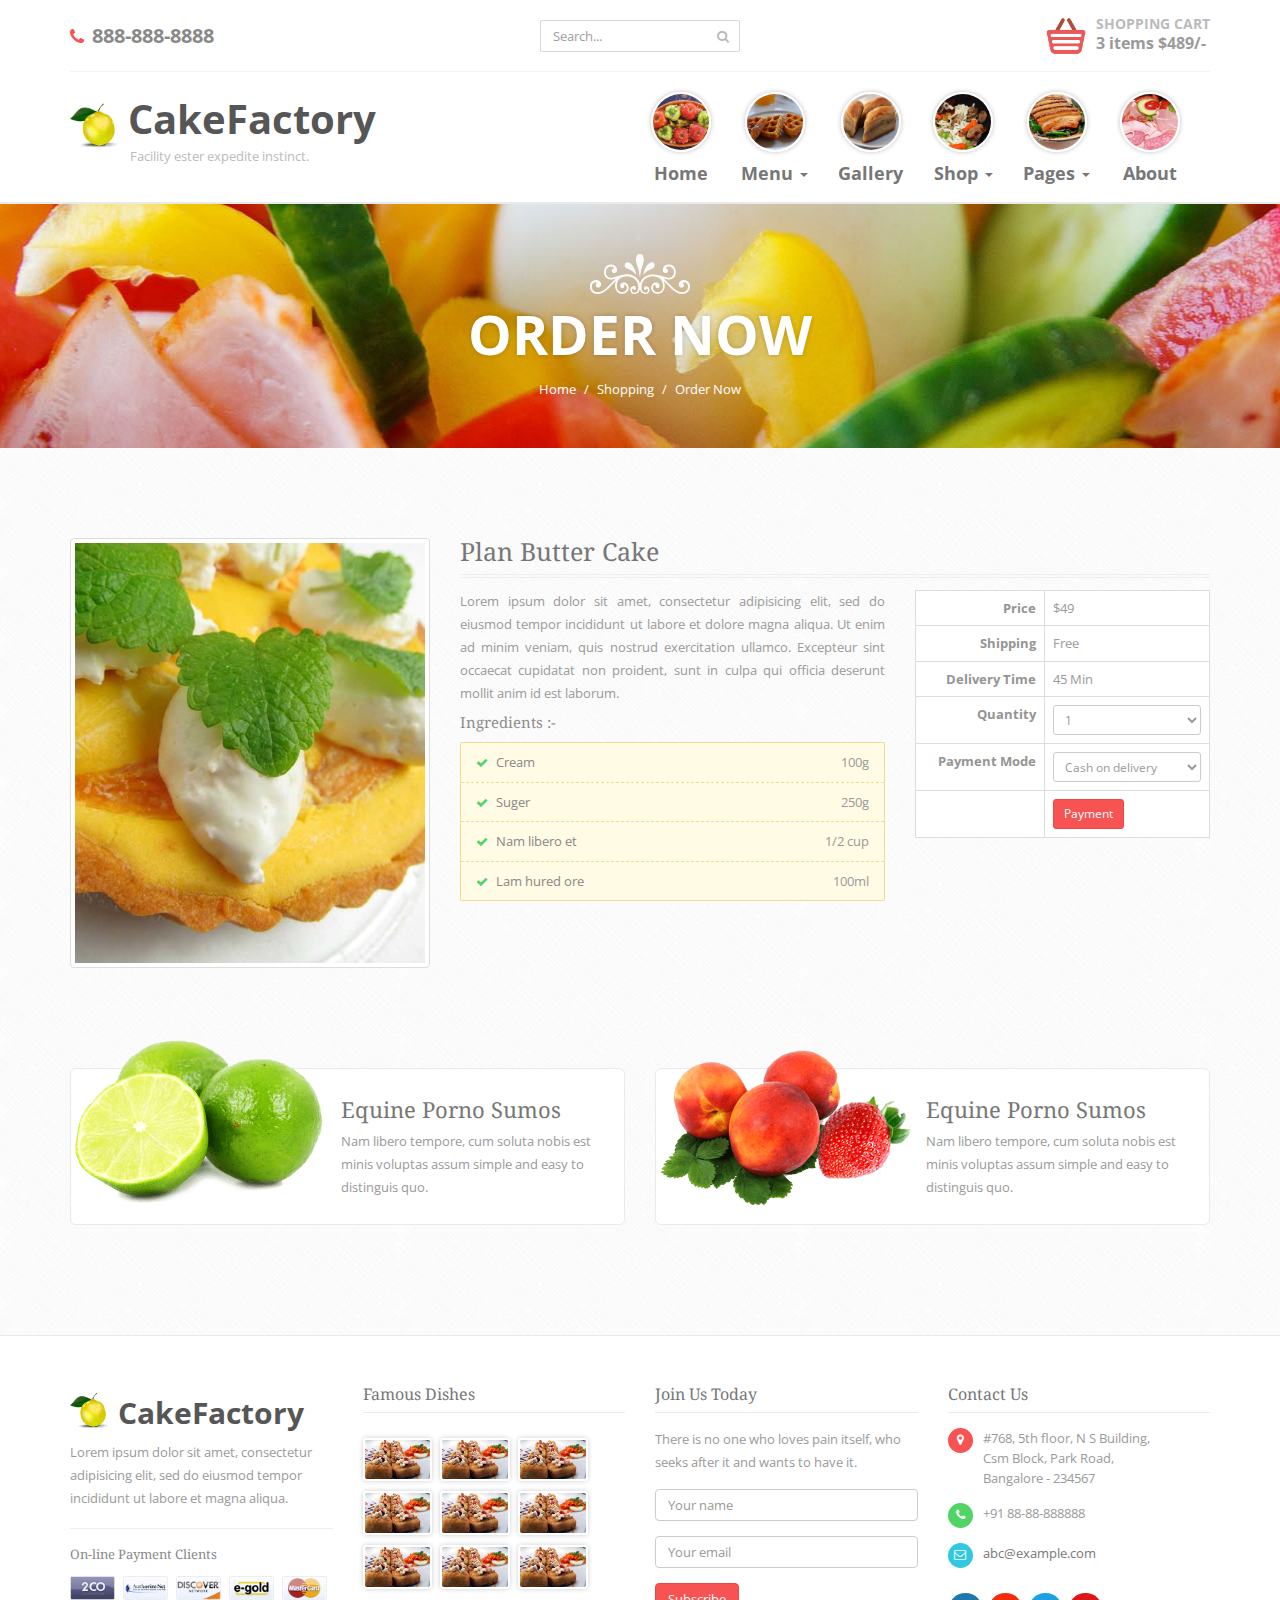
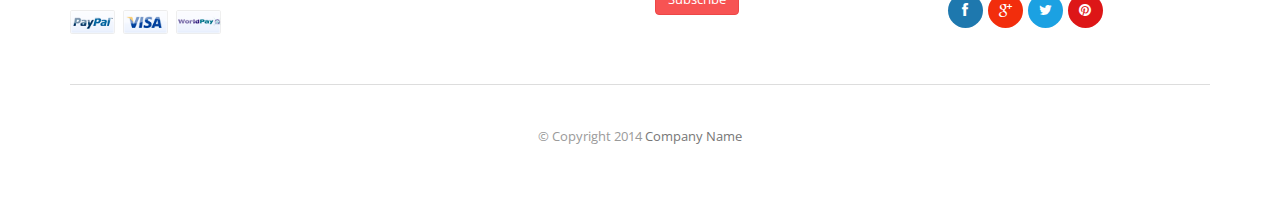
<file: cakefactory/item-single.html>
<!DOCTYPE html>
<html>
	<head>
		<meta charset="utf-8">
		<!-- Title here -->
		<title>Online Shopping Single Item - CakeFactory</title>
		<!-- Description, Keywords and Author -->
		<meta name="description" content="Your description">
		<meta name="keywords" content="Your,Keywords">
		<meta name="author" content="ResponsiveWebInc">
		
		<meta name="viewport" content="width=device-width, initial-scale=1.0">
		
		<!-- Styles -->
		<!-- Bootstrap CSS -->
		<link href="css/bootstrap.min.css" rel="stylesheet">
		<!-- Portfolio CSS -->
		<link href="css/prettyPhoto.css" rel="stylesheet">
		<!-- Font awesome CSS -->
		<link href="css/font-awesome.min.css" rel="stylesheet">	
		<!-- Custom Less -->
		<link href="css/less-style.css" rel="stylesheet">	
		<!-- Custom CSS -->
		<link href="css/style.css" rel="stylesheet">
		<!--[if IE]><link rel="stylesheet" href="css/ie-style.css"><![endif]-->
		
		<!-- Favicon -->
		<link rel="shortcut icon" href="item-single.html#">
	</head>
	
	<body>
		
			
		<!-- Shopping cart Modal -->
		<div class="modal fade" id="shoppingcart1" tabindex="-1" role="dialog" aria-hidden="true">
			<div class="modal-dialog">
				<div class="modal-content">
					<div class="modal-header">
						<button type="button" class="close" data-dismiss="modal" aria-hidden="true">&times;</button>
						<h4 class="modal-title">Shopping Cart</h4>
					</div>
					<div class="modal-body">
						<!-- Items table -->
						<table class="table table-striped">
							<thead>
								<tr>
									<th>Name</th>
									<th>Quantity</th>
									<th>Price</th>
								</tr>
							</thead>
							<tbody>
								<tr>
									<td><a href="item-single.html#">Exception Reins Evocative</a></td>
									<td>2</td>
									<td>$200</td>
								</tr>
								<tr>
									<td><a href="item-single.html#">Taut Mayoress Alias Appendicitis</a></td>
									<td>1</td>
									<td>$190</td>
								</tr>
								<tr>
									<td><a href="item-single.html#">Sinter et Molests Perfectionist</a></td>
									<td>4</td>
									<td>$99</td>
								</tr>
								<tr>
									<th></th>
									<th>Total</th>
									<th>$489</th>
								</tr>
							</tbody>
						</table>
					</div>
					<div class="modal-footer">
						<button type="button" class="btn btn-default" data-dismiss="modal">Continue Shopping</button>
						<button type="button" class="btn btn-info">Checkout</button>
					</div>
				</div><!-- /.modal-content -->
			</div><!-- /.modal-dialog -->
		</div><!-- /.modal -->
		<!-- Model End -->
		
		<!-- Page Wrapper -->
		<div class="wrapper">
		
			<!-- Header Start -->
			
			<div class="header">
				<div class="container">
					<!-- Header top area content -->
					<div class="header-top">
						<div class="row">
							<div class="col-md-4 col-sm-4">
								<!-- Header top left content contact -->
								<div class="header-contact">
									<!-- Contact number -->
									<span><i class="fa fa-phone red"></i> 888-888-8888</span>
								</div>
							</div>
							<div class="col-md-4 col-sm-4">
								<!-- Header top right content search box -->
								<div class=" header-search">
									<form class="form" role="form">
										<div class="input-group">
										  <input type="text" class="form-control" placeholder="Search...">
										  <span class="input-group-btn">
											<button class="btn btn-default" type="button"><i class="fa fa-search"></i></button>
										  </span>
										</div>
									</form>
								</div>
							</div>
							<div class="col-md-4 col-sm-4">
								<!-- Button Kart -->
								<div class="btn-cart-md dropdown">
									<a class="cart-link dropdown-toggle" data-toggle="dropdown" href="item-single.html#">
										<!-- Image -->
										<img class="img-responsive" src="img/cart.png" alt="" />
										<!-- Heading -->
										<h4>Shopping Cart</h4>
										<span>3 items $489/-</span>
										<div class="clearfix"></div>
									</a>
									<ul class="dropdown-menu" role="menu">
										<li>
											<!-- Cart items for shopping list -->
											<div class="cart-item">
												<!-- Item remove icon -->
												<a href="item-single.html#"><i class="fa fa-times"></i></a>
												<!-- Image -->
												<img class="img-responsive img-rounded" src="img/nav-menu/nav1.jpg" alt="" />
												<!-- Title for purchase item -->
												<span class="cart-title"><a href="item-single.html#">Exception Reins Evocative</a></span>
												<!-- Cart item price -->
												<span class="cart-price pull-right red">$200/-</span>
												<div class="clearfix"></div>
											</div>
										</li>
										<li>
											<!-- Cart items for shopping list -->
											<div class="cart-item">
												<!-- Item remove icon -->
												<a href="item-single.html#"><i class="fa fa-times"></i></a>
												<!-- Image -->
												<img class="img-responsive img-rounded" src="img/nav-menu/nav2.jpg" alt="" />
												<!-- Title for purchase item -->
												<span class="cart-title"><a href="item-single.html#">Taut Mayoress Alias Appendicitis</a></span>
												<!-- Cart item price -->
												<span class="cart-price pull-right red">$190/-</span>
												<div class="clearfix"></div>
											</div>
										</li>
										<li>
											<!-- Cart items for shopping list -->
											<div class="cart-item">
												<!-- Item remove icon -->
												<a href="item-single.html#"><i class="fa fa-times"></i></a>
												<!-- Image -->
												<img class="img-responsive img-rounded" src="img/nav-menu/nav3.jpg" alt="" />
												<!-- Title for purchase item -->
												<span class="cart-title"><a href="item-single.html#">Sinter et Molests Perfectionist</a></span>
												<!-- Cart item price -->
												<span class="cart-price pull-right red">$99/-</span>
												<div class="clearfix"></div>
											</div>
										</li>
										<li>
											<!-- Cart items for shopping list -->
											<div class="cart-item">
												<a class="btn btn-danger" data-toggle="modal" href="item-single.html#shoppingcart1">Checkout</a>
											</div>
										</li>
									</ul>
									<div class="clearfix"></div>
								</div>
								<div class="clearfix"></div>
							</div>
						</div>
					</div>
					<div class="row">
						<div class="col-md-4 col-sm-5">
							<!-- Link -->
							<a href="index.html">
								<!-- Logo area -->
								<div class="logo">
									<img class="img-responsive" src="img/logo.png" alt="" />
									<!-- Heading -->
									<h1>CakeFactory</h1>
									<!-- Paragraph -->
									<p>Facility ester expedite instinct.</p>
								</div>
							</a>
						</div>
						<div class="col-md-8 col-sm-7">
							<!-- Navigation -->
							<nav class="navbar navbar-default navbar-right" role="navigation">
								<div class="container-fluid">
									<!-- Brand and toggle get grouped for better mobile display -->
									<div class="navbar-header">
										<button type="button" class="navbar-toggle" data-toggle="collapse" data-target="#bs-example-navbar-collapse-1">
											<span class="sr-only">Toggle navigation</span>
											<span class="icon-bar"></span>
											<span class="icon-bar"></span>
											<span class="icon-bar"></span>
										</button>
									</div>

									<!-- Collect the nav links, forms, and other content for toggling -->
									<div class="collapse navbar-collapse" id="bs-example-navbar-collapse-1">
										<ul class="nav navbar-nav">
											<li><a href="index.html"><img src="img/nav-menu/nav1.jpg" class="img-responsive" alt="" /> Home</a></li>
											<li class="dropdown hidden-xs">
												<a href="item-single.html#" class="dropdown-toggle" data-toggle="dropdown"><img src="img/nav-menu/nav2.jpg" class="img-responsive" alt="" /> Menu <b class="caret"></b></a>
												<ul class="dropdown-menu dropdown-md">
													<li>
														<div class="row">
															<div class="col-md-4 col-sm-6">
																<!-- Menu Item -->
																<div class="menu-item">
																	<!-- Heading -->
																	<h3>Vegetarian</h3>
																	<!-- Image -->
																	<img src="img/dish/dish1.jpg" class="img-responsive" alt="" />
																	<!-- Paragraph -->
																	<p>Sea nut perspicacity under omni piste natures mirror of there with consequent.</p>
																	<!-- Button -->
																	<a href="menu.html" class="btn btn-danger btn-xs">View Menu</a>
																</div>
															</div>
															<div class="col-md-4 col-sm-6">
																<!-- Menu Item -->
																<div class="menu-item">
																	<!-- Heading -->
																	<h3>Non-Vegetarian</h3>
																	<!-- Image -->
																	<img src="img/dish/dish2.jpg" class="img-responsive" alt="" />
																	<!-- Paragraph -->
																	<p>Sea nut perspicacity under omni piste natures mirror as precode consequent.</p>
																	<!-- Button -->
																	<a href="menu.html" class="btn btn-danger btn-xs">View Menu</a>
																</div>
															</div>
															<div class="col-md-4">
																<!-- Menu Item -->
																<div class="menu-item">
																	<!-- Heading -->
																	<h3>Special Menu</h3>
																	<!-- Image -->
																	<img src="img/dish/dish3.jpg" class="img-responsive" alt="" />
																	<!-- Paragraph -->
																	<p>Sea nut perspicacity under omni piste natures mirror consequent.</p>
																	<!-- Button -->
																	<a href="menu.html" class="btn btn-danger btn-xs">View Menu</a>
																</div>
															</div>
														</div>
													</li>
												</ul>
											</li>
											<li class="dropdown visible-xs">
												<a href="item-single.html#" class="dropdown-toggle" data-toggle="dropdown"> Menu <b class="caret"></b></a>
												<ul class="dropdown-menu">
													<li><a href="menu.html">Vegetarian</a></li>
													<li><a href="menu.html">Non Vegetarian</a></li>
													<li><a href="menu.html">Special Menu</a></li>
												</ul>
											</li>
											<li><a href="gallery.html"><img src="img/nav-menu/nav3.jpg" class="img-responsive" alt="" /> Gallery</a></li>
											<li class="dropdown">
												<a href="item-single.html#" class="dropdown-toggle" data-toggle="dropdown"><img src="img/nav-menu/nav4.jpg" class="img-responsive" alt="" /> Shop <b class="caret"></b></a>
												<ul class="dropdown-menu">
													<li><a href="items.html">Shopping</a></li>
													<li><a href="item-single.html">Order Now</a></li>
													<li><a href="checkout.html">Checkout</a></li>
													<li><a href="reserve-seats.html">Reservation</a></li>
													<li><a href="contact.html">Contact Us</a></li>
												</ul>
											</li>
											<li class="dropdown">
												<a href="item-single.html#" class="dropdown-toggle" data-toggle="dropdown"><img src="img/nav-menu/nav5.jpg" class="img-responsive" alt="" /> Pages <b class="caret"></b></a>
												<ul class="dropdown-menu">
													<li><a href="error.html">404 Error</a></li>
													<li><a href="0-base.html">Blank Page</a></li>
													<li><a href="blog.html">Blog</a></li>
													<li><a href="blog-single.html">Blog Single</a></li>
													<li><a href="components.html">Components</a></li>
													<li><a href="general.html">General</a></li>
													<li><a href="nutrition-info.html">Nutrition Info</a></li>
													<li><a href="recipe.html">Recipes</a></li>
												</ul>
											</li>
											<li><a href="aboutus.html"><img src="img/nav-menu/nav6.jpg" class="img-responsive" alt="" /> About</a></li>
										</ul>
									</div><!-- /.navbar-collapse -->
								</div><!-- /.container-fluid -->
							</nav>
						</div>
					</div>
				</div> <!-- / .container -->
			</div>
			
			<!-- Header End -->
			
			<!-- Banner Start -->
			
			<div class="banner padd">
				<div class="container">
					<!-- Image -->
					<img class="img-responsive" src="img/crown-white.png" alt="" />
					<!-- Heading -->
					<h2 class="white">Order Now</h2>
					<ol class="breadcrumb">
						<li><a href="index.html">Home</a></li>
						<li><a href="items.html">Shopping</a></li>
						<li class="active">Order Now</li>
					</ol>
					<div class="clearfix"></div>
				</div>
			</div>
			
			<!-- Banner End -->
			
			
			
			<!-- Inner Content -->
			<div class="inner-page padd">
			
				<!-- Single Item Start -->
				
				<div class="single-item">
					<div class="container">
						<!-- Shopping single item contents -->
						<div class="single-item-content">
							<div class="row">
								<div class="col-md-4 col-sm-5">
									<!-- Product image -->
									<img class="img-responsive img-thumbnail" src="img/shopping/shop-single.jpg" alt="" />
								</div>
								<div class="col-md-8 col-sm-7">
									<!-- Heading -->
									<h3>Plan Butter Cake</h3>
									<div class="row">
										<div class="col-md-7 col-sm-12">
											<!-- Single item details -->
											<div class="item-details">
												<!-- Paragraph -->
												<p class="text-justify">Lorem ipsum dolor sit amet, consectetur adipisicing elit, sed do eiusmod tempor incididunt ut labore et dolore magna aliqua. Ut enim ad minim veniam, quis nostrud exercitation ullamco. Excepteur sint occaecat cupidatat non proident, sunt in culpa qui officia deserunt mollit anim id est laborum.</p>
												<!-- Heading -->
												<h5>Ingredients :-</h5>
												<!-- Recipe ingredients -->
												<ul class="list-unstyled">
													<li>
														<i class="fa fa-check"></i> Cream <span class="pull-right"> 100g</span>
														<div class="clearfix"></div>
													</li>
													<li>
														<i class="fa fa-check"></i> Suger <span class="pull-right"> 250g</span>
														<div class="clearfix"></div>
													</li>
													<li>
														<i class="fa fa-check"></i> Nam libero et <span class="pull-right"> 1/2 cup</span>
														<div class="clearfix"></div>
													</li>
													<li>
														<i class="fa fa-check"></i> Lam hured ore <span class="pull-right"> 100ml</span>
														<div class="clearfix"></div>
													</li>
												</ul>
											</div>
										</div>
										<div class="col-md-5 col-sm-12"> 
											<!-- Form inside table wrapper -->
											<div class="table-responsive">
												<!-- Ordering form -->
												<form role="form">
													<!-- Table -->
													<table class="table table-bordered">
														<tr>
															<td>Price</td>
															<td>$49</td>
														</tr>
														<tr>
															<td>Shipping</td>
															<td>Free</td>
														</tr>
														<tr>
															<td>Delivery Time</td>
															<td>45 Min</td>
														</tr>
														<tr>
															<td>Quantity</td>
															<td><div class="form-group">
																<select class="form-control input-sm">
																	<option>1</option>
																	<option>2</option>
																	<option>3</option>
																	<option>4</option>
																</select>
															</div></td>
														</tr>
														<tr>
															<td>Payment Mode</td>
															<td><div class="form-group">
																<select class="form-control input-sm">
																	<option>Cash on delivery</option>
																	<option>Credit Card</option>
																	<option>Debit Card</option>
																</select>
															</div></td>
														</tr>
														<tr>
															<td>&nbsp;</td>
															<td><div class="form-group">
																<button type="submit" class="btn btn-danger btn-sm">Payment</button>
															</div></td>
														</tr>
													</table>
												</form><!--/ Table End-->
											</div><!--/ Table responsive class end -->
										</div>
									</div><!--/ Inner row end  -->
								</div>
							</div>
						</div>
					</div>
				</div>
				
				<!-- Single Item End -->
			
				<!-- Showcase Start -->
				
				<div class="showcase">
					<div class="container">
						<div class="row">
							<div class="col-md-6 col-sm-6">
								<!-- Showcase section item -->
								<div class="showcase-item">
									<!-- Image -->
									<img class="img-responsive" src="img/fruit2.png" alt="" />
									<!-- Heading -->
									<h3><a href="item-single.html#">Equine Porno Sumos</a></h3>
									<!-- Paragraph -->
									<p>Nam libero tempore, cum soluta nobis est minis voluptas assum simple and easy to distinguis quo.</p>
									<div class="clearfix"></div>
								</div>
							</div>
							<div class="col-md-6 col-sm-6">
								<!-- Showcase section item -->
								<div class="showcase-item">
									<!-- Image -->
									<img class="img-responsive" src="img/fruit3.png" alt="" />
									<!-- Heading -->
									<h3><a href="item-single.html#">Equine Porno Sumos</a></h3>
									<!-- Paragraph -->
									<p>Nam libero tempore, cum soluta nobis est minis voluptas assum simple and easy to distinguis quo.</p>
									<div class="clearfix"></div>
								</div>
							</div>
						</div>
					</div>
				</div>
				
				<!-- Showcase End -->
				
			</div><!-- / Inner Page Content End -->	
			
			<!-- Footer Start -->
			
			<div class="footer padd">
				<div class="container">
					<div class="row">
						<div class="col-md-3 col-sm-6">
							<!-- Footer widget -->
							<div class="footer-widget">
								<!-- Logo area -->
								<div class="logo">
									<img class="img-responsive" src="img/logo.png" alt="" />
									<!-- Heading -->
									<h1>CakeFactory</h1>
								</div>
								<!-- Paragraph -->
								<p>Lorem ipsum dolor sit amet, consectetur adipisicing elit, sed do eiusmod tempor incididunt ut labore et magna aliqua.</p>
								<hr />
								<!-- Heading -->
								<h6>On-line Payment Clients</h6>
								<!-- Images -->
								<a href="item-single.html#"><img class="payment img-responsive" src="img/payment/2co.gif" alt="" /></a>
								<a href="item-single.html#"><img class="payment img-responsive" src="img/payment/authorizenet.gif" alt="" /></a>
								<a href="item-single.html#"><img class="payment img-responsive" src="img/payment/discover.gif" alt="" /></a>
								<a href="item-single.html#"><img class="payment img-responsive" src="img/payment/egold.gif" alt="" /></a>
								<a href="item-single.html#"><img class="payment img-responsive" src="img/payment/mastercard.gif" alt="" /></a>
								<a href="item-single.html#"><img class="payment img-responsive" src="img/payment/paypal.gif" alt="" /></a>
								<a href="item-single.html#"><img class="payment img-responsive" src="img/payment/visa.gif" alt="" /></a>
								<a href="item-single.html#"><img class="payment img-responsive" src="img/payment/worldpay.gif" alt="" /></a>
							</div> <!--/ Footer widget end -->
						</div>
						<div class="col-md-3 col-sm-6">
							<!-- Footer widget -->
							<div class="footer-widget">
								<!-- Heading -->
								<h4>Famous Dishes</h4>
								<!-- Images -->
								<a href="item-single.html#"><img class="dish img-responsive" src="img/dish/dish1.jpg" alt="" /></a>
								<a href="item-single.html#"><img class="dish img-responsive" src="img/dish/dish1.jpg" alt="" /></a>
								<a href="item-single.html#"><img class="dish img-responsive" src="img/dish/dish1.jpg" alt="" /></a>
								<a href="item-single.html#"><img class="dish img-responsive" src="img/dish/dish1.jpg" alt="" /></a>
								<a href="item-single.html#"><img class="dish img-responsive" src="img/dish/dish1.jpg" alt="" /></a>
								<a href="item-single.html#"><img class="dish img-responsive" src="img/dish/dish1.jpg" alt="" /></a>
								<a href="item-single.html#"><img class="dish img-responsive" src="img/dish/dish1.jpg" alt="" /></a>
								<a href="item-single.html#"><img class="dish img-responsive" src="img/dish/dish1.jpg" alt="" /></a>
								<a href="item-single.html#"><img class="dish img-responsive" src="img/dish/dish1.jpg" alt="" /></a>
							</div> <!--/ Footer widget end -->
						</div>
						<div class="clearfix visible-sm"></div>
						<div class="col-md-3 col-sm-6">
							<!-- Footer widget -->
							<div class="footer-widget">
								<!-- Heading -->
								<h4>Join Us Today</h4>
								<!-- Paragraph -->
								<p>There is no one who loves pain itself, who seeks after it and wants to have it.</p>
								<!-- Subscribe form -->
								<form role="form">
									<div class="form-group">
										<input class="form-control" type="text" placeholder="Your name" />
									</div>
									<div class="form-group">
										<input class="form-control" type="email" placeholder="Your email" />
									</div>
									<button class="btn btn-danger" type="button">Subscribe</button>
								</form>
							</div> <!--/ Footer widget end -->
						</div>
						<div class="col-md-3 col-sm-6">
							<!-- Footer widget -->
							<div class="footer-widget">
								<!-- Heading -->
								<h4>Contact Us</h4>
								<div class="contact-details">
									<!-- Address / Icon -->
									<i class="fa fa-map-marker br-red"></i> <span>#768, 5th floor, N S Building,<br />Csm Block, Park Road,<br /> Bangalore - 234567</span>
									<div class="clearfix"></div>
									<!-- Contact Number / Icon -->
									<i class="fa fa-phone br-green"></i> <span>+91 88-88-888888</span>
									<div class="clearfix"></div>
									<!-- Email / Icon -->
									<i class="fa fa-envelope-o br-lblue"></i> <span><a href="item-single.html#">abc@example.com</a></span>
									<div class="clearfix"></div>
								</div>
								<!-- Social media icon -->
								<div class="social">
									<a href="item-single.html#" class="facebook"><i class="fa fa-facebook"></i></a>
									<a href="item-single.html#" class="google-plus"><i class="fa fa-google-plus"></i></a>
									<a href="item-single.html#" class="twitter"><i class="fa fa-twitter"></i></a>
									<a href="item-single.html#" class="pinterest"><i class="fa fa-pinterest"></i></a>
								</div>
							</div> <!--/ Footer widget end -->
						</div>
					</div>
					<!-- Copyright -->
					<div class="footer-copyright">
						<!-- Paragraph -->
						<p>&copy; Copyright 2014 <a href="item-single.html#">Company Name</a></p>
					</div>
				</div>
			</div>
			
			<!-- Footer End -->
			
		</div><!-- / Wrapper End -->
		
		
		<!-- Scroll to top -->
		<span class="totop"><a href="item-single.html#"><i class="fa fa-angle-up"></i></a></span> 
		
		
		
		<!-- Javascript files -->
		<!-- jQuery -->
		<script src="js/jquery.js"></script>
		<!-- Bootstrap JS -->
		<script src="js/bootstrap.min.js"></script>
		<!-- Pretty Photo JS -->
		<script src="js/jquery.prettyPhoto.js"></script>
		<!-- Respond JS for IE8 -->
		<script src="js/respond.min.js"></script>
		<!-- HTML5 Support for IE -->
		<script src="js/html5shiv.js"></script>
		<!-- Custom JS -->
		<script src="js/custom.js"></script>
		<!-- JS code for this page -->
		<script>
		
		</script>
	</body>	
</html>
</file>
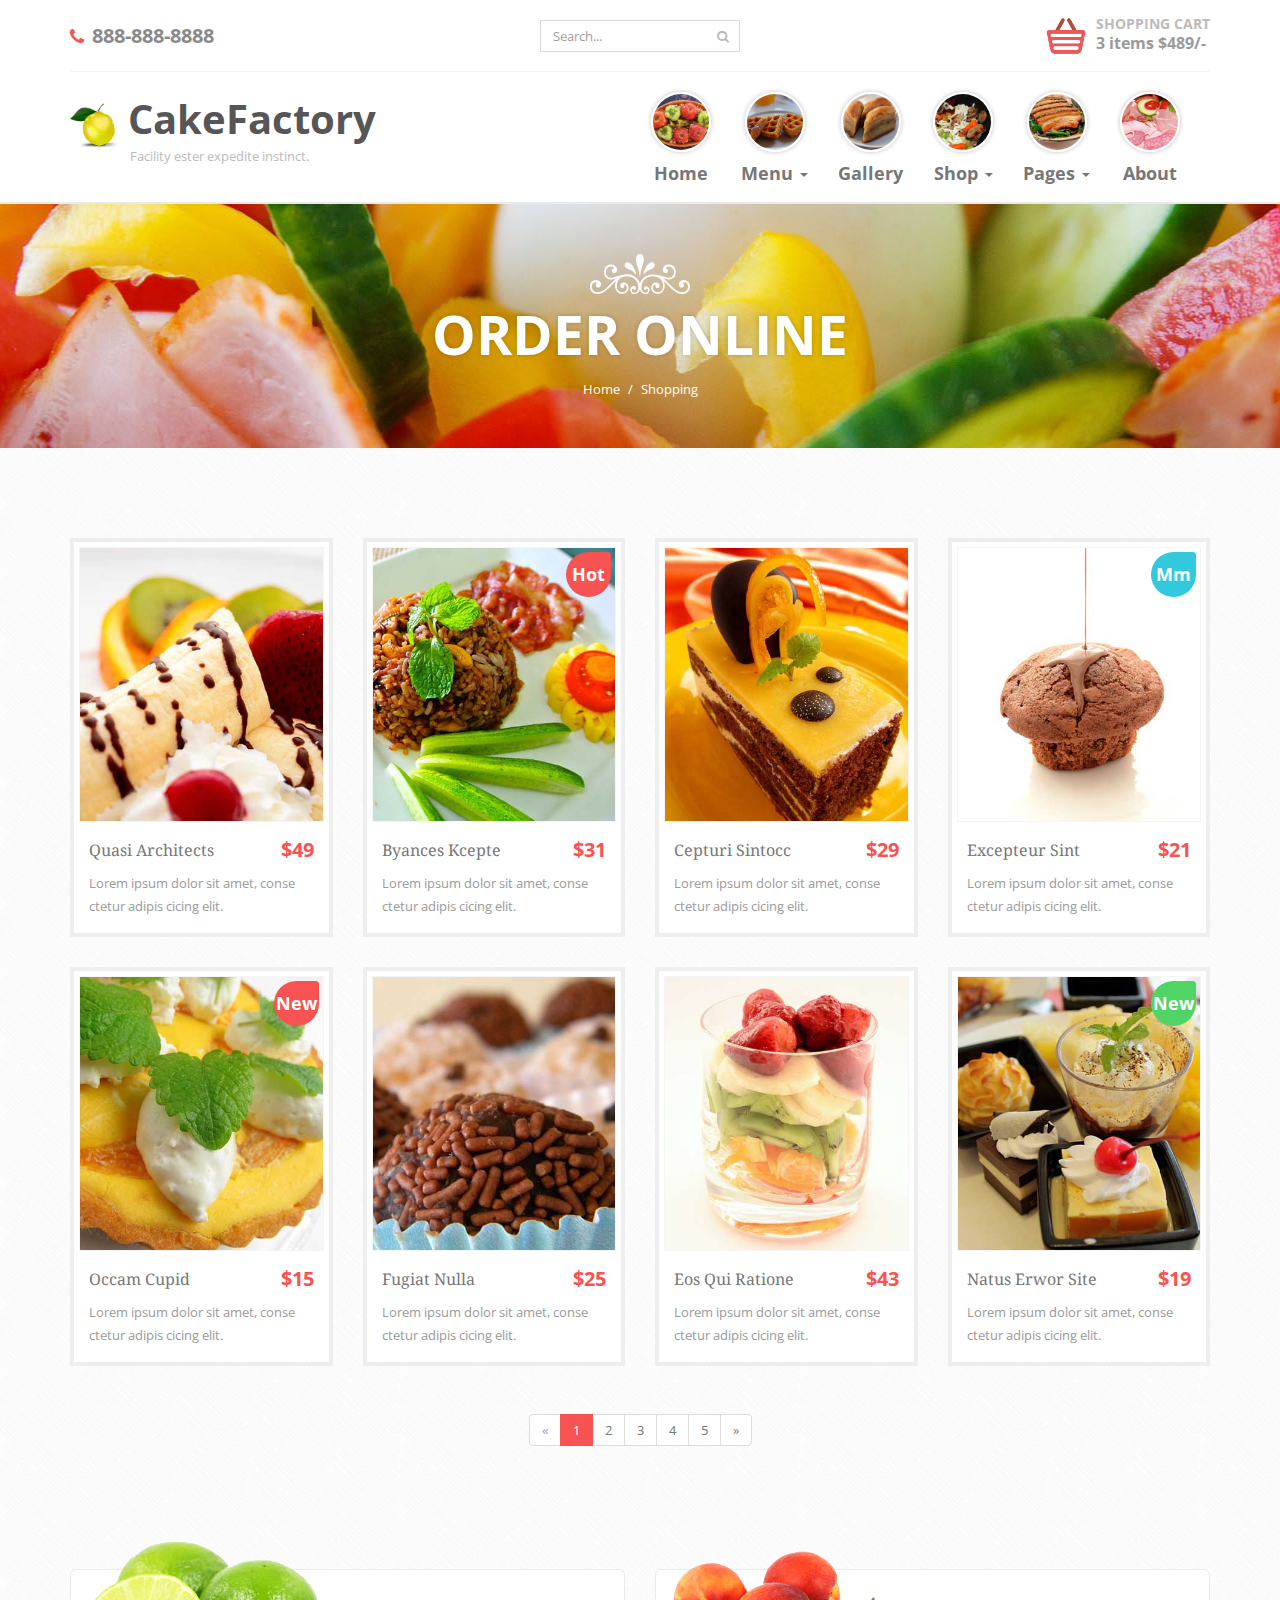
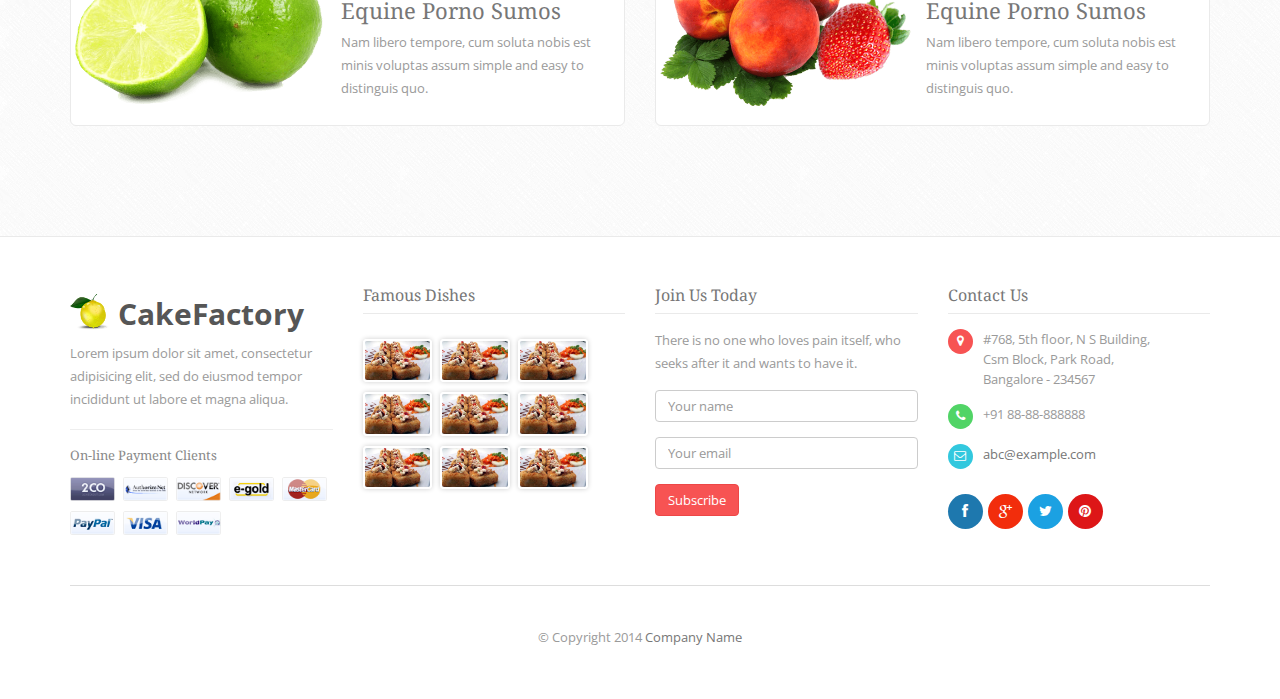
<file: cakefactory/items.html>
<!DOCTYPE html>
<html>
	<head>
		<meta charset="utf-8">
		<!-- Title here -->
		<title>Online Shopping - CakeFactory</title>
		<!-- Description, Keywords and Author -->
		<meta name="description" content="Your description">
		<meta name="keywords" content="Your,Keywords">
		<meta name="author" content="ResponsiveWebInc">
		
		<meta name="viewport" content="width=device-width, initial-scale=1.0">
		
		<!-- Styles -->
		<!-- Bootstrap CSS -->
		<link href="css/bootstrap.min.css" rel="stylesheet">
		<!-- Portfolio CSS -->
		<link href="css/prettyPhoto.css" rel="stylesheet">
		<!-- Font awesome CSS -->
		<link href="css/font-awesome.min.css" rel="stylesheet">	
		<!-- Custom Less -->
		<link href="css/less-style.css" rel="stylesheet">	
		<!-- Custom CSS -->
		<link href="css/style.css" rel="stylesheet">
		<!--[if IE]><link rel="stylesheet" href="css/ie-style.css"><![endif]-->
		
		<!-- Favicon -->
		<link rel="shortcut icon" href="items.html#">
	</head>
	
	<body>
		
			
		<!-- Shopping cart Modal -->
		<div class="modal fade" id="shoppingcart1" tabindex="-1" role="dialog" aria-hidden="true">
			<div class="modal-dialog">
				<div class="modal-content">
					<div class="modal-header">
						<button type="button" class="close" data-dismiss="modal" aria-hidden="true">&times;</button>
						<h4 class="modal-title">Shopping Cart</h4>
					</div>
					<div class="modal-body">
						<!-- Items table -->
						<table class="table table-striped">
							<thead>
								<tr>
									<th>Name</th>
									<th>Quantity</th>
									<th>Price</th>
								</tr>
							</thead>
							<tbody>
								<tr>
									<td><a href="items.html#">Exception Reins Evocative</a></td>
									<td>2</td>
									<td>$200</td>
								</tr>
								<tr>
									<td><a href="items.html#">Taut Mayoress Alias Appendicitis</a></td>
									<td>1</td>
									<td>$190</td>
								</tr>
								<tr>
									<td><a href="items.html#">Sinter et Molests Perfectionist</a></td>
									<td>4</td>
									<td>$99</td>
								</tr>
								<tr>
									<th></th>
									<th>Total</th>
									<th>$489</th>
								</tr>
							</tbody>
						</table>
					</div>
					<div class="modal-footer">
						<button type="button" class="btn btn-default" data-dismiss="modal">Continue Shopping</button>
						<button type="button" class="btn btn-info">Checkout</button>
					</div>
				</div><!-- /.modal-content -->
			</div><!-- /.modal-dialog -->
		</div><!-- /.modal -->
		<!-- Model End -->
		
		<!-- Page Wrapper -->
		<div class="wrapper">
		
			<!-- Header Start -->
			
			<div class="header">
				<div class="container">
					<!-- Header top area content -->
					<div class="header-top">
						<div class="row">
							<div class="col-md-4 col-sm-4">
								<!-- Header top left content contact -->
								<div class="header-contact">
									<!-- Contact number -->
									<span><i class="fa fa-phone red"></i> 888-888-8888</span>
								</div>
							</div>
							<div class="col-md-4 col-sm-4">
								<!-- Header top right content search box -->
								<div class=" header-search">
									<form class="form" role="form">
										<div class="input-group">
										  <input type="text" class="form-control" placeholder="Search...">
										  <span class="input-group-btn">
											<button class="btn btn-default" type="button"><i class="fa fa-search"></i></button>
										  </span>
										</div>
									</form>
								</div>
							</div>
							<div class="col-md-4 col-sm-4">
								<!-- Button Kart -->
								<div class="btn-cart-md dropdown">
									<a class="cart-link dropdown-toggle" data-toggle="dropdown" href="items.html#">
										<!-- Image -->
										<img class="img-responsive" src="img/cart.png" alt="" />
										<!-- Heading -->
										<h4>Shopping Cart</h4>
										<span>3 items $489/-</span>
										<div class="clearfix"></div>
									</a>
									<ul class="dropdown-menu" role="menu">
										<li>
											<!-- Cart items for shopping list -->
											<div class="cart-item">
												<!-- Item remove icon -->
												<a href="items.html#"><i class="fa fa-times"></i></a>
												<!-- Image -->
												<img class="img-responsive img-rounded" src="img/nav-menu/nav1.jpg" alt="" />
												<!-- Title for purchase item -->
												<span class="cart-title"><a href="items.html#">Exception Reins Evocative</a></span>
												<!-- Cart item price -->
												<span class="cart-price pull-right red">$200/-</span>
												<div class="clearfix"></div>
											</div>
										</li>
										<li>
											<!-- Cart items for shopping list -->
											<div class="cart-item">
												<!-- Item remove icon -->
												<a href="items.html#"><i class="fa fa-times"></i></a>
												<!-- Image -->
												<img class="img-responsive img-rounded" src="img/nav-menu/nav2.jpg" alt="" />
												<!-- Title for purchase item -->
												<span class="cart-title"><a href="items.html#">Taut Mayoress Alias Appendicitis</a></span>
												<!-- Cart item price -->
												<span class="cart-price pull-right red">$190/-</span>
												<div class="clearfix"></div>
											</div>
										</li>
										<li>
											<!-- Cart items for shopping list -->
											<div class="cart-item">
												<!-- Item remove icon -->
												<a href="items.html#"><i class="fa fa-times"></i></a>
												<!-- Image -->
												<img class="img-responsive img-rounded" src="img/nav-menu/nav3.jpg" alt="" />
												<!-- Title for purchase item -->
												<span class="cart-title"><a href="items.html#">Sinter et Molests Perfectionist</a></span>
												<!-- Cart item price -->
												<span class="cart-price pull-right red">$99/-</span>
												<div class="clearfix"></div>
											</div>
										</li>
										<li>
											<!-- Cart items for shopping list -->
											<div class="cart-item">
												<a class="btn btn-danger" data-toggle="modal" href="items.html#shoppingcart1">Checkout</a>
											</div>
										</li>
									</ul>
									<div class="clearfix"></div>
								</div>
								<div class="clearfix"></div>
							</div>
						</div>
					</div>
					<div class="row">
						<div class="col-md-4 col-sm-5">
							<!-- Link -->
							<a href="index.html">
								<!-- Logo area -->
								<div class="logo">
									<img class="img-responsive" src="img/logo.png" alt="" />
									<!-- Heading -->
									<h1>CakeFactory</h1>
									<!-- Paragraph -->
									<p>Facility ester expedite instinct.</p>
								</div>
							</a>
						</div>
						<div class="col-md-8 col-sm-7">
							<!-- Navigation -->
							<nav class="navbar navbar-default navbar-right" role="navigation">
								<div class="container-fluid">
									<!-- Brand and toggle get grouped for better mobile display -->
									<div class="navbar-header">
										<button type="button" class="navbar-toggle" data-toggle="collapse" data-target="#bs-example-navbar-collapse-1">
											<span class="sr-only">Toggle navigation</span>
											<span class="icon-bar"></span>
											<span class="icon-bar"></span>
											<span class="icon-bar"></span>
										</button>
									</div>

									<!-- Collect the nav links, forms, and other content for toggling -->
									<div class="collapse navbar-collapse" id="bs-example-navbar-collapse-1">
										<ul class="nav navbar-nav">
											<li><a href="index.html"><img src="img/nav-menu/nav1.jpg" class="img-responsive" alt="" /> Home</a></li>
											<li class="dropdown hidden-xs">
												<a href="items.html#" class="dropdown-toggle" data-toggle="dropdown"><img src="img/nav-menu/nav2.jpg" class="img-responsive" alt="" /> Menu <b class="caret"></b></a>
												<ul class="dropdown-menu dropdown-md">
													<li>
														<div class="row">
															<div class="col-md-4 col-sm-6">
																<!-- Menu Item -->
																<div class="menu-item">
																	<!-- Heading -->
																	<h3>Vegetarian</h3>
																	<!-- Image -->
																	<img src="img/dish/dish1.jpg" class="img-responsive" alt="" />
																	<!-- Paragraph -->
																	<p>Sea nut perspicacity under omni piste natures mirror of there with consequent.</p>
																	<!-- Button -->
																	<a href="menu.html" class="btn btn-danger btn-xs">View Menu</a>
																</div>
															</div>
															<div class="col-md-4 col-sm-6">
																<!-- Menu Item -->
																<div class="menu-item">
																	<!-- Heading -->
																	<h3>Non-Vegetarian</h3>
																	<!-- Image -->
																	<img src="img/dish/dish2.jpg" class="img-responsive" alt="" />
																	<!-- Paragraph -->
																	<p>Sea nut perspicacity under omni piste natures mirror as precode consequent.</p>
																	<!-- Button -->
																	<a href="menu.html" class="btn btn-danger btn-xs">View Menu</a>
																</div>
															</div>
															<div class="col-md-4">
																<!-- Menu Item -->
																<div class="menu-item">
																	<!-- Heading -->
																	<h3>Special Menu</h3>
																	<!-- Image -->
																	<img src="img/dish/dish3.jpg" class="img-responsive" alt="" />
																	<!-- Paragraph -->
																	<p>Sea nut perspicacity under omni piste natures mirror consequent.</p>
																	<!-- Button -->
																	<a href="menu.html" class="btn btn-danger btn-xs">View Menu</a>
																</div>
															</div>
														</div>
													</li>
												</ul>
											</li>
											<li class="dropdown visible-xs">
												<a href="items.html#" class="dropdown-toggle" data-toggle="dropdown"> Menu <b class="caret"></b></a>
												<ul class="dropdown-menu">
													<li><a href="menu.html">Vegetarian</a></li>
													<li><a href="menu.html">Non Vegetarian</a></li>
													<li><a href="menu.html">Special Menu</a></li>
												</ul>
											</li>
											<li><a href="gallery.html"><img src="img/nav-menu/nav3.jpg" class="img-responsive" alt="" /> Gallery</a></li>
											<li class="dropdown">
												<a href="items.html#" class="dropdown-toggle" data-toggle="dropdown"><img src="img/nav-menu/nav4.jpg" class="img-responsive" alt="" /> Shop <b class="caret"></b></a>
												<ul class="dropdown-menu">
													<li><a href="items.html">Shopping</a></li>
													<li><a href="item-single.html">Order Now</a></li>
													<li><a href="checkout.html">Checkout</a></li>
													<li><a href="reserve-seats.html">Reservation</a></li>
													<li><a href="contact.html">Contact Us</a></li>
												</ul>
											</li>
											<li class="dropdown">
												<a href="items.html#" class="dropdown-toggle" data-toggle="dropdown"><img src="img/nav-menu/nav5.jpg" class="img-responsive" alt="" /> Pages <b class="caret"></b></a>
												<ul class="dropdown-menu">
													<li><a href="error.html">404 Error</a></li>
													<li><a href="0-base.html">Blank Page</a></li>
													<li><a href="blog.html">Blog</a></li>
													<li><a href="blog-single.html">Blog Single</a></li>
													<li><a href="components.html">Components</a></li>
													<li><a href="general.html">General</a></li>
													<li><a href="nutrition-info.html">Nutrition Info</a></li>
													<li><a href="recipe.html">Recipes</a></li>
												</ul>
											</li>
											<li><a href="aboutus.html"><img src="img/nav-menu/nav6.jpg" class="img-responsive" alt="" /> About</a></li>
										</ul>
									</div><!-- /.navbar-collapse -->
								</div><!-- /.container-fluid -->
							</nav>
						</div>
					</div>
				</div> <!-- / .container -->
			</div>
			
			<!-- Header End -->
			
			<!-- Banner Start -->
			
			<div class="banner padd">
				<div class="container">
					<!-- Image -->
					<img class="img-responsive" src="img/crown-white.png" alt="" />
					<!-- Heading -->
					<h2 class="white">Order Online</h2>
					<ol class="breadcrumb">
						<li><a href="index.html">Home</a></li>
						<li class="active">Shopping</li>
					</ol>
					<div class="clearfix"></div>
				</div>
			</div>
			
			<!-- Banner End -->
			
			
			
			<!-- Inner Content -->
			<div class="inner-page padd">
				
				<!-- Shopping Start -->
				
				<div class="shopping">
					<div class="container">
						<!-- Shopping items content -->
						<div class="shopping-content">
							<div class="row">
								<div class="col-md-3 col-sm-6">
									<!-- Shopping items -->
									<div class="shopping-item">
										<!-- Image -->
										<a href="item-single.html"><img class="img-responsive" src="img/shopping/shop1.jpg" alt="" /></a>
										<!-- Shopping item name / Heading -->
										<h4 class="pull-left"><a href="item-single.html">Quasi Architects</a></h4>
										<span class="item-price pull-right">$49</span>
										<div class="clearfix"></div>
										<!-- Paragraph -->
										<p>Lorem ipsum dolor sit amet, conse ctetur adipis cicing elit.</p>
										<!-- Buy now button -->
										<div class="visible-xs">
											<a class="btn btn-danger btn-sm" href="items.html#">Buy Now</a>
										</div>
										<!-- Shopping item hover block & link -->
										<div class="item-hover br-red hidden-xs"></div>
										<a class="link hidden-xs" href="items.html#">Add to cart</a>
									</div>
								</div>
								<div class="col-md-3 col-sm-6">
									<!-- Shopping items -->
									<div class="shopping-item">
										<!-- Image -->
										<a href="item-single.html"><img class="img-responsive" src="img/shopping/shop2.jpg" alt="" /></a>
										<!-- Shopping item name / Heading -->
										<h4 class="pull-left"><a href="item-single.html">Byances Kcepte</a></h4>
										<span class="item-price pull-right">$31</span>
										<div class="clearfix"></div>
										<!-- Paragraph -->
										<p>Lorem ipsum dolor sit amet, conse ctetur adipis cicing elit.</p>
										<!-- Buy now button -->
										<div class="visible-xs">
											<a class="btn btn-danger btn-sm" href="items.html#">Buy Now</a>
										</div>
										<!-- Shopping item hover block & link -->
										<div class="item-hover br-red hidden-xs"></div>
										<a class="link hidden-xs" href="items.html#">Add to cart</a>
										<!-- Hot tag -->
										<span class="hot-tag br-red">Hot</span>
									</div>
								</div>
								<div class="col-md-3 col-sm-6">
									<!-- Shopping items -->
									<div class="shopping-item">
										<!-- Image -->
										<a href="item-single.html"><img class="img-responsive" src="img/shopping/shop3.jpg" alt="" /></a>
										<!-- Shopping item name / Heading -->
										<h4 class="pull-left"><a href="item-single.html">Cepturi Sintocc</a></h4>
										<span class="item-price pull-right">$29</span>
										<div class="clearfix"></div>
										<!-- Paragraph -->
										<p>Lorem ipsum dolor sit amet, conse ctetur adipis cicing elit.</p>
										<!-- Buy now button -->
										<div class="visible-xs">
											<a class="btn btn-danger btn-sm" href="items.html#">Buy Now</a>
										</div>
										<!-- Shopping item hover block & link -->
										<div class="item-hover br-red hidden-xs"></div>
										<a class="link hidden-xs" href="items.html#">Add to cart</a>
									</div>
								</div>
								<div class="col-md-3 col-sm-6">
									<!-- Shopping items -->
									<div class="shopping-item">
										<!-- Image -->
										<a href="item-single.html"><img class="img-responsive" src="img/shopping/shop4.jpg" alt="" /></a>
										<!-- Shopping item name / Heading -->
										<h4 class="pull-left"><a href="item-single.html">Excepteur Sint</a></h4>
										<span class="item-price pull-right">$21</span>
										<div class="clearfix"></div>
										<!-- Paragraph -->
										<p>Lorem ipsum dolor sit amet, conse ctetur adipis cicing elit.</p>
										<!-- Buy now button -->
										<div class="visible-xs">
											<a class="btn btn-danger btn-sm" href="items.html#">Buy Now</a>
										</div>
										<!-- Shopping item hover block & link -->
										<div class="item-hover br-red hidden-xs"></div>
										<a class="link hidden-xs" href="items.html#">Add to cart</a>
										<!-- Hot tag -->
										<span class="hot-tag br-lblue">Mm</span>
									</div>
								</div>
								<div class="col-md-3 col-sm-6">
									<!-- Shopping items -->
									<div class="shopping-item">
										<!-- Image -->
										<a href="item-single.html"><img class="img-responsive" src="img/shopping/shop5.jpg" alt="" /></a>
										<!-- Shopping item name / Heading -->
										<h4 class="pull-left"><a href="item-single.html">Occam Cupid</a></h4>
										<span class="item-price pull-right">$15</span>
										<div class="clearfix"></div>
										<!-- Paragraph -->
										<p>Lorem ipsum dolor sit amet, conse ctetur adipis cicing elit.</p>
										<!-- Buy now button -->
										<div class="visible-xs">
											<a class="btn btn-danger btn-sm" href="items.html#">Buy Now</a>
										</div>
										<!-- Shopping item hover block & link -->
										<div class="item-hover br-red hidden-xs"></div>
										<a class="link hidden-xs" href="items.html#">Add to cart</a>
										<!-- Hot tag -->
										<span class="hot-tag br-red">New</span>
									</div>
								</div>
								<div class="col-md-3 col-sm-6">
									<!-- Shopping items -->
									<div class="shopping-item">
										<!-- Image -->
										<a href="item-single.html"><img class="img-responsive" src="img/shopping/shop6.jpg" alt="" /></a>
										<!-- Shopping item name / Heading -->
										<h4 class="pull-left"><a href="item-single.html">Fugiat Nulla</a></h4>
										<span class="item-price pull-right">$25</span>
										<div class="clearfix"></div>
										<!-- Paragraph -->
										<p>Lorem ipsum dolor sit amet, conse ctetur adipis cicing elit.</p>
										<!-- Buy now button -->
										<div class="visible-xs">
											<a class="btn btn-danger btn-sm" href="items.html#">Buy Now</a>
										</div>
										<!-- Shopping item hover block & link -->
										<div class="item-hover br-red hidden-xs"></div>
										<a class="link hidden-xs" href="items.html#">Add to cart</a>
									</div>
								</div>
								<div class="col-md-3 col-sm-6">
									<!-- Shopping items -->
									<div class="shopping-item">
										<!-- Image -->
										<a href="item-single.html"><img class="img-responsive" src="img/shopping/shop7.jpg" alt="" /></a>
										<!-- Shopping item name / Heading -->
										<h4 class="pull-left"><a href="item-single.html">Eos Qui Ratione</a></h4>
										<span class="item-price pull-right">$43</span>
										<div class="clearfix"></div>
										<!-- Paragraph -->
										<p>Lorem ipsum dolor sit amet, conse ctetur adipis cicing elit.</p>
										<!-- Buy now button -->
										<div class="visible-xs">
											<a class="btn btn-danger btn-sm" href="items.html#">Buy Now</a>
										</div>
										<!-- Shopping item hover block & link -->
										<div class="item-hover br-red hidden-xs"></div>
										<a class="link hidden-xs" href="items.html#">Add to cart</a>
									</div>
								</div>
								<div class="col-md-3 col-sm-6">
									<!-- Shopping items -->
									<div class="shopping-item">
										<!-- Image -->
										<a href="item-single.html"><img class="img-responsive" src="img/shopping/shop8.jpg" alt="" /></a>
										<!-- Shopping item name / Heading -->
										<h4 class="pull-left"><a href="item-single.html">Natus Erwor Site</a></h4>
										<span class="item-price pull-right">$19</span>
										<div class="clearfix"></div>
										<!-- Paragraph -->
										<p>Lorem ipsum dolor sit amet, conse ctetur adipis cicing elit.</p>
										<!-- Buy now button -->
										<div class="visible-xs">
											<a class="btn btn-danger btn-sm" href="items.html#">Buy Now</a>
										</div>
										<!-- Shopping item hover block & link -->
										<div class="item-hover br-red hidden-xs"></div>
										<a class="link hidden-xs" href="items.html#">Add to cart</a>
										<!-- Hot tag -->
										<span class="hot-tag br-green">New</span>
									</div>
								</div>
							</div>
							<!-- Pagination -->
							<div class="shopping-pagination">
								<ul class="pagination">
									<li class="disabled"><a href="items.html#">&laquo;</a></li>
									<li class="active"><a href="items.html#">1 <span class="sr-only">(current)</span></a></li>
									<li><a href="items.html#">2</a></li>
									<li><a href="items.html#">3</a></li>
									<li><a href="items.html#">4</a></li>
									<li><a href="items.html#">5</a></li>
									<li><a href="items.html#">&raquo;</a></li>
								</ul>
							</div>
							<!-- Pagination end-->
						</div>
					</div>
				</div>
				
				<!-- Shopping End -->
			
				<!-- Showcase Start -->
				
				<div class="showcase">
					<div class="container">
						<div class="row">
							<div class="col-md-6 col-sm-6">
								<!-- Showcase section item -->
								<div class="showcase-item">
									<!-- Image -->
									<img class="img-responsive" src="img/fruit2.png" alt="" />
									<!-- Heading -->
									<h3><a href="items.html#">Equine Porno Sumos</a></h3>
									<!-- Paragraph -->
									<p>Nam libero tempore, cum soluta nobis est minis voluptas assum simple and easy to distinguis quo.</p>
									<div class="clearfix"></div>
								</div>
							</div>
							<div class="col-md-6 col-sm-6">
								<!-- Showcase section item -->
								<div class="showcase-item">
									<!-- Image -->
									<img class="img-responsive" src="img/fruit3.png" alt="" />
									<!-- Heading -->
									<h3><a href="items.html#">Equine Porno Sumos</a></h3>
									<!-- Paragraph -->
									<p>Nam libero tempore, cum soluta nobis est minis voluptas assum simple and easy to distinguis quo.</p>
									<div class="clearfix"></div>
								</div>
							</div>
						</div>
					</div>
				</div>
				
				<!-- Showcase End -->
				
			</div><!-- / Inner Page Content End -->	
			
			<!-- Footer Start -->
			
			<div class="footer padd">
				<div class="container">
					<div class="row">
						<div class="col-md-3 col-sm-6">
							<!-- Footer widget -->
							<div class="footer-widget">
								<!-- Logo area -->
								<div class="logo">
									<img class="img-responsive" src="img/logo.png" alt="" />
									<!-- Heading -->
									<h1>CakeFactory</h1>
								</div>
								<!-- Paragraph -->
								<p>Lorem ipsum dolor sit amet, consectetur adipisicing elit, sed do eiusmod tempor incididunt ut labore et magna aliqua.</p>
								<hr />
								<!-- Heading -->
								<h6>On-line Payment Clients</h6>
								<!-- Images -->
								<a href="items.html#"><img class="payment img-responsive" src="img/payment/2co.gif" alt="" /></a>
								<a href="items.html#"><img class="payment img-responsive" src="img/payment/authorizenet.gif" alt="" /></a>
								<a href="items.html#"><img class="payment img-responsive" src="img/payment/discover.gif" alt="" /></a>
								<a href="items.html#"><img class="payment img-responsive" src="img/payment/egold.gif" alt="" /></a>
								<a href="items.html#"><img class="payment img-responsive" src="img/payment/mastercard.gif" alt="" /></a>
								<a href="items.html#"><img class="payment img-responsive" src="img/payment/paypal.gif" alt="" /></a>
								<a href="items.html#"><img class="payment img-responsive" src="img/payment/visa.gif" alt="" /></a>
								<a href="items.html#"><img class="payment img-responsive" src="img/payment/worldpay.gif" alt="" /></a>
							</div> <!--/ Footer widget end -->
						</div>
						<div class="col-md-3 col-sm-6">
							<!-- Footer widget -->
							<div class="footer-widget">
								<!-- Heading -->
								<h4>Famous Dishes</h4>
								<!-- Images -->
								<a href="items.html#"><img class="dish img-responsive" src="img/dish/dish1.jpg" alt="" /></a>
								<a href="items.html#"><img class="dish img-responsive" src="img/dish/dish1.jpg" alt="" /></a>
								<a href="items.html#"><img class="dish img-responsive" src="img/dish/dish1.jpg" alt="" /></a>
								<a href="items.html#"><img class="dish img-responsive" src="img/dish/dish1.jpg" alt="" /></a>
								<a href="items.html#"><img class="dish img-responsive" src="img/dish/dish1.jpg" alt="" /></a>
								<a href="items.html#"><img class="dish img-responsive" src="img/dish/dish1.jpg" alt="" /></a>
								<a href="items.html#"><img class="dish img-responsive" src="img/dish/dish1.jpg" alt="" /></a>
								<a href="items.html#"><img class="dish img-responsive" src="img/dish/dish1.jpg" alt="" /></a>
								<a href="items.html#"><img class="dish img-responsive" src="img/dish/dish1.jpg" alt="" /></a>
							</div> <!--/ Footer widget end -->
						</div>
						<div class="clearfix visible-sm"></div>
						<div class="col-md-3 col-sm-6">
							<!-- Footer widget -->
							<div class="footer-widget">
								<!-- Heading -->
								<h4>Join Us Today</h4>
								<!-- Paragraph -->
								<p>There is no one who loves pain itself, who seeks after it and wants to have it.</p>
								<!-- Subscribe form -->
								<form role="form">
									<div class="form-group">
										<input class="form-control" type="text" placeholder="Your name" />
									</div>
									<div class="form-group">
										<input class="form-control" type="email" placeholder="Your email" />
									</div>
									<button class="btn btn-danger" type="button">Subscribe</button>
								</form>
							</div> <!--/ Footer widget end -->
						</div>
						<div class="col-md-3 col-sm-6">
							<!-- Footer widget -->
							<div class="footer-widget">
								<!-- Heading -->
								<h4>Contact Us</h4>
								<div class="contact-details">
									<!-- Address / Icon -->
									<i class="fa fa-map-marker br-red"></i> <span>#768, 5th floor, N S Building,<br />Csm Block, Park Road,<br /> Bangalore - 234567</span>
									<div class="clearfix"></div>
									<!-- Contact Number / Icon -->
									<i class="fa fa-phone br-green"></i> <span>+91 88-88-888888</span>
									<div class="clearfix"></div>
									<!-- Email / Icon -->
									<i class="fa fa-envelope-o br-lblue"></i> <span><a href="items.html#">abc@example.com</a></span>
									<div class="clearfix"></div>
								</div>
								<!-- Social media icon -->
								<div class="social">
									<a href="items.html#" class="facebook"><i class="fa fa-facebook"></i></a>
									<a href="items.html#" class="google-plus"><i class="fa fa-google-plus"></i></a>
									<a href="items.html#" class="twitter"><i class="fa fa-twitter"></i></a>
									<a href="items.html#" class="pinterest"><i class="fa fa-pinterest"></i></a>
								</div>
							</div> <!--/ Footer widget end -->
						</div>
					</div>
					<!-- Copyright -->
					<div class="footer-copyright">
						<!-- Paragraph -->
						<p>&copy; Copyright 2014 <a href="items.html#">Company Name</a></p>
					</div>
				</div>
			</div>
			
			<!-- Footer End -->
			
		</div><!-- / Wrapper End -->
		
		
		<!-- Scroll to top -->
		<span class="totop"><a href="items.html#"><i class="fa fa-angle-up"></i></a></span> 
		
		
		
		<!-- Javascript files -->
		<!-- jQuery -->
		<script src="js/jquery.js"></script>
		<!-- Bootstrap JS -->
		<script src="js/bootstrap.min.js"></script>
		<!-- Pretty Photo JS -->
		<script src="js/jquery.prettyPhoto.js"></script>
		<!-- Respond JS for IE8 -->
		<script src="js/respond.min.js"></script>
		<!-- HTML5 Support for IE -->
		<script src="js/html5shiv.js"></script>
		<!-- Custom JS -->
		<script src="js/custom.js"></script>
		<!-- JS code for this page -->
		<script>
		
		</script>
	</body>	
</html>
</file>
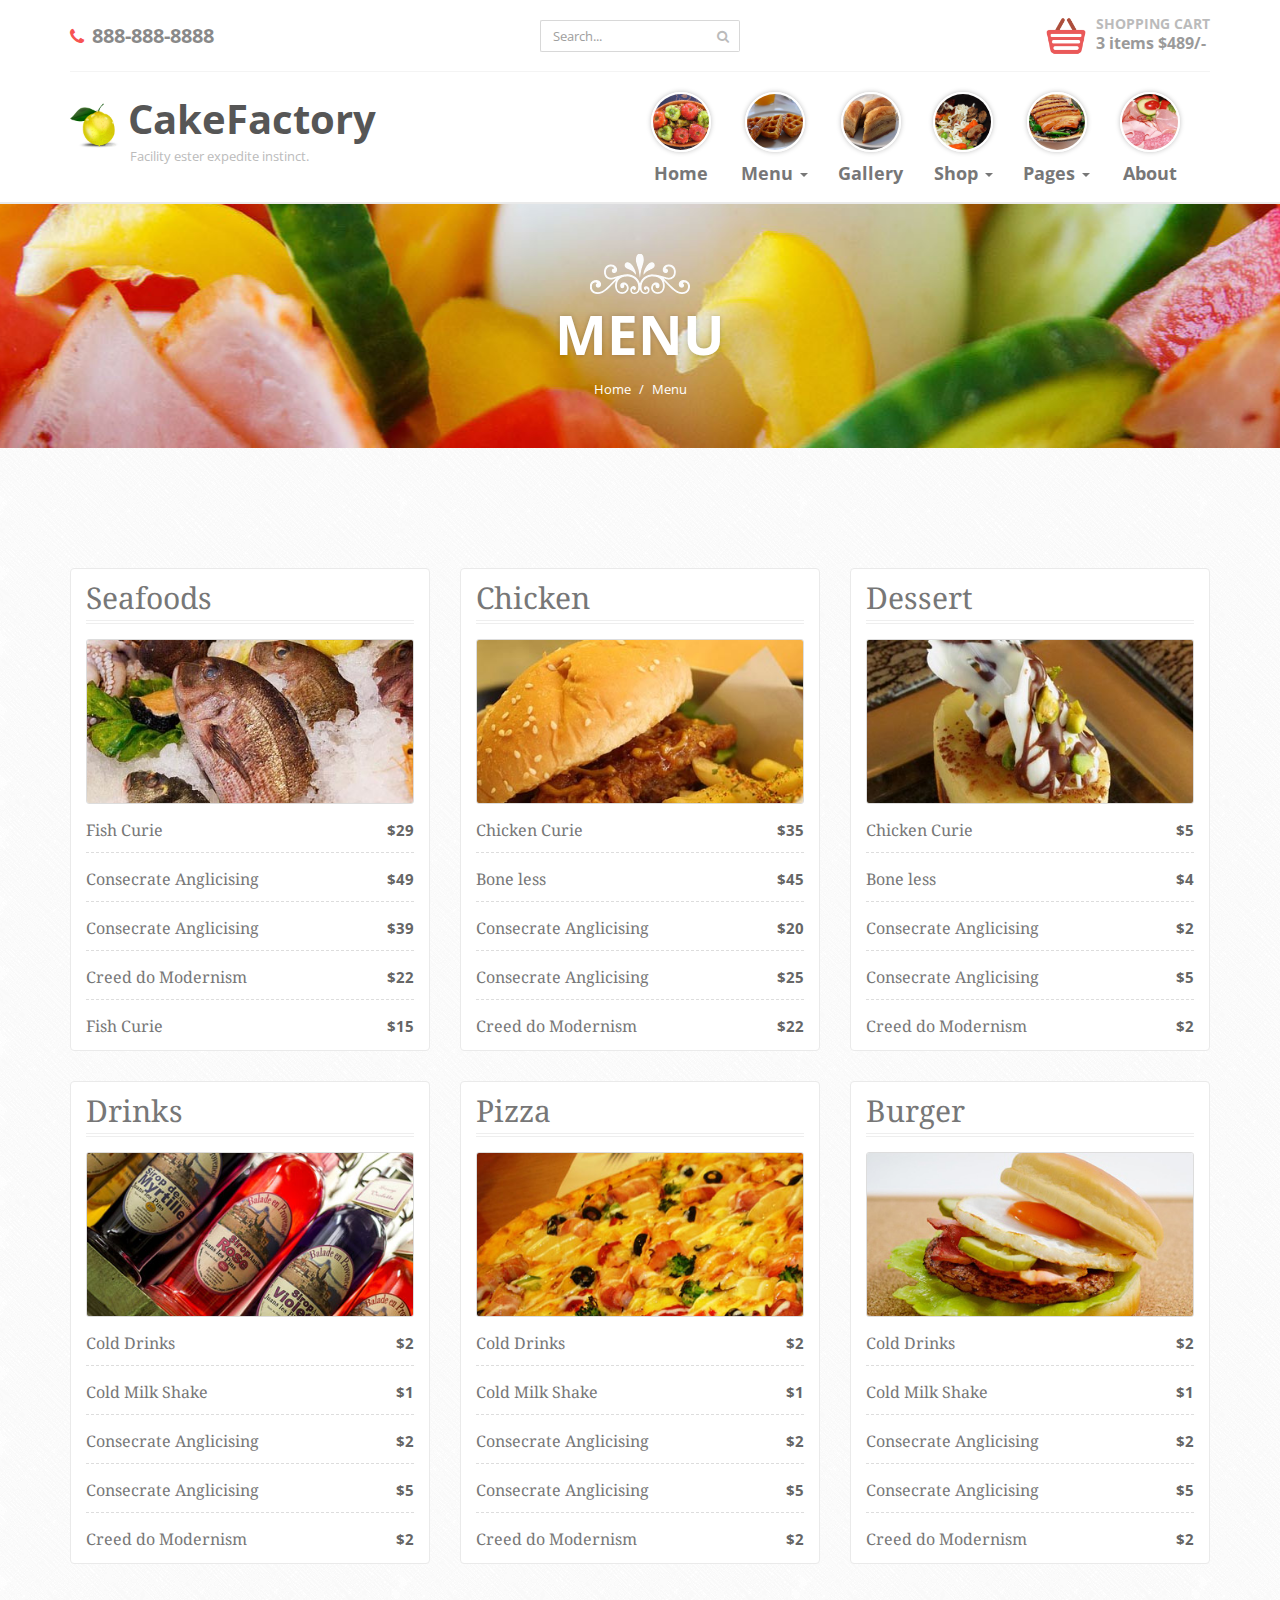
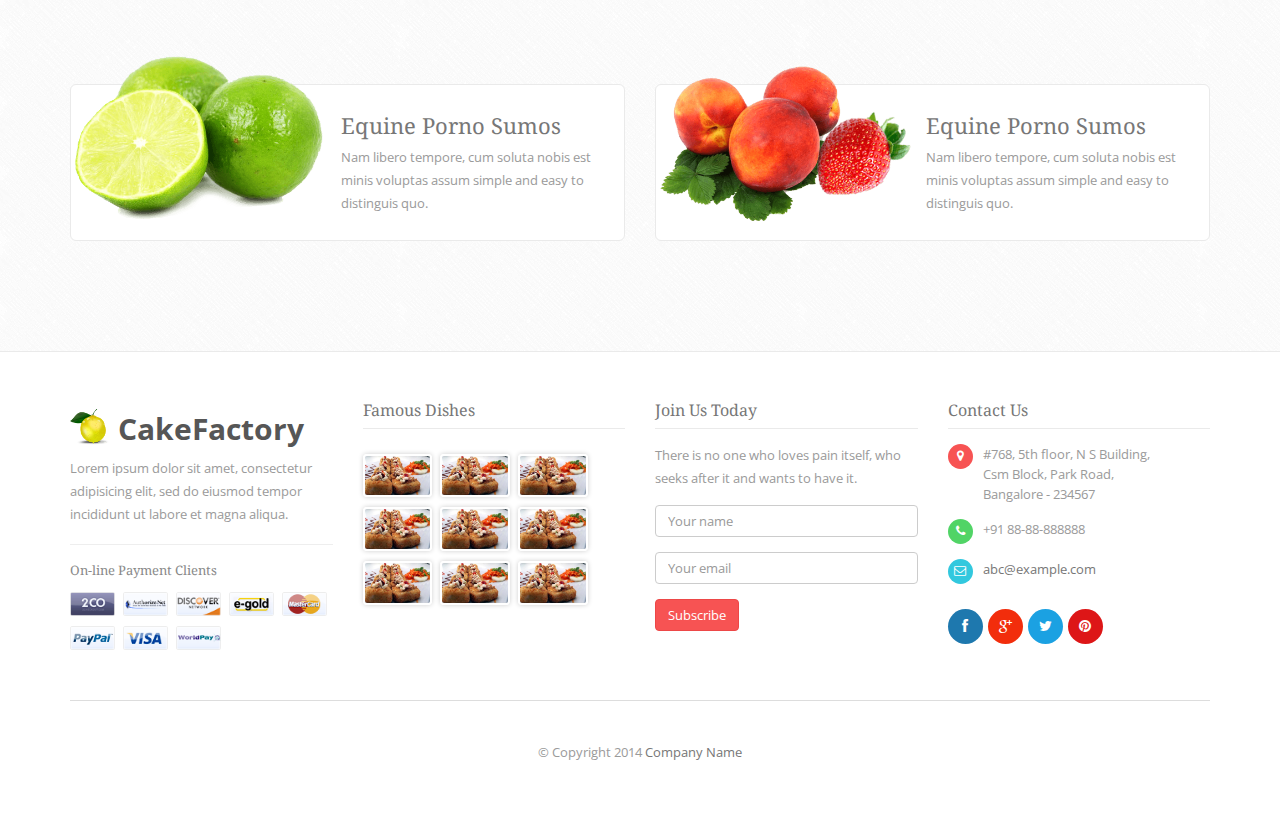
<file: cakefactory/menu.html>
<!DOCTYPE html>
<html>
	<head>
		<meta charset="utf-8">
		<!-- Title here -->
		<title>Menu - cakeFactory</title>
		<!-- Description, Keywords and Author -->
		<meta name="description" content="Your description">
		<meta name="keywords" content="Your,Keywords">
		<meta name="author" content="ResponsiveWebInc">
		
		<meta name="viewport" content="width=device-width, initial-scale=1.0">
		
		<!-- Styles -->
		<!-- Bootstrap CSS -->
		<link href="css/bootstrap.min.css" rel="stylesheet">
		<!-- Portfolio CSS -->
		<link href="css/prettyPhoto.css" rel="stylesheet">
		<!-- Font awesome CSS -->
		<link href="css/font-awesome.min.css" rel="stylesheet">	
		<!-- Custom Less -->
		<link href="css/less-style.css" rel="stylesheet">	
		<!-- Custom CSS -->
		<link href="css/style.css" rel="stylesheet">
		<!--[if IE]><link rel="stylesheet" href="css/ie-style.css"><![endif]-->
		
		<!-- Favicon -->
		<link rel="shortcut icon" href="menu.html#">
	</head>
	
	<body>
		
			
		<!-- Shopping cart Modal -->
		<div class="modal fade" id="shoppingcart1" tabindex="-1" role="dialog" aria-hidden="true">
			<div class="modal-dialog">
				<div class="modal-content">
					<div class="modal-header">
						<button type="button" class="close" data-dismiss="modal" aria-hidden="true">&times;</button>
						<h4 class="modal-title">Shopping Cart</h4>
					</div>
					<div class="modal-body">
						<!-- Items table -->
						<table class="table table-striped">
							<thead>
								<tr>
									<th>Name</th>
									<th>Quantity</th>
									<th>Price</th>
								</tr>
							</thead>
							<tbody>
								<tr>
									<td><a href="menu.html#">Exception Reins Evocative</a></td>
									<td>2</td>
									<td>$200</td>
								</tr>
								<tr>
									<td><a href="menu.html#">Taut Mayoress Alias Appendicitis</a></td>
									<td>1</td>
									<td>$190</td>
								</tr>
								<tr>
									<td><a href="menu.html#">Sinter et Molests Perfectionist</a></td>
									<td>4</td>
									<td>$99</td>
								</tr>
								<tr>
									<th></th>
									<th>Total</th>
									<th>$489</th>
								</tr>
							</tbody>
						</table>
					</div>
					<div class="modal-footer">
						<button type="button" class="btn btn-default" data-dismiss="modal">Continue Shopping</button>
						<button type="button" class="btn btn-info">Checkout</button>
					</div>
				</div><!-- /.modal-content -->
			</div><!-- /.modal-dialog -->
		</div><!-- /.modal -->
		<!-- Model End -->
		
		<!-- Page Wrapper -->
		<div class="wrapper">
		
			<!-- Header Start -->
			
			<div class="header">
				<div class="container">
					<!-- Header top area content -->
					<div class="header-top">
						<div class="row">
							<div class="col-md-4 col-sm-4">
								<!-- Header top left content contact -->
								<div class="header-contact">
									<!-- Contact number -->
									<span><i class="fa fa-phone red"></i> 888-888-8888</span>
								</div>
							</div>
							<div class="col-md-4 col-sm-4">
								<!-- Header top right content search box -->
								<div class=" header-search">
									<form class="form" role="form">
										<div class="input-group">
										  <input type="text" class="form-control" placeholder="Search...">
										  <span class="input-group-btn">
											<button class="btn btn-default" type="button"><i class="fa fa-search"></i></button>
										  </span>
										</div>
									</form>
								</div>
							</div>
							<div class="col-md-4 col-sm-4">
								<!-- Button Kart -->
								<div class="btn-cart-md dropdown">
									<a class="cart-link dropdown-toggle" data-toggle="dropdown" href="menu.html#">
										<!-- Image -->
										<img class="img-responsive" src="img/cart.png" alt="" />
										<!-- Heading -->
										<h4>Shopping Cart</h4>
										<span>3 items $489/-</span>
										<div class="clearfix"></div>
									</a>
									<ul class="dropdown-menu" role="menu">
										<li>
											<!-- Cart items for shopping list -->
											<div class="cart-item">
												<!-- Item remove icon -->
												<a href="menu.html#"><i class="fa fa-times"></i></a>
												<!-- Image -->
												<img class="img-responsive img-rounded" src="img/nav-menu/nav1.jpg" alt="" />
												<!-- Title for purchase item -->
												<span class="cart-title"><a href="menu.html#">Exception Reins Evocative</a></span>
												<!-- Cart item price -->
												<span class="cart-price pull-right red">$200/-</span>
												<div class="clearfix"></div>
											</div>
										</li>
										<li>
											<!-- Cart items for shopping list -->
											<div class="cart-item">
												<!-- Item remove icon -->
												<a href="menu.html#"><i class="fa fa-times"></i></a>
												<!-- Image -->
												<img class="img-responsive img-rounded" src="img/nav-menu/nav2.jpg" alt="" />
												<!-- Title for purchase item -->
												<span class="cart-title"><a href="menu.html#">Taut Mayoress Alias Appendicitis</a></span>
												<!-- Cart item price -->
												<span class="cart-price pull-right red">$190/-</span>
												<div class="clearfix"></div>
											</div>
										</li>
										<li>
											<!-- Cart items for shopping list -->
											<div class="cart-item">
												<!-- Item remove icon -->
												<a href="menu.html#"><i class="fa fa-times"></i></a>
												<!-- Image -->
												<img class="img-responsive img-rounded" src="img/nav-menu/nav3.jpg" alt="" />
												<!-- Title for purchase item -->
												<span class="cart-title"><a href="menu.html#">Sinter et Molests Perfectionist</a></span>
												<!-- Cart item price -->
												<span class="cart-price pull-right red">$99/-</span>
												<div class="clearfix"></div>
											</div>
										</li>
										<li>
											<!-- Cart items for shopping list -->
											<div class="cart-item">
												<a class="btn btn-danger" data-toggle="modal" href="menu.html#shoppingcart1">Checkout</a>
											</div>
										</li>
									</ul>
									<div class="clearfix"></div>
								</div>
								<div class="clearfix"></div>
							</div>
						</div>
					</div>
					<div class="row">
						<div class="col-md-4 col-sm-5">
							<!-- Link -->
							<a href="index.html">
								<!-- Logo area -->
								<div class="logo">
									<img class="img-responsive" src="img/logo.png" alt="" />
									<!-- Heading -->
									<h1>CakeFactory</h1>
									<!-- Paragraph -->
									<p>Facility ester expedite instinct.</p>
								</div>
							</a>
						</div>
						<div class="col-md-8 col-sm-7">
							<!-- Navigation -->
							<nav class="navbar navbar-default navbar-right" role="navigation">
								<div class="container-fluid">
									<!-- Brand and toggle get grouped for better mobile display -->
									<div class="navbar-header">
										<button type="button" class="navbar-toggle" data-toggle="collapse" data-target="#bs-example-navbar-collapse-1">
											<span class="sr-only">Toggle navigation</span>
											<span class="icon-bar"></span>
											<span class="icon-bar"></span>
											<span class="icon-bar"></span>
										</button>
									</div>

									<!-- Collect the nav links, forms, and other content for toggling -->
									<div class="collapse navbar-collapse" id="bs-example-navbar-collapse-1">
										<ul class="nav navbar-nav">
											<li><a href="index.html"><img src="img/nav-menu/nav1.jpg" class="img-responsive" alt="" /> Home</a></li>
											<li class="dropdown hidden-xs">
												<a href="menu.html#" class="dropdown-toggle" data-toggle="dropdown"><img src="img/nav-menu/nav2.jpg" class="img-responsive" alt="" /> Menu <b class="caret"></b></a>
												<ul class="dropdown-menu dropdown-md">
													<li>
														<div class="row">
															<div class="col-md-4 col-sm-6">
																<!-- Menu Item -->
																<div class="menu-item">
																	<!-- Heading -->
																	<h3>Vegetarian</h3>
																	<!-- Image -->
																	<img src="img/dish/dish1.jpg" class="img-responsive" alt="" />
																	<!-- Paragraph -->
																	<p>Sea nut perspicacity under omni piste natures mirror of there with consequent.</p>
																	<!-- Button -->
																	<a href="menu.html" class="btn btn-danger btn-xs">View Menu</a>
																</div>
															</div>
															<div class="col-md-4 col-sm-6">
																<!-- Menu Item -->
																<div class="menu-item">
																	<!-- Heading -->
																	<h3>Non-Vegetarian</h3>
																	<!-- Image -->
																	<img src="img/dish/dish2.jpg" class="img-responsive" alt="" />
																	<!-- Paragraph -->
																	<p>Sea nut perspicacity under omni piste natures mirror as precode consequent.</p>
																	<!-- Button -->
																	<a href="menu.html" class="btn btn-danger btn-xs">View Menu</a>
																</div>
															</div>
															<div class="col-md-4">
																<!-- Menu Item -->
																<div class="menu-item">
																	<!-- Heading -->
																	<h3>Special Menu</h3>
																	<!-- Image -->
																	<img src="img/dish/dish3.jpg" class="img-responsive" alt="" />
																	<!-- Paragraph -->
																	<p>Sea nut perspicacity under omni piste natures mirror consequent.</p>
																	<!-- Button -->
																	<a href="menu.html" class="btn btn-danger btn-xs">View Menu</a>
																</div>
															</div>
														</div>
													</li>
												</ul>
											</li>
											<li class="dropdown visible-xs">
												<a href="menu.html#" class="dropdown-toggle" data-toggle="dropdown"> Menu <b class="caret"></b></a>
												<ul class="dropdown-menu">
													<li><a href="menu.html">Vegetarian</a></li>
													<li><a href="menu.html">Non Vegetarian</a></li>
													<li><a href="menu.html">Special Menu</a></li>
												</ul>
											</li>
											<li><a href="gallery.html"><img src="img/nav-menu/nav3.jpg" class="img-responsive" alt="" /> Gallery</a></li>
											<li class="dropdown">
												<a href="menu.html#" class="dropdown-toggle" data-toggle="dropdown"><img src="img/nav-menu/nav4.jpg" class="img-responsive" alt="" /> Shop <b class="caret"></b></a>
												<ul class="dropdown-menu">
													<li><a href="items.html">Shopping</a></li>
													<li><a href="item-single.html">Order Now</a></li>
													<li><a href="checkout.html">Checkout</a></li>
													<li><a href="reserve-seats.html">Reservation</a></li>
													<li><a href="contact.html">Contact Us</a></li>
												</ul>
											</li>
											<li class="dropdown">
												<a href="menu.html#" class="dropdown-toggle" data-toggle="dropdown"><img src="img/nav-menu/nav5.jpg" class="img-responsive" alt="" /> Pages <b class="caret"></b></a>
												<ul class="dropdown-menu">
													<li><a href="error.html">404 Error</a></li>
													<li><a href="0-base.html">Blank Page</a></li>
													<li><a href="blog.html">Blog</a></li>
													<li><a href="blog-single.html">Blog Single</a></li>
													<li><a href="components.html">Components</a></li>
													<li><a href="general.html">General</a></li>
													<li><a href="nutrition-info.html">Nutrition Info</a></li>
													<li><a href="recipe.html">Recipes</a></li>
												</ul>
											</li>
											<li><a href="aboutus.html"><img src="img/nav-menu/nav6.jpg" class="img-responsive" alt="" /> About</a></li>
										</ul>
									</div><!-- /.navbar-collapse -->
								</div><!-- /.container-fluid -->
							</nav>
						</div>
					</div>
				</div> <!-- / .container -->
			</div>
			
			<!-- Header End -->
			
			<!-- Banner Start -->
			
			<div class="banner padd">
				<div class="container">
					<!-- Image -->
					<img class="img-responsive" src="img/crown-white.png" alt="" />
					<!-- Heading -->
					<h2 class="white">Menu</h2>
					<ol class="breadcrumb">
						<li><a href="index.html">Home</a></li>
						<li class="active">Menu</li>
					</ol>
					<div class="clearfix"></div>
				</div>
			</div>
			
			<!-- Banner End -->
			
			
			
			<!-- Inner Content -->
			<div class="inner-page padd">
			
				<!-- Inner page menu start -->
				<div class="inner-menu">
					<div class="container">
						<div class="row">
							<div class="col-md-4 col-sm-6">
								<!-- Inner page menu list -->
								<div class="menu-list">
									<!-- Menu item heading -->
									<h3>Seafoods</h3>
									<!-- Image for menu list -->
									<img class="img-responsive" src="img/menu/menu1.jpg" alt="" />
									<!-- Menu list items -->
									<div class="menu-list-item">
										<!-- Heading / Dish name -->
										<h4 class="pull-left">Fish Curie</h4>
										<!-- Dish price -->
										<span class="price pull-right">$29</span>
										<div class="clearfix"></div>
									</div>
									<!-- Menu list items -->
									<div class="menu-list-item">
										<!-- Heading / Dish name -->
										<h4 class="pull-left">Consecrate Anglicising</h4>
										<!-- Dish price -->
										<span class="price pull-right">$49</span>
										<div class="clearfix"></div>
									</div>
									<!-- Menu list items -->
									<div class="menu-list-item">
										<!-- Heading / Dish name -->
										<h4 class="pull-left">Consecrate Anglicising</h4>
										<!-- Dish price -->
										<span class="price pull-right">$39</span>
										<div class="clearfix"></div>
									</div>
									<!-- Menu list items -->
									<div class="menu-list-item">
										<!-- Heading / Dish name -->
										<h4 class="pull-left">Creed do Modernism</h4>
										<!-- Dish price -->
										<span class="price pull-right">$22</span>
										<div class="clearfix"></div>
									</div>
									<!-- Menu list items -->
									<div class="menu-list-item border-zero">
										<!-- Heading / Dish name -->
										<h4 class="pull-left">Fish Curie</h4>
										<!-- Dish price -->
										<span class="price pull-right">$15</span>
										<div class="clearfix"></div>
									</div>
								</div>
							</div>
							<div class="col-md-4 col-sm-6">
								<!-- Inner page menu list -->
								<div class="menu-list">
									<!-- Menu item heading -->
									<h3>Chicken</h3>
									<!-- Image for menu list -->
									<img class="img-responsive" src="img/menu/menu2.jpg" alt="" />
									<!-- Menu list items -->
									<div class="menu-list-item">
										<!-- Heading / Dish name -->
										<h4 class="pull-left">Chicken Curie</h4>
										<!-- Dish price -->
										<span class="price pull-right">$35</span>
										<div class="clearfix"></div>
									</div>
									<!-- Menu list items -->
									<div class="menu-list-item">
										<!-- Heading / Dish name -->
										<h4 class="pull-left">Bone less</h4>
										<!-- Dish price -->
										<span class="price pull-right">$45</span>
										<div class="clearfix"></div>
									</div>
									<!-- Menu list items -->
									<div class="menu-list-item">
										<!-- Heading / Dish name -->
										<h4 class="pull-left">Consecrate Anglicising</h4>
										<!-- Dish price -->
										<span class="price pull-right">$20</span>
										<div class="clearfix"></div>
									</div>
									<!-- Menu list items -->
									<div class="menu-list-item">
										<!-- Heading / Dish name -->
										<h4 class="pull-left">Consecrate Anglicising</h4>
										<!-- Dish price -->
										<span class="price pull-right">$25</span>
										<div class="clearfix"></div>
									</div>
									<!-- Menu list items -->
									<div class="menu-list-item border-zero">
										<!-- Heading / Dish name -->
										<h4 class="pull-left">Creed do Modernism</h4>
										<!-- Dish price -->
										<span class="price pull-right">$22</span>
										<div class="clearfix"></div>
									</div>
								</div>
							</div>
							<div class="col-md-4 col-sm-6">
								<!-- Inner page menu list -->
								<div class="menu-list">
									<!-- Menu item heading -->
									<h3>Dessert</h3>
									<!-- Image for menu list -->
									<img class="img-responsive" src="img/menu/menu3.jpg" alt="" />
									<!-- Menu list items -->
									<div class="menu-list-item">
										<!-- Heading / Dish name -->
										<h4 class="pull-left">Chicken Curie</h4>
										<!-- Dish price -->
										<span class="price pull-right">$5</span>
										<div class="clearfix"></div>
									</div>
									<!-- Menu list items -->
									<div class="menu-list-item">
										<!-- Heading / Dish name -->
										<h4 class="pull-left">Bone less</h4>
										<!-- Dish price -->
										<span class="price pull-right">$4</span>
										<div class="clearfix"></div>
									</div>
									<!-- Menu list items -->
									<div class="menu-list-item">
										<!-- Heading / Dish name -->
										<h4 class="pull-left">Consecrate Anglicising</h4>
										<!-- Dish price -->
										<span class="price pull-right">$2</span>
										<div class="clearfix"></div>
									</div>
									<!-- Menu list items -->
									<div class="menu-list-item">
										<!-- Heading / Dish name -->
										<h4 class="pull-left">Consecrate Anglicising</h4>
										<!-- Dish price -->
										<span class="price pull-right">$5</span>
										<div class="clearfix"></div>
									</div>
									<!-- Menu list items -->
									<div class="menu-list-item border-zero">
										<!-- Heading / Dish name -->
										<h4 class="pull-left">Creed do Modernism</h4>
										<!-- Dish price -->
										<span class="price pull-right">$2</span>
										<div class="clearfix"></div>
									</div>
								</div>
							</div>
							<div class="col-md-4 col-sm-6">
								<!-- Inner page menu list -->
								<div class="menu-list">
									<!-- Menu item heading -->
									<h3>Drinks</h3>
									<!-- Image for menu list -->
									<img class="img-responsive" src="img/menu/menu4.jpg" alt="" />
									<!-- Menu list items -->
									<div class="menu-list-item">
										<!-- Heading / Dish name -->
										<h4 class="pull-left">Cold Drinks</h4>
										<!-- Dish price -->
										<span class="price pull-right">$2</span>
										<div class="clearfix"></div>
									</div>
									<!-- Menu list items -->
									<div class="menu-list-item">
										<!-- Heading / Dish name -->
										<h4 class="pull-left">Cold Milk Shake</h4>
										<!-- Dish price -->
										<span class="price pull-right">$1</span>
										<div class="clearfix"></div>
									</div>
									<!-- Menu list items -->
									<div class="menu-list-item">
										<!-- Heading / Dish name -->
										<h4 class="pull-left">Consecrate Anglicising</h4>
										<!-- Dish price -->
										<span class="price pull-right">$2</span>
										<div class="clearfix"></div>
									</div>
									<!-- Menu list items -->
									<div class="menu-list-item">
										<!-- Heading / Dish name -->
										<h4 class="pull-left">Consecrate Anglicising</h4>
										<!-- Dish price -->
										<span class="price pull-right">$5</span>
										<div class="clearfix"></div>
									</div>
									<!-- Menu list items -->
									<div class="menu-list-item border-zero">
										<!-- Heading / Dish name -->
										<h4 class="pull-left">Creed do Modernism</h4>
										<!-- Dish price -->
										<span class="price pull-right">$2</span>
										<div class="clearfix"></div>
									</div>
								</div>
							</div>
							<div class="col-md-4 col-sm-6">
								<!-- Inner page menu list -->
								<div class="menu-list">
									<!-- Menu item heading -->
									<h3>Pizza</h3>
									<!-- Image for menu list -->
									<img class="img-responsive" src="img/menu/menu5.jpg" alt="" />
									<!-- Menu list items -->
									<div class="menu-list-item">
										<!-- Heading / Dish name -->
										<h4 class="pull-left">Cold Drinks</h4>
										<!-- Dish price -->
										<span class="price pull-right">$2</span>
										<div class="clearfix"></div>
									</div>
									<!-- Menu list items -->
									<div class="menu-list-item">
										<!-- Heading / Dish name -->
										<h4 class="pull-left">Cold Milk Shake</h4>
										<!-- Dish price -->
										<span class="price pull-right">$1</span>
										<div class="clearfix"></div>
									</div>
									<!-- Menu list items -->
									<div class="menu-list-item">
										<!-- Heading / Dish name -->
										<h4 class="pull-left">Consecrate Anglicising</h4>
										<!-- Dish price -->
										<span class="price pull-right">$2</span>
										<div class="clearfix"></div>
									</div>
									<!-- Menu list items -->
									<div class="menu-list-item">
										<!-- Heading / Dish name -->
										<h4 class="pull-left">Consecrate Anglicising</h4>
										<!-- Dish price -->
										<span class="price pull-right">$5</span>
										<div class="clearfix"></div>
									</div>
									<!-- Menu list items -->
									<div class="menu-list-item border-zero">
										<!-- Heading / Dish name -->
										<h4 class="pull-left">Creed do Modernism</h4>
										<!-- Dish price -->
										<span class="price pull-right">$2</span>
										<div class="clearfix"></div>
									</div>
								</div>
							</div>
							<div class="col-md-4 col-sm-6">
								<!-- Inner page menu list -->
								<div class="menu-list">
									<!-- Menu item heading -->
									<h3>Burger</h3>
									<!-- Image for menu list -->
									<img class="img-responsive" src="img/menu/menu6.jpg" alt="" />
									<!-- Menu list items -->
									<div class="menu-list-item">
										<!-- Heading / Dish name -->
										<h4 class="pull-left">Cold Drinks</h4>
										<!-- Dish price -->
										<span class="price pull-right">$2</span>
										<div class="clearfix"></div>
									</div>
									<!-- Menu list items -->
									<div class="menu-list-item">
										<!-- Heading / Dish name -->
										<h4 class="pull-left">Cold Milk Shake</h4>
										<!-- Dish price -->
										<span class="price pull-right">$1</span>
										<div class="clearfix"></div>
									</div>
									<!-- Menu list items -->
									<div class="menu-list-item">
										<!-- Heading / Dish name -->
										<h4 class="pull-left">Consecrate Anglicising</h4>
										<!-- Dish price -->
										<span class="price pull-right">$2</span>
										<div class="clearfix"></div>
									</div>
									<!-- Menu list items -->
									<div class="menu-list-item">
										<!-- Heading / Dish name -->
										<h4 class="pull-left">Consecrate Anglicising</h4>
										<!-- Dish price -->
										<span class="price pull-right">$5</span>
										<div class="clearfix"></div>
									</div>
									<!-- Menu list items -->
									<div class="menu-list-item border-zero">
										<!-- Heading / Dish name -->
										<h4 class="pull-left">Creed do Modernism</h4>
										<!-- Dish price -->
										<span class="price pull-right">$2</span>
										<div class="clearfix"></div>
									</div>
								</div>
							</div>
						</div>
					</div>
				</div>
				
				<!-- Inner page menu end -->
			
				<!-- Showcase Start -->
				
				<div class="showcase">
					<div class="container">
						<div class="row">
							<div class="col-md-6 col-sm-6">
								<!-- Showcase section item -->
								<div class="showcase-item">
									<!-- Image -->
									<img class="img-responsive" src="img/fruit2.png" alt="" />
									<!-- Heading -->
									<h3><a href="menu.html#">Equine Porno Sumos</a></h3>
									<!-- Paragraph -->
									<p>Nam libero tempore, cum soluta nobis est minis voluptas assum simple and easy to distinguis quo.</p>
									<div class="clearfix"></div>
								</div>
							</div>
							<div class="col-md-6 col-sm-6">
								<!-- Showcase section item -->
								<div class="showcase-item">
									<!-- Image -->
									<img class="img-responsive" src="img/fruit3.png" alt="" />
									<!-- Heading -->
									<h3><a href="menu.html#">Equine Porno Sumos</a></h3>
									<!-- Paragraph -->
									<p>Nam libero tempore, cum soluta nobis est minis voluptas assum simple and easy to distinguis quo.</p>
									<div class="clearfix"></div>
								</div>
							</div>
						</div>
					</div>
				</div>
				
				<!-- Showcase End -->
				
			</div><!-- / Inner Page Content End -->	
			
			<!-- Footer Start -->
			
			<div class="footer padd">
				<div class="container">
					<div class="row">
						<div class="col-md-3 col-sm-6">
							<!-- Footer widget -->
							<div class="footer-widget">
								<!-- Logo area -->
								<div class="logo">
									<img class="img-responsive" src="img/logo.png" alt="" />
									<!-- Heading -->
									<h1>CakeFactory</h1>
								</div>
								<!-- Paragraph -->
								<p>Lorem ipsum dolor sit amet, consectetur adipisicing elit, sed do eiusmod tempor incididunt ut labore et magna aliqua.</p>
								<hr />
								<!-- Heading -->
								<h6>On-line Payment Clients</h6>
								<!-- Images -->
								<a href="menu.html#"><img class="payment img-responsive" src="img/payment/2co.gif" alt="" /></a>
								<a href="menu.html#"><img class="payment img-responsive" src="img/payment/authorizenet.gif" alt="" /></a>
								<a href="menu.html#"><img class="payment img-responsive" src="img/payment/discover.gif" alt="" /></a>
								<a href="menu.html#"><img class="payment img-responsive" src="img/payment/egold.gif" alt="" /></a>
								<a href="menu.html#"><img class="payment img-responsive" src="img/payment/mastercard.gif" alt="" /></a>
								<a href="menu.html#"><img class="payment img-responsive" src="img/payment/paypal.gif" alt="" /></a>
								<a href="menu.html#"><img class="payment img-responsive" src="img/payment/visa.gif" alt="" /></a>
								<a href="menu.html#"><img class="payment img-responsive" src="img/payment/worldpay.gif" alt="" /></a>
							</div> <!--/ Footer widget end -->
						</div>
						<div class="col-md-3 col-sm-6">
							<!-- Footer widget -->
							<div class="footer-widget">
								<!-- Heading -->
								<h4>Famous Dishes</h4>
								<!-- Images -->
								<a href="menu.html#"><img class="dish img-responsive" src="img/dish/dish1.jpg" alt="" /></a>
								<a href="menu.html#"><img class="dish img-responsive" src="img/dish/dish1.jpg" alt="" /></a>
								<a href="menu.html#"><img class="dish img-responsive" src="img/dish/dish1.jpg" alt="" /></a>
								<a href="menu.html#"><img class="dish img-responsive" src="img/dish/dish1.jpg" alt="" /></a>
								<a href="menu.html#"><img class="dish img-responsive" src="img/dish/dish1.jpg" alt="" /></a>
								<a href="menu.html#"><img class="dish img-responsive" src="img/dish/dish1.jpg" alt="" /></a>
								<a href="menu.html#"><img class="dish img-responsive" src="img/dish/dish1.jpg" alt="" /></a>
								<a href="menu.html#"><img class="dish img-responsive" src="img/dish/dish1.jpg" alt="" /></a>
								<a href="menu.html#"><img class="dish img-responsive" src="img/dish/dish1.jpg" alt="" /></a>
							</div> <!--/ Footer widget end -->
						</div>
						<div class="clearfix visible-sm"></div>
						<div class="col-md-3 col-sm-6">
							<!-- Footer widget -->
							<div class="footer-widget">
								<!-- Heading -->
								<h4>Join Us Today</h4>
								<!-- Paragraph -->
								<p>There is no one who loves pain itself, who seeks after it and wants to have it.</p>
								<!-- Subscribe form -->
								<form role="form">
									<div class="form-group">
										<input class="form-control" type="text" placeholder="Your name" />
									</div>
									<div class="form-group">
										<input class="form-control" type="email" placeholder="Your email" />
									</div>
									<button class="btn btn-danger" type="button">Subscribe</button>
								</form>
							</div> <!--/ Footer widget end -->
						</div>
						<div class="col-md-3 col-sm-6">
							<!-- Footer widget -->
							<div class="footer-widget">
								<!-- Heading -->
								<h4>Contact Us</h4>
								<div class="contact-details">
									<!-- Address / Icon -->
									<i class="fa fa-map-marker br-red"></i> <span>#768, 5th floor, N S Building,<br />Csm Block, Park Road,<br /> Bangalore - 234567</span>
									<div class="clearfix"></div>
									<!-- Contact Number / Icon -->
									<i class="fa fa-phone br-green"></i> <span>+91 88-88-888888</span>
									<div class="clearfix"></div>
									<!-- Email / Icon -->
									<i class="fa fa-envelope-o br-lblue"></i> <span><a href="menu.html#">abc@example.com</a></span>
									<div class="clearfix"></div>
								</div>
								<!-- Social media icon -->
								<div class="social">
									<a href="menu.html#" class="facebook"><i class="fa fa-facebook"></i></a>
									<a href="menu.html#" class="google-plus"><i class="fa fa-google-plus"></i></a>
									<a href="menu.html#" class="twitter"><i class="fa fa-twitter"></i></a>
									<a href="menu.html#" class="pinterest"><i class="fa fa-pinterest"></i></a>
								</div>
							</div> <!--/ Footer widget end -->
						</div>
					</div>
					<!-- Copyright -->
					<div class="footer-copyright">
						<!-- Paragraph -->
						<p>&copy; Copyright 2014 <a href="menu.html#">Company Name</a></p>
					</div>
				</div>
			</div>
			
			<!-- Footer End -->
			
		</div><!-- / Wrapper End -->
		
		
		<!-- Scroll to top -->
		<span class="totop"><a href="menu.html#"><i class="fa fa-angle-up"></i></a></span> 
		
		
		
		<!-- Javascript files -->
		<!-- jQuery -->
		<script src="js/jquery.js"></script>
		<!-- Bootstrap JS -->
		<script src="js/bootstrap.min.js"></script>
		<!-- Pretty Photo JS -->
		<script src="js/jquery.prettyPhoto.js"></script>
		<!-- Respond JS for IE8 -->
		<script src="js/respond.min.js"></script>
		<!-- HTML5 Support for IE -->
		<script src="js/html5shiv.js"></script>
		<!-- Custom JS -->
		<script src="js/custom.js"></script>
		<!-- JS code for this page -->
		<script>		
		</script>
	</body>	
</html>
</file>
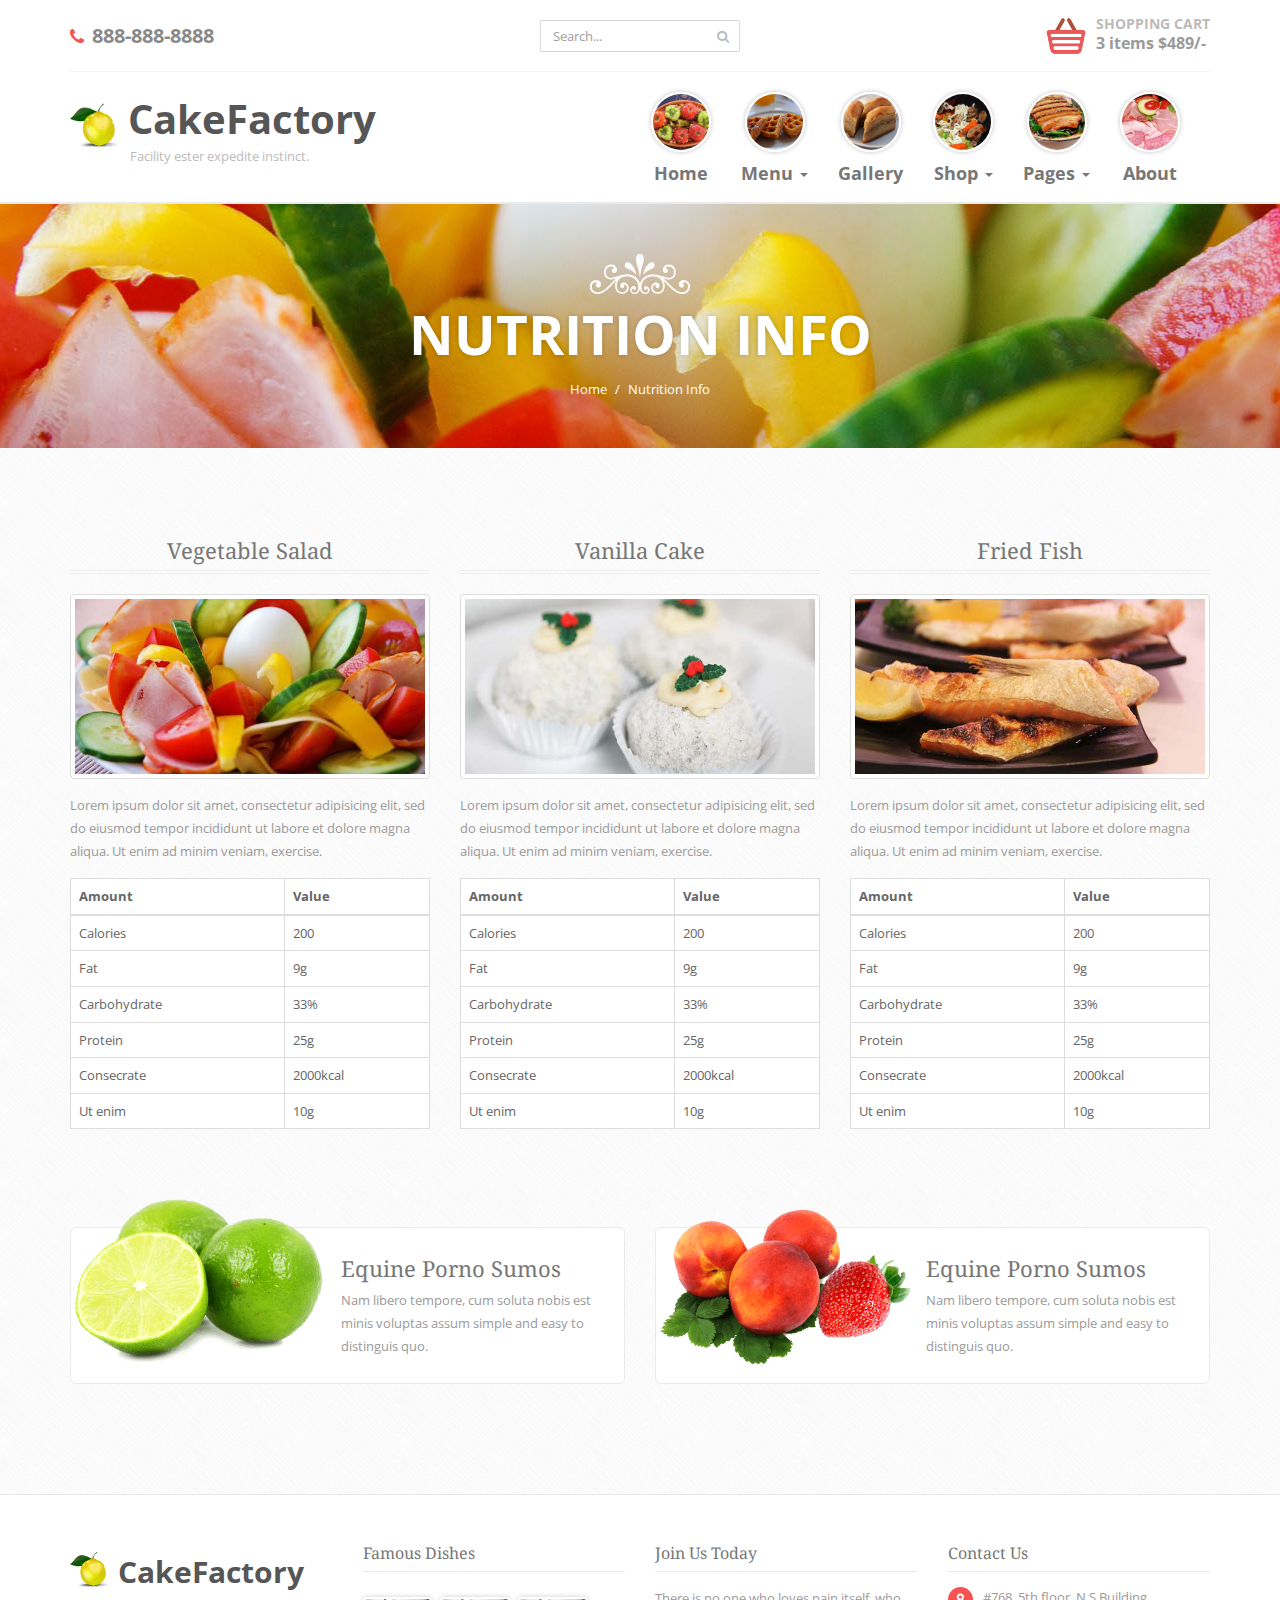
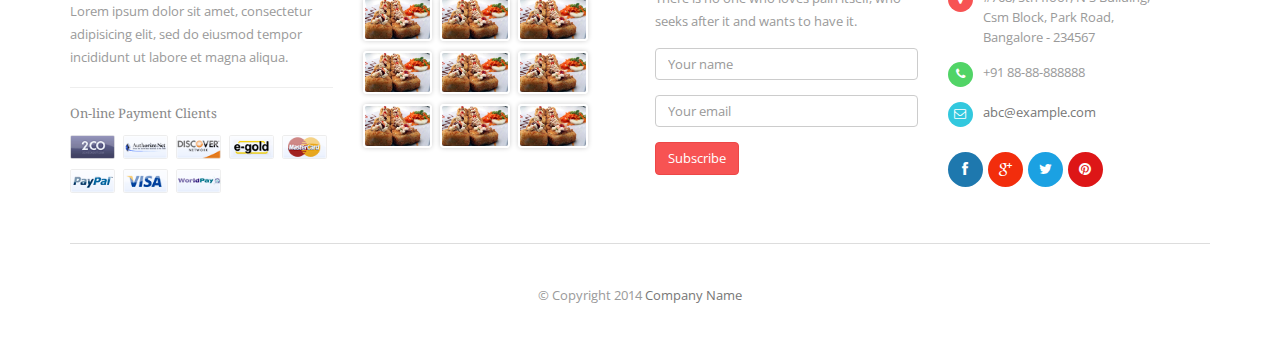
<file: cakefactory/nutrition-info.html>
<!DOCTYPE html>
<html>
	<head>
		<meta charset="utf-8">
		<!-- Title here -->
		<title>Nutrition Info - CakeFactory</title>
		<!-- Description, Keywords and Author -->
		<meta name="description" content="Your description">
		<meta name="keywords" content="Your,Keywords">
		<meta name="author" content="ResponsiveWebInc">
		
		<meta name="viewport" content="width=device-width, initial-scale=1.0">
		
		<!-- Styles -->
		<!-- Bootstrap CSS -->
		<link href="css/bootstrap.min.css" rel="stylesheet">
		<!-- Portfolio CSS -->
		<link href="css/prettyPhoto.css" rel="stylesheet">
		<!-- Font awesome CSS -->
		<link href="css/font-awesome.min.css" rel="stylesheet">	
		<!-- Custom Less -->
		<link href="css/less-style.css" rel="stylesheet">	
		<!-- Custom CSS -->
		<link href="css/style.css" rel="stylesheet">
		<!--[if IE]><link rel="stylesheet" href="css/ie-style.css"><![endif]-->
		
		<!-- Favicon -->
		<link rel="shortcut icon" href="nutrition-info.html#">
	</head>
	
	<body>
		
			
		<!-- Shopping cart Modal -->
		<div class="modal fade" id="shoppingcart1" tabindex="-1" role="dialog" aria-hidden="true">
			<div class="modal-dialog">
				<div class="modal-content">
					<div class="modal-header">
						<button type="button" class="close" data-dismiss="modal" aria-hidden="true">&times;</button>
						<h4 class="modal-title">Shopping Cart</h4>
					</div>
					<div class="modal-body">
						<!-- Items table -->
						<table class="table table-striped">
							<thead>
								<tr>
									<th>Name</th>
									<th>Quantity</th>
									<th>Price</th>
								</tr>
							</thead>
							<tbody>
								<tr>
									<td><a href="nutrition-info.html#">Exception Reins Evocative</a></td>
									<td>2</td>
									<td>$200</td>
								</tr>
								<tr>
									<td><a href="nutrition-info.html#">Taut Mayoress Alias Appendicitis</a></td>
									<td>1</td>
									<td>$190</td>
								</tr>
								<tr>
									<td><a href="nutrition-info.html#">Sinter et Molests Perfectionist</a></td>
									<td>4</td>
									<td>$99</td>
								</tr>
								<tr>
									<th></th>
									<th>Total</th>
									<th>$489</th>
								</tr>
							</tbody>
						</table>
					</div>
					<div class="modal-footer">
						<button type="button" class="btn btn-default" data-dismiss="modal">Continue Shopping</button>
						<button type="button" class="btn btn-info">Checkout</button>
					</div>
				</div><!-- /.modal-content -->
			</div><!-- /.modal-dialog -->
		</div><!-- /.modal -->
		<!-- Model End -->
		
		<!-- Page Wrapper -->
		<div class="wrapper">
		
			<!-- Header Start -->
			
			<div class="header">
				<div class="container">
					<!-- Header top area content -->
					<div class="header-top">
						<div class="row">
							<div class="col-md-4 col-sm-4">
								<!-- Header top left content contact -->
								<div class="header-contact">
									<!-- Contact number -->
									<span><i class="fa fa-phone red"></i> 888-888-8888</span>
								</div>
							</div>
							<div class="col-md-4 col-sm-4">
								<!-- Header top right content search box -->
								<div class=" header-search">
									<form class="form" role="form">
										<div class="input-group">
										  <input type="text" class="form-control" placeholder="Search...">
										  <span class="input-group-btn">
											<button class="btn btn-default" type="button"><i class="fa fa-search"></i></button>
										  </span>
										</div>
									</form>
								</div>
							</div>
							<div class="col-md-4 col-sm-4">
								<!-- Button Kart -->
								<div class="btn-cart-md dropdown">
									<a class="cart-link dropdown-toggle" data-toggle="dropdown" href="nutrition-info.html#">
										<!-- Image -->
										<img class="img-responsive" src="img/cart.png" alt="" />
										<!-- Heading -->
										<h4>Shopping Cart</h4>
										<span>3 items $489/-</span>
										<div class="clearfix"></div>
									</a>
									<ul class="dropdown-menu" role="menu">
										<li>
											<!-- Cart items for shopping list -->
											<div class="cart-item">
												<!-- Item remove icon -->
												<a href="nutrition-info.html#"><i class="fa fa-times"></i></a>
												<!-- Image -->
												<img class="img-responsive img-rounded" src="img/nav-menu/nav1.jpg" alt="" />
												<!-- Title for purchase item -->
												<span class="cart-title"><a href="nutrition-info.html#">Exception Reins Evocative</a></span>
												<!-- Cart item price -->
												<span class="cart-price pull-right red">$200/-</span>
												<div class="clearfix"></div>
											</div>
										</li>
										<li>
											<!-- Cart items for shopping list -->
											<div class="cart-item">
												<!-- Item remove icon -->
												<a href="nutrition-info.html#"><i class="fa fa-times"></i></a>
												<!-- Image -->
												<img class="img-responsive img-rounded" src="img/nav-menu/nav2.jpg" alt="" />
												<!-- Title for purchase item -->
												<span class="cart-title"><a href="nutrition-info.html#">Taut Mayoress Alias Appendicitis</a></span>
												<!-- Cart item price -->
												<span class="cart-price pull-right red">$190/-</span>
												<div class="clearfix"></div>
											</div>
										</li>
										<li>
											<!-- Cart items for shopping list -->
											<div class="cart-item">
												<!-- Item remove icon -->
												<a href="nutrition-info.html#"><i class="fa fa-times"></i></a>
												<!-- Image -->
												<img class="img-responsive img-rounded" src="img/nav-menu/nav3.jpg" alt="" />
												<!-- Title for purchase item -->
												<span class="cart-title"><a href="nutrition-info.html#">Sinter et Molests Perfectionist</a></span>
												<!-- Cart item price -->
												<span class="cart-price pull-right red">$99/-</span>
												<div class="clearfix"></div>
											</div>
										</li>
										<li>
											<!-- Cart items for shopping list -->
											<div class="cart-item">
												<a class="btn btn-danger" data-toggle="modal" href="nutrition-info.html#shoppingcart1">Checkout</a>
											</div>
										</li>
									</ul>
									<div class="clearfix"></div>
								</div>
								<div class="clearfix"></div>
							</div>
						</div>
					</div>
					<div class="row">
						<div class="col-md-4 col-sm-5">
							<!-- Link -->
							<a href="index.html">
								<!-- Logo area -->
								<div class="logo">
									<img class="img-responsive" src="img/logo.png" alt="" />
									<!-- Heading -->
									<h1>CakeFactory</h1>
									<!-- Paragraph -->
									<p>Facility ester expedite instinct.</p>
								</div>
							</a>
						</div>
						<div class="col-md-8 col-sm-7">
							<!-- Navigation -->
							<nav class="navbar navbar-default navbar-right" role="navigation">
								<div class="container-fluid">
									<!-- Brand and toggle get grouped for better mobile display -->
									<div class="navbar-header">
										<button type="button" class="navbar-toggle" data-toggle="collapse" data-target="#bs-example-navbar-collapse-1">
											<span class="sr-only">Toggle navigation</span>
											<span class="icon-bar"></span>
											<span class="icon-bar"></span>
											<span class="icon-bar"></span>
										</button>
									</div>

									<!-- Collect the nav links, forms, and other content for toggling -->
									<div class="collapse navbar-collapse" id="bs-example-navbar-collapse-1">
										<ul class="nav navbar-nav">
											<li><a href="index.html"><img src="img/nav-menu/nav1.jpg" class="img-responsive" alt="" /> Home</a></li>
											<li class="dropdown hidden-xs">
												<a href="nutrition-info.html#" class="dropdown-toggle" data-toggle="dropdown"><img src="img/nav-menu/nav2.jpg" class="img-responsive" alt="" /> Menu <b class="caret"></b></a>
												<ul class="dropdown-menu dropdown-md">
													<li>
														<div class="row">
															<div class="col-md-4 col-sm-6">
																<!-- Menu Item -->
																<div class="menu-item">
																	<!-- Heading -->
																	<h3>Vegetarian</h3>
																	<!-- Image -->
																	<img src="img/dish/dish1.jpg" class="img-responsive" alt="" />
																	<!-- Paragraph -->
																	<p>Sea nut perspicacity under omni piste natures mirror of there with consequent.</p>
																	<!-- Button -->
																	<a href="menu.html" class="btn btn-danger btn-xs">View Menu</a>
																</div>
															</div>
															<div class="col-md-4 col-sm-6">
																<!-- Menu Item -->
																<div class="menu-item">
																	<!-- Heading -->
																	<h3>Non-Vegetarian</h3>
																	<!-- Image -->
																	<img src="img/dish/dish2.jpg" class="img-responsive" alt="" />
																	<!-- Paragraph -->
																	<p>Sea nut perspicacity under omni piste natures mirror as precode consequent.</p>
																	<!-- Button -->
																	<a href="menu.html" class="btn btn-danger btn-xs">View Menu</a>
																</div>
															</div>
															<div class="col-md-4">
																<!-- Menu Item -->
																<div class="menu-item">
																	<!-- Heading -->
																	<h3>Special Menu</h3>
																	<!-- Image -->
																	<img src="img/dish/dish3.jpg" class="img-responsive" alt="" />
																	<!-- Paragraph -->
																	<p>Sea nut perspicacity under omni piste natures mirror consequent.</p>
																	<!-- Button -->
																	<a href="menu.html" class="btn btn-danger btn-xs">View Menu</a>
																</div>
															</div>
														</div>
													</li>
												</ul>
											</li>
											<li class="dropdown visible-xs">
												<a href="nutrition-info.html#" class="dropdown-toggle" data-toggle="dropdown"> Menu <b class="caret"></b></a>
												<ul class="dropdown-menu">
													<li><a href="menu.html">Vegetarian</a></li>
													<li><a href="menu.html">Non Vegetarian</a></li>
													<li><a href="menu.html">Special Menu</a></li>
												</ul>
											</li>
											<li><a href="gallery.html"><img src="img/nav-menu/nav3.jpg" class="img-responsive" alt="" /> Gallery</a></li>
											<li class="dropdown">
												<a href="nutrition-info.html#" class="dropdown-toggle" data-toggle="dropdown"><img src="img/nav-menu/nav4.jpg" class="img-responsive" alt="" /> Shop <b class="caret"></b></a>
												<ul class="dropdown-menu">
													<li><a href="items.html">Shopping</a></li>
													<li><a href="item-single.html">Order Now</a></li>
													<li><a href="checkout.html">Checkout</a></li>
													<li><a href="reserve-seats.html">Reservation</a></li>
													<li><a href="contact.html">Contact Us</a></li>
												</ul>
											</li>
											<li class="dropdown">
												<a href="nutrition-info.html#" class="dropdown-toggle" data-toggle="dropdown"><img src="img/nav-menu/nav5.jpg" class="img-responsive" alt="" /> Pages <b class="caret"></b></a>
												<ul class="dropdown-menu">
													<li><a href="error.html">404 Error</a></li>
													<li><a href="0-base.html">Blank Page</a></li>
													<li><a href="blog.html">Blog</a></li>
													<li><a href="blog-single.html">Blog Single</a></li>
													<li><a href="components.html">Components</a></li>
													<li><a href="general.html">General</a></li>
													<li><a href="nutrition-info.html">Nutrition Info</a></li>
													<li><a href="recipe.html">Recipes</a></li>
												</ul>
											</li>
											<li><a href="aboutus.html"><img src="img/nav-menu/nav6.jpg" class="img-responsive" alt="" /> About</a></li>
										</ul>
									</div><!-- /.navbar-collapse -->
								</div><!-- /.container-fluid -->
							</nav>
						</div>
					</div>
				</div> <!-- / .container -->
			</div>
			
			<!-- Header End -->
			
			<!-- Banner Start -->
			
			<div class="banner padd">
				<div class="container">
					<!-- Image -->
					<img class="img-responsive" src="img/crown-white.png" alt="" />
					<!-- Heading -->
					<h2 class="white">Nutrition Info</h2>
					<ol class="breadcrumb">
						<li><a href="index.html">Home</a></li>
						<li class="active">Nutrition Info</li>
					</ol>
					<div class="clearfix"></div>
				</div>
			</div>
			
			<!-- Banner End -->
			
			
			
			<!-- Inner Content -->
			<div class="inner-page padd">
			
				<!-- Nutrition Start -->
				
				<div class="nutrition">
					<div class="container">
						<div class="row">
							<div class="col-md-4 col-sm-4">
								<!-- Nutrition Item -->
								<div class="nutrition-item">
									<!-- Heading -->
									<h4>Vegetable Salad</h4>
									<!-- Image -->
									<img class="img-responsive img-thumbnail" src="img/dish/dish9.jpg" alt="" />
									<!-- Paragraph -->
									<p>Lorem ipsum dolor sit amet, consectetur adipisicing elit, sed do eiusmod tempor incididunt ut labore et dolore magna aliqua. Ut enim ad minim veniam, exercise.</p>
									<!-- Nutrition information table -->
									<div class="table-responsive">
										<table class="table table-bordered">
											<tr>
												<th>Amount</th>
												<th>Value</th>
											</tr>
											<tbody>
												<tr>
													<td>Calories</td>
													<td>200</td>
												</tr>
												<tr>
													<td>Fat</td>
													<td>9g</td>
												</tr>
												<tr>
													<td>Carbohydrate</td>
													<td>33%</td>
												</tr>
												<tr>
													<td>Protein</td>
													<td>25g</td>
												</tr>
												<tr>
													<td>Consecrate</td>
													<td>2000kcal</td>
												</tr>
												<tr>
													<td>Ut enim</td>
													<td>10g</td>
												</tr>
											</tbody>
										</table>
									</div>
								</div><!--/ Nutrition info end  -->
							</div><!--/ Column end  -->
							<div class="col-md-4 col-sm-4">
								<!-- Nutrition Item -->
								<div class="nutrition-item">
									<!-- Heading -->
									<h4>Vanilla Cake</h4>
									<!-- Image -->
									<img class="img-responsive img-thumbnail" src="img/dish/dish10.jpg" alt="" />
									<!-- Paragraph -->
									<p>Lorem ipsum dolor sit amet, consectetur adipisicing elit, sed do eiusmod tempor incididunt ut labore et dolore magna aliqua. Ut enim ad minim veniam, exercise.</p>
									<!-- Nutrition information table -->
									<div class="table-responsive">
										<table class="table table-bordered">
											<tr>
												<th>Amount</th>
												<th>Value</th>
											</tr>
											<tbody>
												<tr>
													<td>Calories</td>
													<td>200</td>
												</tr>
												<tr>
													<td>Fat</td>
													<td>9g</td>
												</tr>
												<tr>
													<td>Carbohydrate</td>
													<td>33%</td>
												</tr>
												<tr>
													<td>Protein</td>
													<td>25g</td>
												</tr>
												<tr>
													<td>Consecrate</td>
													<td>2000kcal</td>
												</tr>
												<tr>
													<td>Ut enim</td>
													<td>10g</td>
												</tr>
											</tbody>
										</table>
									</div>
								</div><!--/ Nutrition info end  -->
							</div><!--/ Column end  -->
							<div class="col-md-4 col-sm-4">
								<!-- Nutrition Item -->
								<div class="nutrition-item">
									<!-- Heading -->
									<h4>Fried Fish</h4>
									<!-- Image -->
									<img class="img-responsive img-thumbnail" src="img/dish/dish11.jpg" alt="" />
									<!-- Paragraph -->
									<p>Lorem ipsum dolor sit amet, consectetur adipisicing elit, sed do eiusmod tempor incididunt ut labore et dolore magna aliqua. Ut enim ad minim veniam, exercise.</p>
									<!-- Nutrition information table -->
									<div class="table-responsive">
										<table class="table table-bordered">
											<tr>
												<th>Amount</th>
												<th>Value</th>
											</tr>
											<tbody>
												<tr>
													<td>Calories</td>
													<td>200</td>
												</tr>
												<tr>
													<td>Fat</td>
													<td>9g</td>
												</tr>
												<tr>
													<td>Carbohydrate</td>
													<td>33%</td>
												</tr>
												<tr>
													<td>Protein</td>
													<td>25g</td>
												</tr>
												<tr>
													<td>Consecrate</td>
													<td>2000kcal</td>
												</tr>
												<tr>
													<td>Ut enim</td>
													<td>10g</td>
												</tr>
											</tbody>
										</table>
									</div>
								</div><!--/ Nutrition info end  -->
							</div><!--/ Column end  -->
						</div>
					</div>
				</div>
				
				<!-- Nutrition End -->
			
				<!-- Showcase Start -->
				
				<div class="showcase">
					<div class="container">
						<div class="row">
							<div class="col-md-6 col-sm-6">
								<!-- Showcase section item -->
								<div class="showcase-item">
									<!-- Image -->
									<img class="img-responsive" src="img/fruit2.png" alt="" />
									<!-- Heading -->
									<h3><a href="nutrition-info.html#">Equine Porno Sumos</a></h3>
									<!-- Paragraph -->
									<p>Nam libero tempore, cum soluta nobis est minis voluptas assum simple and easy to distinguis quo.</p>
									<div class="clearfix"></div>
								</div>
							</div>
							<div class="col-md-6 col-sm-6">
								<!-- Showcase section item -->
								<div class="showcase-item">
									<!-- Image -->
									<img class="img-responsive" src="img/fruit3.png" alt="" />
									<!-- Heading -->
									<h3><a href="nutrition-info.html#">Equine Porno Sumos</a></h3>
									<!-- Paragraph -->
									<p>Nam libero tempore, cum soluta nobis est minis voluptas assum simple and easy to distinguis quo.</p>
									<div class="clearfix"></div>
								</div>
							</div>
						</div>
					</div>
				</div>
				
				<!-- Showcase End -->
				
			</div><!-- / Inner Page Content End -->	
			
			<!-- Footer Start -->
			
			<div class="footer padd">
				<div class="container">
					<div class="row">
						<div class="col-md-3 col-sm-6">
							<!-- Footer widget -->
							<div class="footer-widget">
								<!-- Logo area -->
								<div class="logo">
									<img class="img-responsive" src="img/logo.png" alt="" />
									<!-- Heading -->
									<h1>CakeFactory</h1>
								</div>
								<!-- Paragraph -->
								<p>Lorem ipsum dolor sit amet, consectetur adipisicing elit, sed do eiusmod tempor incididunt ut labore et magna aliqua.</p>
								<hr />
								<!-- Heading -->
								<h6>On-line Payment Clients</h6>
								<!-- Images -->
								<a href="nutrition-info.html#"><img class="payment img-responsive" src="img/payment/2co.gif" alt="" /></a>
								<a href="nutrition-info.html#"><img class="payment img-responsive" src="img/payment/authorizenet.gif" alt="" /></a>
								<a href="nutrition-info.html#"><img class="payment img-responsive" src="img/payment/discover.gif" alt="" /></a>
								<a href="nutrition-info.html#"><img class="payment img-responsive" src="img/payment/egold.gif" alt="" /></a>
								<a href="nutrition-info.html#"><img class="payment img-responsive" src="img/payment/mastercard.gif" alt="" /></a>
								<a href="nutrition-info.html#"><img class="payment img-responsive" src="img/payment/paypal.gif" alt="" /></a>
								<a href="nutrition-info.html#"><img class="payment img-responsive" src="img/payment/visa.gif" alt="" /></a>
								<a href="nutrition-info.html#"><img class="payment img-responsive" src="img/payment/worldpay.gif" alt="" /></a>
							</div> <!--/ Footer widget end -->
						</div>
						<div class="col-md-3 col-sm-6">
							<!-- Footer widget -->
							<div class="footer-widget">
								<!-- Heading -->
								<h4>Famous Dishes</h4>
								<!-- Images -->
								<a href="nutrition-info.html#"><img class="dish img-responsive" src="img/dish/dish1.jpg" alt="" /></a>
								<a href="nutrition-info.html#"><img class="dish img-responsive" src="img/dish/dish1.jpg" alt="" /></a>
								<a href="nutrition-info.html#"><img class="dish img-responsive" src="img/dish/dish1.jpg" alt="" /></a>
								<a href="nutrition-info.html#"><img class="dish img-responsive" src="img/dish/dish1.jpg" alt="" /></a>
								<a href="nutrition-info.html#"><img class="dish img-responsive" src="img/dish/dish1.jpg" alt="" /></a>
								<a href="nutrition-info.html#"><img class="dish img-responsive" src="img/dish/dish1.jpg" alt="" /></a>
								<a href="nutrition-info.html#"><img class="dish img-responsive" src="img/dish/dish1.jpg" alt="" /></a>
								<a href="nutrition-info.html#"><img class="dish img-responsive" src="img/dish/dish1.jpg" alt="" /></a>
								<a href="nutrition-info.html#"><img class="dish img-responsive" src="img/dish/dish1.jpg" alt="" /></a>
							</div> <!--/ Footer widget end -->
						</div>
						<div class="clearfix visible-sm"></div>
						<div class="col-md-3 col-sm-6">
							<!-- Footer widget -->
							<div class="footer-widget">
								<!-- Heading -->
								<h4>Join Us Today</h4>
								<!-- Paragraph -->
								<p>There is no one who loves pain itself, who seeks after it and wants to have it.</p>
								<!-- Subscribe form -->
								<form role="form">
									<div class="form-group">
										<input class="form-control" type="text" placeholder="Your name" />
									</div>
									<div class="form-group">
										<input class="form-control" type="email" placeholder="Your email" />
									</div>
									<button class="btn btn-danger" type="button">Subscribe</button>
								</form>
							</div> <!--/ Footer widget end -->
						</div>
						<div class="col-md-3 col-sm-6">
							<!-- Footer widget -->
							<div class="footer-widget">
								<!-- Heading -->
								<h4>Contact Us</h4>
								<div class="contact-details">
									<!-- Address / Icon -->
									<i class="fa fa-map-marker br-red"></i> <span>#768, 5th floor, N S Building,<br />Csm Block, Park Road,<br /> Bangalore - 234567</span>
									<div class="clearfix"></div>
									<!-- Contact Number / Icon -->
									<i class="fa fa-phone br-green"></i> <span>+91 88-88-888888</span>
									<div class="clearfix"></div>
									<!-- Email / Icon -->
									<i class="fa fa-envelope-o br-lblue"></i> <span><a href="nutrition-info.html#">abc@example.com</a></span>
									<div class="clearfix"></div>
								</div>
								<!-- Social media icon -->
								<div class="social">
									<a href="nutrition-info.html#" class="facebook"><i class="fa fa-facebook"></i></a>
									<a href="nutrition-info.html#" class="google-plus"><i class="fa fa-google-plus"></i></a>
									<a href="nutrition-info.html#" class="twitter"><i class="fa fa-twitter"></i></a>
									<a href="nutrition-info.html#" class="pinterest"><i class="fa fa-pinterest"></i></a>
								</div>
							</div> <!--/ Footer widget end -->
						</div>
					</div>
					<!-- Copyright -->
					<div class="footer-copyright">
						<!-- Paragraph -->
						<p>&copy; Copyright 2014 <a href="nutrition-info.html#">Company Name</a></p>
					</div>
				</div>
			</div>
			
			<!-- Footer End -->
			
		</div><!-- / Wrapper End -->
		
		
		<!-- Scroll to top -->
		<span class="totop"><a href="nutrition-info.html#"><i class="fa fa-angle-up"></i></a></span> 
		
		
		
		<!-- Javascript files -->
		<!-- jQuery -->
		<script src="js/jquery.js"></script>
		<!-- Bootstrap JS -->
		<script src="js/bootstrap.min.js"></script>
		<!-- Pretty Photo JS -->
		<script src="js/jquery.prettyPhoto.js"></script>
		<!-- Respond JS for IE8 -->
		<script src="js/respond.min.js"></script>
		<!-- HTML5 Support for IE -->
		<script src="js/html5shiv.js"></script>
		<!-- Custom JS -->
		<script src="js/custom.js"></script>
		<!-- JS code for this page -->
		<script>
		
		</script>
	</body>	
</html>
</file>
<file: cakefactory/css/settings.css>
/*-----------------------------------------------------------------------------

	-	Revolution Slider 4.1 Captions -

		Screen Stylesheet

version:   	1.4.5
date:      	27/11/13
author:		themepunch
email:     	info@themepunch.com
website:   	http://www.themepunch.com
-----------------------------------------------------------------------------*/



/*************************
	-	CAPTIONS	-
**************************/

.tp-hide-revslider,.tp-caption.tp-hidden-caption	{	visibility:hidden !important; display:none !important;}


.tp-caption { z-index:1; white-space:nowrap}

.tp-caption-demo .tp-caption	{	position:relative !important; display:inline-block; margin-bottom:10px; margin-right:20px !important;}


.tp-caption.whitedivider3px {

	color: #000000;
	text-shadow: none;
	background-color: rgb(255, 255, 255);
	background-color: rgba(255, 255, 255, 1);
	text-decoration: none;
	min-width: 408px;
	min-height: 3px;
	background-position: initial initial;
	background-repeat: initial initial;
	border-width: 0px;
	border-color: #000000;
	border-style: none;
}


.tp-caption.finewide_large_white {
color:#ffffff;
text-shadow:none;
font-size:60px;
line-height:60px;
font-weight:300;
font-family:"Open Sans", sans-serif;
background-color:transparent;
text-decoration:none;
text-transform:uppercase;
letter-spacing:8px;
border-width:0px;
border-color:rgb(0, 0, 0);
border-style:none;
}

.tp-caption.whitedivider3px {
color:#000000;
text-shadow:none;
background-color:rgb(255, 255, 255);
background-color:rgba(255, 255, 255, 1);
text-decoration:none;
font-size:0px;
line-height:0;
min-width:468px;
min-height:3px;
border-width:0px;
border-color:rgb(0, 0, 0);
border-style:none;
}

.tp-caption.finewide_medium_white {
color:#ffffff;
text-shadow:none;
font-size:37px;
line-height:37px;
font-weight:300;
font-family:"Open Sans", sans-serif;
background-color:transparent;
text-decoration:none;
text-transform:uppercase;
letter-spacing:5px;
border-width:0px;
border-color:rgb(0, 0, 0);
border-style:none;
}

.tp-caption.boldwide_small_white {
font-size:25px;
line-height:25px;
font-weight:800;
font-family:"Open Sans", sans-serif;
color:rgb(255, 255, 255);
text-decoration:none;
background-color:transparent;
text-shadow:none;
text-transform:uppercase;
letter-spacing:5px;
border-width:0px;
border-color:rgb(0, 0, 0);
border-style:none;
}

.tp-caption.whitedivider3px_vertical {
color:#000000;
text-shadow:none;
background-color:rgb(255, 255, 255);
background-color:rgba(255, 255, 255, 1);
text-decoration:none;
font-size:0px;
line-height:0;
min-width:3px;
min-height:130px;
border-width:0px;
border-color:rgb(0, 0, 0);
border-style:none;
}

.tp-caption.finewide_small_white {
color:#ffffff;
text-shadow:none;
font-size:25px;
line-height:25px;
font-weight:300;
font-family:"Open Sans", sans-serif;
background-color:transparent;
text-decoration:none;
text-transform:uppercase;
letter-spacing:5px;
border-width:0px;
border-color:rgb(0, 0, 0);
border-style:none;
}

.tp-caption.finewide_verysmall_white_mw {
font-size:13px;
line-height:25px;
font-weight:400;
font-family:"Open Sans", sans-serif;
color:#ffffff;
text-decoration:none;
background-color:transparent;
text-shadow:none;
text-transform:uppercase;
letter-spacing:5px;
max-width:470px;
white-space:normal !important;
border-width:0px;
border-color:rgb(0, 0, 0);
border-style:none;
}

.tp-caption.lightgrey_divider {
text-decoration:none;
background-color:rgb(235, 235, 235);
background-color:rgba(235, 235, 235, 1);
width:370px;
height:3px;
background-position:initial initial;
background-repeat:initial initial;
border-width:0px;
border-color:rgb(34, 34, 34);
border-style:none;
}

.tp-caption.finewide_large_white {
color: #FFF;
text-shadow: none;
font-size: 60px;
line-height: 60px;
font-weight: 300;
font-family: "Open Sans", sans-serif;
background-color: rgba(0, 0, 0, 0);
text-decoration: none;
text-transform: uppercase;
letter-spacing: 8px;
border-width: 0px;
border-color: #000;
border-style: none;
}

.tp-caption.finewide_medium_white {
color: #FFF;
text-shadow: none;
font-size: 34px;
line-height: 34px;
font-weight: 300;
font-family: "Open Sans", sans-serif;
background-color: rgba(0, 0, 0, 0);
text-decoration: none;
text-transform: uppercase;
letter-spacing: 5px;
border-width: 0px;
border-color: #000;
border-style: none;
}

.tp-caption.huge_red {
position:absolute;
color:rgb(223,75,107);
font-weight:400;
font-size:150px;
line-height:130px;
font-family: 'Oswald', sans-serif;
margin:0px;
border-width:0px;
border-style:none;
white-space:nowrap;
background-color:rgb(45,49,54);
padding:0px;
}

.tp-caption.middle_yellow {
position:absolute;
color:rgb(251,213,114);
font-weight:600;
font-size:50px;
line-height:50px;
font-family: 'Open Sans', sans-serif;
margin:0px;
border-width:0px;
border-style:none;
white-space:nowrap;
}

.tp-caption.huge_thin_yellow {
	position:absolute;
color:rgb(251,213,114);
font-weight:300;
font-size:90px;
line-height:90px;
font-family: 'Open Sans', sans-serif;
margin:0px;
letter-spacing: 20px;
border-width:0px;
border-style:none;
white-space:nowrap;
}

.tp-caption.big_dark {
position:absolute;
color:#333;
font-weight:700;
font-size:70px;
line-height:70px;
font-family:"Open Sans";
margin:0px;
border-width:0px;
border-style:none;
white-space:nowrap;
}

.tp-caption.medium_dark {
position:absolute;
color:#333;
font-weight:300;
font-size:40px;
line-height:40px;
font-family:"Open Sans";
margin:0px;
letter-spacing: 5px;
border-width:0px;
border-style:none;
white-space:nowrap;
}


.tp-caption.medium_grey {
position:absolute;
color:#fff;
text-shadow:0px 2px 5px rgba(0, 0, 0, 0.5);
font-weight:700;
font-size:20px;
line-height:20px;
font-family:Arial;
padding:2px 4px;
margin:0px;
border-width:0px;
border-style:none;
background-color:#888;
white-space:nowrap;
}

.tp-caption.small_text {
position:absolute;
color:#fff;
text-shadow:0px 2px 5px rgba(0, 0, 0, 0.5);
font-weight:700;
font-size:14px;
line-height:20px;
font-family:Arial;
margin:0px;
border-width:0px;
border-style:none;
white-space:nowrap;
}

.tp-caption.medium_text {
position:absolute;
color:#fff;
text-shadow:0px 2px 5px rgba(0, 0, 0, 0.5);
font-weight:700;
font-size:20px;
line-height:20px;
font-family:Arial;
margin:0px;
border-width:0px;
border-style:none;
white-space:nowrap;
}


.tp-caption.large_bold_white_25 {
font-size:55px;
line-height:65px;
font-weight:700;
font-family:"Open Sans";
color:#fff;
text-decoration:none;
background-color:transparent;
text-align:center;
text-shadow:#000 0px 5px 10px;
border-width:0px;
border-color:rgb(255, 255, 255);
border-style:none;
}

.tp-caption.medium_text_shadow {
font-size:25px;
line-height:25px;
font-weight:600;
font-family:"Open Sans";
color:#fff;
text-decoration:none;
background-color:transparent;
text-align:center;
text-shadow:#000 0px 5px 10px;
border-width:0px;
border-color:rgb(255, 255, 255);
border-style:none;
}

.tp-caption.large_text {
position:absolute;
color:#fff;
text-shadow:0px 2px 5px rgba(0, 0, 0, 0.5);
font-weight:700;
font-size:40px;
line-height:40px;
font-family:Arial;
margin:0px;
border-width:0px;
border-style:none;
white-space:nowrap;
}

.tp-caption.medium_bold_grey {
font-size:30px;
line-height:30px;
font-weight:800;
font-family:"Open Sans";
color:rgb(102, 102, 102);
text-decoration:none;
background-color:transparent;
text-shadow:none;
margin:0px;
padding:1px 4px 0px;
border-width:0px;
border-color:rgb(255, 214, 88);
border-style:none;
}

.tp-caption.very_large_text {
position:absolute;
color:#fff;
text-shadow:0px 2px 5px rgba(0, 0, 0, 0.5);
font-weight:700;
font-size:60px;
line-height:60px;
font-family:Arial;
margin:0px;
border-width:0px;
border-style:none;
white-space:nowrap;
letter-spacing:-2px;
}

.tp-caption.very_big_white {
position:absolute;
color:#fff;
text-shadow:none;
font-weight:800;
font-size:60px;
line-height:60px;
font-family:Arial;
margin:0px;
border-width:0px;
border-style:none;
white-space:nowrap;
padding:0px 4px;
padding-top:1px;
background-color:#000;
}

.tp-caption.very_big_black {
position:absolute;
color:#000;
text-shadow:none;
font-weight:700;
font-size:60px;
line-height:60px;
font-family:Arial;
margin:0px;
border-width:0px;
border-style:none;
white-space:nowrap;
padding:0px 4px;
padding-top:1px;
background-color:#fff;
}

.tp-caption.modern_medium_fat {
position:absolute;
color:#000;
text-shadow:none;
font-weight:800;
font-size:24px;
line-height:20px;
font-family:"Open Sans", sans-serif;
margin:0px;
border-width:0px;
border-style:none;
white-space:nowrap;
}

.tp-caption.modern_medium_fat_white {
position:absolute;
color:#fff;
text-shadow:none;
font-weight:800;
font-size:24px;
line-height:20px;
font-family:"Open Sans", sans-serif;
margin:0px;
border-width:0px;
border-style:none;
white-space:nowrap;
}

.tp-caption.modern_medium_light {
position:absolute;
color:#000;
text-shadow:none;
font-weight:300;
font-size:24px;
line-height:20px;
font-family:"Open Sans", sans-serif;
margin:0px;
border-width:0px;
border-style:none;
white-space:nowrap;
}

.tp-caption.modern_big_bluebg {
position:absolute;
color:#fff;
text-shadow:none;
font-weight:800;
font-size:30px;
line-height:36px;
font-family:"Open Sans", sans-serif;
padding:3px 10px;
margin:0px;
border-width:0px;
border-style:none;
background-color:#4e5b6c;
letter-spacing:0;
}

.tp-caption.modern_big_redbg {
position:absolute;
color:#fff;
text-shadow:none;
font-weight:300;
font-size:30px;
line-height:36px;
font-family:"Open Sans", sans-serif;
padding:3px 10px;
padding-top:1px;
margin:0px;
border-width:0px;
border-style:none;
background-color:#de543e;
letter-spacing:0;
}

.tp-caption.modern_small_text_dark {
position:absolute;
color:#555;
text-shadow:none;
font-size:14px;
line-height:22px;
font-family:Arial;
margin:0px;
border-width:0px;
border-style:none;
white-space:nowrap;
}

.tp-caption.boxshadow {
-moz-box-shadow:0px 0px 20px rgba(0, 0, 0, 0.5);
-webkit-box-shadow:0px 0px 20px rgba(0, 0, 0, 0.5);
box-shadow:0px 0px 20px rgba(0, 0, 0, 0.5);
}

.tp-caption.black {
color:#000;
text-shadow:none;
}

.tp-caption.noshadow {
text-shadow:none;
}

.tp-caption a {
color:#ff7302;
text-shadow:none;
-webkit-transition:all 0.2s ease-out;
-moz-transition:all 0.2s ease-out;
-o-transition:all 0.2s ease-out;
-ms-transition:all 0.2s ease-out;
}

.tp-caption a:hover {
color:#ffa902;
}

.tp-caption.thinheadline_dark {
position:absolute;
color:rgba(0,0,0,0.85);
text-shadow:none;
font-weight:300;
font-size:30px;
line-height:30px;
font-family:"Open Sans";
background-color:transparent;
}

.tp-caption.thintext_dark {
position:absolute;
color:rgba(0,0,0,0.85);
text-shadow:none;
font-weight:300;
font-size:16px;
line-height:26px;
font-family:"Open Sans";
background-color:transparent;
}

.tp-caption.medium_bg_red a {
	color: #fff;
    text-decoration: none;
}

.tp-caption.medium_bg_red a:hover {
	color: #fff;
    text-decoration: underline;
}

.tp-caption.smoothcircle {
font-size:30px;
line-height:75px;
font-weight:800;
font-family:"Open Sans";
color:rgb(255, 255, 255);
text-decoration:none;
background-color:rgb(0, 0, 0);
background-color:rgba(0, 0, 0, 0.498039);
padding:50px 25px;
text-align:center;
border-radius:500px 500px 500px 500px;
border-width:0px;
border-color:rgb(0, 0, 0);
border-style:none;
}

.tp-caption.largeblackbg {
font-size:50px;
line-height:70px;
font-weight:300;
font-family:"Open Sans";
color:rgb(255, 255, 255);
text-decoration:none;
background-color:rgb(0, 0, 0);
padding:0px 20px 5px;
text-shadow:none;
border-width:0px;
border-color:rgb(255, 255, 255);
border-style:none;
}

.tp-caption.largepinkbg {
position:absolute;
color:#fff;
text-shadow:none;
font-weight:300;
font-size:50px;
line-height:70px;
font-family:"Open Sans";
background-color:#db4360;
padding:0px 20px;
-webkit-border-radius:0px;
-moz-border-radius:0px;
border-radius:0px;
}

.tp-caption.largewhitebg {
position:absolute;
color:#000;
text-shadow:none;
font-weight:300;
font-size:50px;
line-height:70px;
font-family:"Open Sans";
background-color:#fff;
padding:0px 20px;
-webkit-border-radius:0px;
-moz-border-radius:0px;
border-radius:0px;
}

.tp-caption.largegreenbg {
position:absolute;
color:#fff;
text-shadow:none;
font-weight:300;
font-size:50px;
line-height:70px;
font-family:"Open Sans";
background-color:#67ae73;
padding:0px 20px;
-webkit-border-radius:0px;
-moz-border-radius:0px;
border-radius:0px;
}

.tp-caption.excerpt {
font-size:36px;
line-height:36px;
font-weight:700;
font-family:Arial;
color:#ffffff;
text-decoration:none;
background-color:rgba(0, 0, 0, 1);
text-shadow:none;
margin:0px;
letter-spacing:-1.5px;
padding:1px 4px 0px 4px;
width:150px;
white-space:normal !important;
height:auto;
border-width:0px;
border-color:rgb(255, 255, 255);
border-style:none;
}

.tp-caption.large_bold_grey {
font-size:60px;
line-height:60px;
font-weight:800;
font-family:"Open Sans";
color:rgb(102, 102, 102);
text-decoration:none;
background-color:transparent;
text-shadow:none;
margin:0px;
padding:1px 4px 0px;
border-width:0px;
border-color:rgb(255, 214, 88);
border-style:none;
}

.tp-caption.medium_thin_grey {
font-size:34px;
line-height:30px;
font-weight:300;
font-family:"Open Sans";
color:rgb(102, 102, 102);
text-decoration:none;
background-color:transparent;
padding:1px 4px 0px;
text-shadow:none;
margin:0px;
border-width:0px;
border-color:rgb(255, 214, 88);
border-style:none;
}

.tp-caption.small_thin_grey {
font-size:18px;
line-height:26px;
font-weight:300;
font-family:"Open Sans";
color:rgb(117, 117, 117);
text-decoration:none;
background-color:transparent;
padding:1px 4px 0px;
text-shadow:none;
margin:0px;
border-width:0px;
border-color:rgb(255, 214, 88);
border-style:none;
}

.tp-caption.lightgrey_divider {
text-decoration:none;
background-color:rgba(235, 235, 235, 1);
width:370px;
height:3px;
background-position:initial initial;
background-repeat:initial initial;
border-width:0px;
border-color:rgb(34, 34, 34);
border-style:none;
}

.tp-caption.large_bold_darkblue {
font-size:58px;
line-height:60px;
font-weight:800;
font-family:"Open Sans";
color:rgb(52, 73, 94);
text-decoration:none;
background-color:transparent;
border-width:0px;
border-color:rgb(255, 214, 88);
border-style:none;
}

.tp-caption.medium_bg_darkblue {
font-size:20px;
line-height:20px;
font-weight:800;
font-family:"Open Sans";
color:rgb(255, 255, 255);
text-decoration:none;
background-color:rgb(52, 73, 94);
padding:10px;
border-width:0px;
border-color:rgb(255, 214, 88);
border-style:none;
}

.tp-caption.medium_bold_red {
font-size:24px;
line-height:30px;
font-weight:800;
font-family:"Open Sans";
color:rgb(227, 58, 12);
text-decoration:none;
background-color:transparent;
padding:0px;
border-width:0px;
border-color:rgb(255, 214, 88);
border-style:none;
}

.tp-caption.medium_light_red {
font-size:21px;
line-height:26px;
font-weight:300;
font-family:"Open Sans";
color:rgb(227, 58, 12);
text-decoration:none;
background-color:transparent;
padding:0px;
border-width:0px;
border-color:rgb(255, 214, 88);
border-style:none;
}

.tp-caption.medium_bg_red {
font-size:20px;
line-height:20px;
font-weight:800;
font-family:"Open Sans";
color:rgb(255, 255, 255);
text-decoration:none;
background-color:rgb(227, 58, 12);
padding:10px;
border-width:0px;
border-color:rgb(255, 214, 88);
border-style:none;
}

.tp-caption.medium_bold_orange {
font-size:24px;
line-height:30px;
font-weight:800;
font-family:"Open Sans";
color:rgb(243, 156, 18);
text-decoration:none;
background-color:transparent;
border-width:0px;
border-color:rgb(255, 214, 88);
border-style:none;
}

.tp-caption.medium_bg_orange {
font-size:20px;
line-height:20px;
font-weight:800;
font-family:"Open Sans";
color:rgb(255, 255, 255);
text-decoration:none;
background-color:rgb(243, 156, 18);
padding:10px;
border-width:0px;
border-color:rgb(255, 214, 88);
border-style:none;
}

.tp-caption.grassfloor {
text-decoration:none;
background-color:rgba(160, 179, 151, 1);
width:4000px;
height:150px;
border-width:0px;
border-color:rgb(34, 34, 34);
border-style:none;
}

.tp-caption.large_bold_white {
font-size:58px;
line-height:60px;
font-weight:800;
font-family:"Open Sans";
color:rgb(255, 255, 255);
text-decoration:none;
background-color:transparent;
border-width:0px;
border-color:rgb(255, 214, 88);
border-style:none;
}

.tp-caption.medium_light_white {
font-size:30px;
line-height:36px;
font-weight:300;
font-family:"Open Sans";
color:rgb(255, 255, 255);
text-decoration:none;
background-color:transparent;
padding:0px;
border-width:0px;
border-color:rgb(255, 214, 88);
border-style:none;
}

.tp-caption.mediumlarge_light_white {
font-size:34px;
line-height:40px;
font-weight:300;
font-family:"Open Sans";
color:rgb(255, 255, 255);
text-decoration:none;
background-color:transparent;
padding:0px;
border-width:0px;
border-color:rgb(255, 214, 88);
border-style:none;
}

.tp-caption.mediumlarge_light_white_center {
font-size:34px;
line-height:40px;
font-weight:300;
font-family:"Open Sans";
color:#ffffff;
text-decoration:none;
background-color:transparent;
padding:0px 0px 0px 0px;
text-align:center;
border-width:0px;
border-color:rgb(255, 214, 88);
border-style:none;
}

.tp-caption.medium_bg_asbestos {
font-size:20px;
line-height:20px;
font-weight:800;
font-family:"Open Sans";
color:rgb(255, 255, 255);
text-decoration:none;
background-color:rgb(127, 140, 141);
padding:10px;
border-width:0px;
border-color:rgb(255, 214, 88);
border-style:none;
}

.tp-caption.medium_light_black {
font-size:30px;
line-height:36px;
font-weight:300;
font-family:"Open Sans";
color:rgb(0, 0, 0);
text-decoration:none;
background-color:transparent;
padding:0px;
border-width:0px;
border-color:rgb(255, 214, 88);
border-style:none;
}

.tp-caption.large_bold_black {
font-size:58px;
line-height:60px;
font-weight:800;
font-family:"Open Sans";
color:rgb(0, 0, 0);
text-decoration:none;
background-color:transparent;
border-width:0px;
border-color:rgb(255, 214, 88);
border-style:none;
}

.tp-caption.mediumlarge_light_darkblue {
font-size:34px;
line-height:40px;
font-weight:300;
font-family:"Open Sans";
color:rgb(52, 73, 94);
text-decoration:none;
background-color:transparent;
padding:0px;
border-width:0px;
border-color:rgb(255, 214, 88);
border-style:none;
}

.tp-caption.small_light_white {
font-size:17px;
line-height:28px;
font-weight:300;
font-family:"Open Sans";
color:rgb(255, 255, 255);
text-decoration:none;
background-color:transparent;
padding:0px;
border-width:0px;
border-color:rgb(255, 214, 88);
border-style:none;
}

.tp-caption.roundedimage {
border-width:0px;
border-color:rgb(34, 34, 34);
border-style:none;
}

.tp-caption.large_bg_black {
font-size:40px;
line-height:40px;
font-weight:800;
font-family:"Open Sans";
color:rgb(255, 255, 255);
text-decoration:none;
background-color:rgb(0, 0, 0);
padding:10px 20px 15px;
border-width:0px;
border-color:rgb(255, 214, 88);
border-style:none;
}

.tp-caption.mediumwhitebg {
font-size:30px;
line-height:30px;
font-weight:300;
font-family:"Open Sans";
color:rgb(0, 0, 0);
text-decoration:none;
background-color:rgb(255, 255, 255);
padding:5px 15px 10px;
text-shadow:none;
border-width:0px;
border-color:rgb(0, 0, 0);
border-style:none;
}

.tp-caption.medium_bg_orange_new1 {
font-size:20px;
line-height:20px;
font-weight:800;
font-family:"Open Sans";
color:rgb(255, 255, 255);
text-decoration:none;
background-color:rgb(243, 156, 18);
padding:10px;
border-width:0px;
border-color:rgb(255, 214, 88);
border-style:none;
}



.tp-caption.boxshadow{
		-moz-box-shadow: 0px 0px 20px rgba(0, 0, 0, 0.5);
		-webkit-box-shadow: 0px 0px 20px rgba(0, 0, 0, 0.5);
		box-shadow: 0px 0px 20px rgba(0, 0, 0, 0.5);
	}

.tp-caption.black{
		color: #000;
		text-shadow: none;
		font-weight: 300;
		font-size: 19px;
		line-height: 19px;
		font-family: 'Open Sans', sans;
	}

.tp-caption.noshadow {
		text-shadow: none;
	}


.tp_inner_padding	{	box-sizing:border-box;
						-webkit-box-sizing:border-box;
						-moz-box-sizing:border-box;
						max-height:none !important;	}


/*.tp-caption			{	transform:none !important}*/


/*********************************
	-	SPECIAL TP CAPTIONS -
**********************************/
.tp-caption .frontcorner		{
										width: 0;
										height: 0;
										border-left: 40px solid transparent;
										border-right: 0px solid transparent;
										border-top: 40px solid #00A8FF;
										position: absolute;left:-40px;top:0px;
									}

.tp-caption .backcorner		{
										width: 0;
										height: 0;
										border-left: 0px solid transparent;
										border-right: 40px solid transparent;
										border-bottom: 40px solid #00A8FF;
										position: absolute;right:0px;top:0px;
									}

.tp-caption .frontcornertop		{
										width: 0;
										height: 0;
										border-left: 40px solid transparent;
										border-right: 0px solid transparent;
										border-bottom: 40px solid #00A8FF;
										position: absolute;left:-40px;top:0px;
									}

.tp-caption .backcornertop		{
										width: 0;
										height: 0;
										border-left: 0px solid transparent;
										border-right: 40px solid transparent;
										border-top: 40px solid #00A8FF;
										position: absolute;right:0px;top:0px;
									}

/******************************
	-	BUTTONS	-
*******************************/

.tp-simpleresponsive .button				{	padding:6px 13px 5px; border-radius: 3px; -moz-border-radius: 3px; -webkit-border-radius: 3px; height:30px;
												cursor:pointer;
												color:#fff !important; text-shadow:0px 1px 1px rgba(0, 0, 0, 0.6) !important; font-size:15px; line-height:45px !important;
												background:url("http://responsivewebinc.com/premium/cakefactory111/images/gradient/g30.png") repeat-x top; font-family: arial, sans-serif; font-weight: bold; letter-spacing: -1px;
											}

.tp-simpleresponsive  .button.big			{	color:#fff; text-shadow:0px 1px 1px rgba(0, 0, 0, 0.6); font-weight:bold; padding:9px 20px; font-size:19px;  line-height:57px !important; background:url("http://responsivewebinc.com/premium/cakefactory111/images/gradient/g40.png") repeat-x top;}


.tp-simpleresponsive  .purchase:hover,
.tp-simpleresponsive  .button:hover,
.tp-simpleresponsive  .button.big:hover		{	background-position:bottom, 15px 11px;}



	@media only screen and (min-width: 768px) and (max-width: 959px) {

	 }



	@media only screen and (min-width: 480px) and (max-width: 767px) {
		.tp-simpleresponsive  .button	{	padding:4px 8px 3px; line-height:25px !important; font-size:11px !important;font-weight:normal;	}
		.tp-simpleresponsive  a.button { -webkit-transition: none; -moz-transition: none; -o-transition: none; -ms-transition: none;	 }


	}

    @media only screen and (min-width: 0px) and (max-width: 479px) {
		.tp-simpleresponsive  .button	{	padding:2px 5px 2px; line-height:20px !important; font-size:10px !important;}
		.tp-simpleresponsive  a.button { -webkit-transition: none; -moz-transition: none; -o-transition: none; -ms-transition: none;	 }
	}





/*	BUTTON COLORS	*/



.tp-simpleresponsive  .button.green, .tp-simpleresponsive  .button:hover.green,
.tp-simpleresponsive  .purchase.green, .tp-simpleresponsive  .purchase:hover.green			{ background-color:#21a117; -webkit-box-shadow:  0px 3px 0px 0px #104d0b;        -moz-box-shadow:   0px 3px 0px 0px #104d0b;        box-shadow:   0px 3px 0px 0px #104d0b;  }


.tp-simpleresponsive  .button.blue, .tp-simpleresponsive  .button:hover.blue,
.tp-simpleresponsive  .purchase.blue, .tp-simpleresponsive  .purchase:hover.blue			{ background-color:#1d78cb; -webkit-box-shadow:  0px 3px 0px 0px #0f3e68;        -moz-box-shadow:   0px 3px 0px 0px #0f3e68;        box-shadow:   0px 3px 0px 0px #0f3e68;}


.tp-simpleresponsive  .button.red, .tp-simpleresponsive  .button:hover.red,
.tp-simpleresponsive  .purchase.red, .tp-simpleresponsive  .purchase:hover.red				{ background-color:#cb1d1d; -webkit-box-shadow:  0px 3px 0px 0px #7c1212;        -moz-box-shadow:   0px 3px 0px 0px #7c1212;        box-shadow:   0px 3px 0px 0px #7c1212;}

.tp-simpleresponsive  .button.orange, .tp-simpleresponsive  .button:hover.orange,
.tp-simpleresponsive  .purchase.orange, .tp-simpleresponsive  .purchase:hover.orange		{ background-color:#ff7700; -webkit-box-shadow:  0px 3px 0px 0px #a34c00;        -moz-box-shadow:   0px 3px 0px 0px #a34c00;        box-shadow:   0px 3px 0px 0px #a34c00;}

.tp-simpleresponsive  .button.darkgrey, .tp-simpleresponsive  .button.grey,
.tp-simpleresponsive  .button:hover.darkgrey, .tp-simpleresponsive  .button:hover.grey,
.tp-simpleresponsive  .purchase.darkgrey, .tp-simpleresponsive  .purchase:hover.darkgrey	{ background-color:#555; -webkit-box-shadow:  0px 3px 0px 0px #222;        -moz-box-shadow:   0px 3px 0px 0px #222;        box-shadow:   0px 3px 0px 0px #222;}

.tp-simpleresponsive  .button.lightgrey, .tp-simpleresponsive  .button:hover.lightgrey,
.tp-simpleresponsive  .purchase.lightgrey, .tp-simpleresponsive  .purchase:hover.lightgrey	{ background-color:#888; -webkit-box-shadow:  0px 3px 0px 0px #555;        -moz-box-shadow:   0px 3px 0px 0px #555;        box-shadow:   0px 3px 0px 0px #555;}



/****************************************************************

	-	SET THE ANIMATION EVEN MORE SMOOTHER ON ANDROID   -

******************************************************************/

/*.tp-simpleresponsive				{	-webkit-perspective: 1500px;
										-moz-perspective: 1500px;
										-o-perspective: 1500px;
										-ms-perspective: 1500px;
										perspective: 1500px;
									}*/




/**********************************************
	-	FULLSCREEN AND FULLWIDHT CONTAINERS	-
**********************************************/

.fullscreen-container {
		width:100%;
		position:relative;
		padding:0;
}



.fullwidthbanner-container{
	width:100%;
	position:relative;
	padding:0;
	overflow:hidden;
}

.fullwidthbanner-container .fullwidthbanner{
	width:100%;
	position:relative;
}



/************************************************
	  - SOME CAPTION MODIFICATION AT START  -
*************************************************/
.tp-simpleresponsive .caption,
.tp-simpleresponsive .tp-caption {
	/*-ms-filter: "progid:DXImageTransform.Microsoft.Alpha(Opacity=0)";		-moz-opacity: 0;	-khtml-opacity: 0;	opacity: 0; */
	position:absolute;visibility: hidden;
	-webkit-font-smoothing: antialiased !important;
}


.tp-simpleresponsive img	{	max-width:none;}



/******************************
	-	IE8 HACKS	-
*******************************/
.noFilterClass {
	filter:none !important;
}


/******************************
	-	SHADOWS		-
******************************/
.tp-bannershadow  {
		position:absolute;

		margin-left:auto;
		margin-right:auto;
		-moz-user-select: none;
        -khtml-user-select: none;
        -webkit-user-select: none;
        -o-user-select: none;
	}

.tp-bannershadow.tp-shadow1 {	background:url("../assets/shadow1.png") no-repeat; background-size:100% 100%; width:890px; height:60px; bottom:-60px;}
.tp-bannershadow.tp-shadow2 {	background:url("../assets/shadow2.png") no-repeat; background-size:100% 100%; width:890px; height:60px;bottom:-60px;}
.tp-bannershadow.tp-shadow3 {	background:url("../assets/shadow3.png") no-repeat; background-size:100% 100%; width:890px; height:60px;bottom:-60px;}


/********************************
	-	FULLSCREEN VIDEO	-
*********************************/
.caption.fullscreenvideo {	left:0px; top:0px; position:absolute;width:100%;height:100%;}
.caption.fullscreenvideo iframe,
.caption.fullscreenvideo video	{ width:100% !important; height:100% !important; display: none}

.tp-caption.fullscreenvideo {	left:0px; top:0px; position:absolute;width:100%;height:100%;}
.tp-caption.fullscreenvideo iframe,
.tp-caption.fullscreenvideo iframe video	{ width:100% !important; height:100% !important; display: none;}


.fullscreenvideo .vjs-loading-spinner { visibility:none;display:none !important; width:0px;height:0px;}
.fullscreenvideo .vjs-control-bar.vjs-fade-out,
.fullscreenvideo .vjs-control-bar.vjs-fade-in,
.fullscreenvideo .vjs-control-bar.vjs-fade-out.vjs-lock-showing,
.fullscreenvideo .vjs-control-bar.vjs-fade-in.vjs-lock-showing		{	visibility: hidden !important; opacity: 0 !important;display:none !important;width:0px;height:0px;overflow: hidden;}

.fullcoveredvideo.video-js,
.fullcoveredvideo video				{	background: transparent !important;}

.fullcoveredvideo .vjs-poster		{	background-position: center center;background-size: cover;width:100%;height:100%;top:0px;left:0px;}

/********************************
	-	DOTTED OVERLAYS	-
*********************************/
.tp-dottedoverlay						{	background-repeat:repeat;width:100%;height:100%;position:absolute;top:0px;left:0px;z-index:1;}
.tp-dottedoverlay.twoxtwo				{	background:url("../assets/gridtile.png")}
.tp-dottedoverlay.twoxtwowhite			{	background:url("../assets/gridtile_white.png")}
.tp-dottedoverlay.threexthree			{	background:url("../assets/gridtile_3x3.png")}
.tp-dottedoverlay.threexthreewhite		{	background:url("../assets/gridtile_3x3_white.png")}
/********************************
	-	DOTTED OVERLAYS ENDS	-
*********************************/


/************************
	-	NAVIGATION	-
*************************/

/** BULLETS **/

.tpclear		{	clear:both;}


.tp-bullets									{	z-index:1000; position:absolute;
												-ms-filter: "progid:DXImageTransform.Microsoft.Alpha(Opacity=100)";
												-moz-opacity: 1;
												-khtml-opacity: 1;
												opacity: 1;
												-webkit-transition: opacity 0.2s ease-out; -moz-transition: opacity 0.2s ease-out; -o-transition: opacity 0.2s ease-out; -ms-transition: opacity 0.2s ease-out;-webkit-transform: translateZ(5px);
											}
.tp-bullets.hidebullets					{
												-ms-filter: "progid:DXImageTransform.Microsoft.Alpha(Opacity=0)";
												-moz-opacity: 0;
												-khtml-opacity: 0;
												opacity: 0;
											}


.tp-bullets.simplebullets.navbar						{ 	border:1px solid #666; border-bottom:1px solid #444; background:url("../assets/boxed_bgtile.png"); height:40px; padding:0px 10px; -webkit-border-radius: 5px; -moz-border-radius: 5px; border-radius: 5px ;}

.tp-bullets.simplebullets.navbar-old					{ 	 background:url("../assets/navigdots_bgtile.png"); height:35px; padding:0px 10px; -webkit-border-radius: 5px; -moz-border-radius: 5px; border-radius: 5px ;}


.tp-bullets.simplebullets.round .bullet					{	cursor:pointer; position:relative;	background:url("../assets/bullet.png") no-Repeat top left;	width:20px;	height:20px;  margin-right:0px; float:left; margin-top:0px; margin-left:3px;}
.tp-bullets.simplebullets.round .bullet.last			{	margin-right:3px;}

.tp-bullets.simplebullets.round-old .bullet				{	cursor:pointer; position:relative;	background:url("../assets/bullets.png") no-Repeat bottom left;	width:23px;	height:23px;  margin-right:0px; float:left; margin-top:0px;}
.tp-bullets.simplebullets.round-old .bullet.last		{	margin-right:0px;}


/**	SQUARE BULLETS **/
.tp-bullets.simplebullets.square .bullet				{	cursor:pointer; position:relative;	background:url("../assets/bullets2.png") no-Repeat bottom left;	width:19px;	height:19px;  margin-right:0px; float:left; margin-top:0px;}
.tp-bullets.simplebullets.square .bullet.last			{	margin-right:0px;}


/**	SQUARE BULLETS **/
.tp-bullets.simplebullets.square-old .bullet			{	cursor:pointer; position:relative;	background:url("../assets/bullets2.png") no-Repeat bottom left;	width:19px;	height:19px;  margin-right:0px; float:left; margin-top:0px;}
.tp-bullets.simplebullets.square-old .bullet.last		{	margin-right:0px;}


/** navbar NAVIGATION VERSION **/
.tp-bullets.simplebullets.navbar .bullet			{	cursor:pointer; position:relative;	background:url("../assets/bullet_boxed.png") no-Repeat top left;	width:18px;	height:19px;   margin-right:5px; float:left; margin-top:0px;}

.tp-bullets.simplebullets.navbar .bullet.first		{	margin-left:0px !important;}
.tp-bullets.simplebullets.navbar .bullet.last		{	margin-right:0px !important;}



/** navbar NAVIGATION VERSION **/
.tp-bullets.simplebullets.navbar-old .bullet			{	cursor:pointer; position:relative;	background:url("../assets/navigdots.png") no-Repeat bottom left;	width:15px;	height:15px;  margin-left:5px !important; margin-right:5px !important;float:left; margin-top:10px;}
.tp-bullets.simplebullets.navbar-old .bullet.first		{	margin-left:0px !important;}
.tp-bullets.simplebullets.navbar-old .bullet.last		{	margin-right:0px !important;}


.tp-bullets.simplebullets .bullet:hover,
.tp-bullets.simplebullets .bullet.selected				{	background-position:top left; }

.tp-bullets.simplebullets.round .bullet:hover,
.tp-bullets.simplebullets.round .bullet.selected,
.tp-bullets.simplebullets.navbar .bullet:hover,
.tp-bullets.simplebullets.navbar .bullet.selected		{	background-position:bottom left; }



/*************************************
	-	TP ARROWS 	-
**************************************/
.tparrows												{	-ms-filter: "progid:DXImageTransform.Microsoft.Alpha(Opacity=100)";
															-moz-opacity: 1;
															-khtml-opacity: 1;
															opacity: 1;
															-webkit-transition: opacity 0.2s ease-out; -moz-transition: opacity 0.2s ease-out; -o-transition: opacity 0.2s ease-out; -ms-transition: opacity 0.2s ease-out;			
															-webkit-transform: translateZ(5000px);
															-webkit-transform-style: flat;
															-webkit-backface-visibility: hidden;
															z-index:600;
															position: relative;

														}
.tparrows.hidearrows									{
															-ms-filter: "progid:DXImageTransform.Microsoft.Alpha(Opacity=0)";
															-moz-opacity: 0;
															-khtml-opacity: 0;
															opacity: 0;
														}
.tp-leftarrow											{	z-index:100;cursor:pointer; position:relative;	background:url("../assets/large_left.png") no-Repeat top left;	width:40px;	height:40px;   }
.tp-rightarrow											{	z-index:100;cursor:pointer; position:relative;	background:url("../assets/large_right.png") no-Repeat top left;	width:40px;	height:40px;   }


.tp-leftarrow.round										{	z-index:100;cursor:pointer; position:relative;	background:url("../assets/small_left.png") no-Repeat top left;	width:19px;	height:14px;  margin-right:0px; float:left; margin-top:0px;	}
.tp-rightarrow.round									{	z-index:100;cursor:pointer; position:relative;	background:url("../assets/small_right.png") no-Repeat top left;	width:19px;	height:14px;  margin-right:0px; float:left;	margin-top:0px;}


.tp-leftarrow.round-old									{	z-index:100;cursor:pointer; position:relative;	background:url("../assets/arrow_left.png") no-Repeat top left;	width:26px;	height:26px;  margin-right:0px; float:left; margin-top:0px;	}
.tp-rightarrow.round-old								{	z-index:100;cursor:pointer; position:relative;	background:url("../assets/arrow_right.png") no-Repeat top left;	width:26px;	height:26px;  margin-right:0px; float:left;	margin-top:0px;}


.tp-leftarrow.navbar									{	z-index:100;cursor:pointer; position:relative;	background:url("../assets/small_left_boxed.png") no-Repeat top left;	width:20px;	height:15px;   float:left;	margin-right:6px; margin-top:12px;}
.tp-rightarrow.navbar									{	z-index:100;cursor:pointer; position:relative;	background:url("../assets/small_right_boxed.png") no-Repeat top left;	width:20px;	height:15px;   float:left;	margin-left:6px; margin-top:12px;}


.tp-leftarrow.navbar-old								{	z-index:100;cursor:pointer; position:relative;	background:url("../assets/arrowleft.png") no-Repeat top left;		width:9px;	height:16px;   float:left;	margin-right:6px; margin-top:10px;}
.tp-rightarrow.navbar-old								{	z-index:100;cursor:pointer; position:relative;	background:url("../assets/arrowright.png") no-Repeat top left;	width:9px;	height:16px;   float:left;	margin-left:6px; margin-top:10px;}

.tp-leftarrow.navbar-old.thumbswitharrow				{	margin-right:10px; }
.tp-rightarrow.navbar-old.thumbswitharrow				{	margin-left:0px; }

.tp-leftarrow.square									{	z-index:100;cursor:pointer; position:relative;	background:url("../assets/arrow_left2.png") no-Repeat top left;	width:12px;	height:17px;   float:left;	margin-right:0px; margin-top:0px;}
.tp-rightarrow.square									{	z-index:100;cursor:pointer; position:relative;	background:url("../assets/arrow_right2.png") no-Repeat top left;	width:12px;	height:17px;   float:left;	margin-left:0px; margin-top:0px;}


.tp-leftarrow.square-old								{	z-index:100;cursor:pointer; position:relative;	background:url("../assets/arrow_left2.png") no-Repeat top left;	width:12px;	height:17px;   float:left;	margin-right:0px; margin-top:0px;}
.tp-rightarrow.square-old								{	z-index:100;cursor:pointer; position:relative;	background:url("../assets/arrow_right2.png") no-Repeat top left;	width:12px;	height:17px;   float:left;	margin-left:0px; margin-top:0px;}


.tp-leftarrow.default									{	z-index:100;cursor:pointer; position:relative;	background:url("../assets/large_left.png") no-Repeat 0 0;	width:40px;	height:40px;

														}
.tp-rightarrow.default									{	z-index:100;cursor:pointer; position:relative;	background:url("../assets/large_right.png") no-Repeat 0 0;	width:40px;	height:40px;

														}




.tp-leftarrow:hover,
.tp-rightarrow:hover 									{	background-position:bottom left; }






/****************************************************************************************************
	-	TP THUMBS 	-
*****************************************************************************************************

 - tp-thumbs & tp-mask Width is the width of the basic Thumb Container (500px basic settings)

 - .bullet width & height is the dimension of a simple Thumbnail (basic 100px x 50px)

 *****************************************************************************************************/


.tp-bullets.tp-thumbs						{	z-index:1000; position:absolute; padding:3px;background-color:#fff;
												width:500px;height:50px; 			/* THE DIMENSIONS OF THE THUMB CONTAINER */
												margin-top:-50px;
											}


.fullwidthbanner-container .tp-thumbs		{  padding:3px;}

.tp-bullets.tp-thumbs .tp-mask				{	width:500px; height:50px;  			/* THE DIMENSIONS OF THE THUMB CONTAINER */
												overflow:hidden; position:relative;}


.tp-bullets.tp-thumbs .tp-mask .tp-thumbcontainer	{	width:5000px; position:absolute;}

.tp-bullets.tp-thumbs .bullet				{   width:100px; height:50px; 			/* THE DIMENSION OF A SINGLE THUMB */
												cursor:pointer; overflow:hidden;background:none;margin:0;float:left;
												-ms-filter: "progid:DXImageTransform.Microsoft.Alpha(Opacity=50)";
												/*filter: alpha(opacity=50);	*/
												-moz-opacity: 0.5;
												-khtml-opacity: 0.5;
												opacity: 0.5;

												-webkit-transition: all 0.2s ease-out; -moz-transition: all 0.2s ease-out; -o-transition: all 0.2s ease-out; -ms-transition: all 0.2s ease-out;
											}


.tp-bullets.tp-thumbs .bullet:hover,
.tp-bullets.tp-thumbs .bullet.selected		{ 	-ms-filter: "progid:DXImageTransform.Microsoft.Alpha(Opacity=100)";

												-moz-opacity: 1;
												-khtml-opacity: 1;
												opacity: 1;
											}
.tp-thumbs img								{	width:100%; }


/************************************
		-	TP BANNER TIMER		-
*************************************/
.tp-bannertimer								{	width:100%; height:10px; background:url("../assets/timer.png");position:absolute; z-index:200;top:0px;}
.tp-bannertimer.tp-bottom					{	bottom:0px;height:5px; top:auto;}




/***************************************
	-	RESPONSIVE SETTINGS 	-
****************************************/




    @media only screen and (min-width: 0px) and (max-width: 479px) {
				.responsive .tp-bullets	{	display:none}
				.responsive .tparrows	{	display:none;}
	}


/******************************
	-	HTML5 VIDEO SETTINGS	-
********************************/

.vjs-tech { margin-top:1px}

.tp-caption .vjs-default-skin .vjs-big-play-button	{	left: 50%;
top: 50%;
margin-left: -20px;
margin-top: -20px;
width: 40px;
height: 40px;
border-radius: 5px;
-moz-border-radius: 5px;
-webkit-border-radius: 5px;
border: none;
box-shadow: none;
text-shadow: none;
line-height: 30px;
vertical-align: top;
padding: 0px;
}

.tp-caption .vjs-default-skin .vjs-big-play-button:before {
 position:absolute;
 top:0px; left:0px;
 line-height:40px;
 text-shadow: none !important;
 color:#fff;
 font-size:18px;

}

.tp-caption  .vjs-default-skin:hover .vjs-big-play-button, .vjs-default-skin .vjs-big-play-button:focus {

	box-shadow:none;
	-webkit-box-shadow:none;

}



/*********************************************

	-	BASIC SETTINGS FOR THE BANNER	-

***********************************************/

 .tp-simpleresponsive img {
		-moz-user-select: none;
        -khtml-user-select: none;
        -webkit-user-select: none;
        -o-user-select: none;
}



.tp-simpleresponsive a{	text-decoration:none;}

.tp-simpleresponsive ul {
	list-style:none;
	padding:0;
	margin:0;
}

.tp-simpleresponsive >ul >li{
	list-stye:none;
	position:absolute;
	visibility:hidden;
}
/*  CAPTION SLIDELINK   **/
.caption.slidelink a div,
.tp-caption.slidelink a div {	width:3000px; height:1500px;  background:url("../assets/coloredbg.png") repeat;}

/******************************
	-	LOADER FORMS	-
********************************/

.tp-loader 	{	  
				top:50%; left:50%; 
				z-index:10000; 
				position:absolute;
				

			}
			
.tp-loader.spinner0 {
  width: 40px;
  height: 40px;
  background:url("../assets/loader.gif") no-repeat center center;
  background-color: #fff;
  box-shadow: 0px 0px 20px 0px rgba(0,0,0,0.15);
  -webkit-box-shadow: 0px 0px 20px 0px rgba(0,0,0,0.15);  
  margin-top:-20px;
  margin-left:-20px;
  -webkit-animation: tp-rotateplane 1.2s infinite ease-in-out;
  animation: tp-rotateplane 1.2s infinite ease-in-out;
  border-radius: 3px;
	-moz-border-radius: 3px;
	-webkit-border-radius: 3px;
}


.tp-loader.spinner1 {
  width: 40px;
  height: 40px;
  background-color: #fff;
  box-shadow: 0px 0px 20px 0px rgba(0,0,0,0.15);
  -webkit-box-shadow: 0px 0px 20px 0px rgba(0,0,0,0.15);  
  margin-top:-20px;
  margin-left:-20px;
  -webkit-animation: tp-rotateplane 1.2s infinite ease-in-out;
  animation: tp-rotateplane 1.2s infinite ease-in-out;
  border-radius: 3px;
	-moz-border-radius: 3px;
	-webkit-border-radius: 3px;
}



.tp-loader.spinner5 	{	background:url("../assets/loader.gif") no-repeat 10px 10px; 
							background-color:#fff;  
							margin:-22px -22px; 							
							width:44px;height:44px;
							border-radius: 3px;
							-moz-border-radius: 3px;
							-webkit-border-radius: 3px;
						}


@-webkit-keyframes tp-rotateplane {
  0% { -webkit-transform: perspective(120px) }
  50% { -webkit-transform: perspective(120px) rotateY(180deg) }
  100% { -webkit-transform: perspective(120px) rotateY(180deg)  rotateX(180deg) }
}

@keyframes tp-rotateplane {
  0% { 
    transform: perspective(120px) rotateX(0deg) rotateY(0deg);
    -webkit-transform: perspective(120px) rotateX(0deg) rotateY(0deg) 
  } 50% { 
    transform: perspective(120px) rotateX(-180.1deg) rotateY(0deg);
    -webkit-transform: perspective(120px) rotateX(-180.1deg) rotateY(0deg) 
  } 100% { 
    transform: perspective(120px) rotateX(-180deg) rotateY(-179.9deg);
    -webkit-transform: perspective(120px) rotateX(-180deg) rotateY(-179.9deg);
  }
}


.tp-loader.spinner2 {
  width: 40px;
  height: 40px;
  margin-top:-20px;margin-left:-20px;
  background-color: #ff0000;
   box-shadow: 0px 0px 20px 0px rgba(0,0,0,0.15);
  -webkit-box-shadow: 0px 0px 20px 0px rgba(0,0,0,0.15);  
  border-radius: 100%;  
  -webkit-animation: tp-scaleout 1.0s infinite ease-in-out;
  animation: tp-scaleout 1.0s infinite ease-in-out;
}

@-webkit-keyframes tp-scaleout {
  0% { -webkit-transform: scale(0.0) }
  100% {
    -webkit-transform: scale(1.0);
    opacity: 0;
  }
}

@keyframes tp-scaleout {
  0% { 
    transform: scale(0.0);
    -webkit-transform: scale(0.0);
  } 100% {
    transform: scale(1.0);
    -webkit-transform: scale(1.0);
    opacity: 0;
  }
}




.tp-loader.spinner3 {
  margin: -9px 0px 0px -35px;
  width: 70px;
  text-align: center;

}

.tp-loader.spinner3 .bounce1,
.tp-loader.spinner3 .bounce2,
.tp-loader.spinner3 .bounce3 {
  width: 18px;
  height: 18px;
  background-color: #fff;
  box-shadow: 0px 0px 20px 0px rgba(0,0,0,0.15);
  -webkit-box-shadow: 0px 0px 20px 0px rgba(0,0,0,0.15);  
  border-radius: 100%;
  display: inline-block;
  -webkit-animation: tp-bouncedelay 1.4s infinite ease-in-out;
  animation: tp-bouncedelay 1.4s infinite ease-in-out;
  /* Prevent first frame from flickering when animation starts */
  -webkit-animation-fill-mode: both;
  animation-fill-mode: both;
}

.tp-loader.spinner3 .bounce1 {
  -webkit-animation-delay: -0.32s;
  animation-delay: -0.32s;
}

.tp-loader.spinner3 .bounce2 {
  -webkit-animation-delay: -0.16s;
  animation-delay: -0.16s;
}

@-webkit-keyframes tp-bouncedelay {
  0%, 80%, 100% { -webkit-transform: scale(0.0) }
  40% { -webkit-transform: scale(1.0) }
}

@keyframes tp-bouncedelay {
  0%, 80%, 100% { 
    transform: scale(0.0);
    -webkit-transform: scale(0.0);
  } 40% { 
    transform: scale(1.0);
    -webkit-transform: scale(1.0);
  }
}




.tp-loader.spinner4 {
  margin: -20px 0px 0px -20px;
  width: 40px;
  height: 40px;
  text-align: center; 
  -webkit-animation: tp-rotate 2.0s infinite linear;
  animation: tp-rotate 2.0s infinite linear;
}

.tp-loader.spinner4 .dot1, 
.tp-loader.spinner4 .dot2 {
  width: 60%;
  height: 60%;
  display: inline-block;
  position: absolute;
  top: 0;
  background-color: #fff;
  border-radius: 100%;  
  -webkit-animation: tp-bounce 2.0s infinite ease-in-out;
  animation: tp-bounce 2.0s infinite ease-in-out;
  box-shadow: 0px 0px 20px 0px rgba(0,0,0,0.15);
  -webkit-box-shadow: 0px 0px 20px 0px rgba(0,0,0,0.15);  
}

.tp-loader.spinner4 .dot2 {
  top: auto;
  bottom: 0px;
  -webkit-animation-delay: -1.0s;
  animation-delay: -1.0s;
}

@-webkit-keyframes tp-rotate { 100% { -webkit-transform: rotate(360deg) }}
@keyframes tp-rotate { 100% { transform: rotate(360deg); -webkit-transform: rotate(360deg) }}

@-webkit-keyframes tp-bounce {
  0%, 100% { -webkit-transform: scale(0.0) }
  50% { -webkit-transform: scale(1.0) }
}

@keyframes tp-bounce {
  0%, 100% { 
    transform: scale(0.0);
    -webkit-transform: scale(0.0);
  } 50% { 
    transform: scale(1.0);
    -webkit-transform: scale(1.0);
  }
}



.tp-transparentimg {	content:"url("http://responsivewebinc.com/premium/cakefactory111/assets/transparent.png")"}
.tp-3d				{	-webkit-transform-style: preserve-3d;
						 -webkit-transform-origin: 50% 50%;
					}



.tp-caption img {
background: transparent;
-ms-filter: "progid:DXImageTransform.Microsoft.gradient(startColorstr=#00FFFFFF,endColorstr=#00FFFFFF)";
filter: progid:DXImageTransform.Microsoft.gradient(startColorstr=#00FFFFFF,endColorstr=#00FFFFFF);
zoom: 1;
}


@font-face {
  font-family: 'revicons';
  src: url('http://responsivewebinc.com/premium/cakefactory111/font/revicons.eot?5510888');
  src: url('http://responsivewebinc.com/premium/cakefactory111/font/revicons.eot?5510888#iefix') format('embedded-opentype'),
       url('http://responsivewebinc.com/premium/cakefactory111/font/revicons.woff?5510888') format('woff'),
       url('http://responsivewebinc.com/premium/cakefactory111/font/revicons.ttf?5510888') format('truetype'),
       url('http://responsivewebinc.com/premium/cakefactory111/font/revicons.svg?5510888#revicons') format('svg');
  font-weight: normal;
  font-style: normal;
}
/* Chrome hack: SVG is rendered more smooth in Windozze. 100% magic, uncomment if you need it. */
/* Note, that will break hinting! In other OS-es font will be not as sharp as it could be */
/*
@media screen and (-webkit-min-device-pixel-ratio:0) {
  @font-face {
    font-family: 'revicons';
    src: url('http://responsivewebinc.com/premium/cakefactory111/font/revicons.svg?5510888#revicons') format('svg');
  }
}
*/

 [class^="revicon-"]:before, [class*=" revicon-"]:before {
  font-family: "revicons";
  font-style: normal;
  font-weight: normal;
  speak: none;

  display: inline-block;
  text-decoration: inherit;
  width: 1em;
  margin-right: .2em;
  text-align: center;
  /* opacity: .8; */

  /* For safety - reset parent styles, that can break glyph codes*/
  font-variant: normal;
  text-transform: none;

  /* fix buttons height, for twitter bootstrap */
  line-height: 1em;

  /* Animation center compensation - margins should be symmetric */
  /* remove if not needed */
  margin-left: .2em;

  /* you can be more comfortable with increased icons size */
  /* font-size: 120%; */

  /* Uncomment for 3D effect */
  /* text-shadow: 1px 1px 1px rgba(127, 127, 127, 0.3); */
}

.revicon-search-1:before { content: '\e802'; } /* '' */
.revicon-pencil-1:before { content: '\e831'; } /* '' */
.revicon-picture-1:before { content: '\e803'; } /* '' */
.revicon-cancel:before { content: '\e80a'; } /* '' */
.revicon-info-circled:before { content: '\e80f'; } /* '' */
.revicon-trash:before { content: '\e801'; } /* '' */
.revicon-left-dir:before { content: '\e817'; } /* '' */
.revicon-right-dir:before { content: '\e818'; } /* '' */
.revicon-down-open:before { content: '\e83b'; } /* '' */
.revicon-left-open:before { content: '\e819'; } /* '' */
.revicon-right-open:before { content: '\e81a'; } /* '' */
.revicon-angle-left:before { content: '\e820'; } /* '' */
.revicon-angle-right:before { content: '\e81d'; } /* '' */
.revicon-left-big:before { content: '\e81f'; } /* '' */
.revicon-right-big:before { content: '\e81e'; } /* '' */
.revicon-magic:before { content: '\e807'; } /* '' */
.revicon-picture:before { content: '\e800'; } /* '' */
.revicon-export:before { content: '\e80b'; } /* '' */
.revicon-cog:before { content: '\e832'; } /* '' */
.revicon-login:before { content: '\e833'; } /* '' */
.revicon-logout:before { content: '\e834'; } /* '' */
.revicon-video:before { content: '\e805'; } /* '' */
.revicon-arrow-combo:before { content: '\e827'; } /* '' */
.revicon-left-open-1:before { content: '\e82a'; } /* '' */
.revicon-right-open-1:before { content: '\e82b'; } /* '' */
.revicon-left-open-mini:before { content: '\e822'; } /* '' */
.revicon-right-open-mini:before { content: '\e823'; } /* '' */
.revicon-left-open-big:before { content: '\e824'; } /* '' */
.revicon-right-open-big:before { content: '\e825'; } /* '' */
.revicon-left:before { content: '\e836'; } /* '' */
.revicon-right:before { content: '\e826'; } /* '' */
.revicon-ccw:before { content: '\e808'; } /* '' */
.revicon-arrows-ccw:before { content: '\e806'; } /* '' */
.revicon-palette:before { content: '\e829'; } /* '' */
.revicon-list-add:before { content: '\e80c'; } /* '' */
.revicon-doc:before { content: '\e809'; } /* '' */
.revicon-left-open-outline:before { content: '\e82e'; } /* '' */
.revicon-left-open-2:before { content: '\e82c'; } /* '' */
.revicon-right-open-outline:before { content: '\e82f'; } /* '' */
.revicon-right-open-2:before { content: '\e82d'; } /* '' */
.revicon-equalizer:before { content: '\e83a'; } /* '' */
.revicon-layers-alt:before { content: '\e804'; } /* '' */
.revicon-popup:before { content: '\e828'; } /* '' */
</file>
<file: cakefactory/css/prettyPhoto.css>
div.pp_default .pp_top,div.pp_default .pp_top .pp_middle,div.pp_default .pp_top .pp_left,div.pp_default .pp_top .pp_right,div.pp_default .pp_bottom,div.pp_default .pp_bottom .pp_left,div.pp_default .pp_bottom .pp_middle,div.pp_default .pp_bottom .pp_right{height:13px}
div.pp_default .pp_top .pp_left{background:url("../img/prettyPhoto/default/sprite.png") -78px -93px no-repeat}
div.pp_default .pp_top .pp_middle{background:url("../img/prettyPhoto/default/sprite_x.png") top left repeat-x}
div.pp_default .pp_top .pp_right{background:url("../img/prettyPhoto/default/sprite.png") -112px -93px no-repeat}
div.pp_default .pp_content .ppt{color:#f8f8f8}
div.pp_default .pp_content_container .pp_left{background:url("../img/prettyPhoto/default/sprite_y.png") -7px 0 repeat-y;padding-left:13px}
div.pp_default .pp_content_container .pp_right{background:url("../img/prettyPhoto/default/sprite_y.png") top right repeat-y;padding-right:13px}
div.pp_default .pp_next:hover{background:url("../img/prettyPhoto/default/sprite_next.png") center right no-repeat;cursor:pointer}
div.pp_default .pp_previous:hover{background:url("../img/prettyPhoto/default/sprite_prev.png") center left no-repeat;cursor:pointer}
div.pp_default .pp_expand{background:url("../img/prettyPhoto/default/sprite.png") 0 -29px no-repeat;cursor:pointer;width:28px;height:28px}
div.pp_default .pp_expand:hover{background:url("../img/prettyPhoto/default/sprite.png") 0 -56px no-repeat;cursor:pointer}
div.pp_default .pp_contract{background:url("../img/prettyPhoto/default/sprite.png") 0 -84px no-repeat;cursor:pointer;width:28px;height:28px}
div.pp_default .pp_contract:hover{background:url("../img/prettyPhoto/default/sprite.png") 0 -113px no-repeat;cursor:pointer}
div.pp_default .pp_close{width:30px;height:30px;background:url("../img/prettyPhoto/default/sprite.png") 2px 1px no-repeat;cursor:pointer}
div.pp_default .pp_gallery ul li a{background:url("../img/prettyPhoto/default/default_thumb.png") center center #f8f8f8;border:1px solid #aaa}
div.pp_default .pp_social{margin-top:7px}
div.pp_default .pp_gallery a.pp_arrow_previous,div.pp_default .pp_gallery a.pp_arrow_next{position:static;left:auto}
div.pp_default .pp_nav .pp_play,div.pp_default .pp_nav .pp_pause{background:url("../img/prettyPhoto/default/sprite.png") -51px 1px no-repeat;height:30px;width:30px}
div.pp_default .pp_nav .pp_pause{background-position:-51px -29px}
div.pp_default a.pp_arrow_previous,div.pp_default a.pp_arrow_next{background:url("../img/prettyPhoto/default/sprite.png") -31px -3px no-repeat;height:20px;width:20px;margin:4px 0 0}
div.pp_default a.pp_arrow_next{left:52px;background-position:-82px -3px}
div.pp_default .pp_content_container .pp_details{margin-top:5px}
div.pp_default .pp_nav{clear:none;height:30px;width:110px;position:relative}
div.pp_default .pp_nav .currentTextHolder{font-family:Georgia;font-style:italic;color:#999;font-size:11px;left:75px;line-height:25px;position:absolute;top:2px;margin:0;padding:0 0 0 10px}
div.pp_default .pp_close:hover,div.pp_default .pp_nav .pp_play:hover,div.pp_default .pp_nav .pp_pause:hover,div.pp_default .pp_arrow_next:hover,div.pp_default .pp_arrow_previous:hover{opacity:0.7}
div.pp_default .pp_description{font-size:11px;font-weight:700;line-height:14px;margin:5px 50px 5px 0}
div.pp_default .pp_bottom .pp_left{background:url("../img/prettyPhoto/default/sprite.png") -78px -127px no-repeat}
div.pp_default .pp_bottom .pp_middle{background:url("../img/prettyPhoto/default/sprite_x.png") bottom left repeat-x}
div.pp_default .pp_bottom .pp_right{background:url("../img/prettyPhoto/default/sprite.png") -112px -127px no-repeat}
div.pp_default .pp_loaderIcon{background:url("../img/prettyPhoto/default/loader.gif") center center no-repeat}
div.light_rounded .pp_top .pp_left{background:url("../img/prettyPhoto/light_rounded/sprite.png") -88px -53px no-repeat}
div.light_rounded .pp_top .pp_right{background:url("../img/prettyPhoto/light_rounded/sprite.png") -110px -53px no-repeat}
div.light_rounded .pp_next:hover{background:url("../img/prettyPhoto/light_rounded/btnNext.png") center right no-repeat;cursor:pointer}
div.light_rounded .pp_previous:hover{background:url("../img/prettyPhoto/light_rounded/btnPrevious.png") center left no-repeat;cursor:pointer}
div.light_rounded .pp_expand{background:url("../img/prettyPhoto/light_rounded/sprite.png") -31px -26px no-repeat;cursor:pointer}
div.light_rounded .pp_expand:hover{background:url("../img/prettyPhoto/light_rounded/sprite.png") -31px -47px no-repeat;cursor:pointer}
div.light_rounded .pp_contract{background:url("../img/prettyPhoto/light_rounded/sprite.png") 0 -26px no-repeat;cursor:pointer}
div.light_rounded .pp_contract:hover{background:url("../img/prettyPhoto/light_rounded/sprite.png") 0 -47px no-repeat;cursor:pointer}
div.light_rounded .pp_close{width:75px;height:22px;background:url("../img/prettyPhoto/light_rounded/sprite.png") -1px -1px no-repeat;cursor:pointer}
div.light_rounded .pp_nav .pp_play{background:url("../img/prettyPhoto/light_rounded/sprite.png") -1px -100px no-repeat;height:15px;width:14px}
div.light_rounded .pp_nav .pp_pause{background:url("../img/prettyPhoto/light_rounded/sprite.png") -24px -100px no-repeat;height:15px;width:14px}
div.light_rounded .pp_arrow_previous{background:url("../img/prettyPhoto/light_rounded/sprite.png") 0 -71px no-repeat}
div.light_rounded .pp_arrow_next{background:url("../img/prettyPhoto/light_rounded/sprite.png") -22px -71px no-repeat}
div.light_rounded .pp_bottom .pp_left{background:url("../img/prettyPhoto/light_rounded/sprite.png") -88px -80px no-repeat}
div.light_rounded .pp_bottom .pp_right{background:url("../img/prettyPhoto/light_rounded/sprite.png") -110px -80px no-repeat}
div.dark_rounded .pp_top .pp_left{background:url("../img/prettyPhoto/dark_rounded/sprite.png") -88px -53px no-repeat}
div.dark_rounded .pp_top .pp_right{background:url("../img/prettyPhoto/dark_rounded/sprite.png") -110px -53px no-repeat}
div.dark_rounded .pp_content_container .pp_left{background:url("../img/prettyPhoto/dark_rounded/contentPattern.png") top left repeat-y}
div.dark_rounded .pp_content_container .pp_right{background:url("../img/prettyPhoto/dark_rounded/contentPattern.png") top right repeat-y}
div.dark_rounded .pp_next:hover{background:url("../img/prettyPhoto/dark_rounded/btnNext.png") center right no-repeat;cursor:pointer}
div.dark_rounded .pp_previous:hover{background:url("../img/prettyPhoto/dark_rounded/btnPrevious.png") center left no-repeat;cursor:pointer}
div.dark_rounded .pp_expand{background:url("../img/prettyPhoto/dark_rounded/sprite.png") -31px -26px no-repeat;cursor:pointer}
div.dark_rounded .pp_expand:hover{background:url("../img/prettyPhoto/dark_rounded/sprite.png") -31px -47px no-repeat;cursor:pointer}
div.dark_rounded .pp_contract{background:url("../img/prettyPhoto/dark_rounded/sprite.png") 0 -26px no-repeat;cursor:pointer}
div.dark_rounded .pp_contract:hover{background:url("../img/prettyPhoto/dark_rounded/sprite.png") 0 -47px no-repeat;cursor:pointer}
div.dark_rounded .pp_close{width:75px;height:22px;background:url("../img/prettyPhoto/dark_rounded/sprite.png") -1px -1px no-repeat;cursor:pointer}
div.dark_rounded .pp_description{margin-right:85px;color:#fff}
div.dark_rounded .pp_nav .pp_play{background:url("../img/prettyPhoto/dark_rounded/sprite.png") -1px -100px no-repeat;height:15px;width:14px}
div.dark_rounded .pp_nav .pp_pause{background:url("../img/prettyPhoto/dark_rounded/sprite.png") -24px -100px no-repeat;height:15px;width:14px}
div.dark_rounded .pp_arrow_previous{background:url("../img/prettyPhoto/dark_rounded/sprite.png") 0 -71px no-repeat}
div.dark_rounded .pp_arrow_next{background:url("../img/prettyPhoto/dark_rounded/sprite.png") -22px -71px no-repeat}
div.dark_rounded .pp_bottom .pp_left{background:url("../img/prettyPhoto/dark_rounded/sprite.png") -88px -80px no-repeat}
div.dark_rounded .pp_bottom .pp_right{background:url("../img/prettyPhoto/dark_rounded/sprite.png") -110px -80px no-repeat}
div.dark_rounded .pp_loaderIcon{background:url("../img/prettyPhoto/dark_rounded/loader.gif") center center no-repeat}
div.dark_square .pp_left,div.dark_square .pp_middle,div.dark_square .pp_right,div.dark_square .pp_content{background:#000}
div.dark_square .pp_description{color:#fff;margin:0 85px 0 0}
div.dark_square .pp_loaderIcon{background:url("../img/prettyPhoto/dark_square/loader.gif") center center no-repeat}
div.dark_square .pp_expand{background:url("../img/prettyPhoto/dark_square/sprite.png") -31px -26px no-repeat;cursor:pointer}
div.dark_square .pp_expand:hover{background:url("../img/prettyPhoto/dark_square/sprite.png") -31px -47px no-repeat;cursor:pointer}
div.dark_square .pp_contract{background:url("../img/prettyPhoto/dark_square/sprite.png") 0 -26px no-repeat;cursor:pointer}
div.dark_square .pp_contract:hover{background:url("../img/prettyPhoto/dark_square/sprite.png") 0 -47px no-repeat;cursor:pointer}
div.dark_square .pp_close{width:75px;height:22px;background:url("../img/prettyPhoto/dark_square/sprite.png") -1px -1px no-repeat;cursor:pointer}
div.dark_square .pp_nav{clear:none}
div.dark_square .pp_nav .pp_play{background:url("../img/prettyPhoto/dark_square/sprite.png") -1px -100px no-repeat;height:15px;width:14px}
div.dark_square .pp_nav .pp_pause{background:url("../img/prettyPhoto/dark_square/sprite.png") -24px -100px no-repeat;height:15px;width:14px}
div.dark_square .pp_arrow_previous{background:url("../img/prettyPhoto/dark_square/sprite.png") 0 -71px no-repeat}
div.dark_square .pp_arrow_next{background:url("../img/prettyPhoto/dark_square/sprite.png") -22px -71px no-repeat}
div.dark_square .pp_next:hover{background:url("../img/prettyPhoto/dark_square/btnNext.png") center right no-repeat;cursor:pointer}
div.dark_square .pp_previous:hover{background:url("../img/prettyPhoto/dark_square/btnPrevious.png") center left no-repeat;cursor:pointer}
div.light_square .pp_expand{background:url("../img/prettyPhoto/light_square/sprite.png") -31px -26px no-repeat;cursor:pointer}
div.light_square .pp_expand:hover{background:url("../img/prettyPhoto/light_square/sprite.png") -31px -47px no-repeat;cursor:pointer}
div.light_square .pp_contract{background:url("../img/prettyPhoto/light_square/sprite.png") 0 -26px no-repeat;cursor:pointer}
div.light_square .pp_contract:hover{background:url("../img/prettyPhoto/light_square/sprite.png") 0 -47px no-repeat;cursor:pointer}
div.light_square .pp_close{width:75px;height:22px;background:url("../img/prettyPhoto/light_square/sprite.png") -1px -1px no-repeat;cursor:pointer}
div.light_square .pp_nav .pp_play{background:url("../img/prettyPhoto/light_square/sprite.png") -1px -100px no-repeat;height:15px;width:14px}
div.light_square .pp_nav .pp_pause{background:url("../img/prettyPhoto/light_square/sprite.png") -24px -100px no-repeat;height:15px;width:14px}
div.light_square .pp_arrow_previous{background:url("../img/prettyPhoto/light_square/sprite.png") 0 -71px no-repeat}
div.light_square .pp_arrow_next{background:url("../img/prettyPhoto/light_square/sprite.png") -22px -71px no-repeat}
div.light_square .pp_next:hover{background:url("../img/prettyPhoto/light_square/btnNext.png") center right no-repeat;cursor:pointer}
div.light_square .pp_previous:hover{background:url("../img/prettyPhoto/light_square/btnPrevious.png") center left no-repeat;cursor:pointer}
div.facebook .pp_top .pp_left{background:url("../img/prettyPhoto/facebook/sprite.png") -88px -53px no-repeat}
div.facebook .pp_top .pp_middle{background:url("../img/prettyPhoto/facebook/contentPatternTop.png") top left repeat-x}
div.facebook .pp_top .pp_right{background:url("../img/prettyPhoto/facebook/sprite.png") -110px -53px no-repeat}
div.facebook .pp_content_container .pp_left{background:url("../img/prettyPhoto/facebook/contentPatternLeft.png") top left repeat-y}
div.facebook .pp_content_container .pp_right{background:url("../img/prettyPhoto/facebook/contentPatternRight.png") top right repeat-y}
div.facebook .pp_expand{background:url("../img/prettyPhoto/facebook/sprite.png") -31px -26px no-repeat;cursor:pointer}
div.facebook .pp_expand:hover{background:url("../img/prettyPhoto/facebook/sprite.png") -31px -47px no-repeat;cursor:pointer}
div.facebook .pp_contract{background:url("../img/prettyPhoto/facebook/sprite.png") 0 -26px no-repeat;cursor:pointer}
div.facebook .pp_contract:hover{background:url("../img/prettyPhoto/facebook/sprite.png") 0 -47px no-repeat;cursor:pointer}
div.facebook .pp_close{width:22px;height:22px;background:url("../img/prettyPhoto/facebook/sprite.png") -1px -1px no-repeat;cursor:pointer}
div.facebook .pp_description{margin:0 37px 0 0}
div.facebook .pp_loaderIcon{background:url("../img/prettyPhoto/facebook/loader.gif") center center no-repeat}
div.facebook .pp_arrow_previous{background:url("../img/prettyPhoto/facebook/sprite.png") 0 -71px no-repeat;height:22px;margin-top:0;width:22px}
div.facebook .pp_arrow_previous.disabled{background-position:0 -96px;cursor:default}
div.facebook .pp_arrow_next{background:url("../img/prettyPhoto/facebook/sprite.png") -32px -71px no-repeat;height:22px;margin-top:0;width:22px}
div.facebook .pp_arrow_next.disabled{background-position:-32px -96px;cursor:default}
div.facebook .pp_nav{margin-top:0}
div.facebook .pp_nav p{font-size:15px;padding:0 3px 0 4px}
div.facebook .pp_nav .pp_play{background:url("../img/prettyPhoto/facebook/sprite.png") -1px -123px no-repeat;height:22px;width:22px}
div.facebook .pp_nav .pp_pause{background:url("../img/prettyPhoto/facebook/sprite.png") -32px -123px no-repeat;height:22px;width:22px}
div.facebook .pp_next:hover{background:url("../img/prettyPhoto/facebook/btnNext.png") center right no-repeat;cursor:pointer}
div.facebook .pp_previous:hover{background:url("../img/prettyPhoto/facebook/btnPrevious.png") center left no-repeat;cursor:pointer}
div.facebook .pp_bottom .pp_left{background:url("../img/prettyPhoto/facebook/sprite.png") -88px -80px no-repeat}
div.facebook .pp_bottom .pp_middle{background:url("../img/prettyPhoto/facebook/contentPatternBottom.png") top left repeat-x}
div.facebook .pp_bottom .pp_right{background:url("../img/prettyPhoto/facebook/sprite.png") -110px -80px no-repeat}
div.pp_pic_holder a:focus{outline:none}
div.pp_overlay{background:#000;display:none;left:0;position:absolute;top:0;width:100%;z-index:9500}
div.pp_pic_holder{display:none;position:absolute;width:100px;z-index:10000}
.pp_content{height:40px;min-width:40px}
* html .pp_content{width:40px}
.pp_content_container{position:relative;text-align:left;width:100%}
.pp_content_container .pp_left{padding-left:20px}
.pp_content_container .pp_right{padding-right:20px}
.pp_content_container .pp_details{float:left;margin:10px 0 2px}
.pp_description{display:none;margin:0}
.pp_social{float:left;margin:0}
.pp_social .facebook{float:left;margin-left:5px;width:55px;overflow:hidden}
.pp_social .twitter{float:left}
.pp_nav{clear:right;float:left;margin:3px 10px 0 0}
.pp_nav p{float:left;white-space:nowrap;margin:2px 4px}
.pp_nav .pp_play,.pp_nav .pp_pause{float:left;margin-right:4px;text-indent:-10000px}
a.pp_arrow_previous,a.pp_arrow_next{display:block;float:left;height:15px;margin-top:3px;overflow:hidden;text-indent:-10000px;width:14px}
.pp_hoverContainer{position:absolute;top:0;width:100%;z-index:2000}
.pp_gallery{display:none;left:50%;margin-top:-50px;position:absolute;z-index:10000}
.pp_gallery div{float:left;overflow:hidden;position:relative}
.pp_gallery ul{float:left;height:35px;position:relative;white-space:nowrap;margin:0 0 0 5px;padding:0}
.pp_gallery ul a{border:1px rgba(0,0,0,0.5) solid;display:block;float:left;height:33px;overflow:hidden}
.pp_gallery ul a img{border:0}
.pp_gallery li{display:block;float:left;margin:0 5px 0 0;padding:0}
.pp_gallery li.default a{background:url("../img/prettyPhoto/facebook/default_thumbnail.gif") 0 0 no-repeat;display:block;height:33px;width:50px}
.pp_gallery .pp_arrow_previous,.pp_gallery .pp_arrow_next{margin-top:7px!important}
a.pp_next{background:url("../img/prettyPhoto/light_rounded/btnNext.png") 10000px 10000px no-repeat;display:block;float:right;height:100%;text-indent:-10000px;width:49%}
a.pp_previous{background:url("../img/prettyPhoto/light_rounded/btnNext.png") 10000px 10000px no-repeat;display:block;float:left;height:100%;text-indent:-10000px;width:49%}
a.pp_expand,a.pp_contract{cursor:pointer;display:none;height:20px;position:absolute;right:30px;text-indent:-10000px;top:10px;width:20px;z-index:20000}
a.pp_close{position:absolute;right:0;top:0;display:block;line-height:22px;text-indent:-10000px}
.pp_loaderIcon{display:block;height:24px;left:50%;position:absolute;top:50%;width:24px;margin:-12px 0 0 -12px}
#pp_full_res{line-height:1!important}
#pp_full_res .pp_inline{text-align:left}
#pp_full_res .pp_inline p{margin:0 0 15px}
div.ppt{color:#fff;display:none;font-size:17px;z-index:9999;margin:0 0 5px 15px}
div.pp_default .pp_content,div.light_rounded .pp_content{background-color:#fff}
div.pp_default #pp_full_res .pp_inline,div.light_rounded .pp_content .ppt,div.light_rounded #pp_full_res .pp_inline,div.light_square .pp_content .ppt,div.light_square #pp_full_res .pp_inline,div.facebook .pp_content .ppt,div.facebook #pp_full_res .pp_inline{color:#000}
div.pp_default .pp_gallery ul li a:hover,div.pp_default .pp_gallery ul li.selected a,.pp_gallery ul a:hover,.pp_gallery li.selected a{border-color:#fff}
div.pp_default .pp_details,div.light_rounded .pp_details,div.dark_rounded .pp_details,div.dark_square .pp_details,div.light_square .pp_details,div.facebook .pp_details{position:relative}
div.light_rounded .pp_top .pp_middle,div.light_rounded .pp_content_container .pp_left,div.light_rounded .pp_content_container .pp_right,div.light_rounded .pp_bottom .pp_middle,div.light_square .pp_left,div.light_square .pp_middle,div.light_square .pp_right,div.light_square .pp_content,div.facebook .pp_content{background:#fff}
div.light_rounded .pp_description,div.light_square .pp_description{margin-right:85px}
div.light_rounded .pp_gallery a.pp_arrow_previous,div.light_rounded .pp_gallery a.pp_arrow_next,div.dark_rounded .pp_gallery a.pp_arrow_previous,div.dark_rounded .pp_gallery a.pp_arrow_next,div.dark_square .pp_gallery a.pp_arrow_previous,div.dark_square .pp_gallery a.pp_arrow_next,div.light_square .pp_gallery a.pp_arrow_previous,div.light_square .pp_gallery a.pp_arrow_next{margin-top:12px!important}
div.light_rounded .pp_arrow_previous.disabled,div.dark_rounded .pp_arrow_previous.disabled,div.dark_square .pp_arrow_previous.disabled,div.light_square .pp_arrow_previous.disabled{background-position:0 -87px;cursor:default}
div.light_rounded .pp_arrow_next.disabled,div.dark_rounded .pp_arrow_next.disabled,div.dark_square .pp_arrow_next.disabled,div.light_square .pp_arrow_next.disabled{background-position:-22px -87px;cursor:default}
div.light_rounded .pp_loaderIcon,div.light_square .pp_loaderIcon{background:url("../img/prettyPhoto/light_rounded/loader.gif") center center no-repeat}
div.dark_rounded .pp_top .pp_middle,div.dark_rounded .pp_content,div.dark_rounded .pp_bottom .pp_middle{background:url("../img/prettyPhoto/dark_rounded/contentPattern.png") top left repeat}
div.dark_rounded .currentTextHolder,div.dark_square .currentTextHolder{color:#c4c4c4}
div.dark_rounded #pp_full_res .pp_inline,div.dark_square #pp_full_res .pp_inline{color:#fff}
.pp_top,.pp_bottom{height:20px;position:relative}
* html .pp_top,* html .pp_bottom{padding:0 20px}
.pp_top .pp_left,.pp_bottom .pp_left{height:20px;left:0;position:absolute;width:20px}
.pp_top .pp_middle,.pp_bottom .pp_middle{height:20px;left:20px;position:absolute;right:20px}
* html .pp_top .pp_middle,* html .pp_bottom .pp_middle{left:0;position:static}
.pp_top .pp_right,.pp_bottom .pp_right{height:20px;left:auto;position:absolute;right:0;top:0;width:20px}
.pp_fade,.pp_gallery li.default a img{display:none}
</file>
<file: cakefactory/css/less-style.css>
/********************/
/* Custom LESS File */
/********************/
/* Color declaration */
/* Basic */
/* Progress bar */
/* Labels */
/*  Social Media Color */
/***********/
/* General */
/***********/
body {
  color: #666666;
}
h1,
h2,
h3,
h4,
h5,
h6 {
  color: #777777;
}
a {
  color: #777777;
}
a:hover {
  color: #555555;
}
/**********************/
/* Text color classes */
/**********************/
.white {
  color: #ffffff !important;
}
.grey {
  color: #eeeeee !important;
}
.black {
  color: #555555 !important;
}
.red {
  color: #f75353 !important;
}
.green {
  color: #51d466 !important;
}
.lblue {
  color: #32c8de !important;
}
.blue {
  color: #609cec !important;
}
.orange {
  color: #f78153 !important;
}
.yellow {
  color: #fcd419 !important;
}
.purple {
  color: #cb79e6 !important;
}
.rose {
  color: #ff61e7 !important;
}
.brown {
  color: #d08166 !important;
}
/****************************/
/* Background color classes */
/****************************/
.br-white {
  background-color: #ffffff !important;
}
.br-grey {
  background-color: #eeeeee !important;
}
.br-black {
  background-color: #555555 !important;
}
.br-red {
  background-color: #f75353 !important;
}
.br-green {
  background-color: #51d466 !important;
}
.br-lblue {
  background-color: #32c8de !important;
}
.br-blue {
  background-color: #609cec !important;
}
.br-orange {
  background-color: #f78153 !important;
}
.br-yellow {
  background-color: #fcd419 !important;
}
.br-purple {
  background-color: #cb79e6 !important;
}
.br-rose {
  background-color: #ff61e7 !important;
}
.br-brown {
  background-color: #d08166 !important;
}
/************************/
/* Button color classes */
/************************/
.btn.btn-default {
  background: #f9f9f9;
  color: #555555;
  border: 1px solid #aaaaaa;
}
.btn.btn-default:hover {
  background: #eeeeee;
}
.btn.btn-black {
  color: #ffffff;
  background: #555555;
  border: 1px solid #333333;
}
.btn.btn-black:hover {
  background: #333333;
}
.btn.btn-danger {
  background: #f75353;
  border: 1px solid #ed4747;
}
.btn.btn-danger:hover {
  background: #ed4747;
}
.btn.btn-success {
  background: #51d466;
  border: 1px solid #42c557;
}
.btn.btn-success:hover {
  background: #42c557;
}
.btn.btn-info {
  background: #32c8de;
  border: 1px solid #2bbdd2;
}
.btn.btn-info:hover {
  background: #2bbdd2;
}
.btn.btn-primary {
  background: #609cec;
  border: 1px solid #528fe2;
}
.btn.btn-primary:hover {
  background: #528fe2;
}
.btn.btn-warning {
  background: #f78153;
  border: 1px solid #eb6c3a;
}
.btn.btn-warning:hover {
  background: #eb6c3a;
}
.btn.btn-yellow {
  background: #fcd419;
  color: #ffffff;
  border: 1px solid #e9c51b;
}
.btn.btn-yellow:hover {
  background: #e9c51b;
}
.btn.btn-purple {
  background: #cb79e6;
  color: #ffffff;
  border: 1px solid #b75bd6;
}
.btn.btn-purple:hover {
  background: #b75bd6;
}
.btn.btn-rose {
  background: #ff61e7;
  color: #ffffff;
  border: 1px solid #f245d8;
}
.btn.btn-rose:hover {
  background: #f245d8;
}
.btn.btn-brown {
  background: #d08166;
  color: #ffffff;
  border: 1px solid #bf6748;
}
.btn.btn-brown:hover {
  background: #bf6748;
}
/*********/
/* Label */
/*********/
.label {
  padding: 3px 6px;
  font-size: 12px;
  font-weight: normal;
}
.label.label-default {
  color: #aaaaaa;
  background: #eeeeee;
}
.label.label-black {
  background: #555555;
}
.label.label-danger {
  background: #f75353;
}
.label.label-success {
  background: #51d466;
}
.label.label-info {
  background: #32c8de;
}
.label.label-primary {
  background: #609cec;
}
.label.label-warning {
  background: #f78153;
}
.label.label-yellow {
  background: #fcd419;
}
.label.label-purple {
  background: #cb79e6;
}
.label.label-rose {
  background: #ff61e7;
}
.label.label-brown {
  background: #d08166;
}
/**************/
/* Badge */
/**************/
.badge.badge-default {
  color: #aaaaaa;
  background: #eeeeee;
}
.badge.badge-black {
  background: #555555;
}
.badge.badge-danger {
  background: #f75353;
}
.badge.badge-success {
  background: #51d466;
}
.badge.badge-info {
  background: #32c8de;
}
.badge.badge-primary {
  background: #609cec;
}
.badge.badge-warning {
  background: #f78153;
}
.badge.badge-yellow {
  background: #fcd419;
}
.badge.badge-purple {
  background: #cb79e6;
}
.badge.badge-rose {
  background: #ff61e7;
}
.badge.badge-brown {
  background: #d08166;
}
/**************/
/* Pagination */
/**************/
.pagination li a {
  color: #777777;
}
.pagination li a:hover {
  background-color: #f75353;
  border-color: #f75353;
  color: #ffffff;
}
.pagination li.active a {
  background-color: #f75353;
  border-color: #f75353;
}
.pagination li.active a:hover {
  background-color: #f75353;
  border-color: #f75353;
}
.pagination li.active a:focus {
  background-color: #f75353;
  border-color: #f75353;
}
.pagination li.active span {
  background-color: #f75353;
  border-color: #f75353;
}
.pagination li.active span:hover {
  background-color: #f75353;
  border-color: #f75353;
}
.pagination li.active span:focus {
  background-color: #f75353;
  border-color: #f75353;
}
/*********/
/* Pager */
/*********/
.pager li a {
  background-color: #f75353;
  color: #ffffff;
  border: 1px solid #ed4747;
}
.pager li a:hover {
  background: #ed4747;
}
/*************/
/* Nav Tabs  */
/*************/
.nav-tabs li a:hover {
  background: #f75353;
  color: #ffffff;
  border-color: #f75353;
}
.nav-tabs li.active a {
  background-color: #f75353;
  border-color: #f75353;
  color: #ffffff;
}
.nav-tabs li.active a:hover {
  background-color: #f75353;
  border-color: #f75353;
  color: #ffffff;
}
/*************/
/* Nav Pills */
/*************/
.nav-pills li a {
  background: #f9f9f9;
  border: 1px solid #eeeeee;
}
.nav-pills li a:hover {
  background: #f75353;
  color: #ffffff;
  border-color: #f75353;
}
.nav-pills li.active a {
  background-color: #f75353;
  border-color: #f75353;
  color: #ffffff;
}
.nav-pills li.active a:hover {
  background-color: #ed4747;
}
/****************/
/* Progress bar */
/****************/
.progress {
  height: 12px;
}
.progress-bar-danger {
  background: #f75353;
}
.progress-bar-success {
  background: #51d466;
}
.progress-bar-info {
  background: #32c8de;
}
.progress-bar-primary {
  background: #609cec;
}
.progress-bar-warning {
  background: #f78153;
}
/****************/
/* Social */
/****************/
.social a.facebook i {
  background: #1e78ae;
}
.social a.twitter i {
  background: #1ba1e2;
}
.social a.google-plus i {
  background: #f22d0c;
}
.social a.linkedin i {
  background: #2d93cf;
}
.social a.pinterest i {
  background: #dd1617;
}
.social a:hover i {
  background: #333333;
}
/****************/
/* Page CSS */
/****************/
/* Navigation Menu */
.header .navbar-default .navbar-nav li a {
  color: #777777;
}
.header .navbar-default .navbar-nav li ahover {
  color: #555555;
}
.header .navbar-default .navbar-nav li ul.dropdown-md a.btn {
  color: #ffffff;
}
.header .navbar-default .navbar-nav .open a,
.header .navbar-default .navbar-nav .open a:hover,
.header .navbar-default .navbar-nav .open a:focus,
.header .navbar-default .navbar-nav .open a:active {
  color: #777777;
}
/****************/
/* Drop Down Menu */
/****************/
.dropdown-menu {
  border-top: 3px solid #f75353 !important;
}
.dropdown-menu:before {
  border-bottom-color: #f75353 !important;
}
/*
 * Cart drop down link color
 */
.btn-cart-md a.cart-link,
.btn-cart-sm a.cart-link {
  color: #777777;
}
.btn-cart-md a.cart-link:hover,
.btn-cart-sm a.cart-link:hover {
  color: #555555;
}
.btn-cart-md .dropdown-menu,
.btn-cart-sm .dropdown-menu {
  border-top: 3px solid #f75353 !important;
}
.btn-cart-sm .dropdown-menu:before,
.btn-cart-md .dropdown-menu:before {
  border-bottom-color: #f75353 !important;
}
/****************/
/* flex-slider  */
/****************/
.testimonial .flex-control-paging li a.flex-active {
  background: #f75353;
}
/****************/
/* Recipe Page */
/****************/
.inner-page .recipe .recipe-item ul li i {
  color: #51d466;
}
/****************/
/* Single Item Page */
/****************/
.inner-page .single-item ul li i {
  color: #51d466;
}
/****************/
/* Shopping Item */
/****************/
.inner-page .shopping .shopping-item span.item-price {
  color: #f75353;
}
.inner-page .shopping .shopping-item:hover {
  border-color: #f75353;
}
/****************/
/* Blog Page */
/****************/
.inner-page .blog .blog-post .entry hr {
  border-top: 4px solid #f75353;
}
.inner-page .blog .sidebar-widget ul li i {
  color: #f75353;
}
/****************/
/* General Page */
/****************/
.inner-page .general .nav-tabs > li.active > a {
  background: #f75353;
  border-color: #f75353;
}
.inner-page .general .nav-tabs > li > a:hover {
  border-right: 1px solid #f75353;
}
.inner-page .general .tab-content ul li i {
  color: #32c8de;
}
/****************/
/* Scroll to top */
/****************/
.totop a i {
  background: #f75353;
}
</file>
<file: cakefactory/css/style.css>
/************************
Designed by : http://responsivewebinc.com
************************/
/*
 * Fonts
 */
 
@import url("http://fonts.googleapis.com/css?family=Droid+Serif:400,700");
@import url("http://fonts.googleapis.com/css?family=Open+Sans:400italic,400,300,600");
@import url("http://fonts.googleapis.com/css?family=Open+Sans+Condensed:300,700");

/* 
 * Basic CSS starts
 */

body{
	background: #fff url('../img/crossword.png') repeat;
	font-family: 'Open Sans', sans-serif;
	-webkit-font-smoothing: antialiased;
}

h1,h2,h3,h4,h5,h6{
	font-family: 'Droid Serif', serif;
	font-weight: 400;
}

p{
	margin:0;
	padding:0;
	font-size: 14px;
	line-height: 23px;
}

a{

}

a:hover{
	text-decoration: none;
}

a:hover,a:active,a:focus {
	outline: 0;
	text-decoration: none;
}

hr{

}

:focus {
	outline:none;
}

::-moz-focus-inner {
	border:0;
}

form label { font-weight: normal; color: #9a9a9a; }
form select { padding-left: 7px !important }
form select, form textarea { color: #9a9a9a !important; }
form input[type="text"], form input[type="password"], form input[type="email"],
form select, form textarea{ box-shadow: none !important; }
.table-responsive { border-radius: 4px; }
table { background: #fff; }

.padd{
	padding: 50px 0;
}

.social a i{
	display:inline-block;
	width:40px;
	height:40px;
	font-size:15px;
	line-height:40px;
	text-decoration:none;
	text-align:center;
	color:#fff;
	-webkit-transition: background 2s ease;
	-moz-transition: background 2s ease;
	-o-transition: background 2s ease;
	-ms-transition: background 2s ease;
	transition: background 2s ease;
}

.social a, .social a:hover{
	border:0px;
	text-decoration:none;
}

/*
 * Quotes
 */

.quote{
	display: inline-block;
	font-family: 'Georgia' 'Times New Roman', serif;
	text-shadow: none !important;
	position: relative;
}

/*
 * Drop Down CSS
 */

.dropdown-menu:after,
.dropdown-menu:before {
	bottom: 100%;
	border: solid transparent;
	content: " ";
	height: 0;
	width: 0;
	position: absolute;
	pointer-events: none;
}

.dropdown-menu:after {
	border-color: rgba(75, 170, 211, 0);
	border-width: 6px;
	right: 35px;
	border-bottom-color: transparent;
}

.dropdown-menu:before {
	margin-left: -3px;
	border-color: rgba(75, 170, 211, 0);
	border-width: 9px;
	right: 35px;
}

.dropdown-menu>li>a {
	padding-left: 15px;
	padding-top: 9px;
	padding-bottom: 9px;
	font-size: 14px;
}

.dropdown-menu>li>a:hover { background: #f1f1f1; }

/*
 * "border-zero" Class only for "Menu" Inner page
 */
 
.border-zero { border: 0 !important; padding: 0 !important; }

/*
 * Basic CSS ends
 */

/*
 * Header
 */

.header{
	background: #fff;
	border-bottom: 2px solid #eaeaea;
	box-shadow: 0px 0px 10px rgba(0,0,0,0.2);
}

.header .header-top{
	padding-top: 15px;
	padding-bottom: 15px;
	border-bottom: 1px solid #f4f4f4;
}

.header .header-contact span{
	display: inline-block;
	margin-top: 7px;
	font-size: 20px;
	font-weight: 700;
	font-family: 'Open Sans Condensed', sans-serif;
	color: #898989;
}

.header .header-contact span i{
	display: inline-block;
	margin-right: 3px;
	font-size: 18px;
}

.header .header-search{
	max-width:200px;
	margin: 0 auto;
	margin-top: 5px;
}

.header .header-search form input[type="text"]{
	color:#999 !important;
	border:1px solid #d8d8d8 !important;
	border-right:0px !important;
	background:#fff;
	box-shadow: none;
	border-radius: 2px;
	border-top-right-radius: 0;
	border-bottom-right-radius: 0;
}

.header .header-search form input::-webkit-input-placeholder { 
	color:#9e9e9e;
}

.header .header-search form input::-moz-placeholder { 
    color:#9e9e9e;
}

.header .header-search form input::-ms-input-placeholder { 
    color:#9e9e9e;
}

.header .header-search .btn{
	background:#fff !important;
	border:1px solid #d8d8d8 !important;
	border-left:0px !important;
	color:#bbb !important;
	font-size:13px;
	line-height: 20px;
	padding: 5px 10px;
	border-radius: 2px;
	border-top-left-radius: 0;
	border-bottom-left-radius: 0;
}

.header .header-search .btn:hover{
	background:#fcfcfc !important;
	border:1px solid #d8d8d8 !important;
	border-left:0px !important;
	color:#ccc !important;
}	

/*
 * Logo
 */

.logo { margin-top: 20px; }

.logo img {
	display: inline-block; 
	max-width: 50px;
}

.logo h1 {
	position: relative;
	top: 5px;
	left: 5px;
	display: inline-block; 
	margin: 0;
	font-size: 40px;
	font-family: 'Open Sans Condensed', sans-serif;
	font-weight: 700;
	color: #565656;
}

.header .logo p{
	margin-left: 60px;
	margin-top: -6px;
	font-size: 13px;
	color: #bbb;
}

.header .navbar-default{
	background: transparent;
	border: 0px;
	border-radius: 0px;
	margin: 0px;
}

.header .navbar-default a,
.header .navbar-default a:hover,
.header .navbar-default a:active {
	color: #fff;
}

.header .navbar-default .navbar-nav{ margin-top: 20px; }

.header .navbar-default .navbar-nav>li>a{
	padding-top: 0px;
	padding-bottom: 20px;
	font-family: 'Open Sans Condensed', sans-serif;
	font-size: 18px;
	font-weight: 700;
	text-align: center
}

.header .navbar-default .navbar-nav>.open>a,
.header .navbar-default .navbar-nav>.open>a:hover,
.header .navbar-default .navbar-nav>.open>a:focus,
.header .navbar-default .navbar-nav>li>a:active{
	background: transparent;
}

.header .navbar-default .navbar-nav>li>a img{
	max-width: 60px;
	margin: 0px auto;
	margin-bottom: 12px;
	border: 2px solid #fff;
	box-shadow: 0px 0px 5px rgba(0,0,0,0.25);
	border-radius: 80px;
}

.header .dropdown .dropdown-menu{
	margin-top: -8px !important;
	margin-left: 0px;
	border-color: #f5f5f5;
	border-radius: 5px;
	border-top-left-radius: 3px !important;
	border-top-right-radius: 3px !important;
}

.header .container-fluid {
	padding-right: 0px;
	padding-left: 0px;
}

.header .navbar-collapse{
	border-top: 0;
	box-shadow: none;
}

.header .navbar-default .navbar-toggle{
	margin-top: 0px;
	margin-bottom: 20px;
	margin-right: 15px;
	border-radius: 3px;
}

.header .navbar-default .navbar-toggle,
.header .navbar-default .navbar-toggle:hover,
.header .navbar-default .navbar-toggle:focus{
	background: transparent;
}

/*
 * Block Drop down
 */

.header .navbar-default .navbar-nav > li ul.dropdown-md {
	width: 600px;
	padding: 15px;
	padding-bottom: 0px;
}

.header .navbar-default .navbar-nav > li ul.dropdown-md .menu-item {	margin-bottom: 15px; }

.header .navbar-default .navbar-nav > li ul.dropdown-md h3 {
	margin: 0;
	margin-bottom: 12px;
	font-size: 20px;
	color: #777;
	font-weight: 700;
	font-family: 'Open Sans Condensed', sans-serif;
}

.header .navbar-default .navbar-nav > li ul.dropdown-md img {
	margin-bottom: 9px;
	border: 2px solid #fff;
	box-shadow: 0px 0px 5px rgba(0,0,0,0.25);
}

.header .navbar-default .navbar-nav > li ul.dropdown-md p{
	font-size: 13px;
	line-height: 21px;
	color: #9a9a9a;
}

.header .navbar-default .navbar-nav > li ul.dropdown-md a.btn{ margin-top: 8px; }

/*
 * Cart Link
 */

.btn-cart-md { float: right; }

.btn-cart-md a i {
	display: inline-block;
	margin-right: 6px;
}

.btn-cart-md a.cart-link {
	font-size: 14px;
	font-weight: 700;
}

.btn-cart-md a.cart-link img {
	max-width: 40px;
	float: left;
}

.btn-cart-md a.cart-link h4 {
	margin: 0;
	margin-left: 50px;
	margin-top: 1px;
	padding-bottom: 1px;
	font-size: 14px;
	font-family: 'Open Sans Condensed', sans-serif;
	font-weight: 700;
	color: #bbb;
	text-transform: uppercase;
}

.btn-cart-md a.cart-link span {
	display: block;
	margin-left: 50px;
	font-size: 16px;
	font-family: 'Open Sans Condensed', sans-serif;
	color: #9a9a9a;
}

.btn-cart-md .dropdown-menu { 
	top: 55px;
	padding: 0;
	border: 1px solid #f5f5f5;
	border-top-left-radius: 3px;
	border-top-right-radius: 3px;
}

.btn-cart-md .dropdown-menu { left: -100px; width: 250px; }

.btn-cart-md .dropdown-menu:after,
.btn-cart-md .dropdown-menu:before {
	bottom: 100%;
	border: solid transparent;
	content: " ";
	height: 0;
	width: 0;
	position: absolute;
	pointer-events: none;
}

.btn-cart-md .dropdown-menu:after {
	border-color: rgba(75, 170, 211, 0);
	border-width: 6px;
	border-bottom-color: transparent;
}

.btn-cart-md .dropdown-menu:before {
	margin-right: -3px;
	border-color: rgba(75, 170, 211, 0);
	border-width: 9px;
}

.btn-cart-md .dropdown-menu:after, .btn-cart-md .dropdown-menu:before { right: 46%; }

.dropdown-menu .cart-item {
	position: relative;
	padding: 12px 10px;
	border-bottom: 1px dotted #eee;
}

.dropdown-menu li:last-child .cart-item { border-bottom: 0; }

.dropdown-menu .cart-item  i{
	position: absolute;
	top: 10px;
	right: 5px;
	color: #ccc;
}

.dropdown-menu .cart-item a.btn { 
	width: 100%;
	color: #fff;
}

.dropdown-menu .cart-item img {
	max-width: 60px;
	float: left;
	border: 2px solid #fff;
	box-shadow: 0px 0px 5px rgba(0,0,0,0.25);
}

.dropdown-menu .cart-item span { display: block; margin-left: 70px }
.dropdown-menu .cart-item span.cart-title { font-size: 15px; }
.dropdown-menu .cart-item span.cart-price { display:inline-block; font-weight: 700; }

/*
 * -	SETTINGS FOR BANNER CONTAINERS	-
 */

.tp-banner-container{
	width:100%;
	position:relative;
	padding:0;
	background: #f9f9f9;
	box-shadow: 0px 0px 10px rgba(0,0,0,0.2);
}

.tp-banner{
	width:100%;
	position:relative;
	overflow: hidden;
}

.tp-banner ul{
	display: none;
	list-style-type: none;
	padding: 0;
	margin: 0;
}

.tp-banner .heading {
	font-size: 65px;
	font-family: 'Droid Serif', serif;
	color: #cd4937;
}

.tp-caption.finewide_verysmall_white_mw { letter-spacing: 1px; color: #9a9a9a; }
.tp-caption.finewide_medium_white { font-size: 50px; }
.tp-banner .tp-caption a.btn {
	font-size: 14px;
	color: #fff;
	box-shadow: 0 1px 0 0 rgba(255,255,255,0.2) inset;
}

.tp-banner .tp-caption img.slide-img {
	border: 4px solid #fff;
	border-radius: 4px;
	box-shadow: 0 0 5px rgba(0,0,0,0.2);
}

.tp-banner .tp-caption span.price-tag{
	display: block;
	padding-top: 10px;
	width: 100px;
	height: 100px;
	line-height: 35px;
	text-align: center;
	font-size: 30px;
	font-weight: 700;
	font-family: 'Droid Serif', serif;
	border: 6px solid #cd4937;
	border-radius: 150px;
	box-shadow: 0 0 5px rgba(0,0,0,0.2);
}

.tp-caption.whitedivider3px { min-width: 430px; }
.tp-banner .tp-caption.paragraph{
	font-weight: 300;
	font-size: 14px;
	line-height: 24px;
}

/*
 * Default Heading
 */

.default-heading { margin-bottom: 40px; text-align: center; }

.default-heading img { margin: 0 auto; margin-bottom: 12px; }

.default-heading h2{
	margin: 0px;
	margin-bottom: 10px;
	font-family: 'Droid Serif', serif;
	text-transform: uppercase;
	font-size: 35px;
	color: #676767;
}

.default-heading p{
	max-width: 500px;
	margin: 0 auto;
	margin-bottom: 15px;
	font-size: 14px;
	line-height: 24px;
	color: #959595;
}

.default-heading .border{
	margin: 0px;
	height: 5px;
	border: 1px dashed #dedede;
}

/*
 * Hot tags
 */

.hot-tag {
	position: absolute;
	bottom: 0;
	right: 0;
	z-index: 15;
	display: inline-block;
	width: 80px;
	height: 80px;
	line-height: 90px;
	text-align: center;
	font-weight: 700;
	color: #fff;
	border-radius: 100px;
}

.hot-tag i { font-size: 35px; }

/*
 * Dishes
 */

.dishes .dishes-item-container { 
	max-width: 250px;
	margin: 0 auto;
	margin-top: 40px;
}

.dishes .img-frame {
	position: relative;
	z-index: 10;
	max-width: 300px;
	margin: 0 auto;
	margin-top: 10px;
	padding: 2px;
	border: 1px solid rgba(0,0,0,0.2);
	border-radius: 400px;
	cursor: pointer;
}

.dishes .img-frame img { border-radius: 400px; }

.dishes .img-frame .img-frame-hover {
	position: absolute;
	top: 0;
	left: 0;
	z-index: 1;
	width: 100%;
	height: 100%;
	background: rgba(255, 255, 255, 0.35);
	border-radius: 400px;
    opacity: 0;
    -ms-filter: "progid:DXImageTransform.Microsoft.Alpha(Opacity=0)";
    filter: alpha(opacity=0);
    -webkit-transition: all 0.4s ease-in-out;
       -moz-transition: all 0.4s ease-in-out;
         -o-transition: all 0.4s ease-in-out;
        -ms-transition: all 0.4s ease-in-out;
            transition: all 0.4s ease-in-out;
}

.dishes .img-frame:hover .img-frame-hover {
    opacity: 1;
    -ms-filter: "progid:DXImageTransform.Microsoft.Alpha(Opacity=100)";
    filter: alpha(opacity=1);
}

.dishes .img-frame .img-frame-hover a { color: #fff; }

.dishes .img-frame .img-frame-hover a i {
	position: absolute;
	top: 50%;
	left: 50%;
	width: 60px;
	height: 60px;
	margin-top: -30px;
	margin-left: -30px;
	line-height: 60px;
	text-align: center;
	font-size: 22px;
	background: rgba(0,0,0,0.5);
	border-radius: 60px;
}

.dishes .dish-details {
	position: relative;
	padding: 15px 10px;
	text-align: center;
}

.dishes .dish-details h3 {
	margin: 0px;
	margin-bottom: 10px;
	font-size: 22px;
	color: #676767;
}

.dishes .dish-details p { font-size: 13px; color: #9a9a9a; }
.dishes .dish-details a.btn { margin-top: 15px; }

/*
 * Offer price section, Pricing.
 */
 
.pricing { border-top: 1px solid #f1f1f1; }
.pricing .pricing-item{
	position: relative;
	margin-top: 40px;
	margin-bottom: 10px;
 }
 
.pricing .pricing-item img{
	max-width: 250px;
	float: left;
}

.pricing .pricing-item .pricing-item-details { margin-left: 265px; }

.pricing .pricing-item .pricing-item-details h3 {
	margin-top: 0;
	margin-bottom: 8px;
	font-size: 22px;
}

.pricing .pricing-item .pricing-item-details p {
	font-size: 13px;
	color: #9e9e9e;
}

.pricing .pricing-item .pricing-item-details a.btn{ margin-top: 10px; }
.pricing .pricing-item .pricing-item-details a.view-link{ 
	display: inline-block;
	margin-top: 7px;
	font-size: 12px;
	border-bottom: 1px dotted #aeaeae;
}

.pricing .pricing-item .hot-tag{
	top: 0;
	left: 0;
	margin-top: -15px;
	margin-left: -15px;
	width: 55px;
	height: 55px;
	line-height: 55px;
	font-size: 23px;
	font-weight: 700;
	font-family: 'Open Sans Condensed', sans-serif;
	border: 0;
}

/*
 * Menu Section
 */
 
.menu { border-top: 1px solid #f1f1f1; }
.menu .menu-head{ position: relative; }
.menu h3 {
	position: absolute;
	top: 50%;
	left: 0;
	width: 100%;
	display: inline-block;
	margin-top: -45px;
	padding: 5px 0;
	font-size: 60px;
	font-family: 'Open Sans Condensed', sans-serif;
	font-weight: 700;
	text-align: center;
	color: #fff;
	text-shadow: 1px 1px 5px rgba(0,0,0,0.3);
}

.menu .menu-head .title-border{
	position: absolute;
	top: 50%;
	left: 50%;
	margin-left: -75px;
	margin-top: 30px;
	width: 150px;
	height: 5px;
}

.menu img.menu-img{
	margin-top: 30px;
	margin-bottom: 30px;
	border: 1px solid rgba(0,0,0,0.15);
	border-radius: 4px;
}

.menu .menu-details {
	margin-bottom: 20px;
	border-radius: 4px;
	border: 1px solid rgba(0,0,0,0.15);
}

.menu .menu-details ul { margin: 0; }

.menu .menu-details li .menu-list-item{
	padding: 12px 15px;
	color: #fff;
	border-top: 1px dashed rgba(0,0,0,0.15);
}

.menu .menu-details li:first-child .menu-list-item { border-top: 0; }
.menu .menu-details ul li a{
	font-size: 14px;
	line-height: 14px;
	font-weight: 700;
	color: #fff;
}

.menu .menu-details ul li i {
	display: inline-block;
	margin-right: 5px;
	width: 20px;
	height: 20px;
	line-height: 20px;
	text-align: center;
	font-size: 15px;
	color: #fff;
	background: rgba(0,0,0,0.1);
	border-radius: 30px;
}

.menu .menu-details ul li span{ 
	display: inline-block;
	width: 30px;
	font-weight: 700;
	line-height: 20px;
	text-align: center;
	background: rgba(0,0,0,0.1);
	border-radius: 3px;
}

/*
 * Our chefs Section
 */

.chefs { border-top: 1px solid #f1f1f1; }
.chefs .chefs-member{	
	max-width: 400px;
	margin: 0 auto;
	margin-top: 30px;
	padding: 5px;
	text-align: center; 
	background: #fff;
	border: 1px solid #f2f2f2;
	border-radius: 6px;
}

.chefs .chefs-member img{
	width: 100%;
}

.chefs .chefs-member .chefs-head{
	position: relative;
	margin-bottom: 70px;
}

.chefs .chefs-member img.chefs-back{
	border-radius: 3px;
}

.chefs .chefs-member img.chefs-img{
	position: absolute;
	left: 50%;
	bottom: -60px;
	width: 100%;
	max-width: 160px;
	margin: 0 auto;
	margin-left: -80px;
	border: 5px solid #fff;
	border-radius: 200px;
}

.chefs .chefs-member h3 { font-size: 20px; }
.chefs .chefs-member span {
	font-size: 12px;
	color: #9a9a9a;
}

.chefs .social {
	margin-top: 15px;
	margin-bottom: 15px;
	text-align: center;
}

.chefs .social a i {
	width: 35px;
	height: 35px;
	line-height: 35px;
	margin: 0;
	margin-left: 2px;
	margin-right: 2px;
	font-size: 14px;
	border-radius: 50px;
}

/*
 * Showcase Section
 */
 
.showcase { padding-top: 80px; }
 
.showcase .showcase-item{
	position: relative;
	border: 1px solid #eaeaea;
	border-radius: 6px;
	background: #fff;
}

.showcase .showcase-item img {
	position: absolute;
	top: -30px;
	width: 100%;
	max-width: 255px;
}

.showcase .showcase-item h3, .showcase .showcase-item p { margin-left: 270px; padding-right: 20px;}
.showcase .showcase-item h3{	
	padding-top: 10px;
	font-size: 22px;
}

.showcase .showcase-item p {
	padding-bottom: 25px;
	font-size: 13px;
	color: #9a9a9a;
}

/*
 * Testimonial
 */

.testimonial h3 {
	margin-top:0px;
	margin-bottom: 20px;
	padding-bottom: 10px;
	font-size: 20px;
	border-bottom: 1px solid #f1f1f1;
}

.testimonial .testimonial-item .quote {
	top: 95px;
	display: inline-block;
	width: 100px;
	font-size: 200px;
	line-height: 0px;
	float: left;
}

.testimonial .testimonial-item blockquote { 
	position: relative; 
	margin-left: 100px;
	padding: 0;
	border: 0;
}
	
.testimonial .testimonial-item blockquote p {
	font-size: 22px; 
	line-height: 32px;
	font-weight: 300;
	color: #9a9a9a;
	text-align: justify;
}

.testimonial .testimonial-item h4 {
	margin: 0;
	margin-left: 100px;
	font-size: 20px; 
}
	
.testimonial .testimonial-item h4 img {
	display: inline-block;
	margin-right: 10px;
	max-width: 50px;
}

.testimonial .testimonial-item h4 span {
	font-size: 13px;
	font-family: 'Open Sans', sans-serif;
	color: #bbb;
}

.testimonial .flexslider-testimonial{
	margin-top: 25px;
	background: transparent;
	box-shadow: none;
	border: 0; 
}
.testimonial .flexslider-recent .flex-control-nav,
.testimonial .flexslider-testimonial .flex-control-nav{ left: 0; }
.testimonial .flexslider-recent{ margin-top: 25px; }
.testimonial .flexslider-recent ul li{ position: relative; }
.testimonial .flexslider-recent li .slider-content{
	position: absolute;
	width: 100%;
	bottom: 0px;
	padding: 10px 15px;
	background: rgba(0,0,0,0.2);
}

.testimonial .flexslider-recent li .slider-content h4{
	margin: 0;
	margin-bottom: 6px;
	font-size: 40px;
	font-family: 'Open Sans Condensed', sans-serif;
	font-weight: 700;
	color: #fff;
	text-shadow: 1px 1px 5px rgba(0,0,0,0.2);
}

.testimonial .flexslider-recent li .slider-content p { 
	color: #fff;
	text-shadow: 1px 1px 5px rgba(0,0,0,0.2);	
}

/*
 * Gallery with pretty photo
 */

.gallery { border-top: 1px solid #f1f1f1; } 

.gallery-content .element {
	position: relative;
	margin-bottom: 30px;
	padding-bottom: 1px;
	overflow: hidden;
}

.gallery-content .element .gallery-img-hover {
	position: absolute;
	top: 100%;
	left: 0%;
	z-index: 20;
	display: block;
	width: 100%;
	height: 100%;
	background: rgba(0,0,0,0.15);
	-webkit-transition: all 0.4s ease-in-out;
	   -moz-transition: all 0.4s ease-in-out;
      	-ms-transition: all 0.4s ease-in-out;
	     -o-transition: all 0.4s ease-in-out;
        	transition: all 0.4s ease-in-out;
}

.gallery-content .element:hover .gallery-img-hover { top: 0%; }
.gallery-content .element a{ color: #fff; }
.gallery-content .element i.hover-icon{
	position: absolute;
	top: 50%;
	z-index: 25;
	display: inline-block;
	margin-top: -20px;
	width: 40px;
	height: 40px;
	line-height: 40px;
	text-align: center;
	font-size: 16px;
	background: rgba(0,0,0,0.5);
	border-radius: 50px;
	-webkit-transition: all 0.4s ease-in;
	   -moz-transition: all 0.4s ease-in;
	    -ms-transition: all 0.4s ease-in;
	     -o-transition: all 0.4s ease-in;
	        transition: all 0.4s ease-in;
}

.gallery-content .element i.icon-left { right: 100%; margin-right: 10px; }
.gallery-content .element i.icon-right { left: 100%; margin-left: 10px; }
.gallery-content .element:hover i.icon-left { right: 50%; }
.gallery-content .element:hover i.icon-right { left: 50%; }

/*
 * PrettyPhoto
 */

div.ppt { display:none !important; }

/*
 * Inner pages CSS 
 */

.banner {
	background: url('../img/banner.jpg') center center repeat-x; 
	text-align: center;
}

.banner img { margin: 0 auto; margin-bottom: 10px; }

.banner h2 {
	margin: 0;
	font-size: 55px;
	font-family: 'Open Sans Condensed', sans-serif;
	font-weight: 700;
	text-shadow: 0 0 5px rgba(0,0,0,0.2);
	text-transform: uppercase;
}

.banner .breadcrumb {
	margin: 0;
	margin-top: 15px;
	padding: 0;
	background: transparent;
}

.banner .breadcrumb li, .banner .breadcrumb li a,
.banner .breadcrumb>li+li:before  { color: #fff; }
 
.inner-page .showcase { padding-bottom: 40px; }

/*
 * About Us
 */
 
 .inner-page .chefs{ border-top: 0; }
 
.about-company .about-company-item h3{
	margin: 0;
	margin-bottom: 8px;
	font-size: 30px;
}

.about-company .about-company-item {
	max-width: 600px;
	margin: 0 auto;
	margin-top: 30px; 
}

.about-company .about-company-item p{
	font-size: 20px;
	line-height: 32px;
	font-weight: 300;
	color: #9a9a9a;
}

.about-company .about-company-item .about-company-inner { margin: 10px 0; }
.about-company .about-company-inner span.company-feature {
	font-size: 25px;
	line-height: 35px;
	font-weight: 300;
	color: #aaa;
}

.about-company .about-company-item .about-company-inner span.company-feature b { font-weight: normal; }
.about-company .about-company-item .about-company-inner i {
	display: inline-block;
	margin-right: 5px;
	width: 40px;
	height: 40px;
	line-height: 40px;
	font-size: 20px;
	text-align: center;
	color: #fff;
	border-radius: 50px;
}

/*
 * Menu Page
 */
 
.inner-menu { padding: 40px 0; }
.inner-menu .menu-list {
	max-width: 400px;
	margin: 0 auto;
	margin-top: 30px;
	padding: 12px 15px;
	background: #fff;
	border: 1px solid #eaeaea;
	border-radius: 4px;
}
 
.inner-menu .menu-list h3 {
	margin: 0;
	padding-bottom: 6px;
	font-size: 30px;
	color: #777;
	border-bottom: 4px double #eee;
}

.inner-menu .menu-list img { margin-top: 15px; border: 1px solid #ddd; border-radius: 3px; }
.inner-menu .menu-list .menu-list-item {
	margin-top: 15px;
	padding-bottom: 10px;
	border-bottom: 1px dashed #ddd; 
}

.inner-menu .menu-list .menu-list-item h4 {
	margin: 0;
	font-size: 16px;
	line-height: 23px;
}

.inner-menu .menu-list .menu-list-item span.price { font-size: 15px; line-height: 23px; font-weight: 700; }
.inner-menu .menu-list .menu-list-item p { font-size: 13px; color: #9a9a9a; }

/*
 * Booking Page
 */
 
.inner-page .booking { margin-top: 40px; margin-bottom: 20px; }
.inner-page .booking .carousel {
	margin-top: 15px;
	border-radius: 6px;
	overflow: hidden; 
	box-shadow: 0 0 10px rgba(0,0,0,0.1);
}
.inner-page .booking .carousel .carousel-control {
	top: 50%;
	background: none;
}

.inner-page .booking h3 {
	margin-top: 0;
	padding-bottom: 6px;
	font-size: 35px;
	border-bottom: 4px double #eee;
}

.inner-page .booking p { font-size: 13px; color: #9a9a9a; }
.inner-page .booking .booking-form form { margin-top: 15px; }

/*
 * Recipes Page
 */
 
.inner-page .recipe { margin-top: 40px; }
.inner-page .recipe h4 {
	margin-top: 0;
	margin-bottom: 13px;
	font-size: 25px;
}

.inner-page .recipe p {
	margin-bottom: 10px;
	font-size: 13px;
	color: #9a9a9a;
}

.inner-page .recipe .recipe-content{
	margin-bottom: 30px;
	padding-bottom: 30px;
	border-bottom: 1px dashed #ddd;
}

.inner-page .recipe .recipe-item img { border-radius: 2px; }
.inner-page .recipe h5 {
	margin-top: 0;
	margin-bottom: 12px;
	font-size: 15px;
}

.inner-page .recipe .recipe-item  ul{
	background: #fffbe5; 
	border-radius: 2px;
	border: 1px solid #ecdd94; 
}

.inner-page .recipe .recipe-item  ul li{
	padding: 10px 15px;	
	color: #888;
	border-top: 1px dashed #ecdd94;
}

.inner-page .recipe .recipe-item  ul li:first-child { border-top: 0; }
.inner-page .recipe .recipe-item  ul li span { color: #9a9a9a; }
.inner-page .recipe .recipe-item  ul li i {
	display: inline-block;
	margin-right: 5px;
	font-size: 12px;
}

.inner-page .recipe .recipe-item .recipe-description {
	padding: 10px 15px;
	background: #fff; 
	border-radius: 2px;
	border: 1px solid #eee; 
}

.inner-page .recipe .recipe-item .recipe-description p { margin-bottom: 0; }
.inner-page .recipe .recipe-item .recipe-description h5 {
	margin-top: 10px; 
	margin-bottom: 10px;
	font-size: 13px;
}

.inner-page .recipe .recipe-description .table {	margin-bottom: 8px; }
.inner-page .recipe .recipe-description .table th{ padding-left: 9px; }
.inner-page .recipe .recipe-description .table td{ padding-left: 9px; }

/*
 * Shopping, On-line Order Page
 */
 
.inner-page .shopping { margin-top: 40px; margin-bottom: 20px; }
.inner-page .shopping .shopping-item { 
	position: relative;
	max-width: 400px;
	margin: 0 auto;
	margin-bottom: 30px;
	padding: 5px;
	text-align: center;
	background: #fff;
	border: 4px solid #eee;
	overflow: hidden;
	-webkit-transition: all 0.4s ease-in-out;
	   -moz-transition: all 0.4s ease-in-out;
      	-ms-transition: all 0.4s ease-in-out;
	     -o-transition: all 0.4s ease-in-out;
        	transition: all 0.4s ease-in-out;
}

.inner-page .shopping .shopping-item img{ border: 1px solid #f5f5f5; }
.inner-page .shopping .shopping-item h4 {
	margin-top: 15px;
	margin-left: 10px; 
	font-size: 16px;
	line-height: 26px;
}

.inner-page .shopping .shopping-item span.item-price {
	display: inline-block; 
	margin-top: 15px;
	margin-right: 10px;
	font-size: 20px;
	font-family: 'Open Sans Condensed', sans-serif;
	line-height: 26px;
	font-weight: 700;
}
.inner-page .shopping .shopping-item p {
	margin-bottom: 10px;
	margin-left: 10px;
	font-size: 13px;
	text-align: left;
	color: #9a9a9a; 
}

.inner-page .shopping-item .item-hover { 
	position: absolute;
	left: -150px;
	bottom: 30%;
	width: 130px;
	height: 35px;
	line-height: 35px;
	-webkit-transition: all 0.4s ease-in-out;
	   -moz-transition: all 0.4s ease-in-out;
      	-ms-transition: all 0.4s ease-in-out;
	     -o-transition: all 0.4s ease-in-out;
        	transition: all 0.4s ease-in-out;
	-webkit-transform: skew(-20deg);
	   -moz-transform: skew(-20deg);
	    -ms-transform: skew(-20deg);
		 -o-transform: skew(-20deg);
		    transform: shew(-20deg);
}

.inner-page .shopping-item a.link {
	position: absolute;
	left: -130px;
	bottom: 32%;
	font-size: 16px;
	color: #fff; 
	-webkit-transition: all 0.4s ease-in-out;
	   -moz-transition: all 0.4s ease-in-out;
      	-ms-transition: all 0.4s ease-in-out;
	     -o-transition: all 0.4s ease-in-out;
        	transition: all 0.4s ease-in-out;
}

.inner-page .shopping-item a.btn { margin-bottom: 10px; }
.inner-page .shopping-item:hover .item-hover { left: -20px; }
.inner-page .shopping-item:hover a.link { left: 10px; }
.inner-page .shopping-item .hot-tag{
	top: 10px;
	right: 10px;
	z-index: 20;
	width: 45px;
	height: 45px;
	line-height: 45px;
	font-size: 18px;
	font-weight: 700;
	font-family: 'Open Sans Condensed', sans-serif;
	border: 0;
	border-top-right-radius: 15px;
}

.inner-page .shopping .shopping-pagination {
	max-width: 300px;
	margin: 0 auto;
	text-align: center;
}

/*
 * Shopping, Single item Page
 */
 
.inner-page .single-item { margin-top: 40px; margin-bottom: 20px; }
.inner-page .single-item h3 {
	margin-top: 0;
	margin-bottom: 12px;
	padding-bottom: 8px;
	font-size: 25px;
	border-bottom: 4px double #eee;
}

.inner-page .single-item p { 
	margin-bottom: 5px;
	font-size: 13px;
	color: #9a9a9a; 
}

.inner-page .single-item  ul{
	margin-top: 12px;
	background: #fffbe5; 
	border-radius: 2px;
	border: 1px solid #ecdd94; 
}

.inner-page .single-item  ul li{
	padding: 10px 15px;	
	color: #888;
	border-top: 1px dashed #ecdd94;
}

.inner-page .single-item  ul li:first-child { border-top: 0; }
.inner-page .single-item  ul li span { color: #9a9a9a; }
.inner-page .single-item  ul li i {
	display: inline-block;
	margin-right: 5px;
	font-size: 12px;
}

.inner-page .single-item  h5 { font-size: 15px; color: #8e8e8e; }
.inner-page .single-item table.table td { color: #9a9a9a; }
.inner-page .single-item table.table tr td:first-child { font-weight: 700; color: #959595; text-align: right; }
.inner-page .single-item form .form-group { margin-bottom: 0; }

/*
 * Contact Us Page
 */
 
.inner-page .contactus { margin-top: 40px; margin-bottom: 40px; }
.inner-page .contactus .contact-details { margin-bottom: 30px; }
.inner-page .contactus .contact-details h4 {
	margin-top: 0;
	margin-bottom: 5px;
	padding-bottom: 6px;
	font-size: 20px;
	color: #9a9a9a;
	border-bottom: 4px double #eee;
}

.inner-page .contactus .contact-details i {
	display: block;
	margin-top: 10px;
	width: 25px;
	height: 25px;
	line-height: 25px;
	float: left;
	font-size: 12px;
	color: #fff;
	text-align: center;
	border-radius: 30px;
}

.inner-page .contactus .contact-details span{
	display: inline-block;
	margin-top: 10px;
	margin-left: 10px;
	font-size: 13px;
	line-height: 20px;
	color: #9a9a9a;
}

.inner-page .contactus .contact-form {	
	padding: 15px;
	background: #fff;
	border: 1px solid #eee;
	border-radius: 4px;
}

.inner-page .contactus .contact-form h3{
	margin-top: 0; 
	padding-bottom: 6px;
	font-size: 20px;
	border-bottom: 4px double #eee;
}

.inner-page .contactus .contact-form .form-group { margin-top: 15px; }
.inner-page .contactus .map-container {
	height: 400px;
	border: 3px solid #fff;
	border-radius: 4px;
	box-shadow: 0 0 10px rgba(0,0,0,0.1);
}

.inner-page .contactus .map-container iframe {
	width: 100%;
	height: 100%;
	border: 0;
}

/*
 * Checkout Page
 */
 
.inner-page .checkout { margin-top: 20px; margin-bottom: 20px; }
.inner-page .checkout h4 {
	margin-top: 0;
	margin-bottom: 20px;
	padding-bottom: 6px;
	font-size: 20px;
	border-bottom: 4px double #eee;
}

.inner-page .checkout .sidebar-item {
	margin-bottom: 30px;
	padding: 12px 15px;
	background: #fff;
	border: 1px solid #eee;
	border-radius: 4px;
}

.inner-page .checkout .sidebar-item h5 {
	margin-top: 0;
	font-size: 25px;
	line-height: 35px;
}

.inner-page .checkout .sidebar-item i {
	display: inline-block;
	width: 35px;
	height: 35px;
	line-height: 35px;
	text-align: center;
	font-size: 15px;
	color: #fff;
	border-radius: 40px;
}

.inner-page .checkout .sidebar-item p { font-size: 13px; color: #9a9a9a; }

/*
 * 404 Error Page
 */
 
.inner-page .error-content{
	max-width: 600px;
	margin: 80px auto;
	padding: 20px;
	text-align: center;
	background: #fff;
	border: 4px double #eee;
	border-radius: 2px;
}

.inner-page .error-content h3 {
	margin-top: 0;
	font-size: 120px;
}

.inner-page .error-content h3 span {
	position: relative;
	top: -50px;
	font-size: 50px;
}

.inner-page .error-content form {
	max-width: 300px;
	margin: 0 auto;
	margin-top: 20px;
	margin-bottom: 20px;
}

/*
 * Blog page CSS 
 */

.inner-page .blog { margin-top: 40px; margin-bottom: 20px; }
.inner-page .blog .blog-post .entry {
	margin-bottom: 30px;
	padding-bottom: 30px;
	border-bottom: 1px dashed #ccc;
}

.inner-page .blog .blog-post .entry .blog-img { max-width: 250px; }
.inner-page .blog .blog-post .entry .meta {
	margin-left: 270px;
	text-transform: uppercase;
	font-size: 13px;
	line-height: 35px;
}

.inner-page .blog .blog-post .entry h3 {
	margin-top: 0;
	margin-bottom: 0;
	margin-left: 270px;
	font-size: 24px;
	line-height: 30px;
}

.inner-page .blog .blog-post .entry hr {
	width: 70px;
	margin-top: 12px;
	margin-bottom: 12px;
	margin-left: 270px;
}

.inner-page .blog .blog-post .entry p {
	margin-left: 270px;
	font-size: 14px;
	line-height: 26px;
	color: #9a9a9a;
	text-align: justify;
}

.inner-page .blog .pagination { margin: 0; }
.inner-page .blog .sidebar-widget{
	margin-bottom: 30px;
	padding: 15px;
	background: #fff;
	border: 1px solid #eee;
	border-radius: 4px;
}

.inner-page .blog .sidebar-widget h4 {
	margin-top: 0;
	margin-bottom: 13px;
	padding-bottom: 8px;
	border-bottom: 4px double #eee
}

.inner-page .blog .sidebar-widget ul li { margin-top: 10px; }
.inner-page .blog .sidebar-widget ul li i {
	position: relative;
	top: 1px;
	display: inline-block;
	margin-right: 3px;
	font-size: 16px;
}
	
.inner-page .blog .sidebar-widget ul li a { font-size: 13px;	line-height: 20px; }
.inner-page .blog .sidebar-widget p { font-size: 13px; color: #9a9a9a; }
.inner-page .blog .sidebar-widget .social { margin-top: 9px; }
.inner-page .blog .sidebar-widget .social a i {
	width: 35px;
	height: 35px;
	line-height: 35px;
	margin: 0;
	margin-right: 2px;
	font-size: 14px;
	border-radius: 50px;
}

.inner-page .blog .sidebar-widget a.btn{
	margin-right: 5px;
	margin-bottom: 10px;
}

/* 
 * Single Blog Page
 * Comments CSS
 */

.inner-page .blog-post .comments .title h5{ margin-top: 0; font-size: 20px; }
.inner-page .blog-post .comments .comment-list{ list-style-type: none; padding-left: 0; }
.inner-page .blog-post .comments .comment-list li{
	margin-bottom: 20px;
	padding: 20px;
	background: #fff;
	border-left: 2px solid #eee;
}

.inner-page .blog-post .comments .comment-list li.reply{ margin-left: 30px; }
.inner-page .blog-post .comments .comment-list .avatar{ max-width: 50px; margin-right: 10px; }
.inner-page .blog-post .comments .comment-list .comment-author a{ font-weight: bold; color: #676767; }
.inner-page .blog-post .comments .comment-list .cmeta{ font-size: 11px; color: #bbb; }
.inner-page .blog-post .comments .comment-list p{
	margin-left: 60px;
	font-size: 13px;
	line-height: 23px;
	color: #9a9a9a;
}

/*
 * Blog respond Form
 */

.inner-page .respond.well{
	background: #fff;
	border: 1px solid #eee;
	border-radius: 4px;
}

.inner-page .respond .title h5{
	margin-top: 0;
	margin-bottom: 15px;
	padding-bottom: 10px;
	border-bottom: 4px double #eee;
	font-size: 20px;
}

/*
 * Gallery page CSS 
 */

.inner-page .gallery { margin-top: 40px; border-top: 0; }

/*
 * Nutrition page CSS 
 */
 
.inner-page .nutrition {  margin-top: 40px; }
.inner-page .nutrition .nutrition-item h4 {
	margin-top: 0;
	margin-bottom: 20px;
	padding-bottom: 8px;
	border-bottom: 4px double #eee;
	font-size: 22px;
	text-align: center;
}

.inner-page .nutrition .nutrition-item img { margin-bottom: 15px; }
.inner-page .nutrition .nutrition-item p { font-size: 13px; color: #9a9a9a; }
.inner-page .nutrition .nutrition-item .table { margin-top: 15px; }

/*
 * General page CSS 
 */

.inner-page .general { margin-top: 40px; }
.inner-page .general .general-content { 
	background: #fff; 
	border: 1px solid #eee;
	border-radius: 5px;
	overflow: hidden;
}

.inner-page .general .nav-tabs{ border-bottom: 1px solid #eee; }
.inner-page .general .nav-tabs>li>a {
	margin-right: 0; 
	border-right: 1px solid #eee;
}

.inner-page .general .nav-tabs>li>a,
.inner-page .general .nav-tabs>li.active>a { border-radius: 0; }
.inner-page .general .nav-tabs>li.active>a { color: #fff; }
.inner-page .general .tab-content{ padding: 15px; }
.inner-page .general .tab-content h5 { margin: 0; font-size: 20px; }
.inner-page .general .tab-content p {
	margin-top: 10px;
	font-size: 13px;
	color: #9a9a9a; 
}

.inner-page .general .tab-content ul{ margin: 0; }
.inner-page .general .tab-content ul li { margin-top: 10px; color: #959595; }
.inner-page .general .tab-content ul li i { display: inline-block; margin-right: 4px; }
.inner-page .general .general-img { position: relative; margin-bottom: 30px; }
.inner-page .general .general-img .hot-tag{
	top: 10px;
	left: 10px;
	z-index: 20;
	width: 45px;
	height: 45px;
	line-height: 45px;
	font-size: 18px;
	font-weight: 700;
	font-family: 'Open Sans Condensed', sans-serif;
	border: 0;
	border-top-left-radius: 15px;
}

/*
 * Components page CSS 
 */

.inner-page .component { margin-top: 40px; }
.inner-page .component-content {
	margin-bottom: 30px; 
	padding: 15px;
	background: #fff;
	border: 1px solid #eee;
	border-radius: 5px;
}
	
.inner-page .component-content h3{
	margin-top: 0;
	margin-bottom: 15px;
	padding-bottom: 8px;
	font-size: 25px;
	border-bottom: 4px double #eee;
}

.inner-page .component-content .tab-content{ 
	padding: 10px 15px;  
	border: 1px solid #ddd;
	border-top: 0;
}

.component-content .dropdown-menu{ top: 40px }
.component-content .dropdown-menu:after { left: 35px; }
.component-content .dropdown-menu:before { margin-right: -3px; left: 35px; }
 
/*
 * Footer Section
 */
 
.footer { background: #fff; border-top: 1px solid #eaeaea; margin-top:20px;}
.footer .footer-widget { margin-bottom: 40px;}
.footer .footer-widget .logo{ margin-top: 0; margin-bottom: 10px; }
.footer .footer-widget .logo img{ max-width: 40px; }
.footer .footer-widget .logo h1{ top: 10px; font-size: 30px; }
.footer .footer-widget h4 {
	margin-top: 0;
	margin-bottom: 15px;
	padding-bottom: 8px;
	font-size: 16px;
	border-bottom: 1px solid #eaeaea;
}

.footer .footer-widget h6 {
	margin-bottom: 15px;
	font-size: 13px;
	color: #898989;
}

.footer .footer-widget p {
	font-size: 13px;
	color: #9a9a9a;
}

.footer .footer-widget img.payment {
	display: inline-block;
	margin-right: 5px;
	margin-bottom: 10px;
	max-width: 45px;
}

.footer .footer-widget img.dish {
	display: inline-block;
	margin: 0;
	margin-right: 5px;
	margin-top: 10px;
	max-width: 70px;
	border: 2px solid #fff;
	border-radius: 4px;
	box-shadow: 0 0 5px rgba(0,0,0,0.2);
}

.footer .footer-widget form{ margin-top: 15px; }
.footer .footer-widget .contact-details i {
	display: block;
	margin-bottom: 15px;
	width: 25px;
	height: 25px;
	line-height: 25px;
	float: left;
	font-size: 12px;
	color: #fff;
	text-align: center;
	border-radius: 30px;
}

.footer .footer-widget .contact-details span{
	display: inline-block;
	margin-left: 10px;
	margin-bottom: 15px;
	font-size: 13px;
	line-height: 20px;
	color: #9a9a9a;
}

.footer .footer-widget .social { margin-top: 10px; }
.footer .footer-widget .social a i {
	width: 35px;
	height: 35px;
	line-height: 35px;
	margin: 0;
	margin-right: 2px;
	font-size: 14px;
	border-radius: 50px;
}

.footer .footer-copyright { padding-top: 40px; border-top: 1px solid #ddd; }
.foot-error .footer-copyright { padding-top: 0; border-top: 0; }
 
.footer .footer-copyright p {
	font-size: 13px;
	color: #9a9a9a;
	text-align: center;
}

/*
 * Scroll to top
 */

.totop {
	position: fixed;
	bottom: 10px;
	right: 10px;
	z-index: 104400;
}

.totop a i{
	display: block;
	width: 32px;
	height: 32px;
	line-height: 30px;
	text-align: center;
	font-size: 22px;
	border-radius: 1px;
}

.totop a, .totop a:visited{
	color: #fff;
}

.totop a:hover {
	color: #eee;
	text-decoration: none;
}
 
/*
 * Responsive CSS
 * ---------------
 * Mobile phones
 */
@media (max-width: 480px){
	.tp-banner .tp-caption span.price-tag{
		padding-top: 9px !important;
		width: 50px !important;
		height: 50px !important;
		font-size: 14px !important;
		line-height: 14px !important;
		border-width: 3px !important;
	}
	
	.tp-banner .tp-caption a.btn{
		padding: 4px 6px;
		font-size: 10px;
	}
	
	.main-content{ max-width: 350px; margin: 0 auto; }
	.testimonial .flexslider-recent p { display: none;}
	
	.about-company .about-company-inner span.company-feature { font-size: 15px !important; } 
	.about-company .about-company-item .about-company-inner i{
		width: 30px;
		height: 30px;
		line-height: 30px;
		font-size: 13px;
	}
	
	.inner-page .booking h3 { font-size: 25px; }
	.inner-page .error-content{
		margin-top: 30px;
		margin-bottom: 30px;
		padding: 10px; 
	}
	
	.inner-page .error-content h3{ font-size: 90px; }
	.inner-page .error-content h3 span{ top: -30px; }
	.inner-page .checkout .sidebar-item h5 { margin-bottom: 5px; font-size: 18px;}
}

/*
 * Tablets
 */
@media (max-width: 767px){	
	.header .logo { 
		max-width: 260px;
		margin: 0 auto;
		margin-top: 20px;
	}
	
	.header .logo h1 { font-size: 35px; }
	.header .logo p { font-size: 13px; }
	.header .navbar-default .navbar-nav { margin-top: 8px; }
	.header .navbar-default .navbar-nav>li>a{
		padding-left: 23px;
		padding-top: 10px;
		padding-bottom: 10px;
		font-size: 18px;
		text-align: left;
	}
	
	.header .navbar-default .navbar-nav>li>a img { display: none; }
	.header .navbar-collapse { border-top: 1px solid #f1f1f1; }
	.header .navbar-default .navbar-nav .open .dropdown-menu>li>a {
		margin-left: 20px;
		padding-left: 8px;
	}	
	
	.header .navbar-default  .navbar-nav > .dropdown .dropdown-menu{
		margin-top: 0px; 
		border-top: 0px !important;	
	}	
	
	.header .navbar-default  .navbar-nav > .dropdown .dropdown-menu:after,
	.header .navbar-default  .navbar-nav > .dropdown .dropdown-menu:before { border: 0px; }
	.header .navbar-default .navbar-nav>li>a:hover,
	.header .navbar-default .navbar-nav .open .dropdown-menu>li>a:hover { background: #f5f5f5; }
	
	.header .header-contact span { 
		display: block;
		margin-top: 5px;
		margin-bottom: 15px;
		text-align: center; 
	}
	
	
	.tp-banner .tp-caption span.price-tag{
		width: 70px;
		height: 70px;
		font-size: 20px;
		line-height: 21px;
	}
	
	.btn-cart-md { 
		float: none;
		max-width: 150px;
		margin: 0 auto;
		margin-top: 20px;
	}
	
	.btn-cart-md .dropdown-menu { left: -50px; }
	.dishes .dishes-item-container {
		max-width: 400px;
		margin: 0 auto;
		margin-top: 40px;
	}
	
	.pricing .pricing-item{
		max-width: 400px;
		margin: 0 auto;
		margin-top: 40px;
	}
	
	.menu .menu-container{ max-width: 400px; margin: 0 auto; }
	.chefs .chefs-member{ margin-bottom: 40px; }
	.showcase .showcase-item{
		max-width: 400px;
		margin: 0 auto;
		margin-top: 40px;
	}
	
	
	.testimonial .flexslider-testimonial,
	.testimonial .flexslider-recent { max-width: 400px !important; }
	
	.gallery .gallery-content{ max-width: 400px; margin: 0 auto;	}	
	.about-company .about-company-item { max-width: 400px; }
	.about-company .about-company-inner span.company-feature { font-size: 20px; } 
	.inner-page .booking{ max-width: 400px; margin: 0 auto; }
	.inner-page .recipe{ max-width: 400px; margin: 0 auto; }
	.inner-page .shopping { margin-bottom: 0px; }
	.inner-page .single-item { max-width: 400px; margin: 0 auto; }
	.inner-page .single-item h3 { margin-top: 10px; }
	.inner-page .single-item .table-responsive { margin-top: 15px !important; }
	.inner-page .contactus { max-width: 400px; margin: 0 auto; }
	.inner-page .checkout { max-width: 400px; margin: 0 auto; }
	.inner-page .checkout .sidebar-item { margin-top: 30px; margin-bottom: 0;}
	.inner-page .blog { margin-bottom: 0;}
	.inner-page .blog .blog-post,
	.inner-page .blog .blog-sidebar { max-width: 400px; margin: 0 auto; }
	.inner-page .blog .blog-post .entry .blog-img{ 
		float: none !important;
		max-width: 300px;
		margin-bottom: 25px; 
	}
	
	.inner-page .blog .blog-post .entry h3,
	.inner-page .blog .blog-post .entry hr,
	.inner-page .blog .blog-post .entry .meta,
	.inner-page .blog .blog-post .entry p{ margin-left: 0; }
	.inner-page .respond,
	.inner-page .navigation {
		max-width: 400px;
		margin: 0 auto; 
	}
	
	.inner-page .navigation { margin-top: 20px; }
	.inner-page .nutrition { margin-top: 20px; }
	.inner-page .nutrition-item .table-responsive { margin-top:15px; }
	.inner-page .nutrition .nutrition-item .table { margin-top: 0; }
	.inner-page .nutrition .nutrition-item { 
		max-width: 400px;
		margin: 0 auto;
		margin-bottom: 40px;
	}
	
	.inner-page .general { margin-top: 0; }
	.inner-page .general .general-content { max-width: 400px; margin: 0 auto; }
	.inner-page .general .nav-tabs{ border-bottom: 0; }
	.inner-page .general .nav-tabs>li>a{ border-left-width: 0; border-bottom-color: #eee; }
	.inner-page .general .nav-tabs>li.active>a{ border-bottom-color: #eee; }
	.inner-page .general .general-img {
		max-width: 400px;
		margin: 0 auto;
		margin-top: 30px;
	}
	
	/*
	 * footer
	 */
	
	.footer .footer-widget{
		max-width: 400px;
		margin: 0 auto;
		margin-bottom: 40px;
	}
}

/*
 * Desktop
 */
@media (max-width: 991px){
	.header .navbar-default .navbar-nav > li ul.dropdown-md { width: 450px;	}
	.testimonial h3 { text-align: center; }
	.testimonial .flexslider-testimonial,
	.testimonial .flexslider-recent {
		max-width: 600px;
		margin: 0 auto;
		margin-top: 30px;
	}
	.testimonial .flexslider-testimonial { margin-bottom: 50px; }
	.testimonial .flexslider-recent  { margin-bottom: 80px; }
	
	
	.pricing .pricing-item img{
		max-width: 100%;
		float: none;
	}

	.pricing .pricing-item .pricing-item-details {
		margin-left: 0px;
		margin-top: 15px;
		text-align: center;
	}
	
	.pricing .pricing-item .pricing-item-details a.view-link{ margin-right: 7px; }
	.pricing .pricing-item .pricing-item-details a.btn{
		float: none !important;
	}
	
	.showcase .showcase-item { padding: 20px; }
	.showcase .showcase-item img {
		position: relative;
		top: -40px;
		margin: 0 auto;
	}

	.showcase .showcase-item h3, .showcase .showcase-item p {
		position: relative;
		top: -13px;
		margin: 0;
	}
	
	.showcase .showcase-item h3{ margin-bottom: 10px; padding: 0; text-align: center; }
	.showcase .showcase-item p { padding: 0; text-align: center; }
	
	.inner-page .booking .booking-form { margin-top: 40px; }
	.inner-page .recipe .recipe-content{ padding-bottom: 15px; }
	.inner-page .recipe .recipe-item{ margin-bottom: 15px; }
	.inner-page .single-item .table-responsive { margin-top: 10px; }
	.inner-page .contactus .map-container { margin-top: 30px; }
	.inner-page .checkout form label { margin-bottom: 7px; }
	.inner-page .checkout form .form-group { margin-bottom: 7px; }
	.inner-page .checkout form button{ margin-top: 7px; }
	.inner-page .blog .sidebar-widget{ margin-top: 30px; margin-bottom: 0; }
}


@media (max-width: 1200px){
}
</file>
